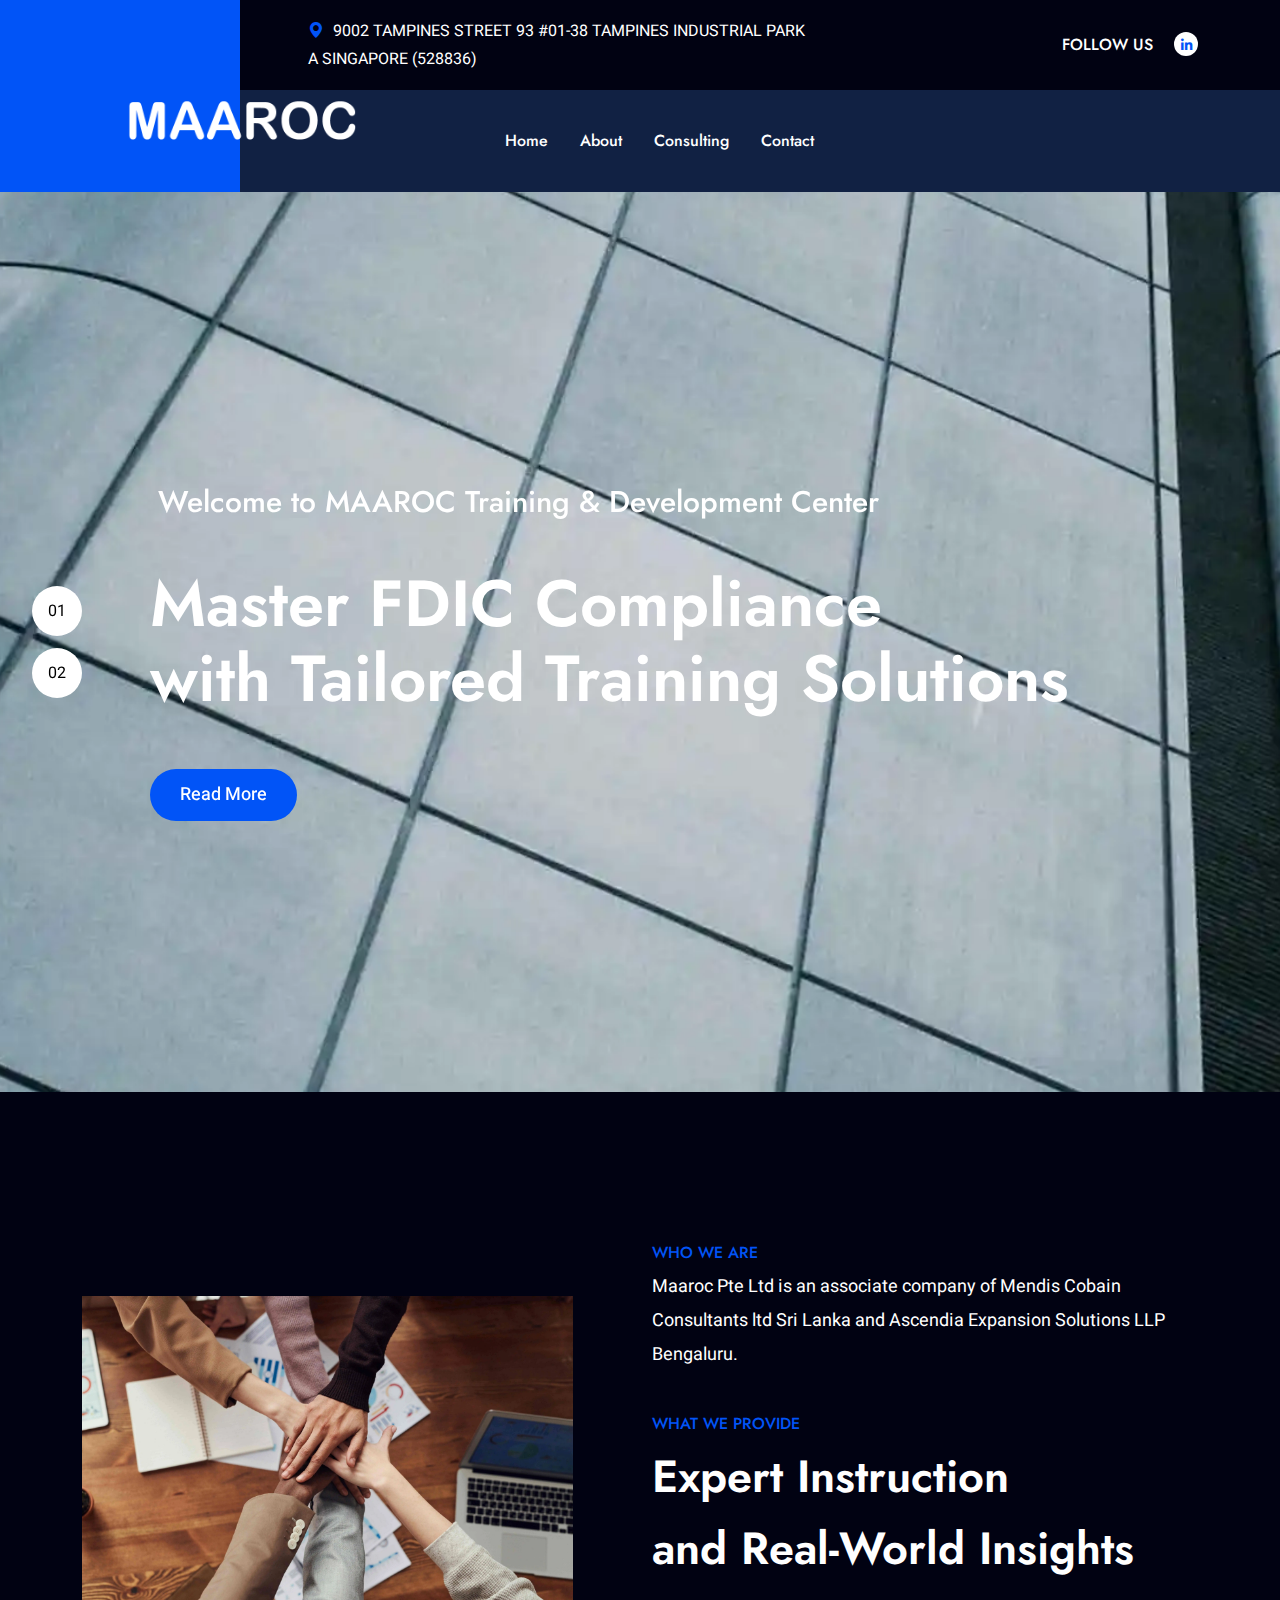
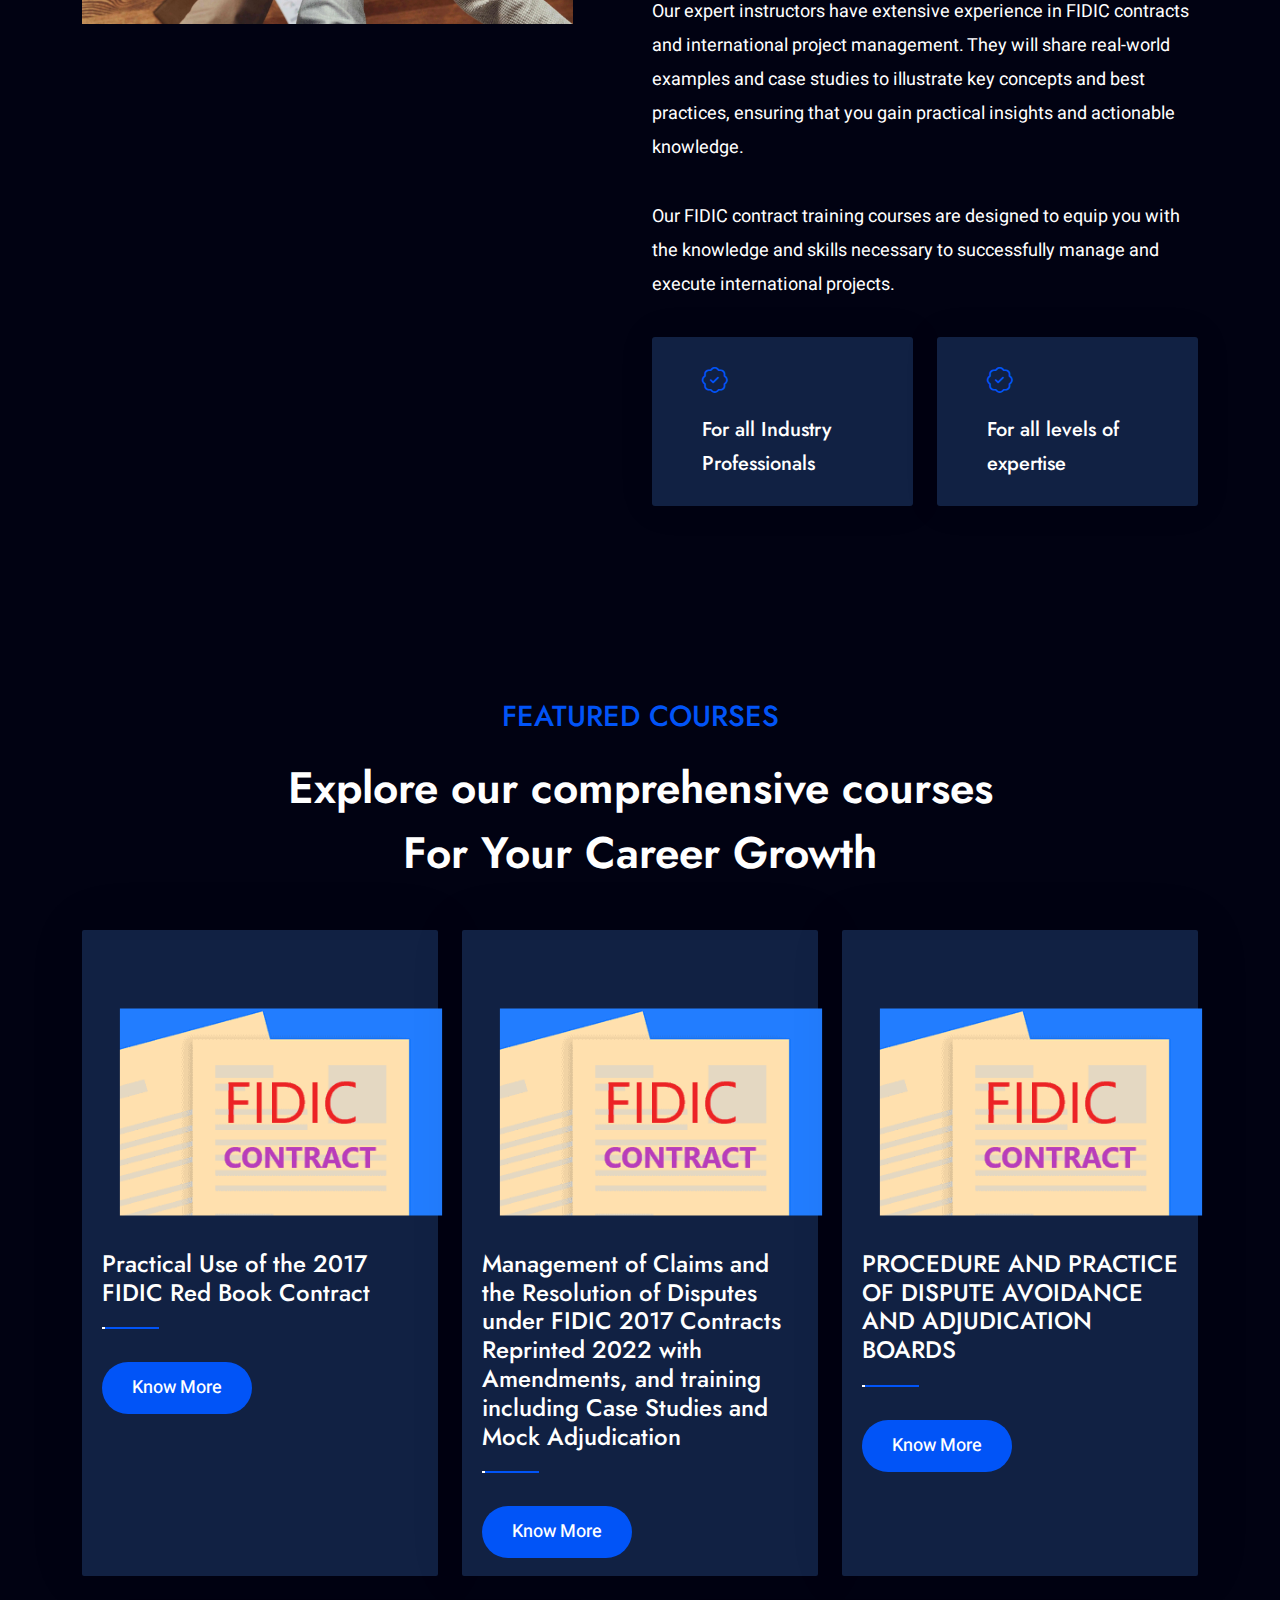
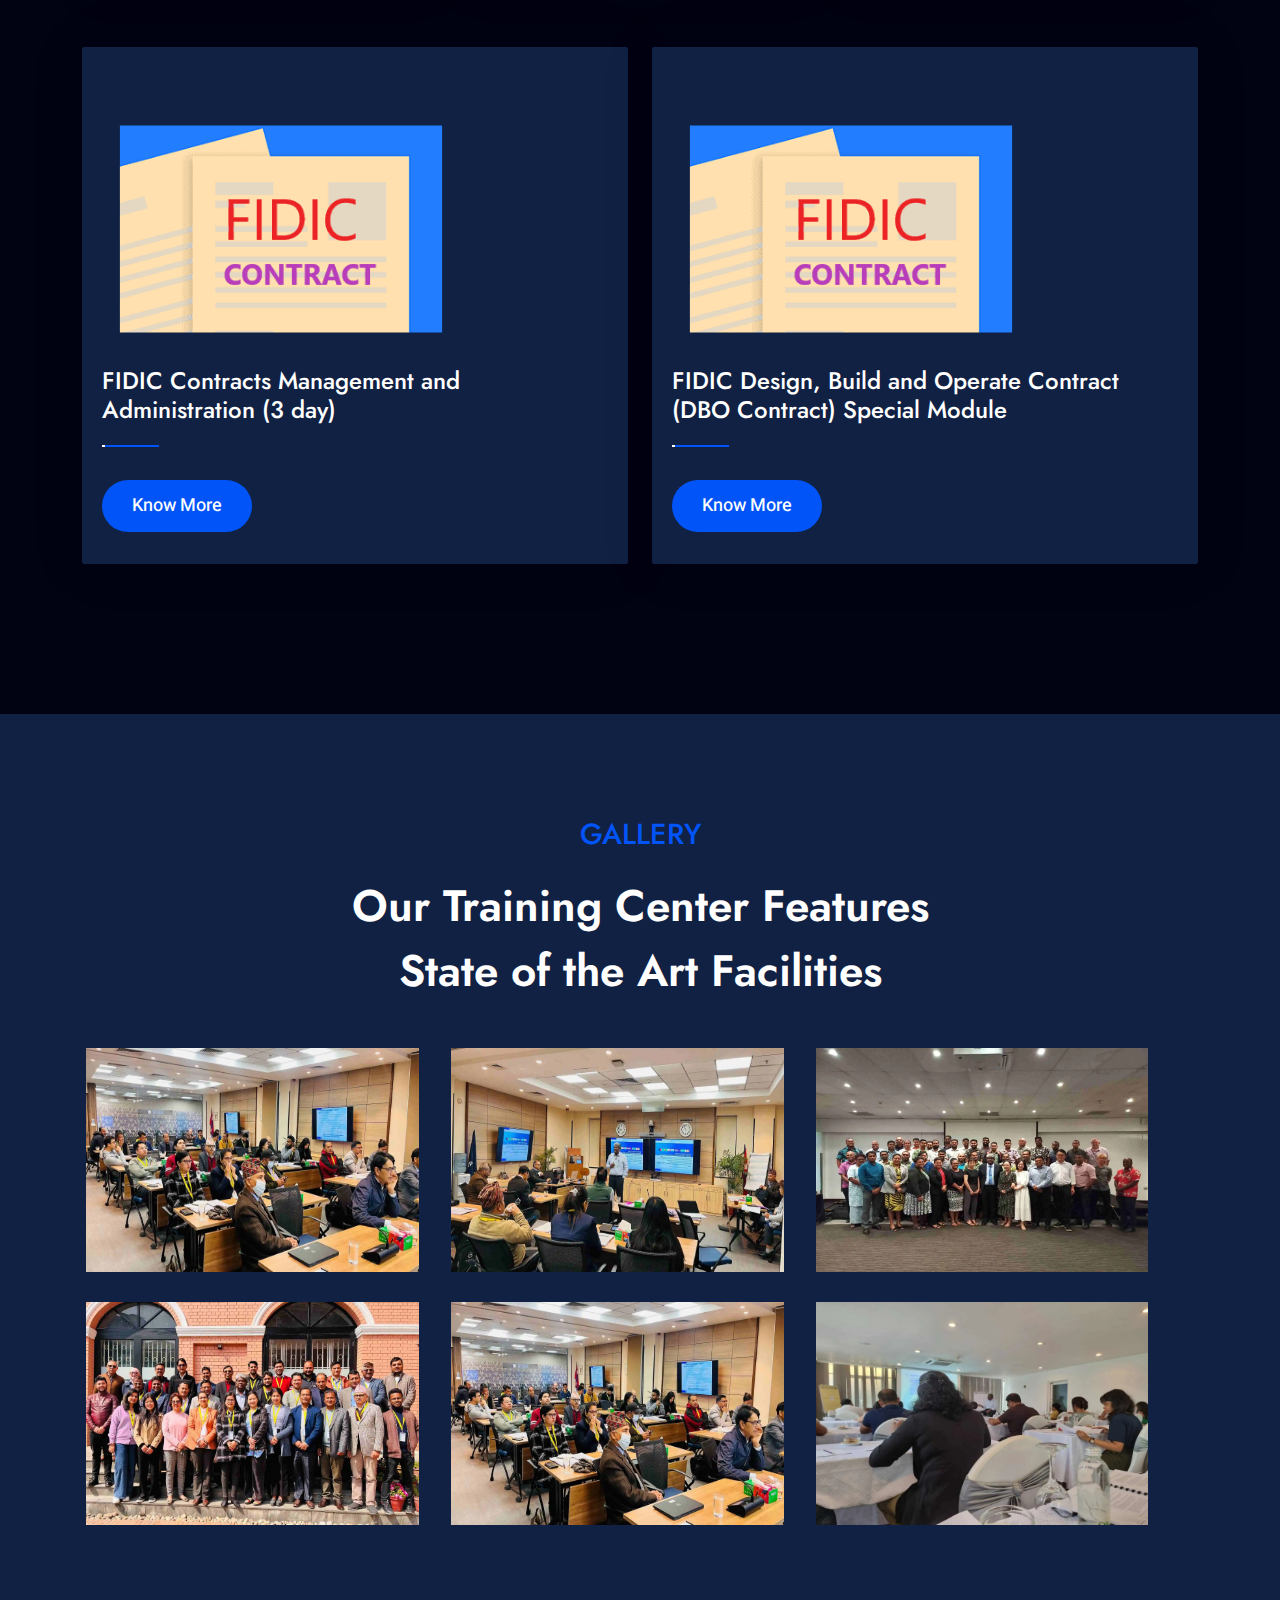
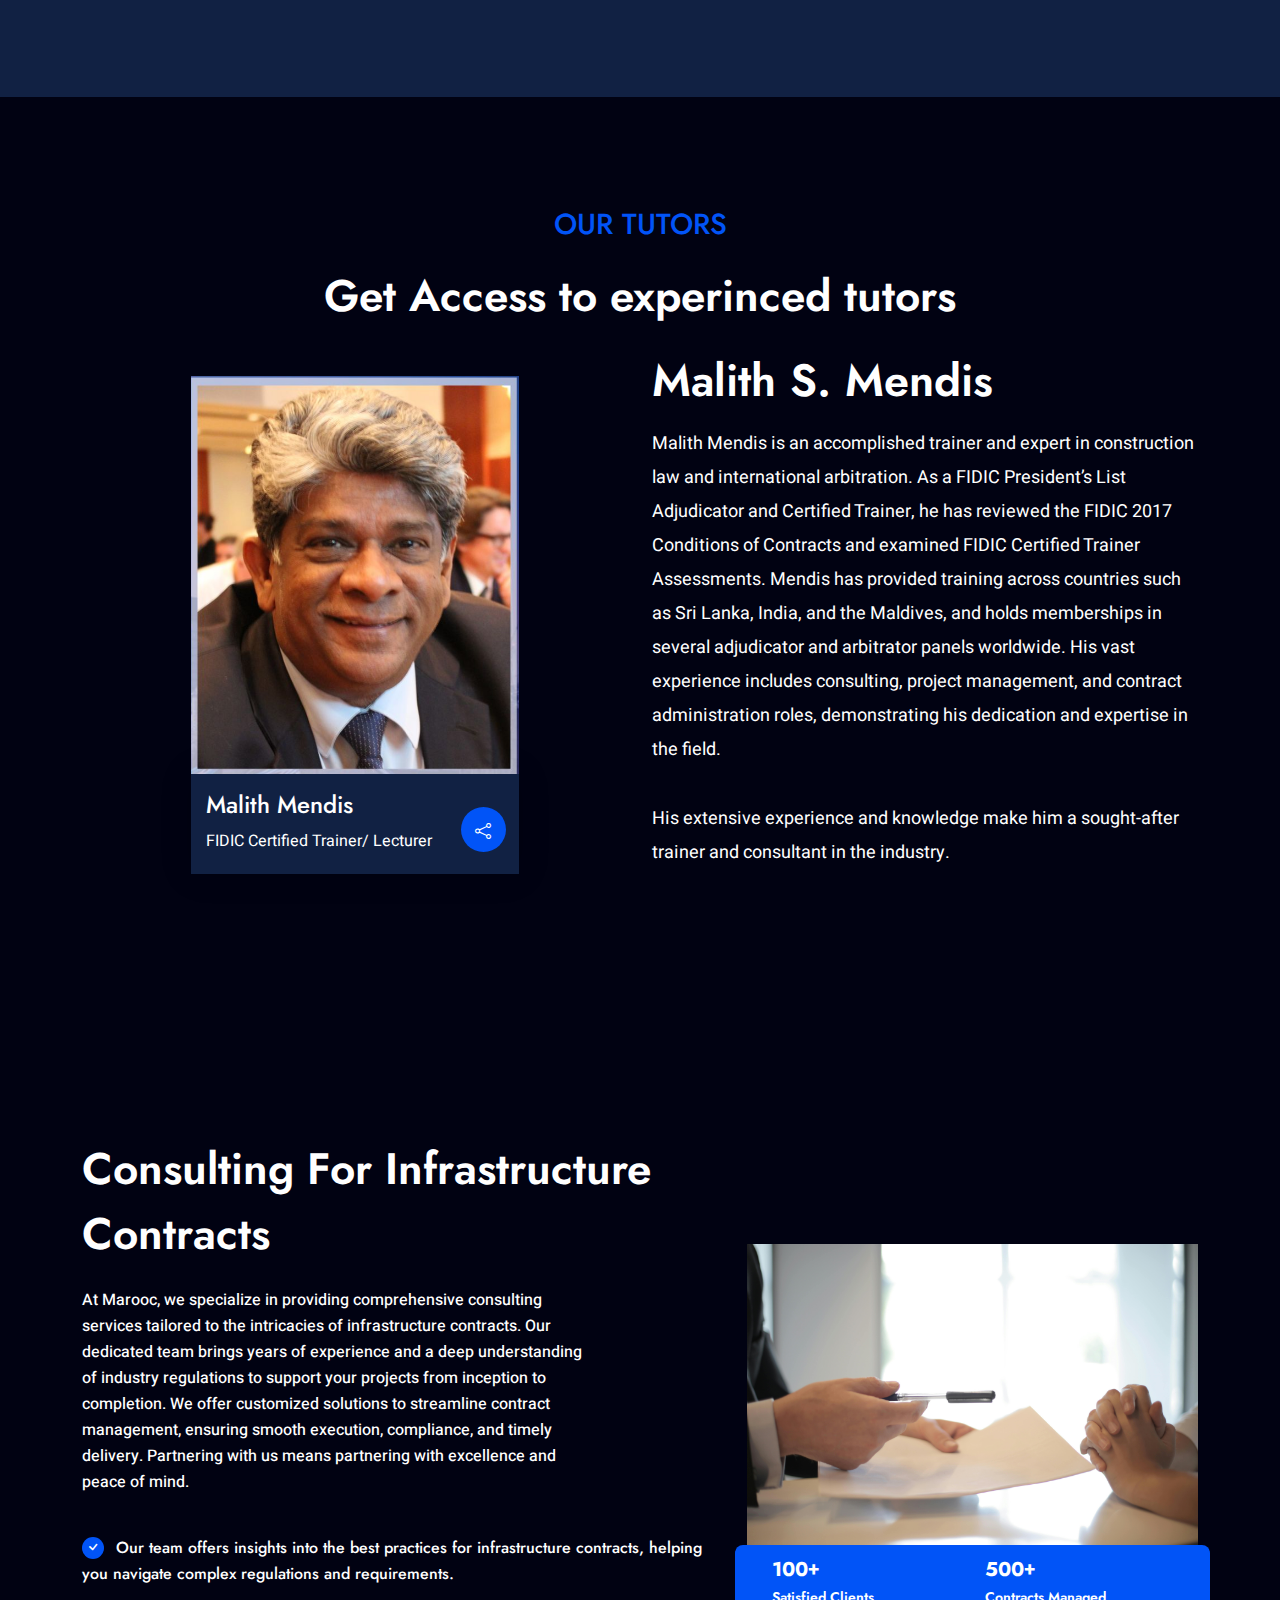
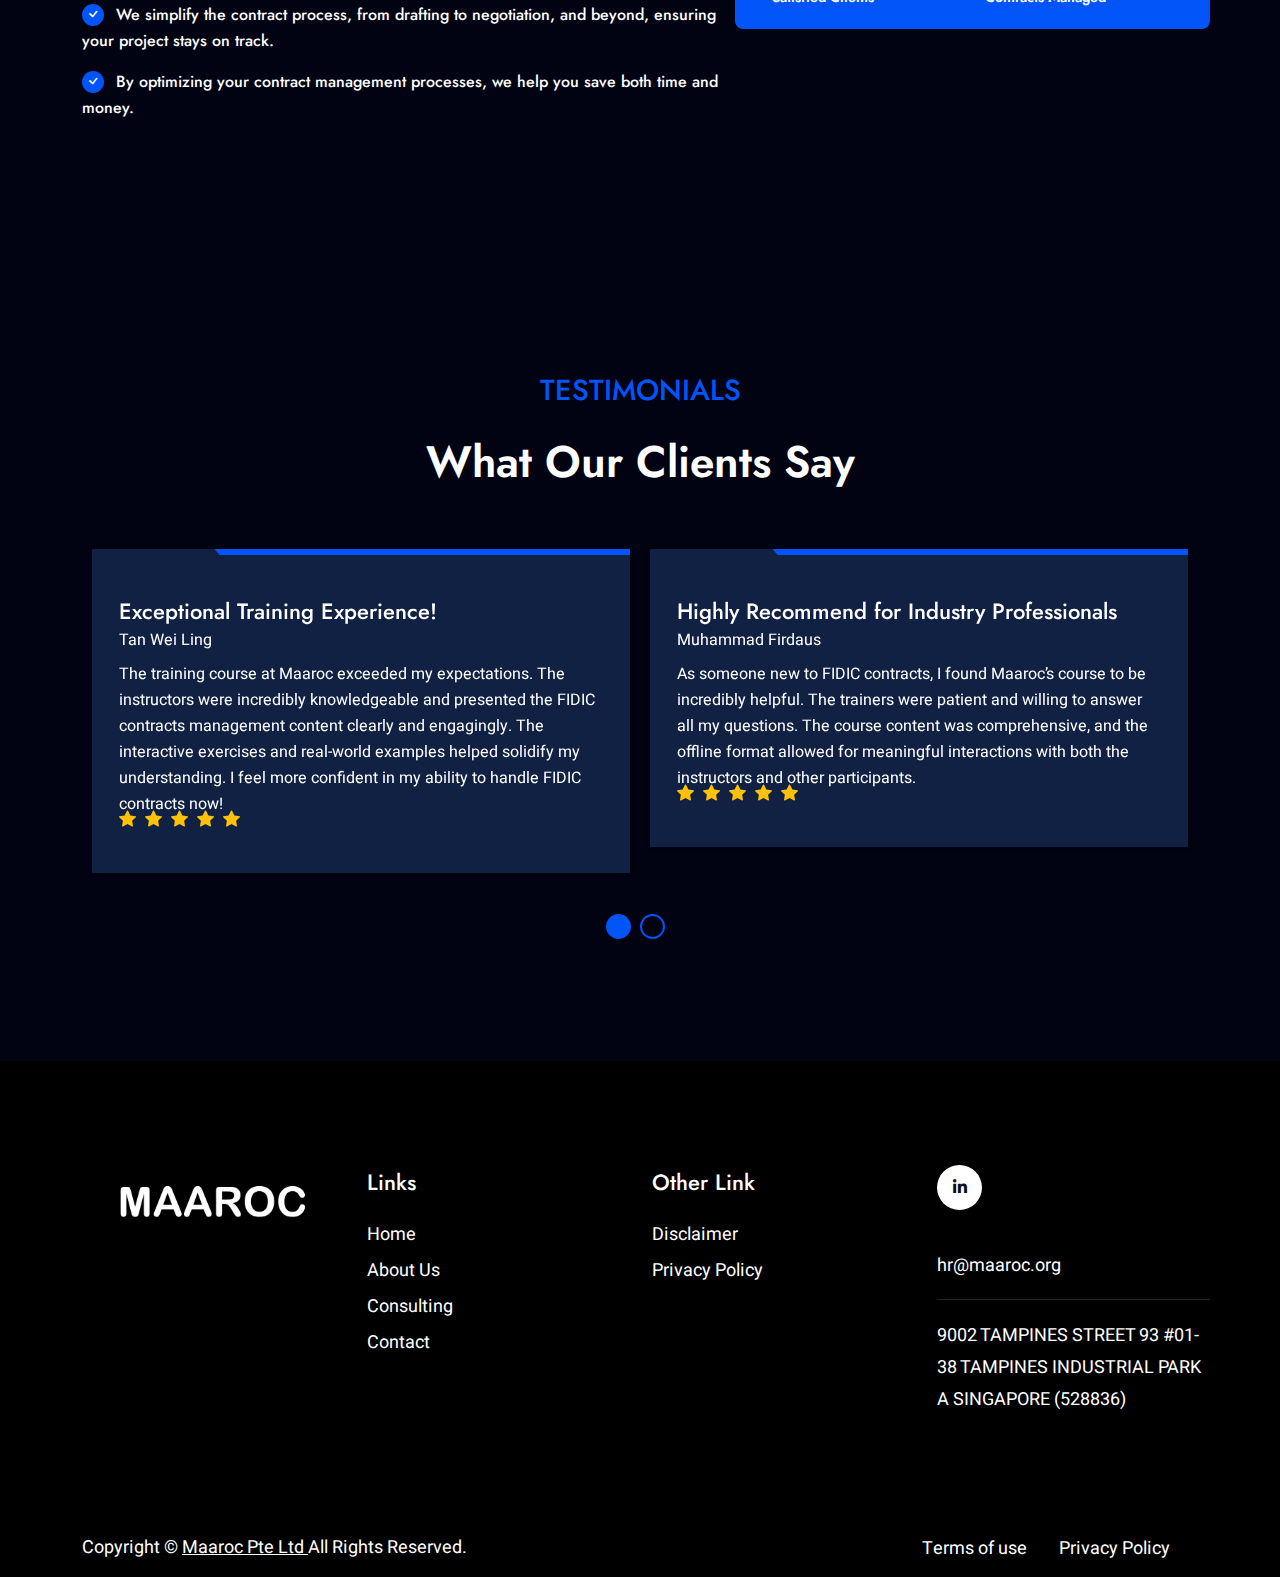
<file: index.html>
<!DOCTYPE html>
<html lang="en-US">
  <head>
    <meta charset="UTF-8" />
    <meta http-equiv="x-ua-compatible" content="ie=edge" />
    <title>Maaroc Pvt Ltd</title>
    <meta name="description" content="" />
    <meta name="viewport" content="width=device-width, initial-scale=1" />
    <!-- Favicon -->
    <link rel="apple-touch-icon" sizes="180x180" href="/apple-touch-icon.png">
    <link rel="icon" type="image/png" sizes="32x32" href="/favicon-32x32.png">
    <link rel="icon" type="image/png" sizes="16x16" href="/favicon-16x16.png">
    <link rel="manifest" href="/site.webmanifest">
    <link rel="mask-icon" href="/safari-pinned-tab.svg" color="#5bbad5">
    <meta name="msapplication-TileColor" content="#da532c">
    <meta name="theme-color" content="#ffffff">
    <!-- bootstrap CSS -->
    <link
      rel="stylesheet"
      href="assets/css/bootstrap.min.css"
      type="text/css"
      media="all"
    />
    <!-- carousel CSS -->
    <link
      rel="stylesheet"
      href="assets/css/owl.carousel.min.css"
      type="text/css"
      media="all"
    />
    <!-- animate CSS -->
    <link
      rel="stylesheet"
      href="assets/css/animate.css"
      type="text/css"
      media="all"
    />
    <!-- animate CSS -->
    <link
      rel="stylesheet"
      href="assets/css/animate.min.css"
      type="text/css"
      media="all"
    />
    <!-- animated-text CSS -->
    <link
      rel="stylesheet"
      href="assets/css/animated-text.css"
      type="text/css"
      media="all"
    />
    <!-- font-awesome CSS -->
    <link
      rel="stylesheet"
      href="assets/css/all.min.css"
      type="text/css"
      media="all"
    />
    <!-- font-flaticon CSS -->
    <link
      rel="stylesheet"
      href="assets/css/flaticon.css"
      type="text/css"
      media="all"
    />
    <!-- theme-default CSS -->
    <link
      rel="stylesheet"
      href="assets/css/theme-default.css"
      type="text/css"
      media="all"
    />
    <!-- meanmenu CSS -->
    <link
      rel="stylesheet"
      href="assets/css/meanmenu.min.css"
      type="text/css"
      media="all"
    />
    <!-- transitions CSS -->
    <link
      rel="stylesheet"
      href="assets/css/owl.transitions.css"
      type="text/css"
      media="all"
    />
    <!-- venobox CSS -->
    <link
      rel="stylesheet"
      href="venobox/venobox.css"
      type="text/css"
      media="all"
    />
    <!-- bootstrap icons -->
    <link
      rel="stylesheet"
      href="assets/css/bootstrap-icons.css"
      type="text/css"
      media="all"
    />
    <!-- Main Style CSS -->
    <link
      rel="stylesheet"
      href="assets/css/style.css"
      type="text/css"
      media="all"
    />
    <!-- Dropdown CSS -->
    <link
      rel="stylesheet"
      href="assets/css/dropdown.css"
      type="text/css"
      media="all"
    />
    <!-- responsive CSS -->
    <link
      rel="stylesheet"
      href="assets/css/responsive.css"
      type="text/css"
      media="all"
    />

    <!-- modernizr js -->
    <script src="assets/js/vendor/modernizr-3.5.0.min.js"></script>
  </head>

  <body>
    <!-- loder -->

    <!-- <div class="loader_bg">
		<div class="loader"></div>
		<h4 class="loading-title">LOADING...</h4>
	</div> -->

    <!--==================================================-->
    <!-- Start Thrown Top Bar Area -->
    <!--==================================================-->
    <div class="thrown-topbar-area">
      <div class="container">
        <div class="row align-items-center">
          <div class="col-lg-2"></div>
          <div class="col-lg-6">
            <div class="topbar-info">
              <span
                ><i class="bi bi-geo-alt-fill"></i>  9002 TAMPINES STREET 93 #01-38
				TAMPINES INDUSTRIAL PARK A
				SINGAPORE (528836)</span
              >
            </div>
          </div>
          <div class="col-lg-4">
            <div class="topbar-social-item">
              <h4>FOLLOW US</h4>
              <ul>
                <li>
                  <a href="https://www.linkedin.com/company/maaroc-pte-ltd/?originalSubdomain=sg"><i class="fab fa-linkedin-in"></i></a>
                </li>
              </ul>
            </div>
          </div>
        </div>
      </div>
    </div>
    <!--==================================================-->
    <!-- End Thrown Top Bar Area -->
    <!--==================================================-->

    <!--==================================================-->
    <!-- Start Thrown Header Area -->
    <!--==================================================-->
    <div class="thrown-header-area dark" id="navbar">
      <div class="container">
        <div class="row align-items-center">
          <div class="col-lg-2">
            <div class="header-logo dark">
              <a href="index.html"
                ><img src="assets/images/maaroc-logo.png" alt=""
              /></a>
            </div>
          </div>
          <div class="col-lg-6">
            <div class="thrown-menu dark">
              <ul>
                <li><a href="index.html">Home </a></li>
                <li><a href="about.html">About</a></li>
                <li><a href="consult.html">Consulting</a></li>
                <li><a href="contact-us.html">Contact</a></li>
              </ul>
            </div>
          </div>
        </div>
        <div class="side-menu-info">
          <div class="sidebar-menu">
            <a class="navSidebar-button" href="#"
              ><i class="bi bi-justify-right"></i
            ></a>
          </div>
        </div>
      </div>
    </div>
    <!-- Thrown Mobile Menu Area -->
    <div class="mobile-menu-area sticky-menu" id="sticky-mobile-menu">
      <div class="mobile-menu">
        <div class="mobile-logo">
          <a href="index.html"
            ><img src="assets/images/maaroc-logo.png" alt=""
          /></a>
        </div>
        <div class="side-menu-info">
          <div class="sidebar-menu">
            <a class="navSidebar-button" href="#"
              ><i class="bi bi-justify-right"></i
            ></a>
          </div>
        </div>
      </div>
    </div>
    <!--==================================================-->
    <!-- End Thrown Header Area -->
    <!--==================================================-->

    <!--==================================================-->
    <!-- Start Thrown Slider Area -->
    <!--==================================================-->
    <section class="banner-section">
      <div class="banner-carousel owl-carousel">
        <div class="slide-item one">
          <div
            class="image-layer"
            style="background-image: url('assets/images/slider/dark-1.webp')"
          ></div>
          <div class="container">
            <div class="slider-content">
              <div class="slider-sub-title style-two">
                <h4>Welcome to MAAROC Training & Development Center</h4>
              </div>
              <div class="slider-main-title">
                <h1>Master FDIC Compliance</h1>
                <h1>with Tailored Training Solutions</h1>
              </div>
              <div class="thrown-btn slider2">
                <a class="header-button" href="index.html"
                  >Read More<span></span
                ></a>
              </div>
            </div>
          </div>
        </div>
        <div class="slide-item two">
          <div
            class="image-layer"
            style="background-image: url('assets/images/s3.webp')"
          ></div>
          <div class="container">
            <div class="slider-content two">
              <div class="slider-sub-title style-two">
                <h4>Infrastructure Consulting</h4>
              </div>
              <div class="slider-main-title">
                <h1>Crafting Solutions for</h1>
                <h1>Tomorrow's Infrastructure Challenges</h1>
              </div>
              <div class="thrown-btn slider2">
                <a class="header-button" href="consult.html"
                  >Read More<span></span
                ></a>
              </div>
            </div>
          </div>
        </div>
      </div>
    </section>
    <!--==================================================-->
    <!-- End Thrown Slider Area -->
    <!--==================================================-->

    <!--==================================================-->
    <!-- Start Thrown About Area -->
    <!--==================================================-->
	<div class="about-area dark">
		<div class="container">
		  <div class="row">
			<div class="col-lg-6 col-md-12">
			  <div class="about-thumb">
				<img src="assets/images/t1.webp" alt="" />
				<!-- <div class="about-shape bounce-animate">
				  <img src="assets/images/about/about-shape.png" alt="" />
				</div> -->
			  </div>
			</div>
			<div class="col-lg-6 col-md-12">
			  <div class="section-title">
				<div class="about-sub-title">
				  <h4>Who we are</h4>
				</div>
        <div class="about-discribtion dark">
				  <p>
            Maaroc Pte Ltd is an associate company of Mendis Cobain Consultants ltd Sri Lanka and Ascendia Expansion Solutions LLP Bengaluru. 
				  </p>
				</div>
        <div class="about-sub-title">
				  <h4>What we provide</h4>
				</div>
				<div class="about-main-title dark">
				  <h2>Expert Instruction</h2>
				  <h2>and Real-World Insights</h2>
				</div>
			  </div>
			  <div class="about-content">
				<div class="about-discribtion dark">
				  <p>
					Our expert instructors have extensive experience in FIDIC
					contracts and international project management. They will
					share real-world examples and case studies to illustrate key
					concepts and best practices, ensuring that you gain practical
					insights and actionable knowledge.
				  </p>
				</div>
				<!-- <div class="about-title dark">
				  <h4>We Design & Build Powerful Websites</h4>
				</div> -->
				<div class="about-discribtion dark">
				  <p>
					Our FIDIC contract training courses are designed to equip you
					with the knowledge and skills necessary to successfully manage
					and execute international projects.
				  </p>
				</div>
				<div class="row">
				  <div class="col-lg-6 col-md-6">
					<!--start about single box -->
					<div class="about-single-box dark">
					  <div class="about-icon">
						<i class="bi bi-patch-check"></i>
					  </div>
					  <div class="about-text dark">
						<h4>For all Industry Professionals</h4>
					  </div>
					</div>
					<!--end about single box -->
				  </div>
				  <div class="col-lg-6 col-md-6">
					<!--start about single box -->
					<div class="about-single-box dark">
					  <div class="about-icon">
						<i class="bi bi-patch-check"></i>
					  </div>
					  <div class="about-text dark">
						<h4>For all levels of expertise</h4>
					  </div>
					</div>
					<!--end about single box -->
				  </div>
				</div>
			  </div>
			</div>
		  </div>
		</div>
	  </div>
    <!--==================================================-->
    <!-- End Thrown About Area -->
    <!--==================================================-->

    <!--==================================================-->
    <!-- Start Thrown Service Area -->
    <!--==================================================-->
    <div class="service-area dark">
      <div class="container">
        <div class="row">
          <div class="col-lg-12">
            <div class="section-title text-center">
              <div class="section-sub-title">
                <h4>Featured Courses</h4>
              </div>
              <div class="section-main-title dark">
                <h2>Explore our comprehensive courses</h2>
                <h2>For Your Career Growth</h2>
              </div>
            </div>
          </div>
        </div>
        <div class="row">
          <div class="col-md-6 col-xl-4">
            <div class="service-single-box dark">
              <div class="service-icon">
                <img src="assets/images/course.png" alt="" />
              </div>
              <div class="service-content">
                <div class="service-title dark">
                  <h4>
                    <a href="c1.html"
                      >Practical Use of the 2017 FIDIC Red Book Contract</a
                    >
                  </h4>
                </div>
                <div class="underline">
                  <div class="br-line"></div>
                </div>
                <div class="thrown-btn slider2">
                  <a class="header-button" href="c1.html"
                    >Know More<span></span
                  ></a>
                </div>
              </div>
            </div>
          </div>
          <div class="col-md-6 col-xl-4">
            <div class="service-single-box dark">
              <div class="service-icon">
                <img src="assets/images/course.png" alt="" />
              </div>
              <div class="service-content">
                <div class="service-title dark">
                  <h4>
                    <a href="c2.html"
                      >Management of Claims and the Resolution of Disputes under
                      FIDIC 2017 Contracts Reprinted 2022 with Amendments, and
                      training including Case Studies and Mock Adjudication</a
                    >
                  </h4>
                </div>
                <div class="underline">
                  <div class="br-line"></div>
                </div>
                <div class="thrown-btn slider2">
                  <a class="header-button" href="c2.html"
                    >Know More<span></span
                  ></a>
                </div>
              </div>
            </div>
          </div>
          <div class="col-md-6 col-xl-4">
            <div class="service-single-box dark">
              <div class="service-icon">
                <img src="assets/images/course.png" alt="" />
              </div>
              <div class="service-content">
                <div class="service-title dark">
                  <h4>
                    <a href="c3.html"
                      >PROCEDURE AND PRACTICE OF DISPUTE AVOIDANCE AND
                      ADJUDICATION BOARDS</a
                    >
                  </h4>
                </div>
                <div class="underline">
                  <div class="br-line"></div>
                </div>
                <div class="thrown-btn slider2">
                  <a class="header-button" href="c3.html"
                    >Know More<span></span
                  ></a>
                </div>
              </div>
            </div>
          </div>
          <div class="col-md-6 col-xl-6">
            <div class="service-single-box dark">
              <div class="service-icon">
                <img src="assets/images/course.png" alt="" />
              </div>
              <div class="service-content">
                <div class="service-title dark">
                  <h4>
                    <a href="c4.html"
                      >FIDIC Contracts Management and Administration (3 day)</a
                    >
                  </h4>
                </div>
                <div class="underline">
                  <div class="br-line"></div>
                </div>
                <div class="thrown-btn slider2">
                  <a class="header-button" href="c4.html"
                    >Know More<span></span
                  ></a>
                </div>
              </div>
            </div>
          </div>
          <div class="col-md-6 col-xl-6">
            <div class="service-single-box dark">
              <div class="service-icon">
                <img src="assets/images/course.png" alt="" />
              </div>
              <div class="service-content">
                <div class="service-title dark">
                  <h4>
                    <a href="c5.html"
                      >FIDIC Design, Build and Operate Contract (DBO Contract)
                      Special Module</a
                    >
                  </h4>
                </div>
                <div class="underline">
                  <div class="br-line"></div>
                </div>
                <div class="thrown-btn slider2">
                  <a class="header-button" href="c5.html"
                    >Know More<span></span
                  ></a>
                </div>
              </div>
            </div>
          </div>
        </div>
      </div>
    </div>
    <!--==================================================-->
    <!-- End Thrown Service Area -->
    <!--==================================================-->

    <!--==================================================-->
    <!-- Start Thrown Project Area -->
    <!--==================================================-->
    <div class="project-area dark">
      <div class="container">
        <div class="row">
          <div class="col-lg-12">
            <div class="section-title text-center">
              <div class="section-sub-title">
                <h4>Gallery</h4>
              </div>
              <div class="section-main-title dark">
                <h2>Our Training Center Features</h2>
                <h2>State of the Art Facilities</h2>
              </div>
            </div>
          </div>
        </div>
        <!-- Photo Grid -->
        <div class="row">
          <div class="column">
            <div class="project-thumb">
              <img src="assets/images/gallery/g1.webp" alt="" style="width:100%">
              
            </div>
            <div class="project-thumb">
              <img src="assets/images/gallery/g4.webp" alt="" style="width:100%">
              
            </div>
          </div>
          <div class="column">
            <div class="project-thumb">
              <img src="assets/images/gallery/g2.webp" alt="" style="width:100%">
              
            </div>
            <div class="project-thumb">
              <img src="assets/images/gallery/g3.webp" alt="" style="width:100%">
            
            </div>
          </div>
          <div class="column">
            <div class="project-thumb">
              <img src="assets/images/gallery/g5.webp" alt="" style="width:100%">
              
            </div>
            <div class="project-thumb">
              <img src="assets/images/gallery/g6.webp" alt="" style="width:100%">
              
            </div>
          </div>
        </div>
      </div>
    </div>
    <!--==================================================-->
    <!-- End Thrown Project Area -->
    <!--==================================================-->

    <!--==================================================-->
    <!-- Start Thrown Team Area -->
    <!--==================================================-->
    <div class="team-area dark">
      <div class="container">
        <div class="row ">
          <div class="col-lg-12">
            <div class="section-title text-center">
              <div class="section-sub-title">
                <h4>OUR TUTORS</h4>
              </div>
              <div class="section-main-title team dark">
                <h2>Get Access to experinced tutors</h2>
                <h2 style="padding-bottom: 3rem"></h2>
              </div>
            </div>
          </div>
        </div>
        <div class="row">
          <div class="col-lg-6 col-md-12 tut-center-align">
            <div class="team-single-box">
              <div class="team-thumb">
                <img src="assets/images/Tut1.png" alt="" />
                <div class="team-share-social">
                  <div class="team-socail-icon">
                    
                    <a href="https://www.linkedin.com/in/malith-mendis-69751331/?originalSubdomain=sg"><i class="fab fa-linkedin-in"></i></a>
                  </div>
                  <div class="team-btn">
                    <div class="team-icon">
                      <span><i class="bi bi-share"></i></span>
                    </div>
                  </div>
                </div>
              </div>
              <div class="team-content dark">
                <div class="team-title dark">
                  <h4><a href="#">Malith Mendis</a></h4>
                  <span>FIDIC Certified Trainer/ Lecturer</span>
                </div>
              </div>
            </div>
          </div>
          <div class="col-lg-6 col-md-12 tut-center-align">
            <div>
              <div class="section-title">
                <div class="about-main-title dark">
                  <h2>Malith S. Mendis</h2>
                </div>
                </div>
                <div class="about-content">
                <div class="about-discribtion dark">
                  <p>
                    Malith Mendis is an accomplished trainer and expert in construction law and international arbitration. As a FIDIC President’s List Adjudicator and Certified Trainer, he has reviewed the FIDIC 2017 Conditions of Contracts and examined FIDIC Certified Trainer Assessments. Mendis has provided training across countries such as Sri Lanka, India, and the Maldives, and holds memberships in several adjudicator and arbitrator panels worldwide. His vast experience includes consulting, project management, and contract administration roles, demonstrating his dedication and expertise in the field.
                  </p>
                </div>
                <!-- <div class="about-title dark">
                  <h4>We Design & Build Powerful Websites</h4>
                </div> -->
                <div class="about-discribtion dark">
                  <p>
                    His extensive experience and knowledge make him a sought-after trainer and consultant in the industry.
                  </p>
                </div>
                
                </div>
            </div>
          </div>
        </div>
        <div class="team-shape1 bounce-animate">
          <img src="assets/images/team/team-shape1.png" alt="" />
        </div>
        <div class="team-shape2 bounce-animate">
          <img src="assets/images/team/team-shape2.png" alt="" />
        </div>
      </div>
    </div>
    <!--==================================================-->
    <!-- End Thrown Team Area -->
    <!--==================================================-->

    <!--==================================================-->
    <!-- Start Thrown Faq Area -->
    <!--==================================================-->
  
    <!--==================================================-->
    <!-- End Thrown Faq Area -->
    <!--==================================================-->

    <!--==================================================-->
    <!-- Start Thrown Sales Report Area -->
    <!--==================================================-->
    <div class="sales-report-area dark">
      <div class="container">
        <div class="row align-items-center">
          <div class="col-lg-7 col-md-6">
            <div class="section-title">
              <div class="section-main-title sales dark">
                <h2>Consulting For Infrastructure Contracts</h2>
              </div>
            </div>
            <div class="sales-content">
              <div class="sales-discription dark">
                <p>
                  At Marooc, we specialize in providing comprehensive consulting services tailored to the intricacies of infrastructure contracts. Our dedicated team brings years of experience and a deep understanding of industry regulations to support your projects from inception to completion. We offer customized solutions to streamline contract management, ensuring smooth execution, compliance, and timely delivery. Partnering with us means partnering with excellence and peace of mind.
                </p>
              </div>
              <div class="sales-list dark">
                <span
                  ><i class="bi bi-check"></i> Our team offers insights into the best practices for infrastructure contracts, helping you navigate complex regulations and requirements.</span
                >
                <span
                  ><i class="bi bi-check"></i> We simplify the contract process, from drafting to negotiation, and beyond, ensuring your project stays on track.</span
                >
                <span
                  ><i class="bi bi-check"></i> By optimizing your contract management processes, we help you save both time and money.</span
                >
              </div>
            </div>
          </div>
          <div class="col-lg-5 col-md-6">
            <div class="sales-thumb">
              <img src="assets/images/con.jpeg" alt="" />
            </div>
            <div class="row sales">
              <div class="col-lg-6 col-md-6">
                <div class="sales-single-box">
                  <div class="sales-item-content">
                    <div class="sales-price">
                      <h2 class="counter">100</h2>
                      <span>+</span>
                    </div>
                    <div class="sales-title">
                      <h5>Satisfied Clients</h5>
                    </div>
                  </div>
                </div>
              </div>
              <div class="col-lg-6 col-md-6">
                <div class="sales-single-box">
                  <div class="sales-item-content">
                    <div class="sales-price">
                      <h2 class="counter">500</h2>
                      <span>+</span>
                    </div>
                    <div class="sales-title">
                      <h5>Contracts Managed</h5>
                    </div>
                  </div>
                </div>
              </div>
            </div>
            </div>
          </div>
        </div>
      </div>
    </div>
    <!--==================================================-->
    <!-- End Thrown Sales Report Area -->
    <!--==================================================-->

    <!--==================================================-->
    <!-- Start Thrown counter Area -->
    <!--==================================================-->

    <!--==================================================-->
    <!-- End Thrown counter Area -->
    <!--==================================================-->

    <!--==================================================-->
    <!-- Start Thrown Testimonial Area -->
    <!--==================================================-->
    <div class="testimonial-area dark">
      <div class="container">
        <div class="row">
          <div class="col-lg-12">
            <div class="section-title text-center">
              <div class="section-sub-title">
                <h4>Testimonials</h4>
              </div>
              <div class="section-main-title dark">
                <h2>What Our Clients Say</h2>
              </div>
            </div>
          </div>
        </div>
        <div class="row">
          <div class="testi_list owl-carousel">
            <div class="">
              <div class="testi-single-box dark">
               
                <div class="testi-content">
                  <div class="testi-title dark">
                    <h4>Exceptional Training Experience!</h4>
                    <span>Tan Wei Ling</span>
                  </div>
                  <div class="testi-discription dark">
                    <p>
                      The training course at Maaroc exceeded my expectations. The instructors were incredibly knowledgeable and presented the FIDIC contracts management content clearly and engagingly. The interactive exercises and real-world examples helped solidify my understanding. I feel more confident in my ability to handle FIDIC contracts now!
                    </p>
                  </div>
                </div>
                
                <div class="testi-rating">
                  <i class="bi bi-star-fill"></i>
                  <i class="bi bi-star-fill"></i>
                  <i class="bi bi-star-fill"></i>
                  <i class="bi bi-star-fill"></i>
                  <i class="bi bi-star-fill"></i>
                </div>
              </div>
            </div>
            <div class="">
              <div class="testi-single-box dark">
                <div class="testi-content">
                  <div class="testi-title dark">
                    <h4>Highly Recommend for Industry Professionals</h4>
                    <span>Muhammad Firdaus</span>
                  </div>
                  <div class="testi-discription dark">
                    <p>
                      As someone new to FIDIC contracts, I found Maaroc’s course to be incredibly helpful. The trainers were patient and willing to answer all my questions. The course content was comprehensive, and the offline format allowed for meaningful interactions with both the instructors and other participants.
                    </p>
                  </div>
                </div>
                
                <div class="testi-rating">
                  <i class="bi bi-star-fill"></i>
                  <i class="bi bi-star-fill"></i>
                  <i class="bi bi-star-fill"></i>
                  <i class="bi bi-star-fill"></i>
                  <i class="bi bi-star-fill"></i>
                </div>
              </div>
            </div>
            <div class="">
              <div class="testi-single-box dark">
                <div class="testi-content">
                  <div class="testi-title dark">
                    <h4>Practical and Insightful Training</h4>
                    <span>Lee Hui Min</span>
                  </div>
                  <div class="testi-discription dark">
                    <p>
                      Maaroc’s training center provided me with the skills and knowledge I needed to effectively manage FIDIC contracts in my job. The hands-on approach and expert guidance made a huge difference. The course material was current and relevant, and the overall experience was both practical and insightful.

                    </p>
                  </div>
                </div>
                
                <div class="testi-rating">
                  <i class="bi bi-star-fill"></i>
                  <i class="bi bi-star-fill"></i>
                  <i class="bi bi-star-fill"></i>
                  <i class="bi bi-star-fill"></i>
                  <i class="bi bi-star-fill"></i>
                </div>
              </div>
            </div>
            <div class="">
              <div class="testi-single-box dark">
                <div class="testi-content">
                  <div class="testi-title dark">
                    <h4>Great Learning Environment</h4>
                    <span>Kavitha Narayanan</span>
                  </div>
                  <div class="testi-discription dark">
                    <p>
                      Maaroc’s training center offers a professional and supportive learning environment. The trainers were industry experts who shared valuable insights and real-world experiences. The course structure was well-organized and allowed for interactive discussions. I would definitely recommend Maaroc to anyone looking to upskill in FIDIC contracts management.
                    </p>
                  </div>
                </div>
              
                <div class="testi-rating">
                  <i class="bi bi-star-fill"></i>
                  <i class="bi bi-star-fill"></i>
                  <i class="bi bi-star-fill"></i>
                  <i class="bi bi-star-fill"></i>
                  <i class="bi bi-star-fill"></i>
                </div>
              </div>
            </div>
          </div>
        </div>
      </div>
    </div>
    <!--==================================================-->
    <!-- End Thrown Testimonial Area -->
    <!--==================================================-->

    <!--==================================================-->
    <!-- Start Thrown Blog Area -->
    <!--==================================================-->

    <!--==================================================-->
    <!-- End Thrown Blog Area -->
    <!--==================================================-->

    <!--==================================================-->
    <!-- Start Thrown Sidebar Area -->
    <!--==================================================-->
    <div class="sidebar-group info-group">
      <div class="sidebar-widget">
        <div class="sidebar-widget-container">
          <div class="widget-heading">
            <a href="#" class="close-side-widget">
              <i class="bi bi-x-lg"></i>
            </a>
          </div>
          <div class="sidebar-textwidget">
            <div class="sidebar-info-contents">
              <div class="content-inner">
                <div class="sidebar-logo">
                  <a href="index.html"
                    ><img src="assets/images/maaroc-logo.png" alt="logo"
                  /></a>
                </div>
                <div class="sidebar-widget-menu">
                  <ul>
                    <li class="dropdown">
                      <a href="index.html" data-toggle="dropdown"
                        >Home</a>
                    </li>
                    <li class="dropdown">
                      <a href="about.html" data-toggle="dropdown">About</a>
                    </li>
                    <li class="dropdown">
                      <a href="consult.html" data-toggle="dropdown"
                        >Consulting</a>
                    </li>
                    <li class="dropdown">
                      <a href="contact-us.html" data-toggle="dropdown"
                        >Contact</a>
                    </li>
                  </ul>
                </div>
                <div class="contact-info">
                  <h2>Contact Info</h2>
                  <ul class="list-style-one">
                    <li>
                      <i class="bi bi-geo-alt-fill"></i>9002 TAMPINES STREET 93 #01-38
                      TAMPINES INDUSTRIAL PARK A
                      SINGAPORE (528836)
                    </li>
                    <li><i class="bi bi-envelope"></i> mm@maaroc.org</li>
                    <li><i class="bi bi-envelope"></i> hr@maaroc.org</li>
                    <li><i class="bi bi-envelope"></i> shivom@ascendia.co.in</li>
                  </ul>
                </div>
                <ul class="social-box">
                  
                  <li class="linkedin">
                    <a href="https://www.linkedin.com/company/maaroc-pte-ltd/?originalSubdomain=sg" class="fab fa-linkedin-in"></a>
                  </li>
                </ul>
              </div>
            </div>
          </div>
        </div>
      </div>
    </div>
    <!--==================================================-->
    <!-- End Thrown Sidebar Area -->
    <!--==================================================-->

    <!--==================================================-->
    <!-- Start Thrown Footer Area -->
    <!--==================================================-->
    <div class="footer-area">
      <div class="container">
        <div class="row gx-6">
          <div class="col-lg-3 col-md-6">
            <div class="footer-wiget">
              <div class="footer-wiget-log">
                <a href="index.html"
                  ><img src="./assets/images/maaroc-logo.png" alt=""
                /></a>
              </div>
            </div>
          </div>
          <div class="col-lg-3 col-md-6">
            <div class="footer-wiget">
              <div class="footer-wiget-title">
                <h4>Links</h4>
              </div>
              <div class="footer-wiget-menu">
                <ul>
                  <li><a href="index.html"> Home</a></li>
                  <li><a href="about.html"> About Us</a></li>
                  <li><a href="consult.html"> Consulting</a></li>
                  <li><a href="contact-us.html"> Contact</a></li>
                </ul>
              </div>
            </div>
          </div>
          <div class="col-lg-3 col-md-6">
            <div class="footer-wiget">
              <div class="footer-wiget-title">
                <h4>Other Link</h4>
              </div>
              <div class="footer-wiget-menu">
                <ul>
                  <li><a href="#"> Disclaimer</a></li>
                  <li><a href="#"> Privacy Policy</a></li>
                </ul>
              </div>
            </div>
          </div>
          <div class="col-lg-3 col-md-6 pr-0">
            <div class="foter-box">
              <div class="footer-wiget-icon">
                <ul>
                  <li>
                    <a href="https://www.linkedin.com/company/maaroc-pte-ltd/?originalSubdomain=sg"><i class="fab fa-linkedin-in"></i></a>
                  </li>
                </ul>
              </div>
              <div class="footer-widget-contct-menu">
                <ul>
                  <li class="line"><a href="#"> hr@maaroc.org</a></li>
                  <li>
                    <a href="#">9002 TAMPINES STREET 93 #01-38
						TAMPINES INDUSTRIAL PARK A
						SINGAPORE (528836)</a>
                  </li>
                </ul>
              </div>
            </div>
          </div>
        </div>
        <div class="row align-items-center mt-100">
          <div class="col-lg-6 col-md-12">
            <div class="copyright-text">
              <p>
                Copyright © <a href="#">Maaroc Pte Ltd </a> All Rights Reserved.
              </p>
            </div>
          </div>
          <div class="col-lg-6 col-md-12">
            <div class="footer-condition">
              <ul>
                <li><a href="#">Terms of use</a></li>
                <li><a href="#">Privacy Policy</a></li>
              </ul>
            </div>
          </div>
        </div>
      </div>
    </div>
    <!--==================================================-->
    <!-- End Thrown Footer Area -->
    <!--==================================================-->

    <!--==================================================-->
    <!-- Start Search Popup Area -->
    <!--==================================================-->
    <div class="search-popup">
      <button class="close-search style-two">
        <span class="flaticon-multiply"
          ><i class="far fa-times-circle"></i
        ></span>
      </button>
      <button class="close-search"><i class="fas fa-arrow-up"></i></button>
      <form method="post" action="#">
        <div class="form-group">
          <input
            type="search"
            name="search-field"
            value=""
            placeholder="Search Here"
            required=""
          />
          <button type="submit"><i class="fa fa-search"></i></button>
        </div>
      </form>
    </div>
    <!--==================================================-->
    <!-- End Search Popup Area -->
    <!--==================================================-->

    <!--==================================================-->
    <!-- Start scrollup section Area -->
    <!--==================================================-->
    <!-- scrollup section -->
    <div class="scroll-area">
      <div class="top-wrap">
        <div class="go-top-btn-wraper">
          <div class="go-top go-top-button">
            <i class="fas fa-arrow-up"></i>
            <i class="fas fa-arrow-up"></i>
          </div>
        </div>
      </div>
    </div>

    <!--==================================================-->
    <!-- End scrollup section Area -->
    <!--==================================================-->

    <!-- jquery js -->
    <script src="assets/js/vendor/jquery-3.6.2.min.js"></script>

    <script src="assets/js/popper.min.js"></script>

    <!-- bootstrap js -->
    <script src="assets/js/bootstrap.min.js"></script>

    <!-- carousel js -->
    <script src="assets/js/owl.carousel.min.js"></script>

    <!-- counterup js -->
    <script src="assets/js/jquery.counterup.min.js"></script>

    <!-- waypoints js -->
    <script src="assets/js/waypoints.min.js"></script>

    <!-- wow js -->
    <script src="assets/js/wow.min.js"></script>

    <!-- imagesloaded js -->
    <script src="assets/js/imagesloaded.pkgd.min.js"></script>

    <!-- venobox js -->
    <script src="venobox/venobox.js"></script>

    <!--  animated-text js -->
    <script src="assets/js/animated-text.js"></script>

    <!-- venobox min js -->
    <script src="venobox/venobox.min.js"></script>

    <!-- isotope js -->
    <script src="assets/js/isotope.pkgd.min.js"></script>

    <!-- jquery meanmenu js -->
    <script src="assets/js/jquery.meanmenu.js"></script>

    <!-- jquery scrollup js -->
    <script src="assets/js/jquery.scrollUp.js"></script>

    <script src="assets/js/jquery.barfiller.js"></script>
    <!-- jquery js -->

    <!-- theme js -->
    <script src="assets/js/theme.js"></script>
  </body>
</html>
</file>
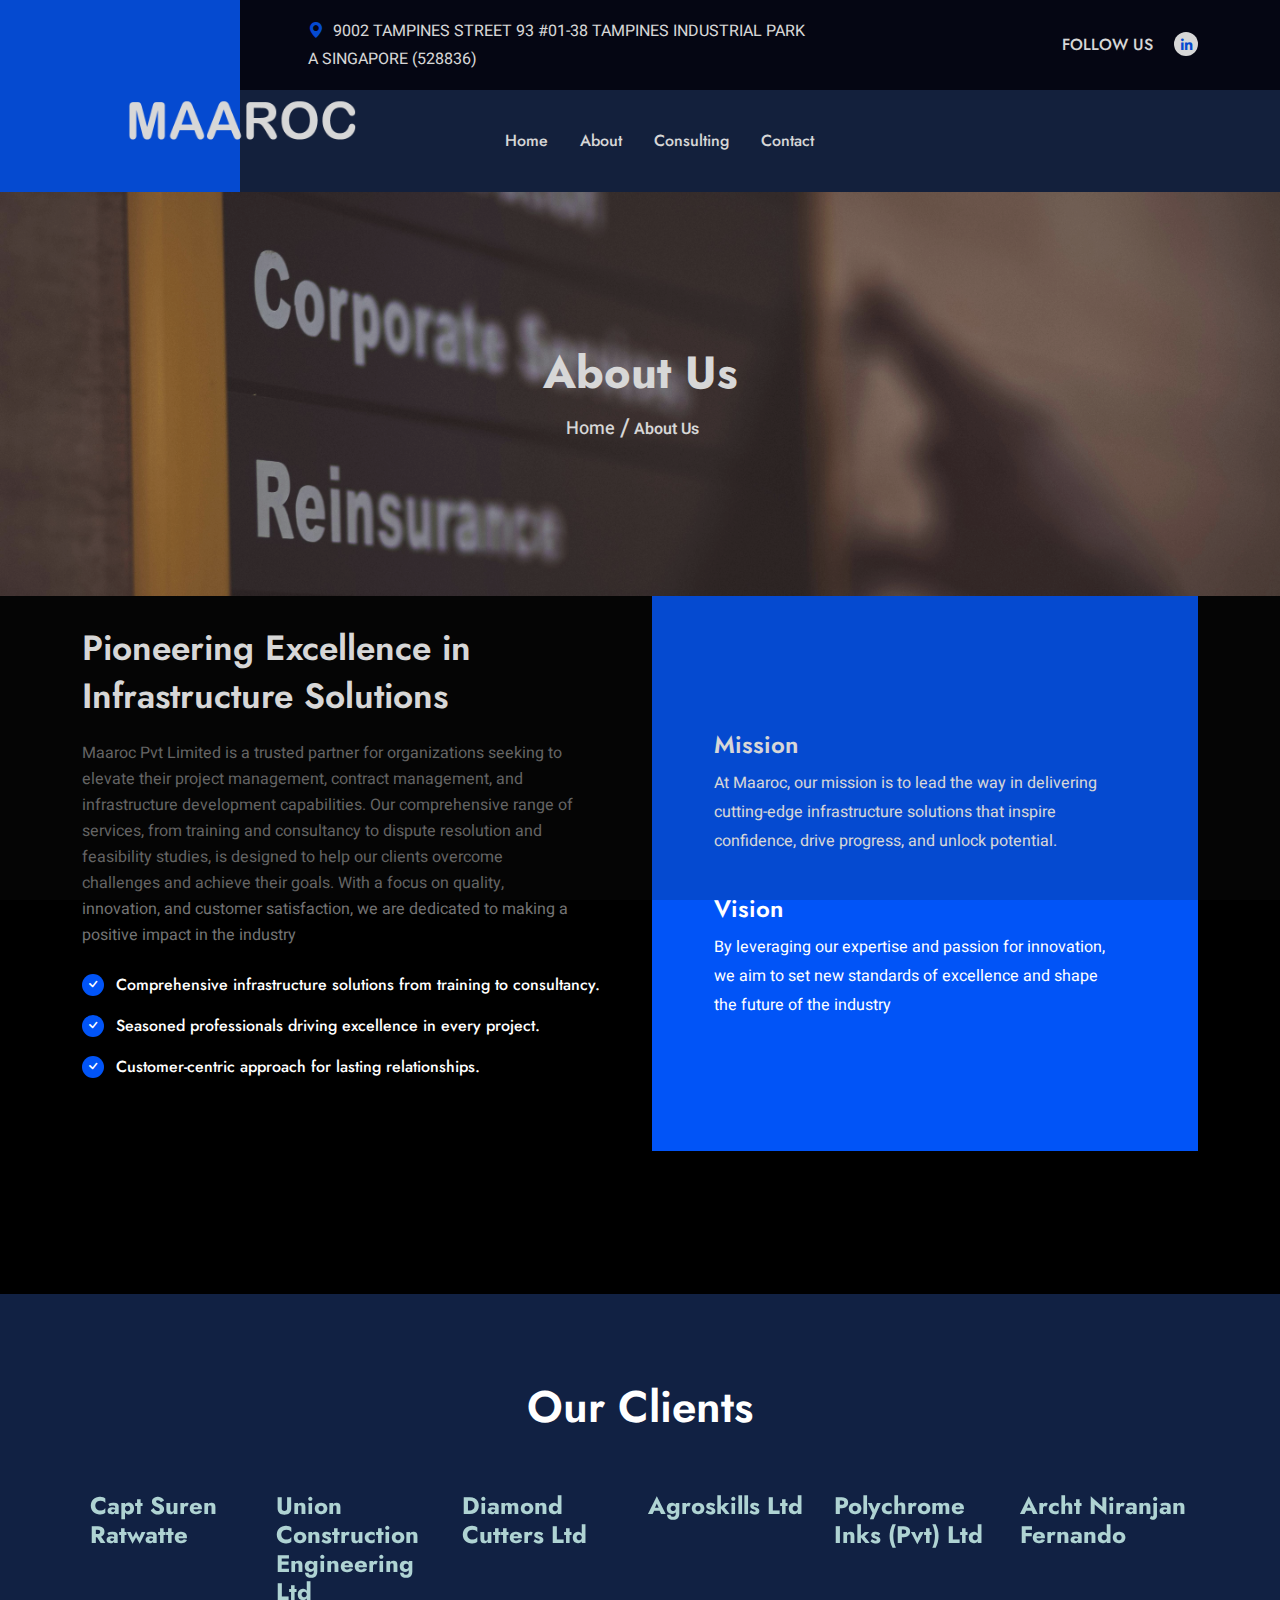
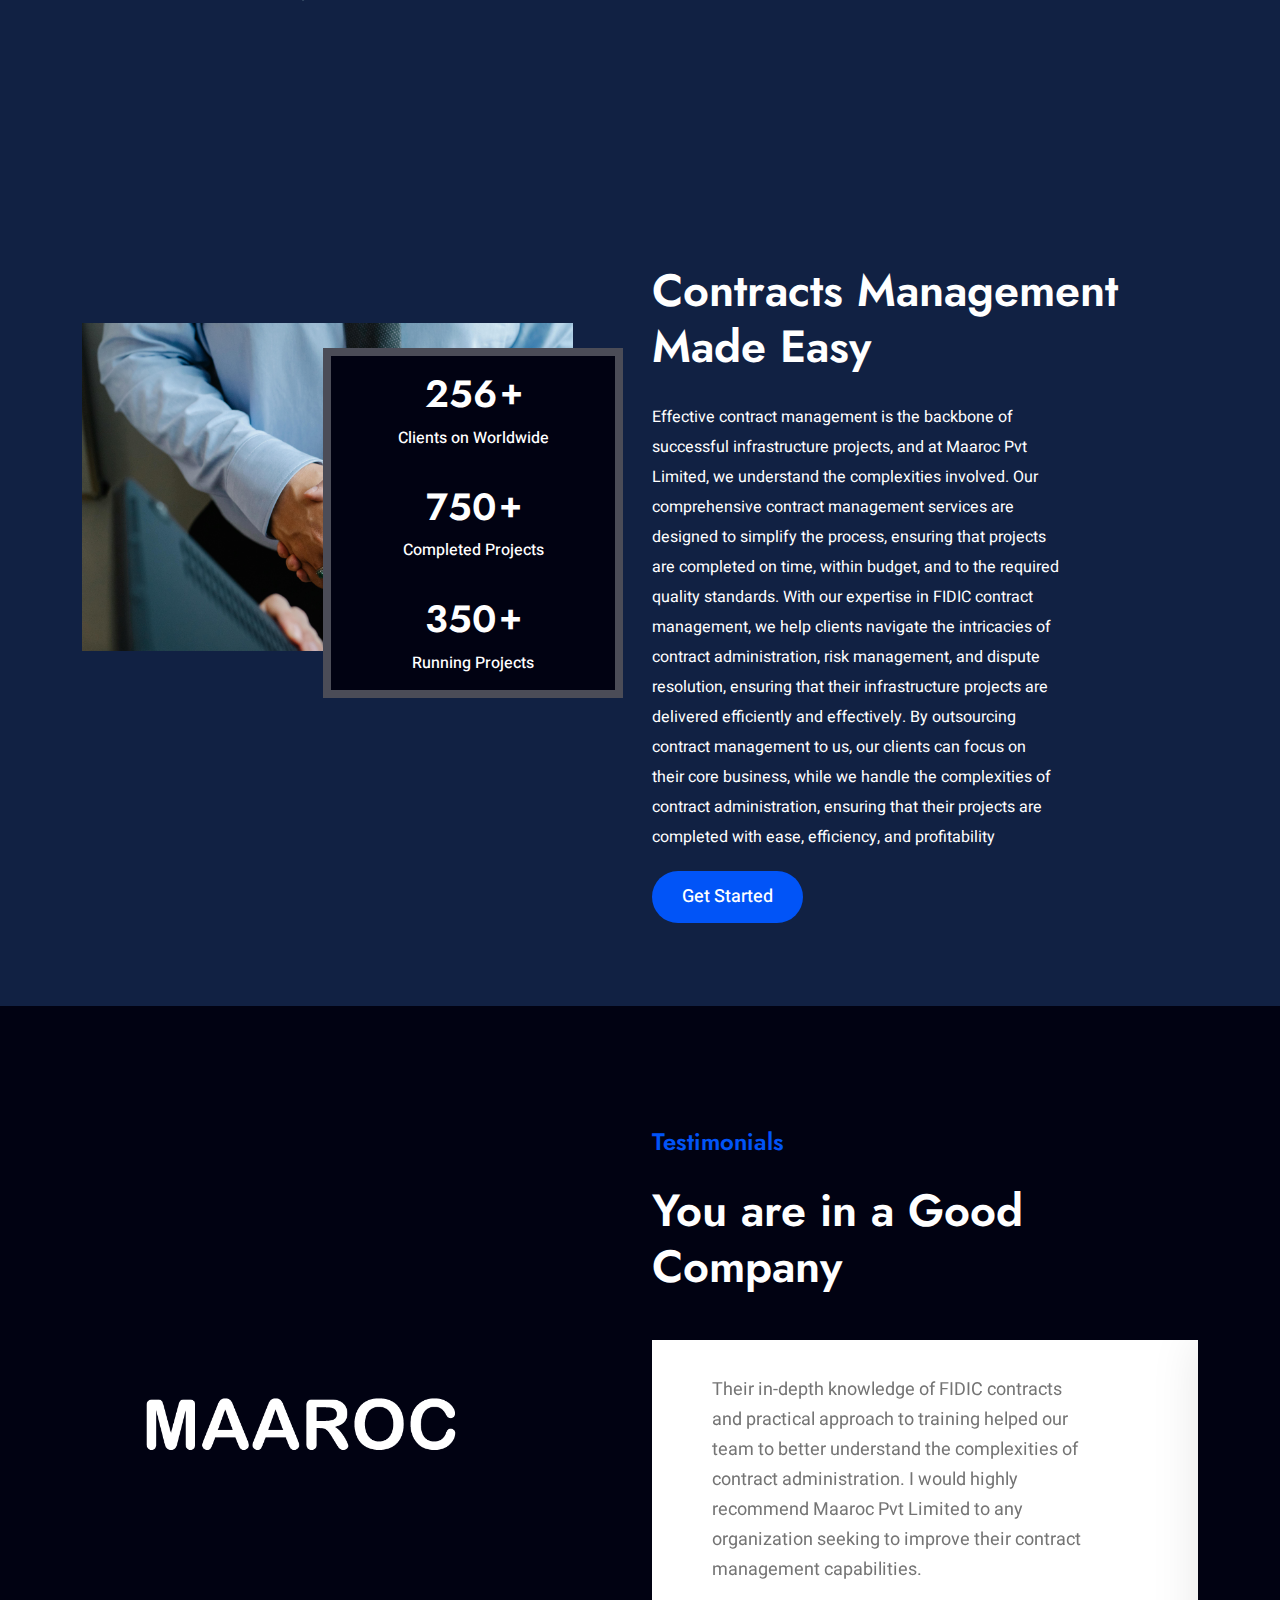
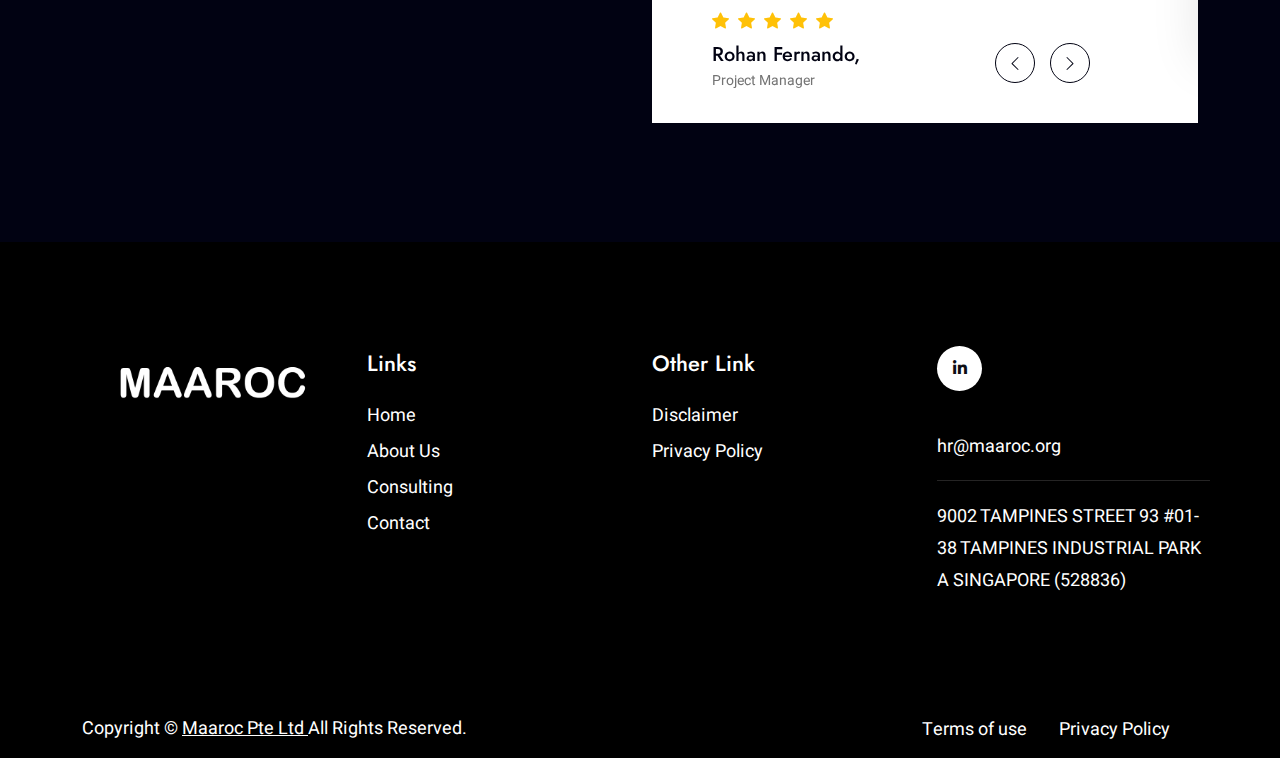
<file: about.html>
<!DOCTYPE html>
<html lang="en-US">
  <head>
    <meta charset="UTF-8" />
    <meta http-equiv="x-ua-compatible" content="ie=edge" />
    <title>Maaroc Pvt Ltd</title>
    <meta name="description" content="" />
    <meta name="viewport" content="width=device-width, initial-scale=1" />
    <!-- Favicon -->

    <link rel="apple-touch-icon" sizes="180x180" href="/apple-touch-icon.png" />
    <link rel="icon" type="image/png" sizes="32x32" href="/favicon-32x32.png" />
    <link rel="icon" type="image/png" sizes="16x16" href="/favicon-16x16.png" />
    <link rel="manifest" href="/site.webmanifest" />
    <link rel="mask-icon" href="/safari-pinned-tab.svg" color="#5bbad5" />
    <meta name="msapplication-TileColor" content="#da532c" />
    <meta name="theme-color" content="#ffffff" />
    <!-- bootstrap CSS -->
    <link
      rel="stylesheet"
      href="assets/css/bootstrap.min.css"
      type="text/css"
      media="all"
    />
    <!-- carousel CSS -->
    <link
      rel="stylesheet"
      href="assets/css/owl.carousel.min.css"
      type="text/css"
      media="all"
    />
    <!-- animate CSS -->
    <link
      rel="stylesheet"
      href="assets/css/animate.css"
      type="text/css"
      media="all"
    />
    <!-- animate CSS -->
    <link
      rel="stylesheet"
      href="assets/css/animate.min.css"
      type="text/css"
      media="all"
    />
    <!-- animated-text CSS -->
    <link
      rel="stylesheet"
      href="assets/css/animated-text.css"
      type="text/css"
      media="all"
    />
    <!-- font-awesome CSS -->
    <link
      rel="stylesheet"
      href="assets/css/all.min.css"
      type="text/css"
      media="all"
    />
    <!-- font-flaticon CSS -->
    <link
      rel="stylesheet"
      href="assets/css/flaticon.css"
      type="text/css"
      media="all"
    />
    <!-- theme-default CSS -->
    <link
      rel="stylesheet"
      href="assets/css/theme-default.css"
      type="text/css"
      media="all"
    />
    <!-- meanmenu CSS -->
    <link
      rel="stylesheet"
      href="assets/css/meanmenu.min.css"
      type="text/css"
      media="all"
    />
    <!-- transitions CSS -->
    <link
      rel="stylesheet"
      href="assets/css/owl.transitions.css"
      type="text/css"
      media="all"
    />
    <!-- venobox CSS -->
    <link
      rel="stylesheet"
      href="venobox/venobox.css"
      type="text/css"
      media="all"
    />
    <!-- bootstrap icons -->
    <link
      rel="stylesheet"
      href="assets/css/bootstrap-icons.css"
      type="text/css"
      media="all"
    />
    <!-- Main Style CSS -->
    <link
      rel="stylesheet"
      href="assets/css/style.css"
      type="text/css"
      media="all"
    />
    <!-- Dropdown CSS -->
    <link
      rel="stylesheet"
      href="assets/css/dropdown.css"
      type="text/css"
      media="all"
    />
    <!-- responsive CSS -->
    <link
      rel="stylesheet"
      href="assets/css/responsive.css"
      type="text/css"
      media="all"
    />

    <!-- modernizr js -->
    <script src="assets/js/vendor/modernizr-3.5.0.min.js"></script>
  </head>

  <body>
    <!-- loder -->
    <div class="loader_bg">
      <div class="loader"></div>
    </div>
    <!--==================================================-->
    <!-- Start Thrown Top Bar Area -->
    <!--==================================================-->
    <div class="thrown-topbar-area">
      <div class="container">
        <div class="row align-items-center">
          <div class="col-lg-2"></div>
          <div class="col-lg-6">
            <div class="topbar-info">
              <span
                ><i class="bi bi-geo-alt-fill"></i> 9002 TAMPINES STREET 93
                #01-38 TAMPINES INDUSTRIAL PARK A SINGAPORE (528836)</span
              >
            </div>
          </div>
          <div class="col-lg-4">
            <div class="topbar-social-item">
              <h4>FOLLOW US</h4>
              <ul>
                <li>
                  <a
                    href="https://www.linkedin.com/company/maaroc-pte-ltd/?originalSubdomain=sg"
                    ><i class="fab fa-linkedin-in"></i
                  ></a>
                </li>
              </ul>
            </div>
          </div>
        </div>
      </div>
    </div>
    <!--==================================================-->
    <!-- End Thrown Top Bar Area -->
    <!--==================================================-->

    <!--==================================================-->
    <!-- Start Thrown Header Area -->
    <!--==================================================-->
    <div class="thrown-header-area dark" id="navbar">
      <div class="container">
        <div class="row align-items-center">
          <div class="col-lg-2">
            <div class="header-logo dark">
              <a href="index.html"
                ><img src="assets/images/maaroc-logo.png" alt=""
              /></a>
            </div>
          </div>
          <div class="col-lg-6">
            <div class="thrown-menu dark">
              <ul>
                <li><a href="index.html">Home </a></li>
                <li><a href="about.html">About</a></li>
                <li><a href="consult.html">Consulting</a></li>
                <li><a href="contact-us.html">Contact</a></li>
              </ul>
            </div>
          </div>
        </div>
        <div class="side-menu-info">
          <div class="sidebar-menu">
            <a class="navSidebar-button" href="#"
              ><i class="bi bi-justify-right"></i
            ></a>
          </div>
        </div>
      </div>
    </div>
    <!-- Thrown Mobile Menu Area -->
    <div class="mobile-menu-area sticky-menu" id="sticky-mobile-menu">
      <div class="mobile-menu">
        <div class="mobile-logo">
          <a href="index.html"
            ><img src="assets/images/maaroc-logo.png" alt=""
          /></a>
        </div>
        <div class="side-menu-info">
          <div class="sidebar-menu">
            <a class="navSidebar-button" href="#"
              ><i class="bi bi-justify-right"></i
            ></a>
          </div>
        </div>
      </div>
    </div>
    <!--==================================================-->
    <!-- End Thrown Header Area -->
    <!--==================================================-->

    <!--==================================================-->
    <!-- Start Thrown Slider Area -->
    <!--==================================================-->
    <div class="breatcome-area1">
      <div class="container">
        <div class="row">
          <div class="col-lg-12 col-md-12">
            <div class="breatcome-content">
              <div class="breatcome-title">
                <h1>About Us</h1>
              </div>
              <div class="bratcome-text">
                <ul>
                  <li><a href="index.html">Home</a></li>
                  <li>About Us</li>
                </ul>
              </div>
            </div>
          </div>
        </div>
      </div>
    </div>
    <!--==================================================-->
    <!-- End Thrown Slider Area -->
    <!--==================================================-->

    <!--==================================================-->
    <!-- Start Thrown Service Style Two Area -->
    <!--==================================================-->
    <!--==================================================-->
    <!-- End Thrown Service Style Two Area -->
    <!--==================================================-->

    <!--==================================================-->
    <!-- Start Thrown Conversion Area -->
    <!--==================================================-->
    <div class="conversion-area dark">
      <div class="container">
        <div class="row align-items-center">
          <div class="col-lg-6 col-md-12">
            <div class="conversion-content">
              <div class="conversion-main-title">
                <h2>Pioneering Excellence in</h2>
                <h2>Infrastructure Solutions</h2>
              </div>
              <div class="conversion-discription">
                <p>
                  Maaroc Pvt Limited is a trusted partner for organizations
                  seeking to elevate their project management, contract
                  management, and infrastructure development capabilities. Our
                  comprehensive range of services, from training and consultancy
                  to dispute resolution and feasibility studies, is designed to
                  help our clients overcome challenges and achieve their goals.
                  With a focus on quality, innovation, and customer
                  satisfaction, we are dedicated to making a positive impact in
                  the industry
                </p>
              </div>
              <div class="conversion-list">
                <span
                  ><i class="bi bi-check"></i> Comprehensive infrastructure
                  solutions from training to consultancy.</span
                >
                <span
                  ><i class="bi bi-check"></i> Seasoned professionals driving
                  excellence in every project.</span
                >
                <span
                  ><i class="bi bi-check"></i> Customer-centric approach for
                  lasting relationships.</span
                >
              </div>
            </div>
          </div>
          <div class="col-lg-6 col-md-12">
            <div class="conversion-text dark">
              <div class="choose-single-box dark">
                <div class="choose-content style-five dark">
                  <h4>Mission</h4>
                  <p>
                    At Maaroc, our mission is to lead the way in delivering
                    cutting-edge infrastructure solutions that inspire
                    confidence, drive progress, and unlock potential.
                  </p>
                </div>
              </div>
              <div class="choose-single-box dark">
                <div class="choose-content style-five dark">
                  <h4>Vision</h4>
                  <p>
                    By leveraging our expertise and passion for innovation, we
                    aim to set new standards of excellence and shape the future
                    of the industry
                  </p>
                </div>
              </div>
            </div>
          </div>
        </div>
      </div>
    </div>

    <!--==================================================-->
    <!-- End Thrown Conversion Area -->
    <!--==================================================-->
    <div class="brand-area style-five dark">
      <div class="section-main-title dark text-center">
        <h2>Our Clients</h2>
      </div>
      <div class="container">
        <div class="row">
          <div class="brand_list owl-carousel">
            <div class="col-lg-12">
              <div class="brand-thumb">
                <h4 class="carousel-color">Capt Suren Ratwatte</h4>
              </div>
            </div>
            <div class="col-lg-12">
              <div class="brand-thumb">
                <h4 class="carousel-color">
                  Union Construction Engineering Ltd
                </h4>
              </div>
            </div>
            <div class="col-lg-12">
              <div class="brand-thumb">
                <h4 class="carousel-color">Diamond Cutters Ltd</h4>
              </div>
            </div>
            <div class="col-lg-12">
              <div class="brand-thumb">
                <h4 class="carousel-color">Agroskills Ltd</h4>
              </div>
            </div>
            <div class="col-lg-12">
              <div class="brand-thumb">
                <h4 class="carousel-color">Polychrome Inks (Pvt) Ltd</h4>
              </div>
            </div>
            <div class="col-lg-12">
              <div class="brand-thumb">
                <h4 class="carousel-color">Archt Niranjan Fernando</h4>
              </div>
            </div>
            <div class="col-lg-12">
              <div class="brand-thumb">
                <h4 class="carousel-color">Hydraulic Institute Ltd</h4>
              </div>
            </div>
          </div>
        </div>
      </div>
    </div>
    <!--==================================================-->
    <!-- Start Thrown Call Do Action Style Five Area -->
    <!--==================================================-->

    <!--==================================================-->
    <!-- End Thrown Call Do Action Style Five Area -->
    <!--==================================================-->

    <!--==================================================-->
    <!-- Start Thrown About Style Five Area -->
    <!--==================================================-->
    <div class="about-area style-five dark">
      <div class="container">
        <div class="row">
          <div class="col-lg-6 col-md-12">
            <div class="about-thumb">
              <img src="assets/images/about2.jpeg" alt="" />
              <div class="about-counter-five dark">
                <div class="counter-five-content">
                  <div class="counter-five-numbar dark">
                    <h4 class="counter">256</h4>
                    <span>+</span>
                  </div>
                  <div class="counter-five-discription dark">
                    <p>Clients on Worldwide</p>
                  </div>
                </div>
                <div class="counter-five-content dark">
                  <div class="counter-five-numbar dark">
                    <h4 class="counter">750</h4>
                    <span>+</span>
                  </div>
                  <div class="counter-five-discription dark">
                    <p>Completed Projects</p>
                  </div>
                </div>
                <div class="counter-five-content dark">
                  <div class="counter-five-numbar dark">
                    <h4 class="counter">350</h4>
                    <span>+</span>
                  </div>
                  <div class="counter-five-discription dark">
                    <p>Running Projects</p>
                  </div>
                </div>
              </div>
            </div>
          </div>
          <div class="col-lg-6 col-md-12">
            <div class="about-main-title style-two dark">
              <h2>Contracts Management</h2>
              <h2>Made Easy</h2>
            </div>
            <div class="about-content dark">
              <div class="about-discribtion style-two dark">
                <p>
                  Effective contract management is the backbone of successful
                  infrastructure projects, and at Maaroc Pvt Limited, we
                  understand the complexities involved. Our comprehensive
                  contract management services are designed to simplify the
                  process, ensuring that projects are completed on time, within
                  budget, and to the required quality standards. With our
                  expertise in FIDIC contract management, we help clients
                  navigate the intricacies of contract administration, risk
                  management, and dispute resolution, ensuring that their
                  infrastructure projects are delivered efficiently and
                  effectively. By outsourcing contract management to us, our
                  clients can focus on their core business, while we handle the
                  complexities of contract administration, ensuring that their
                  projects are completed with ease, efficiency, and
                  profitability
                </p>
              </div>

              <div class="thrown-btn about5">
                <a class="header-button" href="contact-us.html"
                  >Get Started<span></span
                ></a>
              </div>
            </div>
          </div>
        </div>
      </div>
    </div>
    <!--==================================================-->
    <!-- End Thrown About Style Five Area -->
    <!--==================================================-->

    <!--==================================================-->
    <!-- Start Thrown Team Style Five Area -->
    <!--==================================================-->
    <!--==================================================-->
    <!-- End Thrown Team Style Five Area -->
    <!--==================================================-->

    <!--==================================================-->
    <!-- Start Thrown Brand Style Five Area -->
    <!--==================================================-->
    <!--==================================================-->
    <!-- End Thrown Brand Style Five Area -->
    <!--==================================================-->

    <!--==================================================-->
    <!-- Start Thrown Working Project Area -->
    <!--==================================================-->
    <!--==================================================-->
    <!-- End Thrown Working Project Area -->
    <!--==================================================-->

    <!--==================================================-->
    <!-- Start Thrown Testimonial Area -->
    <!--==================================================-->
    <div class="testimonial-area style-five dark">
      <div class="container">
        <div class="row align-items-center">
          <div class="col-lg-6 col-md-12">
            <div class="testi-item-five">
              <img src="assets/images/maaroc-logo.png" alt="" />
            </div>
          </div>
          <div class="col-lg-6 col-md-12">
            <div class="testi-title">
              <div class="testi-sub-title">
                <h4>Testimonials</h4>
              </div>
              <div class="testi-main-title dark">
                <h2>You are in a Good Company</h2>
              </div>
            </div>
            <div class="row">
              <div class="testi_list4 owl-carousel">
                <div class="col-lg-12">
                  <div class="testi-five-box dark">
                    <div class="testi-five-content">
                      <div class="testi-five-discription dark">
                        <p>
                          Their in-depth knowledge of FIDIC contracts and
                          practical approach to training helped our team to
                          better understand the complexities of contract
                          administration. I would highly recommend Maaroc Pvt
                          Limited to any organization seeking to improve their
                          contract management capabilities.
                        </p>
                      </div>
                      <div class="testi-five-rating">
                        <i class="bi bi-star-fill"></i>
                        <i class="bi bi-star-fill"></i>
                        <i class="bi bi-star-fill"></i>
                        <i class="bi bi-star-fill"></i>
                        <i class="bi bi-star-fill"></i>
                      </div>
                      <div class="testi-five-title dark">
                        <h4>Rohan Fernando,</h4>
                        <span>Project Manager</span>
                      </div>
                    </div>
                  </div>
                </div>
                <div class="col-lg-12">
                  <div class="testi-five-box dark">
                    <div class="testi-five-content">
                      <div class="testi-five-discription dark">
                        <p>
                          We engaged Maaroc Pvt Limited to provide consultancy
                          services for our highway project in Brazil. Their team
                          of experts provided valuable insights and guidance on
                          project management, quality control, and dispute
                          resolution.
                        </p>
                      </div>
                      <div class="testi-five-rating">
                        <i class="bi bi-star-fill"></i>
                        <i class="bi bi-star-fill"></i>
                        <i class="bi bi-star-fill"></i>
                        <i class="bi bi-star-fill"></i>
                        <i class="bi bi-star-fill"></i>
                      </div>
                      <div class="testi-five-title dark">
                        <h4>LDilan Perera</h4>
                        <span>Project Director</span>
                      </div>
                    </div>
                  </div>
                </div>
              </div>
            </div>
          </div>
        </div>
      </div>
    </div>
    <!--==================================================-->
    <!-- End Thrown Testimonial Area -->
    <!--==================================================-->

    <!--==================================================-->
    <!-- Start Thrown Blog Area -->
    <!--==================================================-->

    <!--==================================================-->
    <!-- End Thrown Blog Area -->
    <!--==================================================-->

    <!--==================================================-->
    <!-- Start Thrown Sidebar Area -->
    <!--==================================================-->
    <div class="sidebar-group info-group">
      <div class="sidebar-widget">
        <div class="sidebar-widget-container">
          <div class="widget-heading">
            <a href="#" class="close-side-widget">
              <i class="bi bi-x-lg"></i>
            </a>
          </div>
          <div class="sidebar-textwidget">
            <div class="sidebar-info-contents">
              <div class="content-inner">
                <div class="sidebar-logo">
                  <a href="index.html"
                    ><img src="assets/images/maaroc-logo.png" alt="logo"
                  /></a>
                </div>
                <div class="sidebar-widget-menu">
                  <ul>
                    <li class="dropdown">
                      <a href="index.html" data-toggle="dropdown">Home</a>
                    </li>
                    <li class="dropdown">
                      <a href="about.html" data-toggle="dropdown">About</a>
                    </li>
                    <li class="dropdown">
                      <a href="consult.html" data-toggle="dropdown"
                        >Consulting</a
                      >
                    </li>
                    <li class="dropdown">
                      <a href="contact-us.html" data-toggle="dropdown"
                        >Contact</a
                      >
                    </li>
                  </ul>
                </div>
                <div class="contact-info">
                  <h2>Contact Info</h2>
                  <ul class="list-style-one">
                    <li>
                      <i class="bi bi-geo-alt-fill"></i>9002 TAMPINES STREET 93
                      #01-38 TAMPINES INDUSTRIAL PARK A SINGAPORE (528836)
                    </li>
                    <li><i class="bi bi-envelope"></i> mm@maaroc.org</li>
                    <li><i class="bi bi-envelope"></i> hr@maaroc.org</li>
                    <li>
                      <i class="bi bi-envelope"></i> shivom@ascendia.co.in
                    </li>
                  </ul>
                </div>
                <ul class="social-box">
                  <li class="linkedin">
                    <a
                      href="https://www.linkedin.com/company/maaroc-pte-ltd/?originalSubdomain=sg"
                      class="fab fa-linkedin-in"
                    ></a>
                  </li>
                </ul>
              </div>
            </div>
          </div>
        </div>
      </div>
    </div>
    <!--==================================================-->
    <!-- End Thrown Sidebar Area -->
    <!--==================================================-->

    <!--==================================================-->
    <!-- Start Thrown Footer Area -->
    <!--==================================================-->
    <div class="footer-area">
      <div class="container">
        <div class="row gx-6">
          <div class="col-lg-3 col-md-6">
            <div class="footer-wiget">
              <div class="footer-wiget-log">
                <a href="index.html"
                  ><img src="./assets/images/maaroc-logo.png" alt=""
                /></a>
              </div>
            </div>
          </div>
          <div class="col-lg-3 col-md-6">
            <div class="footer-wiget">
              <div class="footer-wiget-title">
                <h4>Links</h4>
              </div>
              <div class="footer-wiget-menu">
                <ul>
                  <li><a href="index.html"> Home</a></li>
                  <li><a href="about.html"> About Us</a></li>
                  <li><a href="consult.html"> Consulting</a></li>
                  <li><a href="contact-us.html"> Contact</a></li>
                </ul>
              </div>
            </div>
          </div>
          <div class="col-lg-3 col-md-6">
            <div class="footer-wiget">
              <div class="footer-wiget-title">
                <h4>Other Link</h4>
              </div>
              <div class="footer-wiget-menu">
                <ul>
                  <li><a href="#"> Disclaimer</a></li>
                  <li><a href="#"> Privacy Policy</a></li>
                </ul>
              </div>
            </div>
          </div>
          <div class="col-lg-3 col-md-6 pr-0">
            <div class="foter-box">
              <div class="footer-wiget-icon">
                <ul>
                  <li>
                    <a
                      href="https://www.linkedin.com/company/maaroc-pte-ltd/?originalSubdomain=sg"
                      ><i class="fab fa-linkedin-in"></i
                    ></a>
                  </li>
                </ul>
              </div>
              <div class="footer-widget-contct-menu">
                <ul>
                  <li class="line"><a href="#"> hr@maaroc.org</a></li>
                  <li>
                    <a href="#"
                      >9002 TAMPINES STREET 93 #01-38 TAMPINES INDUSTRIAL PARK A
                      SINGAPORE (528836)</a
                    >
                  </li>
                </ul>
              </div>
            </div>
          </div>
        </div>
        <div class="row align-items-center mt-100">
          <div class="col-lg-6 col-md-12">
            <div class="copyright-text">
              <p>
                Copyright © <a href="#">Maaroc Pte Ltd </a> All Rights Reserved.
              </p>
            </div>
          </div>
          <div class="col-lg-6 col-md-12">
            <div class="footer-condition">
              <ul>
                <li><a href="#">Terms of use</a></li>
                <li><a href="#">Privacy Policy</a></li>
              </ul>
            </div>
          </div>
        </div>
      </div>
    </div>
    <!--==================================================-->
    <!-- End Thrown Footer Area -->
    <!--==================================================-->

    <!--==================================================-->
    <!-- Start Search Popup Area -->
    <!--==================================================-->
    <div class="search-popup">
      <button class="close-search style-two">
        <span class="flaticon-multiply"
          ><i class="far fa-times-circle"></i
        ></span>
      </button>
      <button class="close-search"><i class="fas fa-arrow-up"></i></button>
      <form method="post" action="#">
        <div class="form-group">
          <input
            type="search"
            name="search-field"
            value=""
            placeholder="Search Here"
            required=""
          />
          <button type="submit"><i class="fa fa-search"></i></button>
        </div>
      </form>
    </div>
    <!--==================================================-->
    <!-- End Search Popup Area -->
    <!--==================================================-->

    <!--==================================================-->
    <!-- Start scrollup section Area -->
    <!--==================================================-->
    <!-- scrollup section -->
    <div class="scroll-area">
      <div class="top-wrap">
        <div class="go-top-btn-wraper">
          <div class="go-top go-top-button">
            <i class="fas fa-arrow-up"></i>
            <i class="fas fa-arrow-up"></i>
          </div>
        </div>
      </div>
    </div>

    <!--==================================================-->
    <!-- End scrollup section Area -->
    <!--==================================================-->

    <!-- jquery js -->
    <script src="assets/js/vendor/jquery-3.6.2.min.js"></script>

    <script src="assets/js/popper.min.js"></script>

    <!-- bootstrap js -->
    <script src="assets/js/bootstrap.min.js"></script>

    <!-- carousel js -->
    <script src="assets/js/owl.carousel.min.js"></script>

    <!-- counterup js -->
    <script src="assets/js/jquery.counterup.min.js"></script>

    <!-- waypoints js -->
    <script src="assets/js/waypoints.min.js"></script>

    <!-- wow js -->
    <script src="assets/js/wow.min.js"></script>

    <!-- imagesloaded js -->
    <script src="assets/js/imagesloaded.pkgd.min.js"></script>

    <!-- venobox js -->
    <script src="venobox/venobox.js"></script>

    <!--  animated-text js -->
    <script src="assets/js/animated-text.js"></script>

    <!-- venobox min js -->
    <script src="venobox/venobox.min.js"></script>

    <!-- isotope js -->
    <script src="assets/js/isotope.pkgd.min.js"></script>

    <!-- jquery meanmenu js -->
    <script src="assets/js/jquery.meanmenu.js"></script>

    <!-- jquery scrollup js -->
    <script src="assets/js/jquery.scrollUp.js"></script>

    <script src="assets/js/jquery.barfiller.js"></script>
    <!-- jquery js -->

    <!-- theme js -->
    <script src="assets/js/theme.js"></script>
  </body>
</html>
</file>
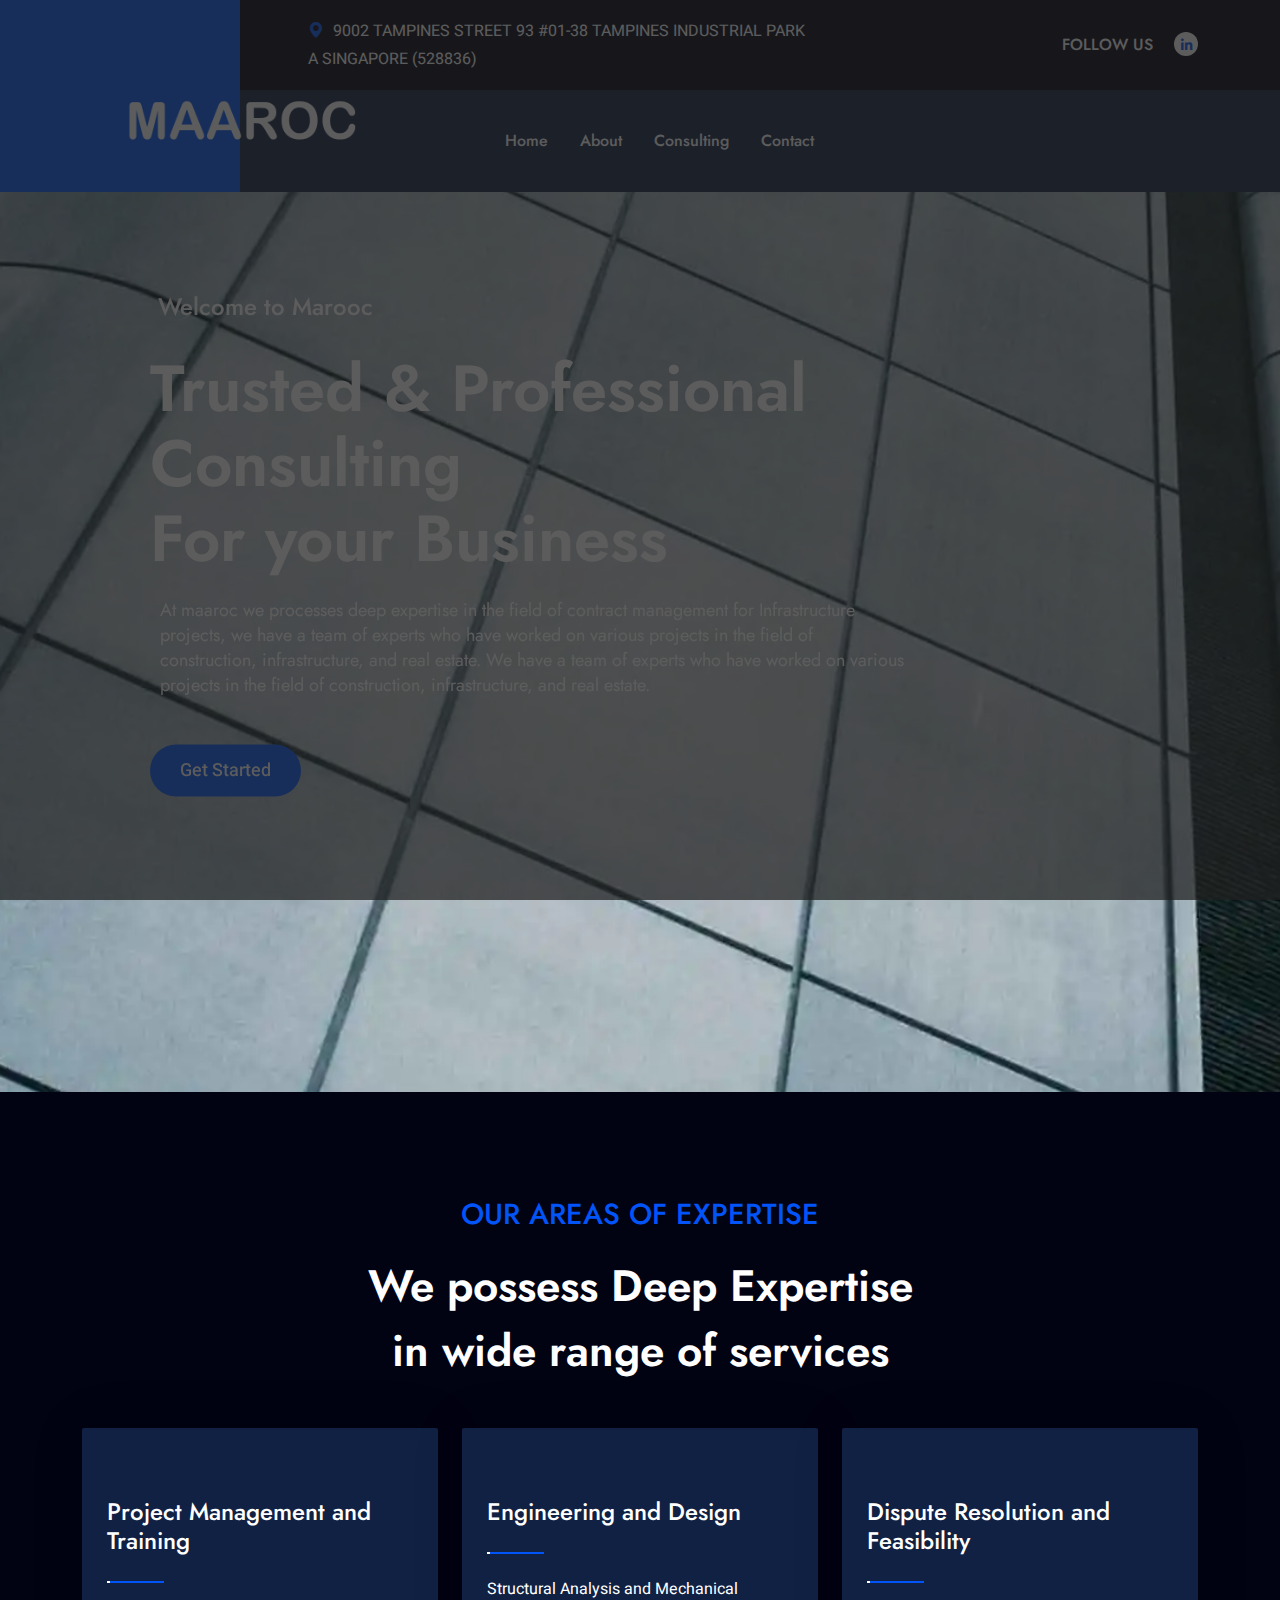
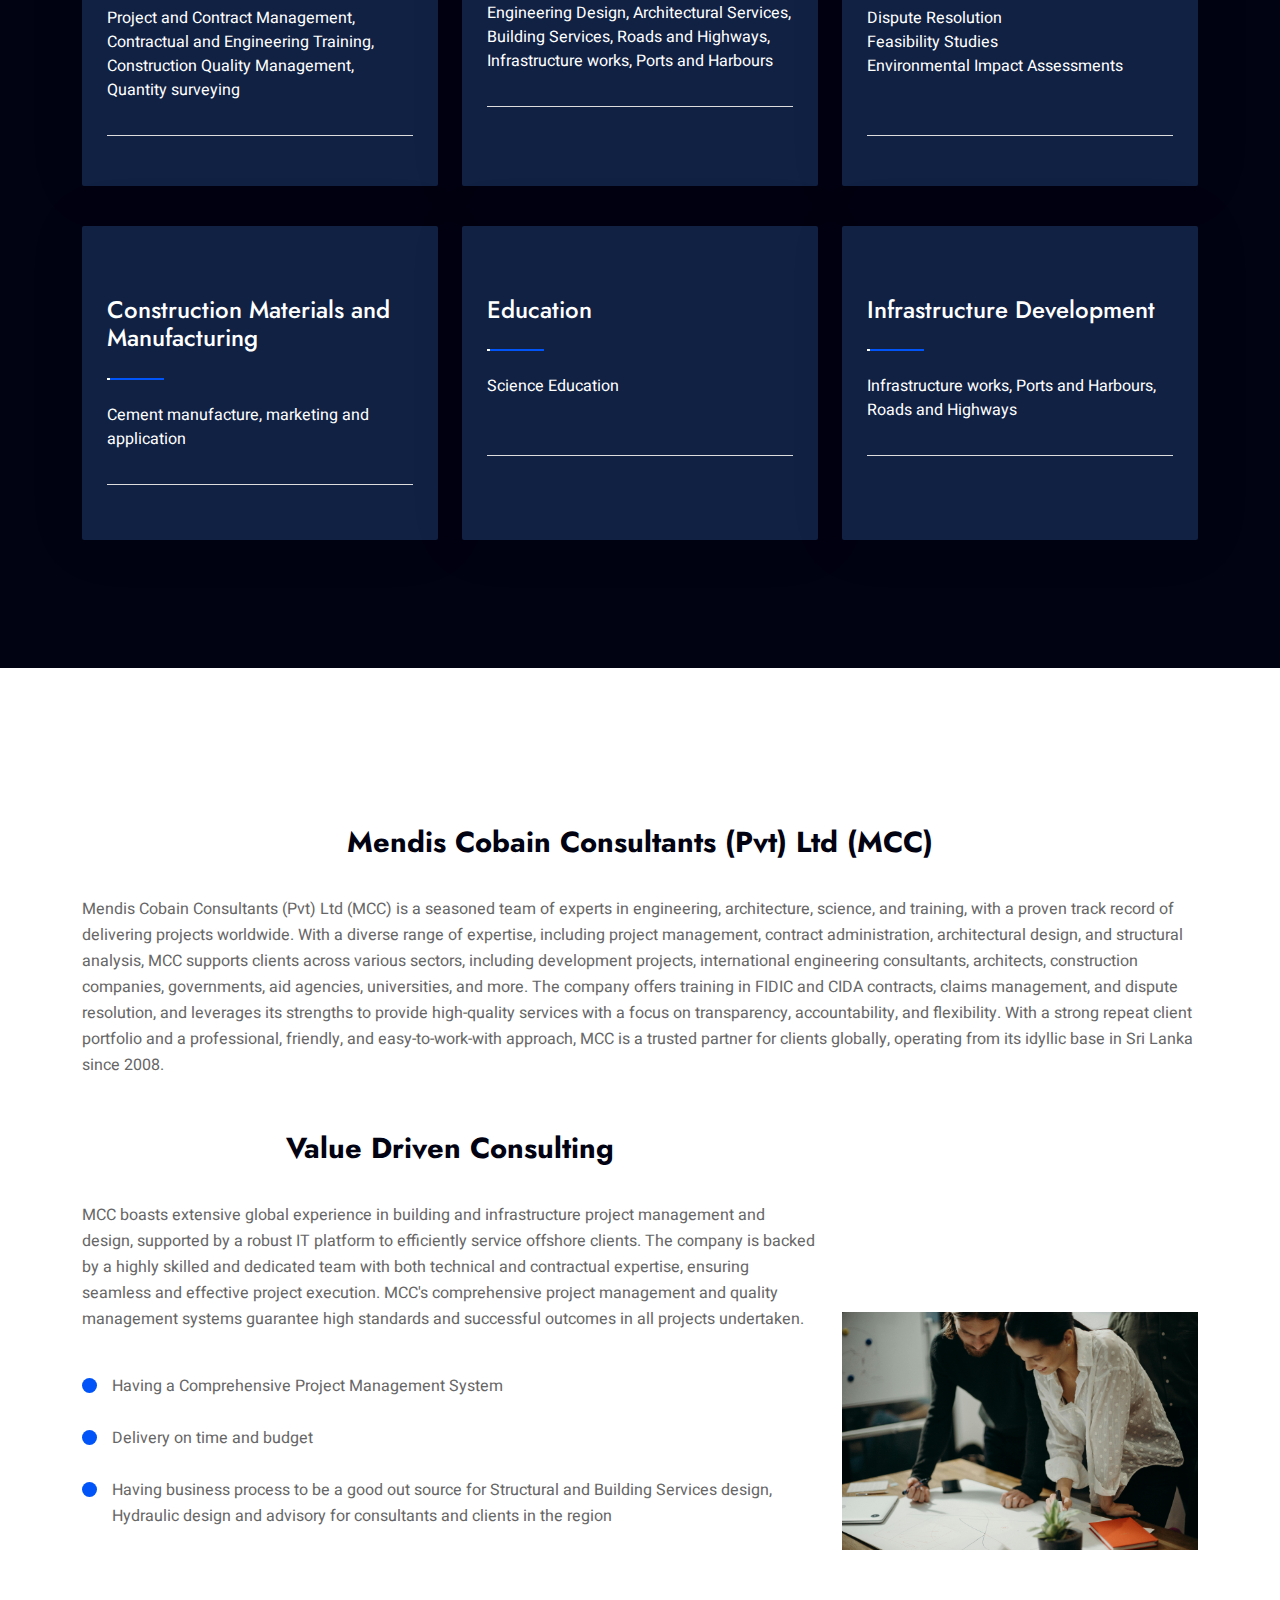
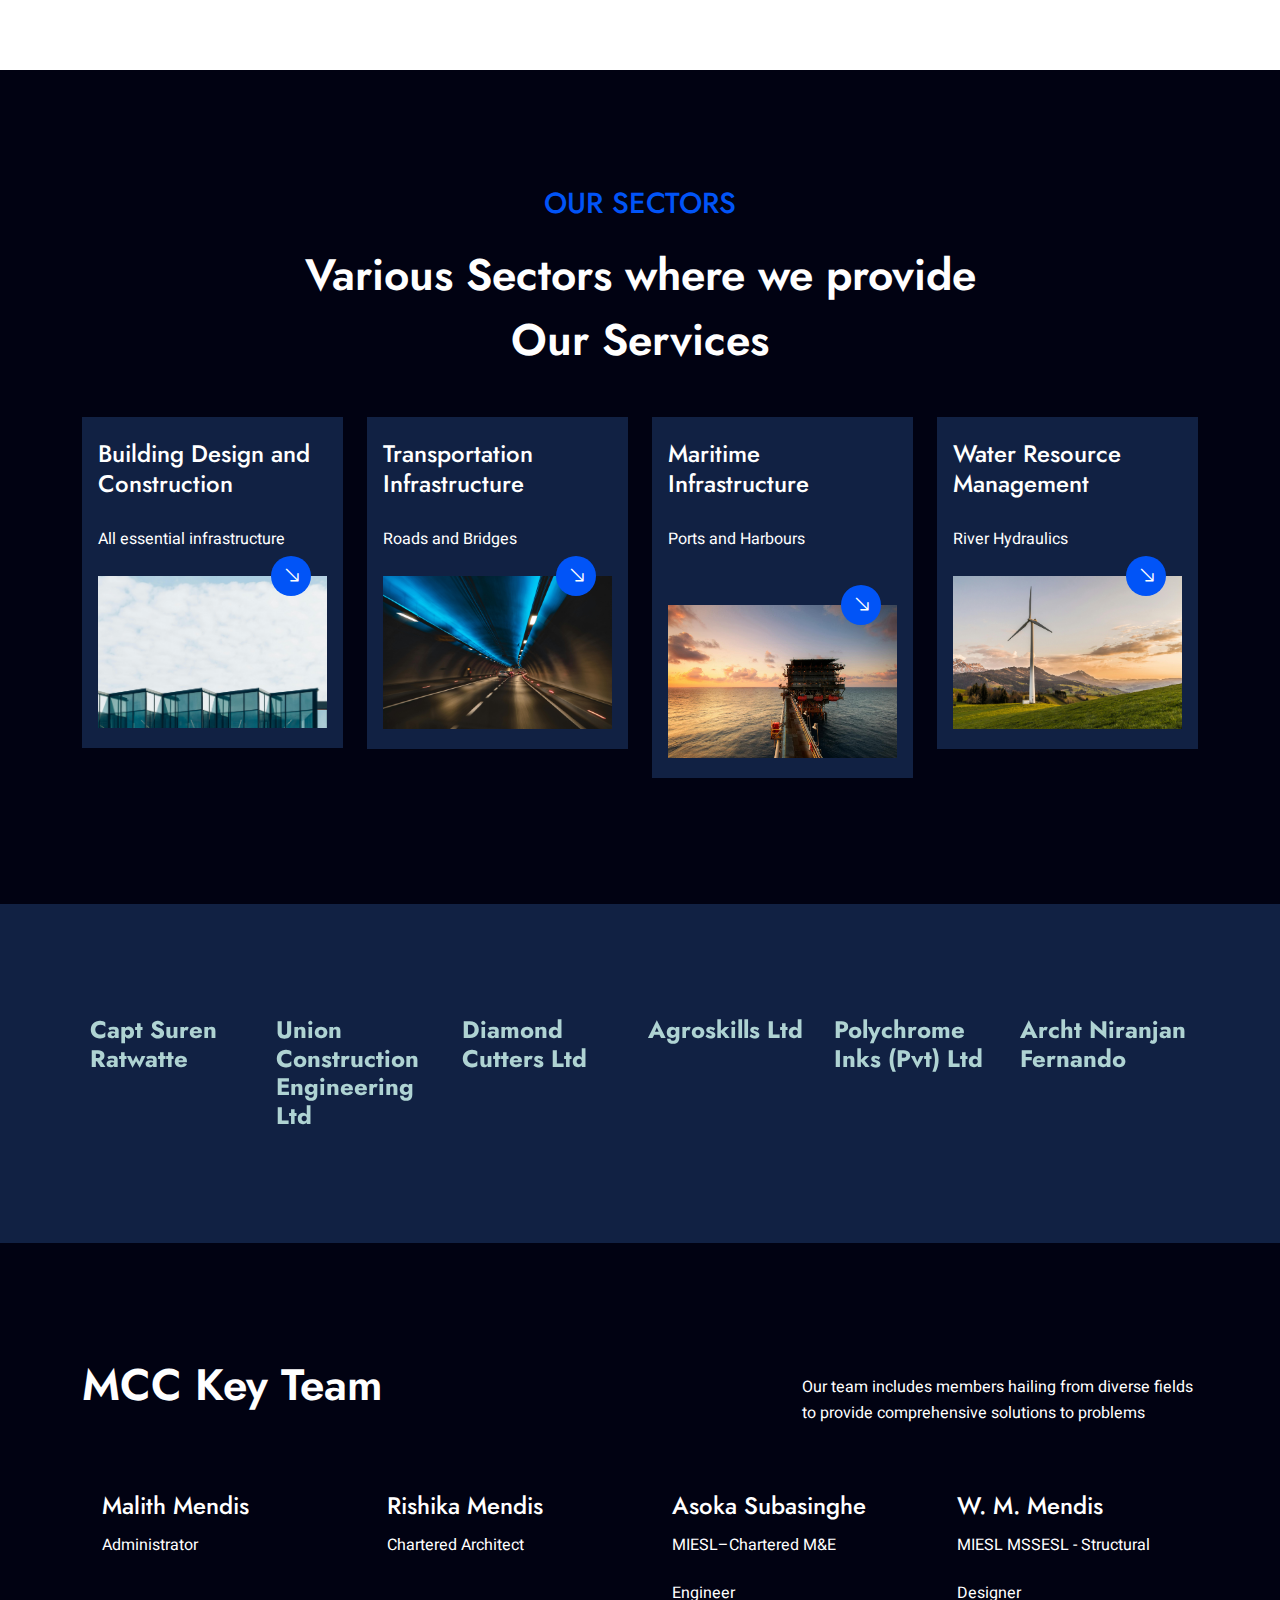
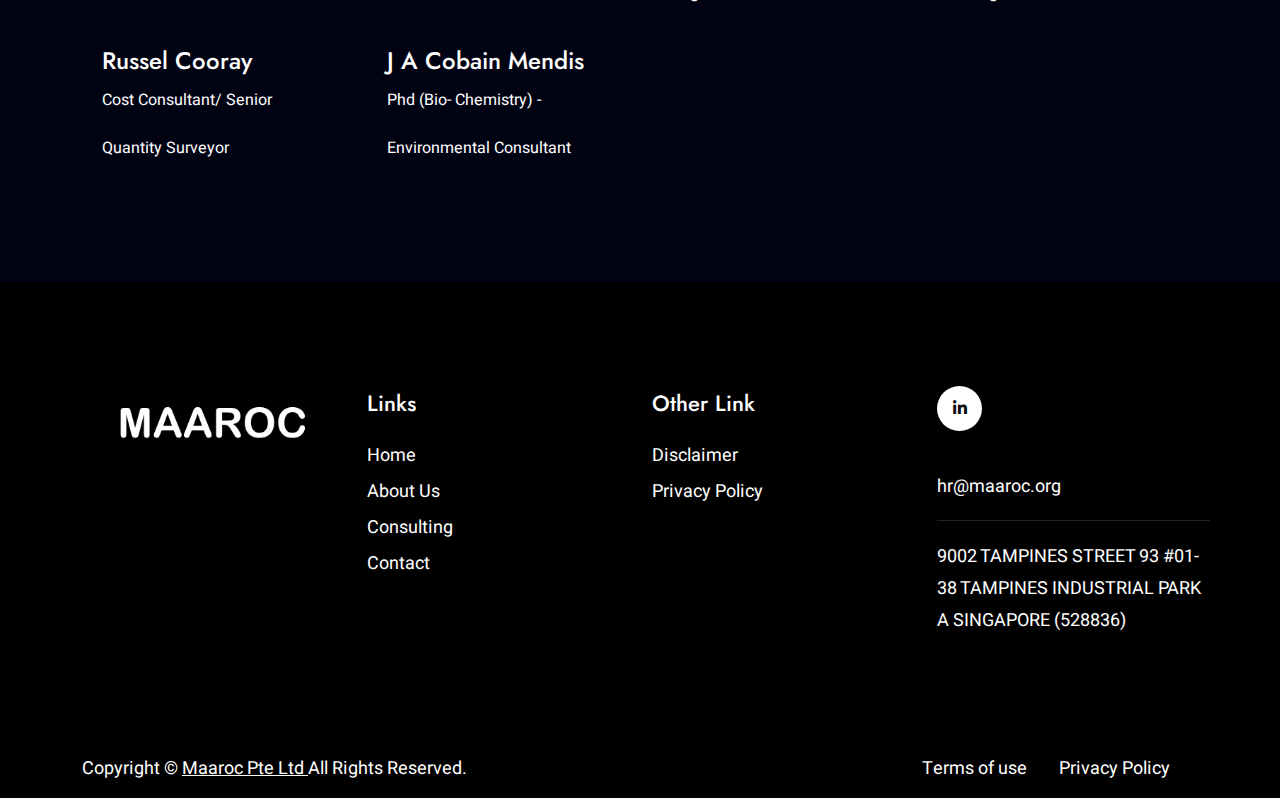
<file: consult.html>
<!DOCTYPE html>
<html lang="en-US">
  <head>
    <meta charset="UTF-8" />
    <meta http-equiv="x-ua-compatible" content="ie=edge" />
    <title>Maaroc Pvt Ltd</title>
    <meta name="description" content="" />
    <meta name="viewport" content="width=device-width, initial-scale=1" />
    <!-- Favicon -->
    <link rel="apple-touch-icon" sizes="180x180" href="/apple-touch-icon.png" />
    <link rel="icon" type="image/png" sizes="32x32" href="/favicon-32x32.png" />
    <link rel="icon" type="image/png" sizes="16x16" href="/favicon-16x16.png" />
    <link rel="manifest" href="/site.webmanifest" />
    <link rel="mask-icon" href="/safari-pinned-tab.svg" color="#5bbad5" />
    <meta name="msapplication-TileColor" content="#da532c" />
    <meta name="theme-color" content="#ffffff" />
    <!-- bootstrap CSS -->
    <link
      rel="stylesheet"
      href="assets/css/bootstrap.min.css"
      type="text/css"
      media="all"
    />
    <!-- carousel CSS -->
    <link
      rel="stylesheet"
      href="assets/css/owl.carousel.min.css"
      type="text/css"
      media="all"
    />
    <!-- animate CSS -->
    <link
      rel="stylesheet"
      href="assets/css/animate.css"
      type="text/css"
      media="all"
    />
    <!-- animate CSS -->
    <link
      rel="stylesheet"
      href="assets/css/animate.min.css"
      type="text/css"
      media="all"
    />
    <!-- animated-text CSS -->
    <link
      rel="stylesheet"
      href="assets/css/animated-text.css"
      type="text/css"
      media="all"
    />
    <!-- font-awesome CSS -->
    <link
      rel="stylesheet"
      href="assets/css/all.min.css"
      type="text/css"
      media="all"
    />
    <!-- font-flaticon CSS -->
    <link
      rel="stylesheet"
      href="assets/css/flaticon.css"
      type="text/css"
      media="all"
    />
    <!-- theme-default CSS -->
    <link
      rel="stylesheet"
      href="assets/css/theme-default.css"
      type="text/css"
      media="all"
    />
    <!-- meanmenu CSS -->
    <link
      rel="stylesheet"
      href="assets/css/meanmenu.min.css"
      type="text/css"
      media="all"
    />
    <!-- transitions CSS -->
    <link
      rel="stylesheet"
      href="assets/css/owl.transitions.css"
      type="text/css"
      media="all"
    />
    <!-- venobox CSS -->
    <link
      rel="stylesheet"
      href="venobox/venobox.css"
      type="text/css"
      media="all"
    />

    <!-- bootstrap icons -->
    <link
      rel="stylesheet"
      href="assets/css/bootstrap-icons.css"
      type="text/css"
      media="all"
    />

    <!-- Main Style CSS -->
    <link
      rel="stylesheet"
      href="assets/css/style.css"
      type="text/css"
      media="all"
    />

    <!-- Dropdown CSS -->
    <link
      rel="stylesheet"
      href="assets/css/dropdown.css"
      type="text/css"
      media="all"
    />
    <!-- responsive CSS -->
    <link
      rel="stylesheet"
      href="assets/css/responsive.css"
      type="text/css"
      media="all"
    />

    <!-- modernizr js -->
    <script src="assets/js/vendor/modernizr-3.5.0.min.js"></script>
  </head>

  <body>
    <!-- loder -->
    <div class="loader_bg">
      <div class="loader"></div>
      <h4 class="loading-title"></h4>
    </div>

    <!--==================================================-->
    <!-- Start Thrown Top Bar Area -->
    <!--==================================================-->

    <!--==================================================-->
    <!-- End Thrown Top Bar Area -->
    <!--==================================================-->

    <!--==================================================-->
    <!-- Start Thrown Header Area -->
    <!--==================================================-->
    <div class="thrown-topbar-area">
      <div class="container">
        <div class="row align-items-center">
          <div class="col-lg-2"></div>
          <div class="col-lg-6">
            <div class="topbar-info">
              <span
                ><i class="bi bi-geo-alt-fill"></i> 9002 TAMPINES STREET 93
                #01-38 TAMPINES INDUSTRIAL PARK A SINGAPORE (528836)</span
              >
            </div>
          </div>
          <div class="col-lg-4">
            <div class="topbar-social-item">
              <h4>FOLLOW US</h4>
              <ul>
                <li>
                  <a
                    href="https://www.linkedin.com/company/maaroc-pte-ltd/?originalSubdomain=sg"
                    ><i class="fab fa-linkedin-in"></i
                  ></a>
                </li>
              </ul>
            </div>
          </div>
        </div>
      </div>
    </div>
    <!--==================================================-->
    <!-- End Thrown Top Bar Area -->
    <!--==================================================-->

    <!--==================================================-->
    <!-- Start Thrown Header Area -->
    <!--==================================================-->
    <div class="thrown-header-area dark" id="navbar">
      <div class="container">
        <div class="row align-items-center">
          <div class="col-lg-2">
            <div class="header-logo dark">
              <a href="index.html"
                ><img src="assets/images/maaroc-logo.png" alt=""
              /></a>
            </div>
          </div>
          <div class="col-lg-6">
            <div class="thrown-menu dark">
              <ul>
                <li><a href="index.html">Home </a></li>
                <li><a href="about.html">About</a></li>
                <li><a href="consult.html">Consulting</a></li>
                <li><a href="contact-us.html">Contact</a></li>
              </ul>
            </div>
          </div>
        </div>
        <div class="side-menu-info">
          <div class="sidebar-menu">
            <a class="navSidebar-button" href="#"
              ><i class="bi bi-justify-right"></i
            ></a>
          </div>
        </div>
      </div>
    </div>
    <div class="mobile-menu-area sticky-menu" id="sticky-mobile-menu">
      <div class="mobile-menu">
        <div class="mobile-logo">
          <a href="index.html"
            ><img src="assets/images/maaroc-logo.png" alt=""
          /></a>
        </div>
        <div class="side-menu-info">
          <div class="sidebar-menu">
            <a class="navSidebar-button" href="#"
              ><i class="bi bi-justify-right"></i
            ></a>
          </div>
        </div>
      </div>
    </div>
    <!--==================================================-->
    <!-- End Thrown Header Area -->
    <!--==================================================-->

    <!--==================================================-->
    <!-- Start Thrown Slider Area -->
    <!--==================================================-->
    <section class="banner-section style-five">
      <div class="banner-carousel owl-carousel">
        <div class="slide-item one">
          <div
            class="image-layer"
            style="background-image: url('assets/images/slider/dark-1.webp')"
          ></div>
          <div class="container">
            <div class="slider-content style-five">
              <div class="slider-sub-title style-five">
                <h4>Welcome to Marooc</h4>
              </div>
              <div class="slider-main-title">
                <h1>Trusted & Professional Consulting</h1>
                <h1>For your Business</h1>
              </div>
              <div class="slider-discripton">
                <p>
                  At maaroc we processes deep expertise in the field of contract
                  management for Infrastructure projects, we have a team of
                  experts who have worked on various projects in the field of
                  construction, infrastructure, and real estate. We have a team
                  of experts who have worked on various projects in the field of
                  construction, infrastructure, and real estate.
                </p>
              </div>
              <div class="thrown-btn slider">
                <a class="header-button" href="contact-us.html"
                  >Get Started <span></span
                ></a>
              </div>
            </div>
          </div>
        </div>
        <div class="slide-item two">
          <div
            class="image-layer"
            style="background-image: url('assets/images/s3.webp')"
          ></div>
          <div class="container">
            <div class="slider-content style-five inner">
              <div class="slider-sub-title style-five">
                <h4>Welcome to Marooc</h4>
              </div>
              <div class="slider-main-title">
                <h1>Trusted & Professional Consulting</h1>
                <h1>For your Business</h1>
              </div>
              <div class="slider-discripton inner">
                <p>
                  At maaroc we processes deep expertise in the field of contract
                  management for Infrastructure projects, we have a team of
                  experts who have worked on various projects in the field of
                  construction, infrastructure, and real estate. We have a team
                  of experts who have worked on various projects in the field of
                  construction, infrastructure, and real estate.
                </p>
              </div>
              <div class="thrown-btn slider">
                <a class="header-button" href="contact-us.html"
                  >Get Started <span></span
                ></a>
              </div>
            </div>
          </div>
        </div>
      </div>
    </section>
    <!--==================================================-->
    <!-- End Thrown Slider Area -->
    <!--==================================================-->
    <div class="service-area style-three dark">
      <div class="container">
        <div class="row">
          <div class="col-lg-12">
            <div class="section-title text-center">
              <div class="section-sub-title">
                <h4>Our Areas of expertise</h4>
              </div>
              <div class="section-main-title dark">
                <h2>We possess Deep Expertise</h2>
                <h2>in wide range of services</h2>
              </div>
            </div>
          </div>
        </div>
        <div class="row">
          <div class="col-md-6 col-xl-4">
            <div class="service-single-box style-three dark">
              <div class="service-conten style-three">
                <div class="service-title style-three dark">
                  <h4><a href="#">Project Management and Training</a></h4>
                </div>
                <div class="underline">
                  <div class="br-line"></div>
                </div>
                <div class="serivice-discription style-three dark">
                  <p>
                    Project and Contract Management, <br />
                    Contractual and Engineering Training,<br />
                    Construction Quality Management, Quantity surveying
                  </p>
                </div>
              </div>
            </div>
          </div>
          <div class="col-md-6 col-xl-4">
            <div class="service-single-box style-three dark">
              <div class="service-conten style-three">
                <div class="service-title style-three dark">
                  <h4><a href="#">Engineering and Design</a></h4>
                </div>
                <div class="underline">
                  <div class="br-line"></div>
                </div>
                <div class="serivice-discription style-three dark">
                  <p>
                    Structural Analysis and Mechanical Engineering Design,
                    Architectural Services, Building Services, Roads and
                    Highways, Infrastructure works, Ports and Harbours
                  </p>
                </div>
              </div>
            </div>
          </div>
          <div class="col-md-6 col-xl-4">
            <div class="service-single-box style-three dark">
              <div class="service-conten style-three">
                <div class="service-title style-three dark">
                  <h4><a href="#">Dispute Resolution and Feasibility</a></h4>
                </div>
                <div class="underline">
                  <div class="br-line"></div>
                </div>
                <div class="serivice-discription style-three dark">
                  <p>
                    Dispute Resolution <br />
                    Feasibility Studies <br />
                    Environmental Impact Assessments <br />
                    <br />
                  </p>
                </div>
              </div>
            </div>
          </div>
          <div class="col-md-6 col-xl-4">
            <div class="service-single-box style-three dark">
              <div class="service-conten style-three">
                <div class="service-title style-three dark">
                  <h4>
                    <a href="#">Construction Materials and Manufacturing</a>
                  </h4>
                </div>
                <div class="underline">
                  <div class="br-line"></div>
                </div>
                <div class="serivice-discription style-three dark">
                  <p>Cement manufacture, marketing and application</p>
                </div>
              </div>
            </div>
          </div>
          <div class="col-md-6 col-xl-4">
            <div class="service-single-box style-three dark">
              <div class="service-conten style-three">
                <div class="service-title style-three dark">
                  <h4><a href="#">Education</a></h4>
                </div>
                <div class="underline">
                  <div class="br-line"></div>
                </div>
                <div class="serivice-discription style-three dark">
                  <p>
                    Science Education <br />
                    <br />
                  </p>
                </div>
              </div>
            </div>
          </div>
          <div class="col-md-6 col-xl-4">
            <div class="service-single-box style-three dark">
              <div class="service-conten style-three">
                <div class="service-title style-three dark">
                  <h4><a href="#">Infrastructure Development</a></h4>
                </div>
                <div class="underline">
                  <div class="br-line"></div>
                </div>
                <div class="serivice-discription style-three dark">
                  <p>
                    Infrastructure works, Ports and Harbours, Roads and Highways
                  </p>
                </div>
              </div>
            </div>
          </div>
        </div>
      </div>
    </div>

    <!--==================================================-->
    <!-- Start Thrown Service Style Two Area -->
    <div class="project-details-area">
      <div class="container">
        <div class="row">
          <div class="col-lg-12">
            <div class="title">
              <h4>Mendis Cobain Consultants (Pvt) Ltd (MCC)</h4>
            </div>
            <p class="discription">
              Mendis Cobain Consultants (Pvt) Ltd (MCC) is a seasoned team of
              experts in engineering, architecture, science, and training, with
              a proven track record of delivering projects worldwide. With a
              diverse range of expertise, including project management, contract
              administration, architectural design, and structural analysis, MCC
              supports clients across various sectors, including development
              projects, international engineering consultants, architects,
              construction companies, governments, aid agencies, universities,
              and more. The company offers training in FIDIC and CIDA contracts,
              claims management, and dispute resolution, and leverages its
              strengths to provide high-quality services with a focus on
              transparency, accountability, and flexibility. With a strong
              repeat client portfolio and a professional, friendly, and
              easy-to-work-with approach, MCC is a trusted partner for clients
              globally, operating from its idyllic base in Sri Lanka since 2008.
            </p>
          </div>
          <div class="col-lg-12 list-part">
            <div class="row align-items-end">
              <div class="col-lg-8 col-md-12">
                <div class="title">
                  <h4>Value Driven Consulting</h4>
                </div>
                <p class="discription">
                  MCC boasts extensive global experience in building and
                  infrastructure project management and design, supported by a
                  robust IT platform to efficiently service offshore clients.
                  The company is backed by a highly skilled and dedicated team
                  with both technical and contractual expertise, ensuring
                  seamless and effective project execution. MCC's comprehensive
                  project management and quality management systems guarantee
                  high standards and successful outcomes in all projects
                  undertaken.
                </p>
                <ul class="desc-list">
                  <li>
                    <p>Having a Comprehensive Project Management System</p>
                  </li>
                  <li>
                    <p>Delivery on time and budget</p>
                  </li>
                  <li>
                    <p>
                      Having business process to be a good out source for
                      Structural and Building Services design, Hydraulic design
                      and advisory for consultants and clients in the region
                    </p>
                  </li>
                </ul>
              </div>
              <div class="col-lg-4 col-md-12">
                <div class="team-details-author-img">
                  <img src="assets/images/consult1.jpeg" alt="Service" />
                </div>
              </div>
            </div>
          </div>
        </div>
      </div>
    </div>
    <!--==================================================-->
    <div class="service-area style-five dark">
      <div class="container">
        <div class="row">
          <div class="col-lg-12">
            <div class="section-title text-center">
              <div class="section-sub-title">
                <h4>Our Sectors</h4>
              </div>
              <div class="section-main-title dark">
                <h2>Various Sectors where we provide</h2>
                <h2>Our Services</h2>
              </div>
            </div>
          </div>
        </div>
        <div class="row">
          <div class="col-md-6 col-xl-3">
            <!-- start service items box -->
            <div class="service-items-box-two dark">
              <div class="service-items-title dark">
                <h4>
                  <a href="service-details.html"
                    >Building Design and Construction</a
                  >
                </h4>
              </div>
              <div class="service-items-content-two dark">
                <p>All essential infrastructure</p>
              </div>
              <div class="service-items-thumb-two">
                <img src="assets/images/service3.jpeg" alt="" />
                <div class="service-items-icon-two dark">
                  <i class="bi bi-arrow-right"></i>
                </div>
              </div>
            </div>
            <!-- End service items box -->
          </div>
          <div class="col-md-6 col-xl-3">
            <!-- start service items box -->
            <div class="service-items-box-two dark">
              <div class="service-items-title dark">
                <h4>
                  <a href="service-details.html"
                    >Transportation Infrastructure</a
                  >
                </h4>
              </div>
              <div class="service-items-content-two dark">
                <p>Roads and Bridges</p>
              </div>
              <div class="service-items-thumb-two">
                <img
                  src="assets/images/pexels-weekendplayer-1253049.jpg"
                  alt=""
                />
                <div class="service-items-icon-two dark">
                  <i class="bi bi-arrow-right"></i>
                </div>
              </div>
            </div>
            <!-- End service items box -->
          </div>
          <div class="col-md-6 col-xl-3">
            <!-- start service items box -->
            <div class="service-items-box-two dark">
              <div class="service-items-title dark">
                <h4>
                  <a href="service-details.html">Maritime Infrastructure</a>
                </h4>
              </div>
              <div class="service-items-content-two dark">
                <p>
                  Ports and Harbours <br />
                  <br />
                </p>
              </div>
              <div class="service-items-thumb-two">
                <img src="assets/images/service4.jpeg" alt="" />
                <div class="service-items-icon-two dark">
                  <i class="bi bi-arrow-right"></i>
                </div>
              </div>
            </div>
            <!-- End service items box -->
          </div>
          <div class="col-md-6 col-xl-3">
            <!-- start service items box -->
            <div class="service-items-box-two dark">
              <div class="service-items-title dark">
                <h4>
                  <a href="service-details.html">Water Resource Management</a>
                </h4>
              </div>
              <div class="service-items-content-two dark">
                <p>River Hydraulics</p>
              </div>
              <div class="service-items-thumb-two dark">
                <img src="assets/images/service2.jpeg" alt="" />
                <div class="service-items-icon-two">
                  <i class="bi bi-arrow-right"></i>
                </div>
              </div>
            </div>
            <!-- End service items box -->
          </div>
        </div>
      </div>
    </div>
    <!--==================================================-->
    <!-- End Thrown Service Style Two Area -->
    <!--==================================================-->

    <!--==================================================-->
    <!-- Start Thrown Conversion Area -->
    <!--==================================================-->

    <!--==================================================-->
    <!-- End Thrown Conversion Area -->
    <!--==================================================-->

    <!--==================================================-->
    <!-- Start Thrown Call Do Action Style Five Area -->
    <!--==================================================-->

    <!--==================================================-->
    <!-- End Thrown Call Do Action Style Five Area -->
    <!--==================================================-->

    <!--==================================================-->
    <!-- Start Thrown About Style Five Area -->
    <!--==================================================-->

    <!--==================================================-->
    <!-- End Thrown About Style Five Area -->
    <!--==================================================-->

    <!--==================================================-->
    <!-- Start Thrown Team Style Five Area -->
    <!--==================================================-->

    <!--==================================================-->
    <!-- End Thrown Team Style Five Area -->
    <!--==================================================-->

    <!--==================================================-->
    <!-- Start Thrown Brand Style Five Area -->
    <!--==================================================-->
    <div class="brand-area style-five dark">
      <div class="container">
        <div class="row">
          <div class="brand_list owl-carousel">
            <div class="col-lg-12">
              <div class="brand-thumb">
                <h4 class="carousel-color">Capt Suren Ratwatte</h4>
              </div>
            </div>
            <div class="col-lg-12">
              <div class="brand-thumb">
                <h4 class="carousel-color">
                  Union Construction Engineering Ltd
                </h4>
              </div>
            </div>
            <div class="col-lg-12">
              <div class="brand-thumb">
                <h4 class="carousel-color">Diamond Cutters Ltd</h4>
              </div>
            </div>
            <div class="col-lg-12">
              <div class="brand-thumb">
                <h4 class="carousel-color">Agroskills Ltd</h4>
              </div>
            </div>
            <div class="col-lg-12">
              <div class="brand-thumb">
                <h4 class="carousel-color">Polychrome Inks (Pvt) Ltd</h4>
              </div>
            </div>
            <div class="col-lg-12">
              <div class="brand-thumb">
                <h4 class="carousel-color">Archt Niranjan Fernando</h4>
              </div>
            </div>
            <div class="col-lg-12">
              <div class="brand-thumb">
                <h4 class="carousel-color">Hydraulic Institute Ltd</h4>
              </div>
            </div>
          </div>
        </div>
      </div>
    </div>
    <!--==================================================-->
    <!-- End Thrown Brand Style Five Area -->
    <!--==================================================-->
    <div class="team-area style-two dark">
      <div class="container">
        <div class="row align-items-center">
          <div class="col-lg-6 col-md-12">
            <div class="section-main-title dark team2">
              <h2>MCC Key Team</h2>
            </div>
          </div>
          <div class="col-lg-6 col-md-12">
            <div class="team-discription dark">
              <p>
                Our team includes members hailing from diverse fields to provide
                comprehensive solutions to problems
              </p>
            </div>
          </div>
        </div>
        <div class="row">
          <div class="col-md-6 col-xl-3">
            <div class="team-items-box dark">
              <div class="team-item-content dark">
                <h4><a href="#">Malith Mendis </a></h4>
                <span>Administrator</span>
              </div>
            </div>
          </div>
          <div class="col-md-6 col-xl-3">
            <div class="team-items-box dark">
              <div class="team-item-content dark">
                <h4><a href="#">Rishika Mendis</a></h4>
                <span>Chartered Architect</span>
              </div>
            </div>
          </div>
          <div class="col-md-6 col-xl-3">
            <div class="team-items-box dark">
              <div class="team-item-content dark">
                <h4><a href="#">Asoka Subasinghe</a></h4>
                <span> MIESL–Chartered M&E Engineer</span>
              </div>
            </div>
          </div>
          <div class="col-md-6 col-xl-3">
            <div class="team-items-box dark">
              <div class="team-item-content dark">
                <h4><a href="#">W. M. Mendis</a></h4>
                <span>MIESL MSSESL - Structural Designer</span>
              </div>
            </div>
          </div>
          <div class="col-md-6 col-xl-3">
            <div class="team-items-box dark">
              <div class="team-item-content dark">
                <h4><a href="#">Russel Cooray </a></h4>
                <span>Cost Consultant/ Senior Quantity Surveyor</span>
              </div>
            </div>
          </div>
          <div class="col-md-6 col-xl-3">
            <div class="team-items-box dark">
              <div class="team-item-content dark">
                <h4><a href="#">J A Cobain Mendis</a></h4>
                <span>Phd (Bio- Chemistry) -Environmental Consultant</span>
              </div>
            </div>
          </div>
        </div>
      </div>
    </div>

    <!--==================================================-->
    <!-- Start Thrown Working Project Area -->
    <!--==================================================-->

    <!--==================================================-->
    <!-- End Thrown Working Project Area -->
    <!--==================================================-->

    <!--==================================================-->
    <!-- Start Thrown Testimonial Area -->
    <!--==================================================-->
    <!--==================================================-->
    <!-- End Thrown Testimonial Area -->
    <!--==================================================-->

    <!--==================================================-->
    <!-- Start Thrown Blog Area -->
    <!--==================================================-->
    <!--==================================================-->
    <!-- End Thrown Blog Area -->
    <!--==================================================-->

    <!--==================================================-->
    <!-- Start Thrown Sidebar Area -->
    <!--==================================================-->
    <div class="sidebar-group info-group">
      <div class="sidebar-widget">
        <div class="sidebar-widget-container">
          <div class="widget-heading">
            <a href="#" class="close-side-widget">
              <i class="bi bi-x-lg"></i>
            </a>
          </div>
          <div class="sidebar-textwidget">
            <div class="sidebar-info-contents">
              <div class="content-inner">
                <div class="sidebar-logo">
                  <a href="index.html"
                    ><img src="assets/images/maaroc-logo.png" alt="logo"
                  /></a>
                </div>
                <div class="sidebar-widget-menu">
                  <ul>
                    <li class="dropdown">
                      <a href="index.html" data-toggle="dropdown">Home</a>
                    </li>
                    <li class="dropdown">
                      <a href="about.html" data-toggle="dropdown">About</a>
                    </li>
                    <li class="dropdown">
                      <a href="consult.html" data-toggle="dropdown"
                        >Consulting</a
                      >
                    </li>
                    <li class="dropdown">
                      <a href="contact-us.html" data-toggle="dropdown"
                        >Contact</a
                      >
                    </li>
                  </ul>
                </div>
                <div class="contact-info">
                  <h2>Contact Info</h2>
                  <ul class="list-style-one">
                    <li>
                      <i class="bi bi-geo-alt-fill"></i>9002 TAMPINES STREET 93
                      #01-38 TAMPINES INDUSTRIAL PARK A SINGAPORE (528836)
                    </li>
                    <li><i class="bi bi-envelope"></i> mm@maaroc.org</li>
                    <li><i class="bi bi-envelope"></i> hr@maaroc.org</li>
                    <li>
                      <i class="bi bi-envelope"></i> shivom@ascendia.co.in
                    </li>
                  </ul>
                </div>
                <ul class="social-box">
                  <li class="linkedin">
                    <a
                      href="https://www.linkedin.com/company/maaroc-pte-ltd/?originalSubdomain=sg"
                      class="fab fa-linkedin-in"
                    ></a>
                  </li>
                </ul>
              </div>
            </div>
          </div>
        </div>
      </div>
    </div>
    <!--==================================================-->
    <!-- End Thrown Sidebar Area -->
    <!--==================================================-->

    <!--==================================================-->
    <!-- Start Thrown Footer Area -->
    <!--==================================================-->
    <div class="footer-area">
      <div class="container">
        <div class="row gx-6">
          <div class="col-lg-3 col-md-6">
            <div class="footer-wiget">
              <div class="footer-wiget-log">
                <a href="index.html"
                  ><img src="./assets/images/maaroc-logo.png" alt=""
                /></a>
              </div>
            </div>
          </div>
          <div class="col-lg-3 col-md-6">
            <div class="footer-wiget">
              <div class="footer-wiget-title">
                <h4>Links</h4>
              </div>
              <div class="footer-wiget-menu">
                <ul>
                  <li><a href="index.html"> Home</a></li>
                  <li><a href="about.html"> About Us</a></li>
                  <li><a href="consult.html"> Consulting</a></li>
                  <li><a href="contact-us.html"> Contact</a></li>
                </ul>
              </div>
            </div>
          </div>
          <div class="col-lg-3 col-md-6">
            <div class="footer-wiget">
              <div class="footer-wiget-title">
                <h4>Other Link</h4>
              </div>
              <div class="footer-wiget-menu">
                <ul>
                  <li><a href="#"> Disclaimer</a></li>
                  <li><a href="#"> Privacy Policy</a></li>
                </ul>
              </div>
            </div>
          </div>
          <div class="col-lg-3 col-md-6 pr-0">
            <div class="foter-box">
              <div class="footer-wiget-icon">
                <ul>
                  <li>
                    <a
                      href="https://www.linkedin.com/company/maaroc-pte-ltd/?originalSubdomain=sg"
                      ><i class="fab fa-linkedin-in"></i
                    ></a>
                  </li>
                </ul>
              </div>
              <div class="footer-widget-contct-menu">
                <ul>
                  <li class="line"><a href="#"> hr@maaroc.org</a></li>
                  <li>
                    <a href="#"
                      >9002 TAMPINES STREET 93 #01-38 TAMPINES INDUSTRIAL PARK A
                      SINGAPORE (528836)</a
                    >
                  </li>
                </ul>
              </div>
            </div>
          </div>
        </div>
        <div class="row align-items-center mt-100">
          <div class="col-lg-6 col-md-12">
            <div class="copyright-text">
              <p>
                Copyright © <a href="#">Maaroc Pte Ltd </a> All Rights Reserved.
              </p>
            </div>
          </div>
          <div class="col-lg-6 col-md-12">
            <div class="footer-condition">
              <ul>
                <li><a href="#">Terms of use</a></li>
                <li><a href="#">Privacy Policy</a></li>
              </ul>
            </div>
          </div>
        </div>
      </div>
    </div>
    <!--==================================================-->
    <!-- End Thrown Footer Area -->
    <!--==================================================-->

    <!--==================================================-->
    <!-- Start Search Popup Area -->
    <!--==================================================-->
    <div class="search-popup">
      <button class="close-search style-two">
        <span class="flaticon-multiply"
          ><i class="far fa-times-circle"></i
        ></span>
      </button>
      <button class="close-search"><i class="fas fa-arrow-up"></i></button>
      <form method="post" action="#">
        <div class="form-group">
          <input
            type="search"
            name="search-field"
            value=""
            placeholder="Search Here"
            required=""
          />
          <button type="submit"><i class="fa fa-search"></i></button>
        </div>
      </form>
    </div>
    <!--==================================================-->
    <!-- End Search Popup Area -->
    <!--==================================================-->

    <!--==================================================-->
    <!-- Start scrollup section Area -->
    <!--==================================================-->
    <!-- scrollup section -->
    <div class="scroll-area">
      <div class="top-wrap">
        <div class="go-top-btn-wraper">
          <div class="go-top go-top-button">
            <i class="fas fa-arrow-up"></i>
            <i class="fas fa-arrow-up"></i>
          </div>
        </div>
      </div>
    </div>

    <!--==================================================-->
    <!-- End scrollup section Area -->
    <!--==================================================-->

    <!-- jquery js -->
    <script src="assets/js/vendor/jquery-3.6.2.min.js"></script>

    <script src="assets/js/popper.min.js"></script>

    <!-- bootstrap js -->
    <script src="assets/js/bootstrap.min.js"></script>

    <!-- carousel js -->
    <script src="assets/js/owl.carousel.min.js"></script>

    <!-- counterup js -->
    <script src="assets/js/jquery.counterup.min.js"></script>

    <!-- waypoints js -->
    <script src="assets/js/waypoints.min.js"></script>

    <!-- wow js -->
    <script src="assets/js/wow.min.js"></script>

    <!-- imagesloaded js -->
    <script src="assets/js/imagesloaded.pkgd.min.js"></script>

    <!-- venobox js -->
    <script src="venobox/venobox.js"></script>

    <!--  animated-text js -->
    <script src="assets/js/animated-text.js"></script>

    <!-- venobox min js -->
    <script src="venobox/venobox.min.js"></script>

    <!-- isotope js -->
    <script src="assets/js/isotope.pkgd.min.js"></script>

    <!-- jquery meanmenu js -->
    <script src="assets/js/jquery.meanmenu.js"></script>

    <!-- jquery scrollup js -->
    <script src="assets/js/jquery.scrollUp.js"></script>

    <script src="assets/js/jquery.barfiller.js"></script>
    <!-- jquery js -->

    <!-- theme js -->
    <script src="assets/js/theme.js"></script>
  </body>
</html>
</file>
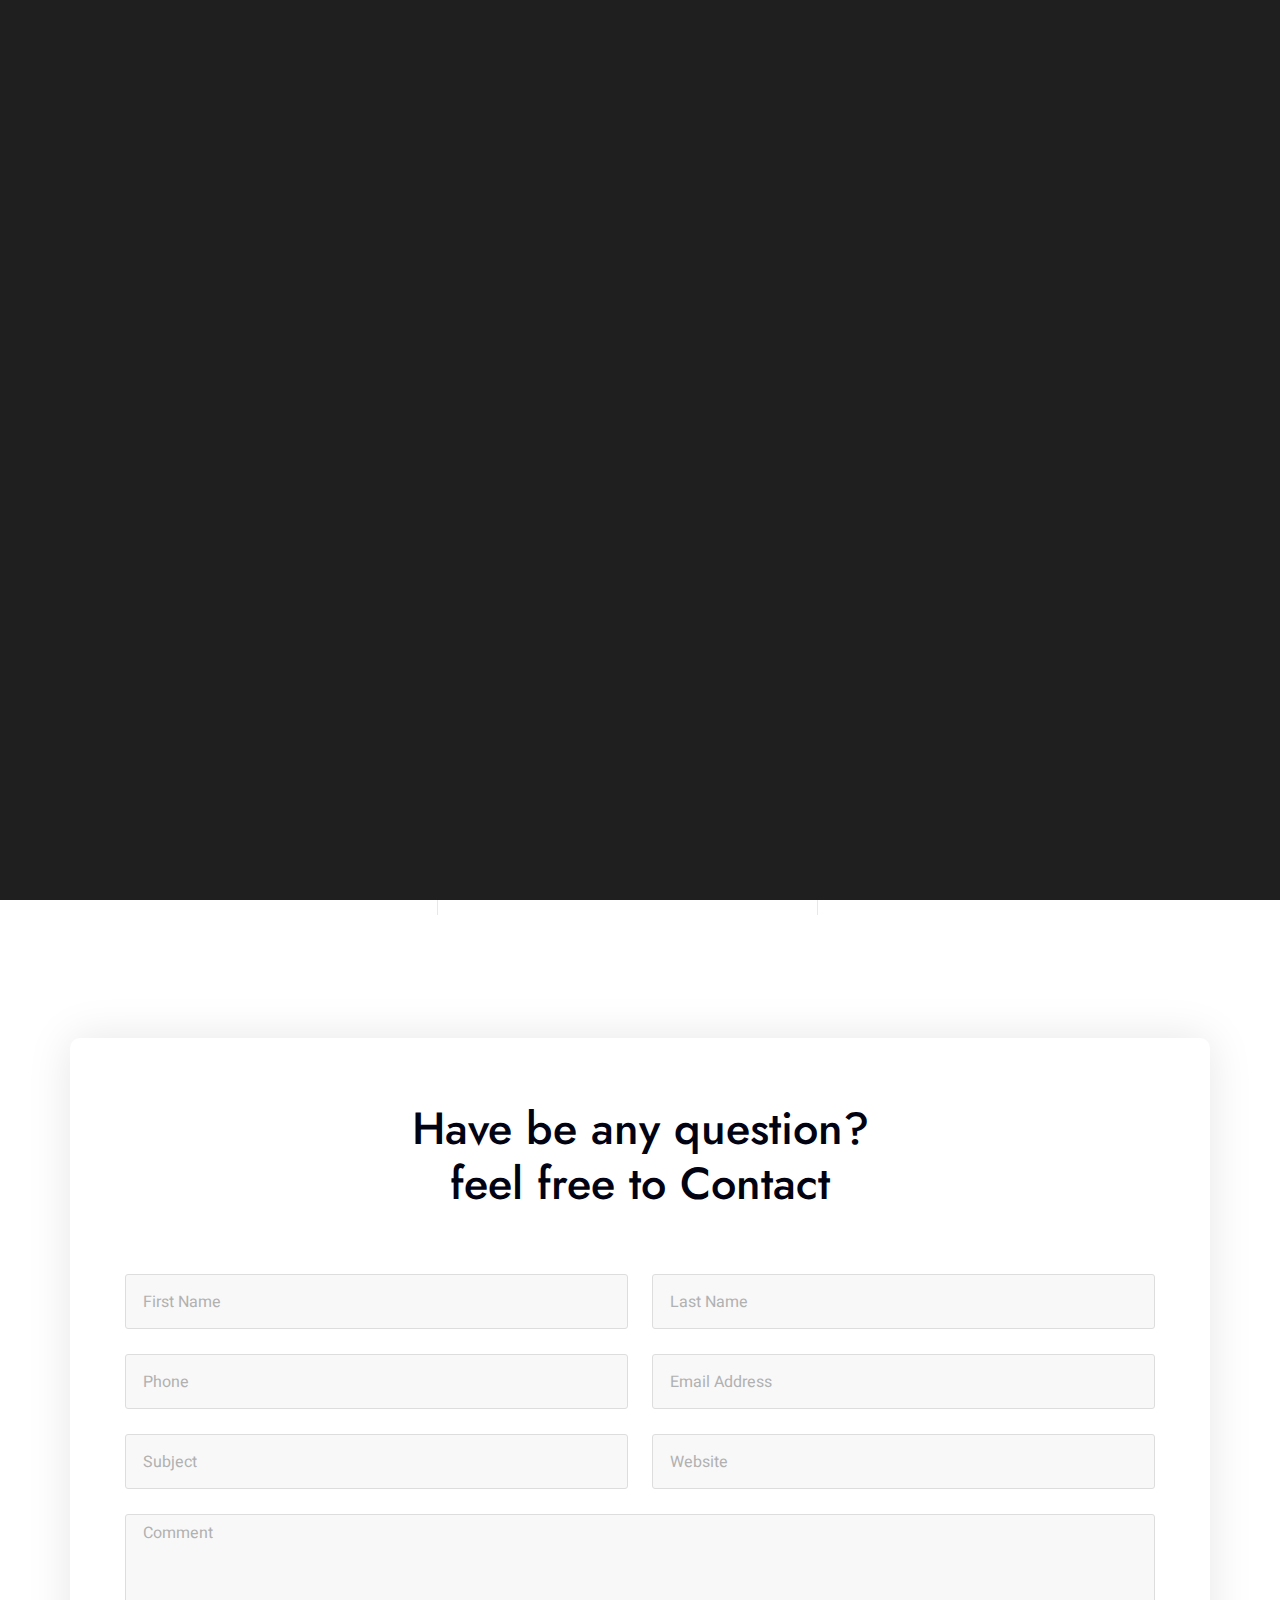
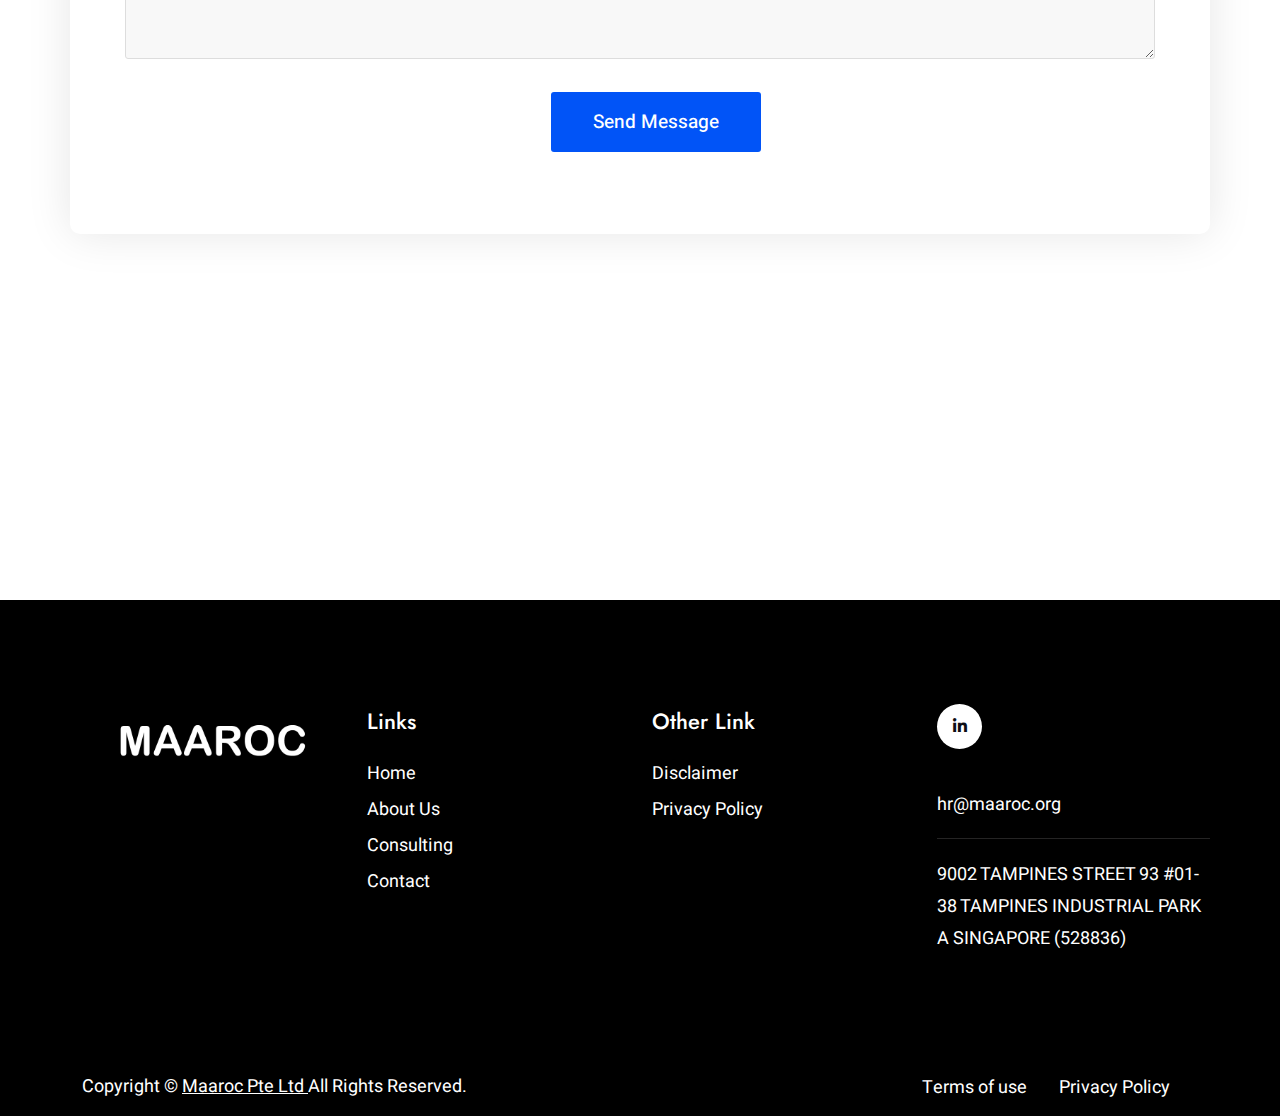
<file: contact-us.html>
<!DOCTYPE html>
<html lang="en-US">
  <head>
    <meta charset="UTF-8" />
    <meta http-equiv="x-ua-compatible" content="ie=edge" />
    <title>Contact us</title>
    <meta name="description" content="" />
    <meta name="viewport" content="width=device-width, initial-scale=1" />
    <!-- Favicon -->
    <link rel="apple-touch-icon" sizes="180x180" href="/apple-touch-icon.png" />
    <link rel="icon" type="image/png" sizes="32x32" href="/favicon-32x32.png" />
    <link rel="icon" type="image/png" sizes="16x16" href="/favicon-16x16.png" />
    <link rel="manifest" href="/site.webmanifest" />
    <link rel="mask-icon" href="/safari-pinned-tab.svg" color="#5bbad5" />
    <meta name="msapplication-TileColor" content="#da532c" />
    <meta name="theme-color" content="#ffffff" />
    <!-- bootstrap CSS -->
    <link
      rel="stylesheet"
      href="assets/css/bootstrap.min.css"
      type="text/css"
      media="all"
    />
    <!-- carousel CSS -->
    <link
      rel="stylesheet"
      href="assets/css/owl.carousel.min.css"
      type="text/css"
      media="all"
    />
    <!-- animate CSS -->
    <link
      rel="stylesheet"
      href="assets/css/animate.css"
      type="text/css"
      media="all"
    />
    <!-- animate CSS -->
    <link
      rel="stylesheet"
      href="assets/css/animate.min.css"
      type="text/css"
      media="all"
    />
    <!-- animated-text CSS -->
    <link
      rel="stylesheet"
      href="assets/css/animated-text.css"
      type="text/css"
      media="all"
    />
    <!-- font-awesome CSS -->
    <link
      rel="stylesheet"
      href="assets/css/all.min.css"
      type="text/css"
      media="all"
    />
    <!-- font-flaticon CSS -->
    <link
      rel="stylesheet"
      href="assets/css/flaticon.css"
      type="text/css"
      media="all"
    />
    <!-- theme-default CSS -->
    <link
      rel="stylesheet"
      href="assets/css/theme-default.css"
      type="text/css"
      media="all"
    />
    <!-- meanmenu CSS -->
    <link
      rel="stylesheet"
      href="assets/css/meanmenu.min.css"
      type="text/css"
      media="all"
    />
    <!-- transitions CSS -->
    <link
      rel="stylesheet"
      href="assets/css/owl.transitions.css"
      type="text/css"
      media="all"
    />
    <!-- venobox CSS -->
    <link
      rel="stylesheet"
      href="venobox/venobox.css"
      type="text/css"
      media="all"
    />

    <!-- bootstrap icons -->
    <link
      rel="stylesheet"
      href="assets/css/bootstrap-icons.css"
      type="text/css"
      media="all"
    />

    <!-- Main Style CSS -->
    <link
      rel="stylesheet"
      href="assets/css/style.css"
      type="text/css"
      media="all"
    />
    <!-- Dropdown CSS -->
    <link
      rel="stylesheet"
      href="assets/css/dropdown.css"
      type="text/css"
      media="all"
    />
    <!-- responsive CSS -->
    <link
      rel="stylesheet"
      href="assets/css/responsive.css"
      type="text/css"
      media="all"
    />

    <!-- modernizr js -->
    <script src="assets/js/vendor/modernizr-3.5.0.min.js"></script>
  </head>

  <body>
    <!-- loder -->
    <div class="loader_bg">
      <div class="loader"></div>
      <h4 class="loading-title"></h4>
    </div>
    <!--==================================================-->
    <!-- Start Thrown Top Bar Area -->
    <!--==================================================-->
    <!--==================================================-->
    <!-- End Thrown Top Bar Area -->
    <!--==================================================-->
    <div class="thrown-topbar-area">
      <div class="container">
        <div class="row align-items-center">
          <div class="col-lg-2"></div>
          <div class="col-lg-6">
            <div class="topbar-info">
              <span
                ><i class="bi bi-geo-alt-fill"></i> 9002 TAMPINES STREET 93
                #01-38 TAMPINES INDUSTRIAL PARK A SINGAPORE (528836)</span
              >
            </div>
          </div>
          <div class="col-lg-4">
            <div class="topbar-social-item">
              <h4>FOLLOW US</h4>
              <ul>
                <li>
                  <a
                    href="https://www.linkedin.com/company/maaroc-pte-ltd/?originalSubdomain=sg"
                    ><i class="fab fa-linkedin-in"></i
                  ></a>
                </li>
              </ul>
            </div>
          </div>
        </div>
      </div>
    </div>
    <!--==================================================-->
    <!-- End Thrown Top Bar Area -->
    <!--==================================================-->

    <!--==================================================-->
    <!-- Start Thrown Header Area -->
    <!--==================================================-->
    <div class="thrown-header-area dark" id="navbar">
      <div class="container">
        <div class="row align-items-center">
          <div class="col-lg-2">
            <div class="header-logo dark">
              <a href="index.html"
                ><img src="assets/images/maaroc-logo.png" alt=""
              /></a>
            </div>
          </div>
          <div class="col-lg-6">
            <div class="thrown-menu dark">
              <ul>
                <li><a href="index.html">Home </a></li>
                <li><a href="about.html">About</a></li>
                <li><a href="consult.html">Consulting</a></li>
                <li><a href="contact-us.html">Contact</a></li>
              </ul>
            </div>
          </div>
        </div>
        <div class="side-menu-info">
          <div class="sidebar-menu">
            <a class="navSidebar-button" href="#"
              ><i class="bi bi-justify-right"></i
            ></a>
          </div>
        </div>
      </div>
    </div>
    <!-- Thrown Mobile Menu Area -->
    <div class="mobile-menu-area sticky-menu" id="navbar">
      <div class="mobile-menu">
        <div class="mobile-logo">
          <a href="index.html"
            ><img src="assets/images/maaroc-logo.png" alt=""
          /></a>
        </div>
        <div class="side-menu-info">
          <div class="sidebar-menu">
            <a class="navSidebar-button" href="#"
              ><i class="bi bi-justify-right"></i
            ></a>
          </div>
        </div>
      </div>
    </div>
    <!--==================================================-->
    <!-- End Thrown Header Area -->
    <!--==================================================-->

    <!--==================================================-->
    <!-- Start Thrown Bratcome Area -->
    <!--==================================================-->
    <div class="breatcome-area2">
      <div class="container">
        <div class="row">
          <div class="col-lg-12 col-md-12">
            <div class="breatcome-content">
              <div class="breatcome-title">
                <h1>Contact</h1>
              </div>
              <div class="bratcome-text">
                <ul>
                  <li><a href="index.html">Home</a></li>
                  <li>Contact</li>
                </ul>
              </div>
            </div>
          </div>
        </div>
      </div>
    </div>
    <!--==================================================-->
    <!-- End Thrown Bratcome Area -->
    <!--==================================================-->

    <!--==================================================-->
    <!-- Start Thrown Pricing Area -->
    <!--==================================================-->
    <div class="contact-inner-page">
      <div class="container">
        <div class="row inner mb-150">
          <div class="col-lg-4 col-md-6">
            <div class="contact-inner-box">
              <div class="contact-inner-icon">
                <i class="bi bi-telephone-x"></i>
              </div>
              <div class="contact-content">
                <h4>Phone Number</h4>
                <span>012-345-6789</span>
              </div>
            </div>
          </div>
          <div class="col-lg-4 col-md-6">
            <div class="contact-inner-box">
              <div class="contact-inner-icon">
                <i class="bi bi-envelope-open"></i>
              </div>
              <div class="contact-content">
                <h4>E-mail</h4>
                <span>mm@maaroc.org</span>
                <span>  hr@maaroc.org</span>
                <span>shivom@ascendia.co.in</span>
              </div>
            </div>
          </div>
          <div class="col-lg-4 col-md-6">
            <div class="contact-inner-box two">
              <div class="contact-inner-icon">
                <i class="bi bi-geo-alt"></i>
              </div>
              <div class="contact-content">
                <h4>Address</h4>
                <span
                  >9002 TAMPINES STREET 93 #01-38 TAMPINES INDUSTRIAL PARK A
                </span>
                <span>SINGAPORE</span>
              </div>
            </div>
          </div>
        </div>
        <div class="row">
          <div class="contact-box inner">
            <div class="contact-title">
              <h2>Have be any question?</h2>
              <h2>feel free to Contact</h2>
            </div>
            <form
              action="https://formspree.io/f/myyleorq"
              method="POST"
              id="it-form"
            >
              <div class="row">
                <div class="col-lg-6 col-md-6">
                  <div class="form-box">
                    <input type="text" name="name" placeholder="First Name" />
                  </div>
                </div>
                <div class="col-lg-6 col-md-6">
                  <div class="form-box">
                    <input type="text" name="name" placeholder="Last Name" />
                  </div>
                </div>
                <div class="col-lg-6 col-md-6">
                  <div class="form-box">
                    <input type="text" name="phone" placeholder="Phone" />
                  </div>
                </div>
                <div class="col-lg-6 col-md-6">
                  <div class="form-box">
                    <input
                      type="text"
                      name="email"
                      placeholder="Email Address"
                    />
                  </div>
                </div>
                <div class="col-lg-6 col-md-6">
                  <div class="form-box">
                    <input type="text" name="subject" placeholder="Subject" />
                  </div>
                </div>
                <div class="col-lg-6 col-md-6">
                  <div class="form-box">
                    <input type="text" name="website" placeholder="Website" />
                  </div>
                </div>
                <div class="col-lg-12 col-md-12">
                  <div class="form-box">
                    <textarea
                      name="massage"
                      id="massage"
                      cols="30"
                      rows="10"
                      placeholder="Comment"
                    ></textarea>
                  </div>
                </div>
                <div class="col-lg-12 col-md-12">
                  <div class="form-box-button inner">
                    <button type="Submit">Send Message</button>
                  </div>
                </div>
              </div>
            </form>
            <div id="status"></div>
          </div>
        </div>
      </div>
    </div>
    <!--==================================================-->
    <!-- End Thrown Pricing Area -->
    <!--==================================================-->

    <!--==================================================-->
    <!-- Start Thrown Map Area -->
    <!--==================================================-->
    <div class="map-area">
      <div class="container-fluid p-0">
        <div class="row">
          <div class="col-lg-12 col-md-12">
            <iframe
              src="https://www.google.com/maps/embed?pb=!1m18!1m12!1m3!1d3988.7258325502403!2d103.93892367524678!3d1.3408471616041417!2m3!1f0!2f0!3f0!3m2!1i1024!2i768!4f13.1!3m3!1m2!1s0x31da3d3eaf1d6409%3A0x4e0f7f0bb8b1c871!2sTampines%20Industrial%20Park%20A!5e0!3m2!1sen!2sin!4v1715439911120!5m2!1sen!2sin"
              width="1920"
              height="608"
              style="border: 0"
              allowfullscreen=""
              loading="lazy"
            ></iframe>
          </div>
        </div>
      </div>
    </div>
    <!--==================================================-->
    <!-- End Thrown Map Area -->
    <!--==================================================-->

    <!--==================================================-->
    <!-- Start Thrown Sidebar Area -->
    <!--==================================================-->
    <div class="sidebar-group info-group">
      <div class="sidebar-widget">
        <div class="sidebar-widget-container">
          <div class="widget-heading">
            <a href="#" class="close-side-widget">
              <i class="bi bi-x-lg"></i>
            </a>
          </div>
          <div class="sidebar-textwidget">
            <div class="sidebar-info-contents">
              <div class="content-inner">
                <div class="sidebar-logo">
                  <a href="index.html"
                    ><img src="assets/images/maaroc-logo.png" alt="logo"
                  /></a>
                </div>
                <div class="sidebar-widget-menu">
                  <ul>
                    <li class="dropdown">
                      <a href="index.html" data-toggle="dropdown">Home</a>
                    </li>
                    <li class="dropdown">
                      <a href="about.html" data-toggle="dropdown">About</a>
                    </li>
                    <li class="dropdown">
                      <a href="consult.html" data-toggle="dropdown"
                        >Consulting</a
                      >
                    </li>
                    <li class="dropdown">
                      <a href="contact-us.html" data-toggle="dropdown"
                        >Contact</a
                      >
                    </li>
                  </ul>
                </div>
                <div class="contact-info">
                  <h2>Contact Info</h2>
                  <ul class="list-style-one">
                    <li>
                      <i class="bi bi-geo-alt-fill"></i>9002 TAMPINES STREET 93
                      #01-38 TAMPINES INDUSTRIAL PARK A SINGAPORE (528836)
                    </li>
                    <li><i class="bi bi-envelope"></i> mm@maaroc.org</li>
                    <li><i class="bi bi-envelope"></i> hr@maaroc.org</li>
                    <li>
                      <i class="bi bi-envelope"></i> shivom@ascendia.co.in
                    </li>
                  </ul>
                </div>
                <ul class="social-box">
                  <li class="linkedin">
                    <a
                      href="https://www.linkedin.com/company/maaroc-pte-ltd/?originalSubdomain=sg"
                      class="fab fa-linkedin-in"
                    ></a>
                  </li>
                </ul>
              </div>
            </div>
          </div>
        </div>
      </div>
    </div>
    <!--==================================================-->
    <!-- End Thrown Sidebar Area -->
    <!--==================================================-->

    <!--==================================================-->
    <!-- Start Thrown Footer Area -->
    <!--==================================================-->
    <div class="footer-area">
      <div class="container">
        <div class="row gx-6">
          <div class="col-lg-3 col-md-6">
            <div class="footer-wiget">
              <div class="footer-wiget-log">
                <a href="index.html"
                  ><img src="./assets/images/maaroc-logo.png" alt=""
                /></a>
              </div>
            </div>
          </div>
          <div class="col-lg-3 col-md-6">
            <div class="footer-wiget">
              <div class="footer-wiget-title">
                <h4>Links</h4>
              </div>
              <div class="footer-wiget-menu">
                <ul>
                  <li><a href="index.html"> Home</a></li>
                  <li><a href="about.html"> About Us</a></li>
                  <li><a href="consult.html"> Consulting</a></li>
                  <li><a href="contact-us.html"> Contact</a></li>
                </ul>
              </div>
            </div>
          </div>
          <div class="col-lg-3 col-md-6">
            <div class="footer-wiget">
              <div class="footer-wiget-title">
                <h4>Other Link</h4>
              </div>
              <div class="footer-wiget-menu">
                <ul>
                  <li><a href="#"> Disclaimer</a></li>
                  <li><a href="#"> Privacy Policy</a></li>
                </ul>
              </div>
            </div>
          </div>
          <div class="col-lg-3 col-md-6 pr-0">
            <div class="foter-box">
              <div class="footer-wiget-icon">
                <ul>
                  <li>
                    <a
                      href="https://www.linkedin.com/company/maaroc-pte-ltd/?originalSubdomain=sg"
                      ><i class="fab fa-linkedin-in"></i
                    ></a>
                  </li>
                </ul>
              </div>
              <div class="footer-widget-contct-menu">
                <ul>
                  <li class="line"><a href="#"> hr@maaroc.org</a></li>
                  <li>
                    <a href="#"
                      >9002 TAMPINES STREET 93 #01-38 TAMPINES INDUSTRIAL PARK A
                      SINGAPORE (528836)</a
                    >
                  </li>
                </ul>
              </div>
            </div>
          </div>
        </div>
        <div class="row align-items-center mt-100">
          <div class="col-lg-6 col-md-12">
            <div class="copyright-text">
              <p>
                Copyright © <a href="#">Maaroc Pte Ltd </a> All Rights Reserved.
              </p>
            </div>
          </div>
          <div class="col-lg-6 col-md-12">
            <div class="footer-condition">
              <ul>
                <li><a href="#">Terms of use</a></li>
                <li><a href="#">Privacy Policy</a></li>
              </ul>
            </div>
          </div>
        </div>
      </div>
    </div>
    <!--==================================================-->
    <!-- End Thrown Footer Area -->
    <!--==================================================-->

    <!--==================================================-->
    <!-- Start Search Popup Area -->
    <!--==================================================-->
    <div class="search-popup">
      <button class="close-search style-two">
        <span class="flaticon-multiply"
          ><i class="far fa-times-circle"></i
        ></span>
      </button>
      <button class="close-search"><i class="fas fa-arrow-up"></i></button>
      <form method="post" action="#">
        <div class="form-group">
          <input
            type="search"
            name="search-field"
            value=""
            placeholder="Search Here"
            required=""
          />
          <button type="submit"><i class="fa fa-search"></i></button>
        </div>
      </form>
    </div>
    <!--==================================================-->
    <!-- End Search Popup Area -->
    <!--==================================================-->

    <!--==================================================-->
    <!-- Start scrollup section Area -->
    <!--==================================================-->
    <!-- scrollup section -->
    <div class="scroll-area">
      <div class="top-wrap">
        <div class="go-top-btn-wraper">
          <div class="go-top go-top-button">
            <i class="fas fa-arrow-up"></i>
            <i class="fas fa-arrow-up"></i>
          </div>
        </div>
      </div>
    </div>

    <!--==================================================-->
    <!-- End scrollup section Area -->
    <!--==================================================-->

    <!-- jquery js -->
    <script src="assets/js/vendor/jquery-3.6.2.min.js"></script>

    <script src="assets/js/popper.min.js"></script>

    <!-- bootstrap js -->
    <script src="assets/js/bootstrap.min.js"></script>

    <!-- carousel js -->
    <script src="assets/js/owl.carousel.min.js"></script>

    <!-- counterup js -->
    <script src="assets/js/jquery.counterup.min.js"></script>

    <!-- waypoints js -->
    <script src="assets/js/waypoints.min.js"></script>

    <!-- wow js -->
    <script src="assets/js/wow.min.js"></script>

    <!-- imagesloaded js -->
    <script src="assets/js/imagesloaded.pkgd.min.js"></script>

    <!-- venobox js -->
    <script src="venobox/venobox.js"></script>

    <!--  animated-text js -->
    <script src="assets/js/animated-text.js"></script>

    <!-- venobox min js -->
    <script src="venobox/venobox.min.js"></script>

    <!-- isotope js -->
    <script src="assets/js/isotope.pkgd.min.js"></script>

    <!-- jquery meanmenu js -->
    <script src="assets/js/jquery.meanmenu.js"></script>

    <!-- jquery scrollup js -->
    <script src="assets/js/jquery.scrollUp.js"></script>

    <script src="assets/js/jquery.barfiller.js"></script>
    <!-- jquery js -->

    <!-- theme js -->
    <script src="assets/js/theme.js"></script>
  </body>
</html>
</file>
<file: assets/css/flaticon.css>
/*
  	Flaticon icon font: Flaticon
  	Creation date: 01/08/2019 09:08
  	*/

@font-face {
  font-family: "Flaticon";
  src: url("../fonts/Flaticon.eot");
  src: url("../fonts/Flaticond41d.eot?#iefix") format("embedded-opentype"),
       url("../fonts/Flaticon.woff2") format("woff2"),
       url("../fonts/Flaticon.woff") format("woff"),
       url("../fonts/Flaticon.ttf") format("truetype"),
       url("../fonts/Flaticon.svg#Flaticon") format("svg");
  font-weight: normal;
  font-style: normal;
}

@media screen and (-webkit-min-device-pixel-ratio:0) {
  @font-face {
    font-family: "Flaticon";
    src: url("../fonts/Flaticon.svg#Flaticon") format("svg");
  }
}

[class^="flaticon-"]:before, [class*=" flaticon-"]:before,
[class^="flaticon-"]:after, [class*=" flaticon-"]:after {   
  font-family: Flaticon;
  font-size: inherit;
  font-style: normal;
}

.flaticon-report:before { content: "\f100"; }
.flaticon-clock:before { content: "\f101"; }
.flaticon-call:before { content: "\f102"; }
.flaticon-tourism:before { content: "\f103"; }
.flaticon-process:before { content: "\f104"; }
.flaticon-data:before { content: "\f105"; }
.flaticon-global:before { content: "\f106"; }
.flaticon-system:before { content: "\f107"; }
.flaticon-padlock:before { content: "\f108"; }
.flaticon-process-1:before { content: "\f109"; }
.flaticon-data-1:before { content: "\f10a"; }
.flaticon-work:before { content: "\f10b"; }
.flaticon-data-analytics:before { content: "\f10c"; }
.flaticon-chart:before { content: "\f10d"; }
.flaticon-algorithm:before { content: "\f10e"; }
.flaticon-data-2:before { content: "\f10f"; }
.flaticon-clock-1:before { content: "\f110"; }
.flaticon-microchip:before { content: "\f111"; }
.flaticon-server:before { content: "\f112"; }
.flaticon-24h:before { content: "\f113"; }
.flaticon-global-1:before { content: "\f114"; }
.flaticon-business-and-finance:before { content: "\f115"; }
.flaticon-space:before { content: "\f116"; }
.flaticon-information:before { content: "\f117"; }
.flaticon-privacy:before { content: "\f118"; }
.flaticon-alert:before { content: "\f119"; }
.flaticon-online-library:before { content: "\f11a"; }
.flaticon-info:before { content: "\f11b"; }
.flaticon-interaction:before { content: "\f11c"; }
.flaticon-mobile-app:before { content: "\f11d"; }
.flaticon-code:before { content: "\f11e"; }
.flaticon-developer:before { content: "\f11f"; }
.flaticon-intelligent:before { content: "\f120"; }
.flaticon-content:before { content: "\f121"; }
.flaticon-laptop:before { content: "\f122"; }
.flaticon-web:before { content: "\f123"; }
.flaticon-content-writing:before { content: "\f124"; }
.flaticon-computer:before { content: "\f125"; }
.flaticon-computer-1:before { content: "\f126"; }
.flaticon-graphic-design:before { content: "\f127"; }
.flaticon-analysis:before { content: "\f128"; }
.flaticon-bar-chart:before { content: "\f129"; }
.flaticon-analytics:before { content: "\f12a"; }
.flaticon-ui:before { content: "\f12b"; }
.flaticon-resume:before { content: "\f12c"; }
.flaticon-taxi:before { content: "\f12d"; }
.flaticon-online-shop:before { content: "\f12e"; }
.flaticon-smartphone:before { content: "\f12f"; }

.flaticon-next-1:before { content: "\f100"; }
.flaticon-back:before { content: "\f101"; }
.flaticon-next:before { content: "\f102"; }
.flaticon-back-1:before { content: "\f103"; }
.flaticon-respect:before { content: "\f104"; }
.flaticon-briefcase:before { content: "\f105"; }
.flaticon-graduation-hat:before { content: "\f106"; }
.flaticon-left-quote:before { content: "\f107"; }
.flaticon-aeroplane:before { content: "\f108"; }
.flaticon-jet:before { content: "\f109"; }
.flaticon-phone-call-1:before { content: "\f10a"; }
.flaticon-phone-call:before { content: "\f10b"; }
.flaticon-customer-service:before { content: "\f10c"; }
.flaticon-speech-bubble:before { content: "\f10d"; }
.flaticon-shopping-basket:before { content: "\f10e"; }
.flaticon-mail:before { content: "\f10f"; }
.flaticon-graph:before { content: "\f110"; }
.flaticon-compass:before { content: "\f111"; }
.flaticon-home:before { content: "\f112"; }
.flaticon-lifebuoy:before { content: "\f113"; }
.flaticon-time:before { content: "\f114"; }


.flaticon-artificial-intelligence:before { content: "\f100"; }
.flaticon-robotic-arm:before { content: "\f101"; }
.flaticon-ai:before { content: "\f102"; }
.flaticon-play-button:before { content: "\f103"; }
.flaticon-artificial-intelligence-1:before { content: "\f104"; }
.flaticon-automaton:before { content: "\f105"; }
.flaticon-brain:before { content: "\f106"; }
.flaticon-ai-1:before { content: "\f107"; }
.flaticon-artificial-intelligence-2:before { content: "\f108"; }
.flaticon-artificial-intelligence-3:before { content: "\f109"; }
.flaticon-mail:before { content: "\f10a"; }
.flaticon-machine-learning:before { content: "\f10b"; }
.flaticon-machine-learning-1:before { content: "\f10c"; }
.flaticon-code:before { content: "\f10d"; }
.flaticon-gps:before { content: "\f10e"; }
.flaticon-place:before { content: "\f10f"; }
.flaticon-phone:before { content: "\f110"; }
.flaticon-mail-1:before { content: "\f111"; }
.flaticon-artificial-intelligence-4:before { content: "\f112"; }
.flaticon-abc:before { content: "\f113"; }
.flaticon-contract:before { content: "\f114"; }
.flaticon-quote:before { content: "\f115"; }
.flaticon-business-and-finance:before { content: "\f116"; }
.flaticon-binary-code:before { content: "\f117"; }
.flaticon-database:before { content: "\f118"; }
.flaticon-font:before { content: "\f119"; }
.flaticon-speech-bubble:before { content: "\f11a"; }
.flaticon-face:before { content: "\f11b"; }
.flaticon-facial:before { content: "\f11c"; }
.flaticon-data:before { content: "\f11d"; }
.flaticon-facial-recognition:before { content: "\f11e"; }
.flaticon-right-arrow:before { content: "\f11f"; }
.flaticon-seo-and-web:before { content: "\f120"; }
.flaticon-encrypt:before { content: "\f121"; }
.flaticon-encrypt-1:before { content: "\f122"; }
.flaticon-data-encryption:before { content: "\f123"; }
.flaticon-tick:before { content: "\f124"; }
.flaticon-success:before { content: "\f125"; }
.flaticon-send:before { content: "\f126"; }
.flaticon-left-arrow:before { content: "\f127"; }
.flaticon-up-arrow:before { content: "\f128"; }
.flaticon-download-arrow:before { content: "\f129"; }
.flaticon-basket:before { content: "\f12a"; }
.flaticon-stylish-bag:before { content: "\f12b"; }
.flaticon-shopping-bag:before { content: "\f12c"; }
.flaticon-bag:before { content: "\f12d"; }
.flaticon-chat:before { content: "\f12e"; }
.flaticon-robotics:before { content: "\f12f"; }
.flaticon-qr:before { content: "\f130"; }
.flaticon-production:before { content: "\f131"; }
.flaticon-inclusion:before { content: "\f132"; }
.flaticon-feature:before { content: "\f133"; }
.flaticon-art-and-design:before { content: "\f134"; }
.flaticon-search:before { content: "\f135"; }
.flaticon-seo-and-web-1:before { content: "\f136"; }
.flaticon-phone-1:before { content: "\f137"; }
.flaticon-email:before { content: "\f138"; }
.flaticon-error:before { content: "\f139"; }
.flaticon-close:before { content: "\f13a"; }
.flaticon-gps-1:before { content: "\f13b"; }
.flaticon-cross-out:before { content: "\f13c"; }
.flaticon-woman-bag:before { content: "\f13d"; }
</file>
<file: assets/css/theme-default.css>
/*

font-family: 'Heebo', sans-serif;
font-family: 'Jost', sans-serif;

*/
@import url('https://fonts.googleapis.com/css2?family=Heebo:wght@100;200;300;400;500;600;700;800;900&family=Jost:ital,wght@0,100;0,200;0,300;0,400;0,500;0,600;0,700;0,800;0,900;1,100;1,200;1,300;1,400;1,500;1,600;1,700;1,800;1,900&display=swap');
html,
body {
    overflow-x: hidden;
}

html {
    scroll-behavior: smooth;
}

*{
    margin: 0;
    padding: 0;
}

body {
    color: #666;
    font-size: 16px;
    font-weight: 400;
    line-height: 26px;
    text-align: left;
    font-family: 'Heebo', sans-serif;
}

p {

    font-weight: 400;
    font-style: normal;
}

h1,
h2,
h3,
h4,
h5,
h6 {
    color: #010212;
    font-family: 'Jost', sans-serif;
    font-style: normal;
    margin-bottom: 0;
    line-height: 1.2;
    font-weight: 700;
    -webkit-transition: .5s;
    transition: .5s;
    font-size: 36px;
}

a {
    -webkit-transition: all 0.3s ease-out 0s;
    transition: all 0.3s ease-out 0s;
}

a {
    color: #0D0E14;
}

a:focus,
.btn:focus {
    text-decoration: none;
    outline: none;
}

a:focus,
a:hover {
    text-decoration: none;
    text-decoration: none;
}

.uppercase {
    text-transform: uppercase;
}

.capitalize {
    text-transform: capitalize;
}

h1 a,
h2 a,
h3 a,
h4 a,
h5 a,
h6 a {
    color: inherit;
    -webkit-transition: .5s;
    transition: .5s;
}

h1 {
    font-size: 50px;
}

h2 {
    font-size: 35px;

}

h3 {
    font-size: 30px;
}

h4 {
    font-size: 24px;
}

h5 {
    font-size: 20px;
}

h6 {
    font-size: 18px;
}

.white h1,
.white h2,
.white h3,
.white h4,
.white h5,
.white h6 {
    color: #fff;
}

.white p {
    color: #fff;
}

.white i {
    color: #fff;
}

ul {
    margin: 0px;
    padding: 0px;
}



ul {
    margin: 0;

    padding: 0;
}



input:focus,
button:focus {
    border-color: #0154F7;
    outline-color: #0154F7;
    border: 1px solid #0154F7;
}

textarea:focus {
    border-color: #0154F7;
    outline-color: #F602;
}

hr {
    margin: 60px 0;
    padding: 0px;
    border-bottom: 1px solid #eceff8;
    border-top: 0px;
}

hr.style-2 {
    border-bottom: 1px dashed #0154F7;
}

hr.mp-0 {
    margin: 0;
    border-bottom: 1px solid #eceff8;
}

hr.mtb-40 {
    margin: 40px 0;
    border-bottom: 1px solid #eceff8;
    border-top: 0px;
}

label {
    color: #fff;
    cursor: pointer;
    font-size: 14px;
    font-weight: 400;
}

a,
i,
cite,
em,
var,
address,
dfn,
ol,
li,
ul {
    font-style: normal;
    font-weight: 400;
}

/* Default Background */
.bg_color {
    background: #0154F7;
}

.bg_color2 {
    background: #211e3b !important;
}

.white_bg {
    background: #fff;
}

.bg_fixed {
    background-attachment: fixed;
}

.bg_before {
    position: relative;
}

.bg_before:before {
    position: absolute;
    content: "";
    left: 0;
    top: 0;
    height: 100%;
    width: 100%;
    background: rgba(12, 90, 219, 0.3);
}

.nagative_mb {
    position: relative;
    margin-bottom: -180px;
    z-index: 1;
}


*::-moz-selection {
    background: #0154F7;
    color: #454545;
    text-shadow: none;
}

::-moz-selection {
    background: #0154F7;
    color: #454545;
    text-shadow: none;
}

::selection {
    background: #0154F7;
    color: #454545;
    text-shadow: none;
}

::placeholder {
    color: #454545;
    font-size: 16px;
}

::-webkit-input-placeholder {
    /* Chrome/Opera/Safari */

    color: #454545;
}

::-moz-placeholder {
    /* Firefox 19+ */
    color: #454545;
}

:-ms-input-placeholder {
    /* IE 10+ */

    color: #454545;
}

:-moz-placeholder {
    /* Firefox 18- */

    color: #454545;
}

/* Contact Area */
.counter_area ::-moz-selection {
    color: #001d23;
    text-shadow: none;
}

.contact_area ::-moz-selection {
    color: #001d23;
    text-shadow: none;
}

.contact_area ::selection {
    color: #001d23;
    text-shadow: none;
}

.contact_area ::placeholder {
    color: #001d23;
    font-size: 16px;
}

.contact_area ::-webkit-input-placeholder {
    /* Chrome/Opera/Safari */
    color: #001d23;
}

.contact_area ::-moz-placeholder {
    /* Firefox 19+ */
    color: #001d23;
}

.contact_area :-ms-input-placeholder {
    /* IE 10+ */
    color: #001d23;
}

.contact_area :-moz-placeholder {
    /* Firefox 18- */
    color: #001d23;
}

.blog_reply ::-moz-selection {
    color: #151948;
}

.blog_reply ::-moz-selection {
    color: #151948;
}

.blog_reply ::selection {
    color: #151948;
}

.blog_reply::placeholder {
    color: #151948;
}

.blog_reply ::-webkit-input-placeholder {
    /* Chrome/Opera/Safari */
    color: #151948;
}

.blog_reply ::-moz-placeholder {
    /* Firefox 19+ */
    color: #151948;
}

.blog_reply :-ms-input-placeholder {
    /* IE 10+ */
    color: #151948;
}

.blog_reply :-moz-placeholder {
    /* Firefox 18- */
    color: #151948;
}

/* Padding Css */

.p-90 {
    padding: 0 90px;
}

/* Padding Top Css */
.pt-350 {
    padding-top: 350px;
}

.pt-300 {
    padding-top: 300px;
}

.pt-280 {
    padding-top: 280px;
}

.pt-250 {
    padding-top: 250px;
}

.pt-200 {
    padding-top: 200px;
}

.pt-190 {
    padding-top: 190px;
}

.pt-180 {
    padding-top: 180px;
}

.pt-170 {
    padding-top: 170px;
}

.pt-160 {
    padding-top: 160px;
}

.pt-150 {
    padding-top: 150px;
}

.pt-140 {
    padding-top: 140px;
}

.pt-130 {
    padding-top: 130px;
}

.pt-120 {
    padding-top: 120px;
}

.pt-115 {
    padding-top: 115px;
}

.pt-110 {
    padding-top: 110px;
}

.pt-100 {
    padding-top: 100px;
}

.pt-95 {
    padding-top: 95px;
}

.pt-90 {
    padding-top: 90px;
}

.pt-85 {
    padding-top: 85px;
}

.pt-80 {
    padding-top: 80px;
}

.pt-75 {
    padding-top: 75px;
}

.pt-70 {
    padding-top: 70px;
}

.pt-65 {
    padding-top: 65px;
}

.pt-60 {
    padding-top: 60px;
}

.pt-55 {
    padding-top: 55px;
}

.pt-50 {
    padding-top: 50px;
}

.pt-45 {
    padding-top: 45px;
}

.pt-40 {
    padding-top: 40px;
}

.pt-35 {
    padding-top: 35px;
}

.pt-30 {
    padding-top: 30px;
}

.pt-25 {
    padding-top: 25px;
}

.pt-20 {
    padding-top: 20px;
}

.pt-15 {
    padding-top: 15px;
}

.pt-10 {
    padding-top: 10px;
}

/* Padding Bottom Css */
.pb-350 {
    padding-bottom: 350px;
}

.pb-250 {
    padding-bottom: 250px;
}

.pb-200 {
    padding-bottom: 200px;
}

.pb-190 {
    padding-bottom: 190px;
}

.pb-180 {
    padding-bottom: 180px;
}

.pb-170 {
    padding-bottom: 170px;
}

.pb-160 {
    padding-bottom: 160px;
}

.pb-150 {
    padding-bottom: 150px;
}

.pb-140 {
    padding-bottom: 140px;
}

.pb-135 {
    padding-bottom: 135px;
}

.pb-130 {
    padding-bottom: 130px;
}

.pb-120 {
    padding-bottom: 120px;
}

.pb-110 {
    padding-bottom: 110px;
}

.pb-100 {
    padding-bottom: 100px;
}

.pb-95 {
    padding-bottom: 95px;
}

.pb-90 {
    padding-bottom: 90px;
}

.pb-85 {
    padding-bottom: 85px;
}

.pb-80 {
    padding-bottom: 80px;
}

.pb-75 {
    padding-bottom: 75px;
}

.pb-70 {
    padding-bottom: 70px;
}

.pb-65 {
    padding-bottom: 65px;
}

.pb-60 {
    padding-bottom: 60px;
}

.pb-55 {
    padding-bottom: 55px;
}

.pb-50 {
    padding-bottom: 50px;
}

.pb-45 {
    padding-bottom: 45px;
}

.pb-40 {
    padding-bottom: 40px;
}

.pb-35 {
    padding-bottom: 35px;
}

.pb-30 {
    padding-bottom: 30px;
}

.pb-25 {
    padding-bottom: 25px;
}

.pb-20 {
    padding-bottom: 20px;
}

.pb-15 {
    padding-bottom: 15px;
}

.pb-10 {
    padding-bottom: 10px;
}

/* Padding Left Css */
.pl-120 {
    padding-left: 120px;
}

.pl-110 {
    padding-left: 110px;
}

.pl-100 {
    padding-left: 100px;
}

.pl-90 {
    padding-left: 90px;
}

.pl-80 {
    padding-left: 80px;
}

.pl-70 {
    padding-left: 70px;
}

.pl-60 {
    padding-left: 60px;
}

.pl-50 {
    padding-left: 50px;
}

.pl-40 {
    padding-left: 40px;
}

.pl-35 {
    padding-left: 35px;
}

.pl-30 {
    padding-left: 30px;
}

.pl-25 {
    padding-left: 25px;
}

.pl-20 {
    padding-left: 20px;
}

.pl-15 {
    padding-left: 15px;
}

.pl-10 {
    padding-left: 10px;
}

.pl-0 {
    padding-left: 0px;
}

/* Padding Right Css */
.pr-120 {
    padding-right: 120px;
}

.pr-110 {
    padding-right: 110px;
}

.pr-100 {
    padding-right: 100px;
}

.pr-90 {
    padding-right: 90px;
}

.pr-80 {
    padding-right: 80px;
}

.pr-70 {
    padding-right: 70px;
}

.pr-60 {
    padding-right: 60px;
}

.pr-50 {
    padding-right: 50px;
}

.pr-40 {
    padding-right: 40px;
}

.pr-35 {
    padding-right: 35px;
}

.pr-30 {
    padding-right: 30px;
}

.pr-25 {
    padding-right: 25px;
}

.pr-20 {
    padding-right: 20px;
}

.pr-15 {
    padding-right: 15px;
}

.pr-10 {
    padding-right: 10px;
}

.pr-0 {
    padding-right:0px;
}

/* Margin Top Css */
.mt-200 {
    margin-top: 200px;
}

.mt-190 {
    margin-top: 190px;
}

.mt-180 {
    margin-top: -180px;
}

.mt-170 {
    margin-top: 170px;
}

.mt-160 {
    margin-top: 160px;
}

.mt-150 {
    margin-top: 150px;
}

.mt-140 {
    margin-top: 140px;
}

.mt-130 {
    margin-top: 130px;
}

.mt-120 {
    margin-top: 120px;
}

.mt-110 {
    margin-top: 110px;
}

.mt-100 {
    margin-top: 100px;
}

.mt-95 {
    margin-top: 95px;
}

.mt-90 {
    margin-top: 90px;
}

.mt-80 {
    margin-top: 80px;
}

.mt-75 {
    margin-top: 75px;
}

.mt-70 {
    margin-top: 70px;
}

.mt-65 {
    margin-top: 65px;
}

.mt-60 {
    margin-top: 60px;
}

.mt-55 {
    margin-top: 55px;
}

.mt-50 {
    margin-top: 50px;
}

.mt-45 {
    margin-top: 45px;
}

.mt-40 {
    margin-top: 40px;
}

.mt-35 {
    margin-top: 35px;
}

.mt-30 {
    margin-top: 30px;
}

.mt-25 {
    margin-top: 25px;
}

.mt-20 {
    margin-top: 20px;
}

.mt-15 {
    margin-top: 15px;
}

.mt-10 {
    margin-top: 10px;
}

/* Margin Bottom Css */
.mb-200 {
    margin-bottom: 200px;
}

.mb-190 {
    margin-bottom: 190px;
}

.mb-180 {
    margin-bottom: 180px;
}

.mb-170 {
    margin-bottom: 170px;
}

.mb-160 {
    margin-bottom: 160px;
}

.mb-150 {
    margin-bottom: 150px;
}

.mb-140 {
    margin-bottom: 140px;
}

.mb-130 {
    margin-bottom: 130px;
}

.mb-120 {
    margin-bottom: 120px;
}

.mb-110 {
    margin-bottom: 110px;
}

.mb-100 {
    margin-bottom: 100px;
}

.mb-95 {
    margin-bottom: 95px;
}

.mb-90 {
    margin-bottom: 90px;
}

.mb-80 {
    margin-bottom: 80px;
}

.mb-75 {
    margin-bottom: 75px;
}

.mb-70 {
    margin-bottom: 70px;
}

.mb-65 {
    margin-bottom: 65px;
}

.mb-60 {
    margin-bottom: 60px;
}

.mb-55 {
    margin-bottom: 55px;
}

.mb-50 {
    margin-bottom: 50px;
}

.mb-45 {
    margin-bottom: 45px;
}

.mb-40 {
    margin-bottom: 40px;
}

.mb-35 {
    margin-bottom: 35px;
}

.mb-30 {
    margin-bottom: 30px;
}

.mb-25 {
    margin-bottom: 25px;
}

.mb-20 {
    margin-bottom: 20px;
}

.mb-15 {
    margin-bottom: 15px;
}

.mb-10 {
    margin-bottom: 10px;
}

/* Margin Left Css */
.ml-200 {
    margin-left: 200px;
}

.ml-190 {
    margin-left: 190px;
}

.ml-180 {
    margin-left: 180px;
}

.ml-170 {
    margin-left: 170px;
}

.ml-160 {
    margin-left: 160px;
}

.ml-150 {
    margin-left: 150px;
}

.ml-140 {
    margin-left: 140px;
}

.ml-130 {
    margin-left: 130px;
}

.ml-120 {
    margin-left: 120px;
}

.ml-110 {
    margin-left: 110px;
}

.ml-100 {
    margin-left: 100px;
}

.ml-95 {
    margin-left: 95px;
}

.ml-90 {
    margin-left: 90px;
}

.ml-80 {
    margin-left: 80px;
}

.ml-75 {
    margin-left: 75px;
}

.ml-70 {
    margin-left: 70px;
}

.ml-65 {
    margin-left: 65px;
}

.ml-60 {
    margin-left: 60px;
}

.ml-55 {
    margin-left: 55px;
}

.ml-50 {
    margin-left: 50px;
}

.ml-45 {
    margin-left: 45px;
}

.ml-40 {
    margin-left: 40px;
}

.ml-35 {
    margin-left: 35px;
}

.ml-30 {
    margin-left: 30px;
}

.ml-25 {
    margin-left: 25px;
}

.ml-20 {
    margin-left: 20px;
}

.ml-15 {
    margin-left: 15px;
}

.ml-10 {
    margin-left: 10px;
}

.ml-0 {
    margin-left: 0px;
}

/* Margin Right Css */
.mr-200 {
    margin-right: 200px;
}

.mr-190 {
    margin-right: 190px;
}

.mr-180 {
    margin-right: 180px;
}

.mr-170 {
    margin-right: 170px;
}

.mr-160 {
    margin-right: 160px;
}

.mr-155 {
    margin-right: 155px;
}

.mr-150 {
    margin-right: 150px;
}

.mr-140 {
    margin-right: 140px;
}

.mr-130 {
    margin-right: 130px;
}

.mr-120 {
    margin-right: 120px;
}

.mr-110 {
    margin-right: 110px;
}

.mr-100 {
    margin-right: 100px;
}

.mr-95 {
    margin-right: 95px;
}

.mr-90 {
    margin-right: 90px;
}

.mr-80 {
    margin-right: 80px;
}

.mr-75 {
    margin-right: 75px;
}

.mr-70 {
    margin-right: 70px;
}

.mr-65 {
    margin-right: 65px;
}

.mr-60 {
    margin-right: 60px;
}

.mr-55 {
    margin-right: 55px;
}

.mr-50 {
    margin-right: 50px;
}

.mr-45 {
    margin-right: 45px;
}

.mr-40 {
    margin-right: 40px;
}

.mr-35 {
    margin-right: 35px;
}

.mr-30 {
    margin-right: 30px;
}

.mr-25 {
    margin-right: 25px;
}

.mr-20 {
    margin-right: 20px;
}

.mr-15 {
    margin-right: 15px;
}

.mr-10 {
    margin-right: 10px;
}
</file>
<file: venobox/venobox.css>
/* ------ venobox.css --------*/
.vbox-overlay *, .vbox-overlay *:before, .vbox-overlay *:after{
    -webkit-backface-visibility: hidden;
    -webkit-box-sizing:border-box;
    -moz-box-sizing:border-box;
    box-sizing:border-box;
}
/* ------- overlay: change here background color and opacity ----- */
.vbox-overlay{
    background: #fdfdfd;
    background: rgba(0,0,0,0.85); 
    width: 100%;
    height: auto;
    position: fixed;
    top: 0;
    left: 0;
    bottom: 0;
    z-index: 9999;
    opacity: 0;
    overflow-x: hidden;
    overflow-y: auto;

}

/* ----- preloader - choose between CIRCLE, IOS, DOTS, QUADS ----- */

/* circle preloader */
.vbox-preloader{
    position:fixed; 
    width:32px; 
    height:32px;
    left:50%; 
    top:50%; 
    margin-left:-16px; 
    margin-top:-16px;
    background-image: url(preload-circle.png);
    text-indent: -100px;
    overflow: hidden;
    -webkit-animation: playload 1.4s steps(18) infinite;
       -moz-animation: playload 1.4s steps(18) infinite;
        -ms-animation: playload 1.4s steps(18) infinite;
         -o-animation: playload 1.4s steps(18) infinite;
            animation: playload 1.4s steps(18) infinite;
}
@-webkit-keyframes playload {
   from { background-position:    0px; }
     to { background-position: -576px; }
}
@-moz-keyframes playload {
   from { background-position:    0px; }
     to { background-position: -576px; }
}
@-ms-keyframes playload {
   from { background-position:    0px; }
     to { background-position: -576px; }
}
@-o-keyframes playload {
   from { background-position:    0px; }
     to { background-position: -576px; }
}
@keyframes playload {
   from { background-position:    0px; }
     to { background-position: -576px; }
}


/* IOS preloader */

/*.vbox-preloader{
    position:fixed; 
    width:32px; 
    height:32px;
    left:50%; 
    top:50%; 
    margin-left:-16px; 
    margin-top:-16px;
    background-image: url(preload-ios.png);
    text-indent: -100px;
    overflow: hidden;
    -webkit-animation: playload 1.4s steps(12) infinite;
       -moz-animation: playload 1.4s steps(12) infinite;
        -ms-animation: playload 1.4s steps(12) infinite;
         -o-animation: playload 1.4s steps(12) infinite;
            animation: playload 1.4s steps(12) infinite;
}

@-webkit-keyframes playload {
   from { background-position:    0px; }
     to { background-position: -384px; }
}
@-moz-keyframes playload {
   from { background-position:    0px; }
     to { background-position: -384px; }
}
@-ms-keyframes playload {
   from { background-position:    0px; }
     to { background-position: -384px; }
}
@-o-keyframes playload {
   from { background-position:    0px; }
     to { background-position: -384px; }
}
@keyframes playload {
   from { background-position:    0px; }
     to { background-position: -384px; }
}
*/


/* dots preloader */
/*
.vbox-preloader{
    position:fixed; 
    width:32px; 
    height:11px;
    left:50%; 
    top:50%; 
    margin-left:-16px; 
    margin-top:-16px;
    background-image: url(preload-dots.png);
    text-indent: -100px;
    overflow: hidden;
    -webkit-animation: playload 1.4s steps(24) infinite;
       -moz-animation: playload 1.4s steps(24) infinite;
        -ms-animation: playload 1.4s steps(24) infinite;
         -o-animation: playload 1.4s steps(24) infinite;
            animation: playload 1.4s steps(24) infinite;
}

@-webkit-keyframes playload {
   from { background-position:    0px; }
     to { background-position: -768px; }
}
@-moz-keyframes playload {
   from { background-position:    0px; }
     to { background-position: -768px; }
}
@-ms-keyframes playload {
   from { background-position:    0px; }
     to { background-position: -768px; }
}
@-o-keyframes playload {
   from { background-position:    0px; }
     to { background-position: -768px; }
}
@keyframes playload {
   from { background-position:    0px; }
     to { background-position: -768px; }
}
*/


/* quads preloader */
/*
.vbox-preloader{
    position:fixed; 
    width:32px; 
    height:10px;
    left:50%; 
    top:50%; 
    margin-left:-16px; 
    margin-top:-16px;
    background-image: url(preload-quads.png);
    text-indent: -100px;
    overflow: hidden;
    -webkit-animation: playload 1.4s steps(12) infinite;
       -moz-animation: playload 1.4s steps(12) infinite;
        -ms-animation: playload 1.4s steps(12) infinite;
         -o-animation: playload 1.4s steps(12) infinite;
            animation: playload 1.4s steps(12) infinite;
}
@-webkit-keyframes playload {
   from { background-position:    0px; }
     to { background-position: -384px; }
}
@-moz-keyframes playload {
   from { background-position:    0px; }
     to { background-position: -384px; }
}
@-ms-keyframes playload {
   from { background-position:    0px; }
     to { background-position: -384px; }
}
@-o-keyframes playload {
   from { background-position:    0px; }
     to { background-position: -384px; }
}
@keyframes playload {
   from { background-position:    0px; }
     to { background-position: -384px; }
}
*/
/* ----- navigation ----- */
.vbox-close{
    cursor: pointer;
    position: fixed;
    top: -1px;
    right: 0;
    width: 46px;
    height: 40px;
    padding: 10px 20px 10px 0;
    display: block;
    background: url(close.gif) no-repeat #161617;
    background-position:10px center;
    color: #fff;
    text-indent: -100px;
    overflow: hidden;
}
.vbox-next, .vbox-prev{
    box-sizing: content-box;
    cursor: pointer;
    position: fixed;
    top: 50%;
    color: #fff;
    width: 30px;
    height: 170px;
    margin-top: -85px;
    text-indent: -100px;
    border: solid transparent; /* Using border instead of padding to keep bg image in place */
    overflow: hidden;
}
.vbox-prev{
    left: 0;
    border-width: 0 30px 0 10px;
    background: url(prev.gif) center center no-repeat;
}
.vbox-next{
    right: 0;
    border-width: 0 10px 0 30px;
    background: url(next.gif) center center no-repeat;
}

.vbox-title{
    width: 100%;
    height: 40px;
    float: left;
    text-align: center;
    line-height: 28px;
    font-size: 12px;
    color: #fff;
    padding: 6px 40px;
    overflow: hidden;
    background: #161617;
    position: fixed;
    display: none;
    top: -1px;
    left: 0;

}
.vbox-num{
    cursor: pointer;
    position: fixed;
    top: -1px;
    left: 0;
    height: 40px;
    display: block;
    color: #fff;
    overflow: hidden;
    line-height: 28px;
    font-size: 12px;
    padding: 6px 10px;
    background: #161617;
    display: none;
}
/* ------- inline window ------ */
.vbox-inline{
    width: 420px;
    height: 315px;
    padding: 10px;
    background: #fff;
    text-align: left;
    margin: 0 auto;
    overflow: auto;
}

/* ------- Video & iFrames window ------ */
.venoframe{
    border: none;
    width: 960px;
    height: 720px;
}
@media (max-width: 992px) {
    .venoframe{
        width: 640px;
        height: 480px;
    }
}
@media (max-width: 767px) {
    .venoframe{
        width: 420px;
        height: 315px;
    }
}
@media (max-width: 460px) {
    .vbox-inline{
        width: 100%;
    }

    .venoframe{
        width: 100%;
        height: 260px;
    }
}

/* ------- PLease do NOT edit this! (or do it at your own risk) ------ */
.vbox-open{
    overflow: hidden;
}
.vbox-container{
    position: relative;
    background: #000;
    width: 100%;
    max-width: 1200px;
    margin: 0 auto;
    padding: 0 15px;
}
.vbox-content{
    text-align: center;
    float: left;
    width: 100%;
    position: relative;
    overflow: hidden;
}
.vbox-container img{
    max-width: 100%;
    height: auto;
}
</file>
<file: assets/css/style.css>
/*=========================================================

Description: Description
Version: 1.0.0
Text Domain: Thrown
Tags: architect, building company, construction, construction template, construction theme, constructor, contractor, electrician, handyman, industry, painter, plumber, repair, tiler, worker
================================================*/

/*TABLE OF CONTENTS*/
/*=====================
01. Thrown Header Top Menu Area Css
02. Thrown Nav Menu Area Css 
03. Thrown Slider Area Css
04. Thrown Section Title Css
05. Thrown Service Area css
06. Thrown About Area Css
07. Thrown Counter Area Css
08. Thrown Testimonial Area Css
09. Thrown Process Area Css
10. Thrown Team Area Css
11. Thrown Faq Area Css
12. Thrown Call Do Section Css
13. Thrown Form Box Css
14. Thrown Blog Area Css
15. Thrown footer Area Css
16. Thrown Subscribe Area Css
17. Thrown Prossess Ber Css
18. Thrown Scrollup Section
19. Thrown Breadcumb Area Css
20. Thrown abouts_areas Css
21. Thrown Pricing Section Css
22. Thrown Contact  US Css
23. Thrown Blog Sidber Widget CSS
24. Thrown Search Box Css
25. Thrown Loader Css
=======================*/

/*==================================================
 <-- Thrown Header Top Menu Area Css-->
===================================================*/

.thrown-topbar-area {
  background: #010212;
  padding: 17px 0;
  position: relative;
}

.thrown-topbar-area::before {
  position: absolute;
  content: "";
  width: 500px;
  height: 100%;
  left: 0;
  top: 0;
  background: #0154f7;
}

.topbar-info span {
  font-size: 16px;
  font-weight: 400;
  line-height: 28px;
  color: #fff;
}

.topbar-info span i {
  color: #0154f7;
  margin-right: 5px;
}

.topbar-social-item {
  text-align: right;
}

.topbar-social-item h4 {
  color: var(--white-color-white, #fff);
  font-size: 16px;
  font-weight: 500;
  line-height: 28px;
  margin-top: 0;
  display: inline-block;
  margin-right: 12px;
}

.topbar-social-item ul {
  list-style: none;
  display: inline-block;
}

.topbar-social-item ul li {
  display: inline-block;
  margin-left: 5px;
}

.topbar-social-item ul li a i {
  height: 24px;
  width: 24px;
  line-height: 27px;
  display: inline-block;
  background: #fff;
  text-align: center;
  font-size: 13px;
  border-radius: 50%;
  color: #0154f7;
  position: relative;
  transition: 0.5s;
  z-index: 1;
}

.topbar-social-item ul li a:hover i {
  color: #ffffff;
}

.topbar-social-item ul li a i::after {
  position: absolute;
  content: "";
  left: 0;
  right: 0;
  top: 0;
  bottom: 0;
  background: #0154f7;
  border-radius: 50%;
  transform: scale(0);
  transition: 0.5s;
  z-index: -1;
}

.topbar-social-item ul li a i:hover::after {
  transform: scale(1.1);
}

.topbar-social-item ul li.active a i {
  color: #0154f7;
  transition: 0.5s;
}

.topbar-social-item ul li.active a:hover i {
  color: #fff;
}

/*==================================================
 <-- Thrown Header Area Css-->
===================================================*/
.thrown-header-area {
  position: relative;
  z-index: 9;
}

.thrown-header-area::before {
  position: absolute;
  content: "";
  width: 500px;
  height: 100%;
  background: #0154f7;
  left: 0;
  top: 0;
  z-index: -1;
}

.header-logo {
  margin-top: -40px;
}

.header-logo img {
  width: 20rem;
}

.thrown-menu ul {
  list-style: none;
}

.thrown-menu ul li {
  display: inline-block;
  margin-right: 45px;
}

.thrown-menu ul li a {
  display: inline-block;
  color: #141422;
  font-family: Jost;
  font-size: 16px;
  font-weight: 500;
  padding: 38px 0;
  text-decoration: none;
  position: relative;
  transition: 0.5s;
}

.thrown-menu ul li a:hover {
  color: #0154f7;
}

.thrown-menu ul li a::before {
  position: absolute;
  content: "";
  height: 1px;
  width: 0;
  left: 0;
  right: 0;
  top: 70px;
  background: #0154f7;
  margin: auto;
  transition: 0.5s;
}

.thrown-menu ul li a:hover::before {
  width: 100%;
}

.thrown-menu ul li a i {
  font-size: 12px;
  margin-left: 4px;
}

.thrown-search-button {
  text-align: right;
}

.thrown-social-menu {
  display: inline-block;
}

.thrown-social-menu ul li {
  display: inline-block;
  margin-left: 10px;
}

.thrown-social-menu ul li a i {
  font-size: 18px;
  color: #666;
}

a.handbag {
  position: relative;
}

a.handbag:before {
  position: absolute;
  content: "0";
  font-size: 11px;
  color: #fff;
  font-weight: 500;
  background: #0154f7;
  width: 16px;
  height: 16px;
  line-height: 16px;
  text-align: center;
  border-radius: 100%;
  left: 11px;
  top: -8px;
}

/* sticky nav */

.sticky-nav {
  left: 0;
  margin: auto;
  top: 0;
  right: 0;
  width: 100%;
  position: fixed !important;
  box-shadow: 0 0 60px 0 rgba(0, 0, 0, 0.07);
  -webkit-animation: 300ms running fadeInDown;
  animation: 500ms running fadeInUp;
  -webkit-box-shadow: 0 10px 15px rgba(25, 25, 25, 0.1);
  transition: 0.5s !important;
  background: #ffff !important;
  z-index: 9999 !important;
  animation-name: slideInDown;
  padding: 0 30px;
}

.sticky-nav .header-logo {
  margin-top: -8px;
}

/* sticky menu */

/* header style two sticky nav */
.sticky-menu {
  left: 0;
  margin: auto;
  top: 0;
  right: 0;
  width: 100%;
  position: fixed !important;
  box-shadow: 0 0 60px 0 rgba(0, 0, 0, 0.07);
  -webkit-animation: 300ms running fadeInDown;
  animation: 500ms running fadeInUp;
  -webkit-box-shadow: 0 10px 15px rgba(25, 25, 25, 0.1);
  transition: 0.5s !important;
  background: #010212 !important;
  z-index: 9999 !important;
  animation-name: slideInDown;
  padding: 0 30px;
}

/* mobile menu sticky */
.sticky-mobile-menu {
  left: 0;
  margin: auto;
  top: 0;
  right: 0;
  width: 100%;
  position: fixed !important;
  box-shadow: 0 0 60px 0 rgba(0, 0, 0, 0.07);
  -webkit-animation: 300ms running fadeInDown;
  animation: 500ms running fadeInUp;
  -webkit-box-shadow: 0 10px 15px rgba(25, 25, 25, 0.1);
  transition: 0.5s !important;
  background: #010212 !important;
  z-index: 9999 !important;
  animation-name: slideInDown;
  padding: 0 30px;
}

/* sub menu */

.thrown-menu ul .sub-menu {
  background: #fff;
  position: absolute;
  top: 125%;
  border-radius: 5px;
  width: 217px;
  text-align: left;
  margin: 0;
  -webkit-box-shadow: 0px 1px 3px rgb(0 0 0 / 30%);
  transition: 0.5s;
  visibility: hidden;
  border-top: 2px solid #0154f7;
  opacity: 0;
  z-index: 11;
}

.thrown-menu ul .sub-menu ul li {
  display: inline-block;
  margin-left: 0;
  width: 100%;
}

.thrown-menu ul .sub-menu ul li a {
  padding: 5px 12px;
  text-align: left;
  width: 100%;
  display: inline-block;
  visibility: inherit !important;
  color: #141422;
  margin: 0;
  font-size: 16px;
}

.thrown-menu ul .sub-menu ul li a:hover {
  margin-left: 7px !important;
  color: #0154f7;
}

.thrown-menu ul .sub-menu ul li a::before {
  display: none;
}

.thrown-menu ul li:hover .sub-menu {
  visibility: visible;
  opacity: 1;
  top: 99%;
}

/* mobile menu area */

.mobile-menu-area {
  display: none;
}

/* home menu thumb */

.thrown-menu ul .home-menu {
  background: #f9f9f9f9;
  position: absolute;
  top: 125%;
  left: 27%;
  width: 1090px;
  text-align: left;
  margin: 0;
  -webkit-box-shadow: 0px 1px 3px rgb(0 0 0 / 30%);
  transition: 0.5s;
  visibility: hidden;
  border-top: 4px solid #0154f7;
  padding: 38px 20px 0px;
  opacity: 0;
}

.thrown-menu ul li:hover .home-menu {
  visibility: visible;
  opacity: 1;
  top: 99%;
}

.home-items {
  margin-bottom: 30px;
}

.home-menu-thumb {
  position: relative;
}

.home-menu-thumb img {
  width: 100%;
}

.home-btn {
  position: absolute;
  bottom: 0;
  left: 0;
  right: 0;
  text-align: center;
  opacity: 0;
  transition: 0.4s;
  transition: 0.5s;
}

.home-menu-thumb:hover .home-btn {
  bottom: 30%;
  opacity: 1;
}

.home-btn a.menu-btn {
  height: 40px;
  line-height: 40px;
  padding: 0 20px;
  overflow: hidden;
  display: inline-block;
  font-weight: 500;
  font-size: 14px;
  position: relative;
  z-index: 9;
  background: #0154f7;
  color: #fff;
  transition: 0.5s;
}

.home-btn a.menu-btn:hover {
  background: #010212;
}

.thrown-menu ul li .home-menu-title h4 {
  text-align: center;
  margin-top: 10px;
}

.thrown-menu ul li .home-menu-title h4 a {
  font-size: 20px;
  padding: 0px 0;
  font-weight: 500;
  color: #141422;
}

.thrown-menu ul li .home-menu-title h4 a:hover {
  color: #0154f7;
}

.thrown-menu ul li .home-menu-title h4 a::before {
  display: none;
}

/*==================================================
 <-- Thrown All Btn Css-->
===================================================*/

.thrown-btn {
  display: inline-block;
  margin-left: 52px;
  margin-top: -26px;
}

.thrown-btn a {
  background: #0154f7;
  color: #fff;
  font-size: 18px;
  font-weight: 500;
  text-decoration: none;
  padding: 13px 30px;
  border-radius: 35px;
  z-index: 1;
}

.header-button {
  position: relative;
  display: inline-block;
  overflow: hidden;
  max-width: 250px;
  margin: auto;
  bottom: -13px;
}

.header-button :hover {
  color: #fff;
}

.header-button span {
  position: absolute;
  display: block;
  width: 0;
  height: 0;
  border-radius: 50%;
  background-color: #232323;
  transition: width 0.5s ease-in-out, height 0.5s ease-in-out;
  transform: translate(-50%, -50%);
  z-index: -1;
  opacity: 1 !important;
}

.header-button:hover span {
  width: 225%;
  height: 562.5px;
}

.header-button:active {
  background-color: #141422;
}

a.header-button:hover {
  color: #fff;
}

/* slider btn */

.thrown-btn.slider {
  margin-left: 0;
}

/* slider style two */

.thrown-btn.slider2 {
  margin-left: 0;
  margin-top: 40px;
}

/* slider style three */

.thrown-btn.slider.three {
  margin-top: 32px;
}

/* contact us btn */

.thrown-btn.contact-us {
  margin-left: 0;
  margin-top: 0;
}

.thrown-btn.contact-us a {
  padding: 13px 42px;
}

.thrown-btn.contact-us2 {
  margin-top: 0;
  margin-left: 0;
}

.thrown-btn.contact-us2 a {
  background: #fff;
  color: #0154f7;
  padding: 13px 42px;
}

/* contact style two btn */

.thrown-btn.contact {
  margin-left: 0;
}

.thrown-btn.contact a {
  padding: 13px 35px;
}

/* pricing btn */

.thrown-btn.pircing {
  margin-left: 0;
  margin-top: 19px;
}

/* service style three btn */

.thrown-btn.service {
  margin-left: 0;
}

.thrown-btn.service a {
  background: #010212;
  padding: 10px 30px;
}

/* about style five btn */

.thrown-btn.about5 {
  margin-left: 0;
}

/*==================================================
 <-- Thrown Slider Area Css-->
===================================================*/

/* Banner Slider */
.banner-section {
  position: relative;
}

.banner-carousel .slide-item {
  position: relative;
  overflow: hidden;
  min-height: 900px;
}

.banner-carousel .slide-item .image-layer {
  position: absolute;
  left: 0px;
  top: 0px;
  right: 0px;
  width: 100%;
  height: 100%;
  background-repeat: no-repeat;
  background-position: center;
  -webkit-transform: scale(1);
  -ms-transform: scale(1);
  transform: scale(1);
  -webkit-transition: all 6000ms linear;
  -moz-transition: all 6000ms linear;
  -ms-transition: all 6000ms linear;
  -o-transition: all 6000ms linear;
  transition: all 6000ms linear;
}

.banner-carousel .active .slide-item .image-layer {
  -webkit-transform: scale(1.15);
  -ms-transform: scale(1.15);
  transform: scale(1.15);
}

/* slide content */

.slider-content {
  position: absolute;
  top: 50%;
  transform: translateY(-50%);
  width: 45%;
}

.slider-sub-title h4 {
  color: #1a1a1a;
  font-size: 14px;
  font-weight: 700;
  line-height: normal;
  background: #fff;
  display: inline-block;
  padding: 12px 73px 13px 8px;
  border-radius: 40px;
  margin-bottom: 25px;
}

.slider-sub-title span {
  background: #0154f7;
  padding: 5px 8px 5px;
  color: #fff;
  border-radius: 40px;
  margin-right: 14px;
}

.slider-main-title h1 {
  color: #fff;
  font-family: Jost;
  font-size: 65px;
  font-style: normal;
  font-weight: 600;
  line-height: 75px;
}

.slider-discripton p {
  color: #fff;
  font-family: Jost;
  font-size: 18px;
  font-style: normal;
  font-weight: 400;
  line-height: 25px;
  margin: 22px 10px 60px;
  width: 86%;
}

.slider-shape {
  position: absolute;
  top: 50%;
  transform: translateY(-50%);
  left: 0;
}

.slider-shape2 {
  position: absolute;
  top: 53%;
  right: 263px;
}

.slider-box {
  position: absolute;
  right: 64px;
  top: 50%;
  width: 195px;
  height: 195px;
  background: #0154f7;
  text-align: center;
  padding: 30px 0 0;
  border: 12px solid #fff;
  border-radius: 50%;
}

.slider-title h2 {
  color: #fff;
  font-size: 22px;
  font-weight: 500;
  line-height: 50px;
  text-transform: capitalize;
}

.slider-title span {
  color: #fff;
  text-align: center;
  font-size: 48px;
  font-weight: 500;
  line-height: 50px;
}

/* slider nav */

.banner-section .owl-nav {
  position: absolute;
  top: 50%;
  transform: translateY(-50%);
  left: 32px;
}

.banner-section .owl-prev {
  background: #fff;
  height: 50px;
  width: 50px;
  line-height: 50px;
  text-align: center;
  border-radius: 50%;
  color: #000;
  position: relative;
  z-index: 1;
  transition: 0.5s;
}

.banner-section .owl-prev:hover {
  color: #fff;
}

.banner-section .owl-prev::before {
  position: absolute;
  content: "";
  left: 0;
  right: 0;
  top: 0;
  bottom: 0;
  background: #0154f7;
  border-radius: 50%;
  transform: scale(0);
  z-index: -1;
  transition: 0.5s;
}

.banner-section .owl-prev:hover::before {
  transform: scale(1.1);
}

.banner-section .owl-next {
  background: #fff;
  height: 50px;
  width: 50px;
  line-height: 50px;
  text-align: center;
  border-radius: 50%;
  color: #000;
  margin-top: 12px;
  position: relative;
  z-index: 1;
  transition: 0.5s;
}

.banner-section .owl-next:hover {
  color: #fff;
}

.banner-section .owl-next::before {
  position: absolute;
  content: "";
  left: 0;
  right: 0;
  top: 0;
  bottom: 0;
  background: #0154f7;
  border-radius: 50%;
  transform: scale(0);
  z-index: -1;
  transition: 0.5s;
}

.banner-section .owl-next:hover::before {
  transform: scale(1.1);
}

/*==================================================
 <-- Thrown Section Title Css-->
===================================================*/

.section-sub-title h4 {
  color: #0154f7;
  font-size: 29px;
  font-weight: 500;
  line-height: 34px;
  text-transform: uppercase;
  margin-bottom: 23px;
}

.section-main-title {
  margin-bottom: 44px;
}

.section-main-title h2 {
  color: #010212;
  font-size: 50px;
  font-weight: 600;
  line-height: 65px;
  margin-top: 0;
}

/* team section title */

.section-main-title.team {
  margin-bottom: -32px;
}

/* salse report section title */

.section-main-title.sales {
  margin-bottom: 20px;
}

/* contact section title */

.section-main-title.contact h2 {
  color: var(--neutral-10, #fff);
}

/* choose section title */

.section-sub-title.choose h4 {
  font-size: 20px;
  margin-bottom: 18px;
  font-weight: 400;
  text-transform: capitalize;
}

.section-main-title.choose {
  margin-bottom: 23px;
}

.section-main-title.choose h2 {
  font-size: 45px;
  font-weight: 600;
  color: #fff;
  line-height: 58px;
}

/* about section title style three */

.section-sub-title.about3 h4 {
  font-size: 22px;
}

.section-main-title.about3 {
  margin-bottom: 0;
}

.section-main-title.about3 h2 {
  font-size: 45px;
  line-height: 55px;
}

/* work process section title */

.section-main-title.work {
  margin-bottom: 47px;
}

/* contact us style three sectin titile */

.section-sub-title.contact-thrree h4 {
  font-size: 20px;
  text-transform: capitalize;
  margin-bottom: 15px;
}

.section-main-title.contact-thrree {
  margin-bottom: 17px;
}

.section-main-title.contact-thrree h2 {
  font-size: 45px;
}

/*==================================================
 <-- Thrown About Area Css-->
===================================================*/

.about-area {
  padding: 120px 0 122px;
}

.about-thumb {
  position: relative;
  transition: 0.5s;
}

.about-thumb img {
  width: 90%;
  transition: 0.5s;
}

.about-thumb img:hover {
  transform: perspective(300px) rotateX(2deg) rotateY(2deg);
}

.about-shape {
  position: absolute;
  bottom: -53px;
  right: -10px;
}

.about-sub-title h4 {
  color: #0154f7;
  font-size: 16px;
  font-weight: 500;
  line-height: 34px;
  text-transform: uppercase;
  margin-bottom: 24px;
}

.about-main-title {
  margin-bottom: 36px;
}

.about-main-title h2 {
  color: #010212;
  font-size: 45px;
  font-weight: 600;
  line-height: 72px;
  margin-top: 0;
}

.about-discribtion p {
  color: #666;
  font-size: 18px;
  font-weight: 400;
  line-height: 34px;
  margin: 0 0 35px;
}

.about-title h4 {
  color: #010212;
  font-family: Jost;
  font-size: 20px;
  font-style: normal;
  font-weight: 500;
  margin-bottom: 20px;
}

.about-single-box {
  border-radius: 3px;
  background: #fff;
  box-shadow: 0px 0px 35px 0px rgba(0, 0, 0, 0.1);
  padding: 30px 50px 25px;
}

.about-icon {
  margin-bottom: 15px;
}

.about-icon i {
  font-size: 26px;
  color: #0154f7;
}

.about-text h4 {
  color: #010212;
  font-size: 20px;
  font-weight: 500;
  line-height: 34px;
}

/*==================================================
 <-- Thrown Contact Us Area Css-->
===================================================*/

.contact-us-area {
  background: url(../images/resource/contact-us-bg.jpg);
  background-size: cover;
  background-repeat: no-repeat;
  padding: 56px 0 70px;
}

.contact-us-items.two {
  margin-left: 40px;
}

.contact-us-content h4 {
  color: #fff;
  font-family: Heebo;
  font-size: 18px;
  font-style: normal;
  font-weight: 500;
  line-height: 26px;
  margin-bottom: 8px;
}

.contact-us-content h2 {
  color: #fff;
  font-family: Jost;
  font-size: 38px;
  font-style: normal;
  font-weight: 500;
  line-height: 49px;
  margin-top: 0;
  margin-bottom: 10px;
}

/*==================================================
 <-- Thrown Service Area Css-->
===================================================*/

.service-area {
  padding: 105px 0 93px;
}

.service-single-box {
  border-radius: 2px;
  background: #fff;
  box-shadow: 0px 0px 55px 0px rgba(0, 0, 0, 0.1);
  padding: 67px 25px 64px;
  position: relative;
  z-index: 1;
  margin-bottom: 30px;
  height: 90%;
}

.service-single-box::before {
  position: absolute;
  content: "";
  height: 0;
  width: 100%;
  left: 0;
  bottom: 0;
  background: #0154f7;
  z-index: -1;
  transition: 0.5s;
}

.service-single-box:hover::before {
  height: 100%;
}

.service-icon {
  margin-bottom: 23px;
}

.service-icon img {
  transition: 0.5s;
  scale: 0.9;
}


.service-single-box:hover .service-icon img {
  /* filter: brightness(0) invert(1); */
  scale: 1;
  box-shadow: rgba(0, 0, 0, 0.35) 0px 5px 15px;
}

.service-title h4 a {
  color: #20292f;
  font-size: 24px;
  font-weight: 500;
  text-decoration: none;
  transition: 0.5s;
}

.service-single-box:hover .service-title h4 a {
  color: #fff;
}

.serivice-discription p {
  color: #666;
  font-size: 16px;
  font-weight: 400;
  line-height: 24px;
  margin: 43px 0 0;
  transition: 0.5s;
}

.service-single-box:hover .serivice-discription p {
  color: #fff;
}

.underline .br-line {
  position: relative;
  overflow: hidden;
  height: 2px;
  width: 57px;
  background: #0154f7;
  left: 0;
  top: 20px;
  z-index: 1;
  transition: 0.5s;
}

.service-single-box:hover .underline .br-line {
  background: #fff;
}

.br-line:after,
.br-line:before {
  content: "";
  position: absolute;
  background: #fff;
  width: 3px;
  height: 3px;
  left: 0;
  z-index: -1;
  -webkit-animation-duration: 3s;
  animation-duration: 3s;
  -webkit-animation-timing-function: linear;
  animation-timing-function: linear;
  -webkit-animation-iteration-count: infinite;
  animation-iteration-count: infinite;
  -webkit-animation-name: MOVE-BG;
  animation-name: MOVE-BG;
  transition: 0.5s;
}

.service-single-box:hover .br-line:after,
.br-line:before {
  background: #0154f7;
}

@keyframes MOVE-BG {
  0% {
    -webkit-transform: translateX(0);
    transform: translateX(0);
  }
  to {
    -webkit-transform: translateX(60px);
    transform: translateX(60px);
  }
}

/*==================================================
 <-- Thrown Project Area Css-->
===================================================*/

.project-area {
  padding: 103px 0 240px;
  background: #f5f9ff;
}

/* Create four equal columns that sits next to each other */
.column {
  -ms-flex: 25%;
  flex: 25%;
  max-width: 32%;
  padding: 0 16px;
}

.column img {
  vertical-align: middle;
  height: 100%;
}

.project-thumb {
  position: relative;
  margin-bottom: 30px;
  overflow: hidden;
  height: 40%;
  perspective: 800px;
  perspective-origin: 0 0;
}

.project-thumb img {
  transition: 0.5s;
}

.project-thumb img:hover {
  transform: scale(1.1);
}

.portfolio-content {
  position: absolute;
  bottom: 0;
  background: rgba(1, 84, 247, 0.7);
  width: 314px;
  height: 178px;
}

.portfolio-content {
  position: absolute;
  bottom: 30px;
  background: rgba(1, 84, 247, 0.7);
  width: 314px;
  height: 178px;
  transform-origin: 0%;
  left: 0;
  border-radius: 5px;
  right: 0;
  margin: auto;
  padding: 26px 40px 0;
  opacity: 0;
  transform: rotateY(83deg) perspective(400px);
  transition: 0.5s;
}

.project-thumb:hover .portfolio-content {
  opacity: 1;
  transform: rotateY(0deg) perspective(400px);
}

.portfolio-content h6 {
  color: #fff;
  font-size: 14px;
  font-weight: 500;
  line-height: 40.5px;
  text-transform: uppercase;
}

.portfolio-content h3 {
  margin-top: 0;
}

.portfolio-content h3 a {
  color: #fff;
  font-size: 24px;
  font-weight: 500;
  text-decoration: none;
}

/*==================================================
 <-- Thrown Sucsess Area Css-->
===================================================*/

.sucsess-area {
  margin-top: -150px;
}

/*==================================================
 <-- Thrown Team Area Css-->
===================================================*/

.team-area {
  padding: 110px 0 110px;
  position: relative;
}
.tut-container{
  padding: 2rem 0;
}
.team-single-box{
  width: 60%;
  /* height: 60%; */
}
@media screen and (max-width:992px){
  .team-single-box{
    width: 100%;
  }
  .service-icon img{
    width: 100%;
  }
}
.tut-center-align{
  display: flex; 
  justify-content:center;
  align-items: center;
  padding-bottom: 2rem;
}
.team-thumb {
  position: relative;
}

.team-thumb img {
  width: 100%;
}

/*team social icon*/
.team-socail-icon {
  position: absolute;
  right: 0;
  background: #0154f7;
  padding: 17px 19px;
  transition: 0.5s;
  opacity: 0;
  transition: 0.5s;
  bottom: -100px;
}

.team-socail-icon a {
  list-style: none;
  display: block;
  margin-top: 13px;
  color: #fff;
  font-size: 20px;
}

.team-icon {
  position: absolute;
  right: 13px;
  bottom: -78px;
  z-index: 2;
}

.team-icon span {
  width: 45px;
  height: 45px;
  line-height: 50px;
  background: #0154f7;
  display: inline-block;
  text-align: center;
  color: #fff;
  border-radius: 50%;
  cursor: pointer;
}

.team-share-social .team-socail-icon.active {
  bottom: 0;
  opacity: 1;
}

.team-content {
  background: #fff;
  box-shadow: 0px 0px 30px 0px rgba(0, 0, 0, 0.15);
  padding: 17px 15px 20px;
}

.team-title h4 {
  margin-bottom: 8px;
}

.team-title h4 a {
  color: #102039;
  font-family: Jost;
  font-size: 24px;
  font-weight: 500;
  text-decoration: none;
}

.team-title span {
  color: #666;
  font-size: 16px;
  font-weight: 400;
}

/* team shape */

.team-shape1 {
  position: absolute;
  top: 30px;
  left: 0;
}

.team-shape2 {
  position: absolute;
  top: 30px;
  right: 0;
}

/*==================================================
 <-- Thrown Faq Area Css-->
===================================================*/

.faq-area {
  padding: 0 0 110px;
  background: #112143;
  background-size: cover;
  background-repeat: no-repeat;
  position: relative;
}
.new-faq-text {
  color: white;
  margin-bottom: 2rem;
  font-size: 3.5rem;
  font-weight: 600;
}

/* video icon */

.single-video {
  text-align: center;
}

.video-icon a {
  height: 105px;
  width: 105px;
  background: #0154f7;
  text-align: center;
  display: inline-block;
  line-height: 115px;
  border-radius: 100%;
  -webkit-animation: ripple-white 1s linear infinite;
  animation: ripple-blue 1s linear infinite;
  -webkit-transition: 0.5s;
}

.video-icon a i {
  color: #ffffff;
  font-size: 76px;
}

/* accrodion css */

.tab_container {
  margin-top: 112px;
}

.accordion li {
  list-style: none;
  position: relative;
  z-index: 1;
  margin-bottom: 27px;
  border-radius: 3px;
}

.accordion li a {
  display: block;
  cursor: pointer;
  color: #fff;
  font-weight: 500;
  font-size: 18px;
  padding: 0px 35px 0px;
  text-decoration: none;
  margin-bottom: 11px;
  border: 1px solid rgba(221, 221, 221, 0.45);
  box-shadow: 0px 0px 25px 0px rgba(0, 0, 0, 0.1);
  display: flex;
  align-items: center;
  justify-content: space-between;
}

.accordion li a span {
  color: #fff;
}

.accordion li a i {
  width: 56px;
  height: 56px;
  background: rgba(0, 0, 0, 0.45);
  display: inline-block;
  text-align: center;
  line-height: 56px;
  margin-right: -35px;
  color: #fff;
}

.accordion a.active {
  background: rgba(0, 0, 0, 0.45);
  border: none;
}

.accordion a.active i {
  color: #fff;
  background: #0154f7;
  border: none;
  margin-bottom: 0;
  transform: rotate(90deg);
}

.accordion li p {
  display: none;
  font-size: 16px;
  line-height: 26px;
  color: #fff;
  background: rgba(0, 0, 0, 0.45);
  padding: 11px 38px 28px;
  width: 100%;
  margin: 0;
  position: relative;
  top: -11px;
}

.accordion a.active:before {
  display: none;
}

a.active {
  color: #1c1632;
}

ul.accordion ul li a span {
  color: #fff;
}

/*==================================================
 <-- Thrown Sales Report Area Css-->
===================================================*/

.sales-report-area {
  padding: 90px 0 120px;
}

.sales-discription p {
  color: #747474;
  font-size: 16px;
  font-weight: 500;
  margin: 0px 0 40px;
  width: 80%;
}

.sales-list span {
  display: block;
  margin-bottom: 15px;
  color: #010212;
  font-family: Jost;
  font-size: 16px;
  font-style: normal;
  font-weight: 500;
}

.sales-list span i {
  background: #0154f7;
  width: 22px;
  height: 22px;
  line-height: 22px;
  display: inline-block;
  text-align: center;
  border-radius: 50%;
  color: #fff;
  margin-right: 7px;
}

.sales-thumb img {
  width: 100%;
}

.row.sales {
  border-radius: 8px;
  background: #0154f7;
  padding: 12px 25px 16px;
}

.sales-title h5 {
  font-size: 14px;
  font-weight: 600;
  color: #fff;
  margin-bottom: 8px;
}

.sales-price {
  display: flex;
  align-items: center;
  margin-bottom: 6px;
}

.sales-price span {
  font-size: 20px;
  font-weight: 700;
  line-height: 26px;
  color: #fff;
}

.sales-price h2 {
  font-size: 20px;
  font-weight: 700;
  line-height: 26px;
  color: #fff;
}

.sales-years {
  display: flex;
  align-items: center;
}

.sales-years span {
  color: #e1e1e1;
  font-size: 14px;
  font-weight: 600;
  margin-right: 10px;
}

.sales-years span i {
  font-size: 15px;
}

.sales-years h4 {
  color: #f0f0f0;
  font-size: 14px;
  font-weight: 400;
}

/*==================================================
 <-- Thrown Counter Area Css-->
===================================================*/

.counter-area {
  background: url(../images/resource/counter-bg.png);
  background-size: cover;
  background-position: center center;
  background-repeat: no-repeat;
  padding: 100px 0 100px;
  position: relative;
}

.counter-single-box {
  text-align: center;
}

.counter-numbar h4 {
  color: #fff;
  text-align: center;
  font-family: Jost;
  font-size: 55px;
  font-weight: 600;
  display: inline-block;
}

.counter-numbar span {
  color: #fff;
  font-size: 55px;
  font-weight: 500;
}

.counter-content h5 {
  color: #fff;
  font-size: 20px;
  text-transform: uppercase;
  font-weight: 500;
  line-height: 28px;
  margin: 15px 0 6px;
}

.counter-content p {
  color: #fff;
  font-size: 16px;
  font-weight: 400;
}

.counter-shape {
  position: absolute;
  top: 72px;
  left: 36%;
  transform: translateX(-50%);
}

/*==================================================
 <-- Thrown Testimonial Area Css-->
===================================================*/

.testimonial-area {
  padding: 117px 0 114px;
}

.testi-single-box {
  background: #fff;
  box-shadow: 0px 0px 5px 0px rgba(0, 0, 0, 0.1);
  padding: 46px 27px 40px;
  position: relative;
  overflow: hidden;
  margin: 10px;
  /* height: 50vh;
  max-width: fit-content; */
}

.testi-single-box::before {
  position: absolute;
  content: "";
  width: 418px;
  height: 6px;
  background: #0154f7;
  top: 0;
  right: -5px;
  transform: skewX(40deg);
  transition: 0.5s;
}

.testi-single-box:hover::before {
  width: 0;
}

.testi-single-box::after {
  position: absolute;
  content: "";
  width: 6px;
  height: 100%;
  background: #0154f7;
  top: 0;
  right: 0;
  opacity: 0;
  transition: 0.5s;
}

.testi-single-box:hover::after {
  height: 0;
  opacity: 1;
}

.testi-thumb {
  float: left;
  margin-right: 21px;
  margin-top: 10px;
}

.testi-title h4 {
  color: #18191d;
  font-family: Jost;
  font-size: 22px;
  font-style: normal;
  font-weight: 500;
  line-height: 32px;
  transition: 0.5s;
}

.testi-single-box:hover .testi-title h4 {
  color: #0154f7;
}

.testi-title span {
  color: #0154f7;
  font-size: 16px;
  font-weight: 400;
}

.testi-discription p {
  color: #747474;
  font-size: 16px;
  font-weight: 400;
  line-height: 26px;
  margin: 25px 0 0;
}

.testi-icon-thumb {
  position: absolute;
  top: 60px;
  right: 60px;
}

.testi-rating i {
  color: #ffc107;
  margin-right: 5px;
  font-size: 17px;
}

/* owlcarousel css */

.testimonial-area .owl-dots {
  text-align: center;
  margin-top: 31px;
}

.testimonial-area .owl-dot {
  margin-right: 9px;
  height: 25px;
  width: 25px;
  border: 2px solid #0154f7;
  border-radius: 50%;
  display: inline-block;
}

.testimonial-area .owl-dot.active {
  height: 25px;
  width: 25px;
  background: #0154f7;
  border-radius: 50%;
}

/*==================================================
 <-- Thrown Blog Area Css-->
===================================================*/

.blog-area {
  background: #f5f9ff;
  padding: 116px 0 116px;
  position: relative;
}

.blog-single-box {
  background: #fff;
  box-shadow: 0px 4px 30px 0px #e3e3e2;
  padding: 43px 30px 46px;
  position: relative;
  z-index: 1;
}

.blog-single-box::before {
  position: absolute;
  content: "";
  height: 100%;
  width: 100%;
  background: url(../images/blog/blog-hover.png);
  background-repeat: no-repeat;
  left: 0;
  top: 0;
  z-index: -1;
  opacity: 0;
  transition: 0.5s;
}

.blog-single-box:hover::before {
  opacity: 1;
}

.blog-title h4 a {
  color: #010212;
  font-size: 24px;
  font-style: normal;
  font-weight: 500;
  line-height: 38px;
  margin-bottom: 30px;
  display: inline-block;
  text-decoration: none;
  transition: 0.5s;
}

.blog-single-box:hover .blog-title h4 a {
  color: #fff;
}

.blog-meta {
  margin-bottom: 20px;
}

.blog-meta span {
  color: #747474;
  font-size: 15px;
  font-style: normal;
  font-weight: 400;
  margin-right: 15px;
  transition: 0.5s;
}

.blog-single-box:hover .blog-meta span {
  color: #fff;
}

.blog-meta span i {
  margin-right: 10px;
  font-size: 17px;
  color: #0154f7;
  transition: 0.5s;
}

.blog-single-box:hover .blog-meta span i {
  color: #fff;
}

.blog-discription p {
  color: #747474;
  font-size: 18px;
  font-style: normal;
  font-weight: 400;
  line-height: 32px;
  border-bottom: 1px solid #ddd;
  padding: 0px 0 30px;
  margin-bottom: 30px;
  transition: 0.5s;
}

.blog-single-box:hover .blog-discription p {
  color: #fff;
}

.blog-bottom-shape {
  display: inline-block;
  margin-right: 10px;
}

.blog-bottom-shape img {
  border-radius: 50%;
}

.blog-bottom-title {
  display: inline-block;
  margin-right: 130px;
}

.blog-bottom-title h4 {
  color: #010212;
  font-size: 18px;
  font-style: normal;
  font-weight: 500;
  transition: 0.5s;
}

.blog-single-box:hover .blog-bottom-title h4 {
  color: #fff;
}

.blog-btn {
  display: inline-block;
}

.blog-btn a {
  color: #010212;
  font-size: 16px;
  font-weight: 500;
  display: inline-block;
  text-decoration: none;
  transition: 0.5s;
}

.blog-single-box:hover .blog-btn a {
  color: #fff;
}

.blog-btn a i {
  color: #000000;
  transition: 0.5s;
}

.blog-single-box:hover .blog-btn a i {
  color: #fff;
}

.blog-shape1 {
  position: absolute;
  top: 52px;
  left: 0;
}

.blog-shape2 {
  position: absolute;
  right: 0;
  bottom: 0;
}

/*==================================================
 <-- Thrown Footer Area Css-->
===================================================*/

.footer-area {
  background: black;
  background-size: cover;
  background-repeat: no-repeat;
  padding: 104px 0 0px;
  position: relative;
}

.footer-wiget-log img {
  width: 100%;
}

.footer-wiget-text h4 {
  margin: 28px 0 24px;
  color: #fff;
  font-size: 24px;
  font-weight: 400;
  line-height: 32px;
}

.footer-shape-title h3 {
  color: #fff;
  font-size: 22px;
  font-style: normal;
  font-weight: 400;
  margin-bottom: 23px;
}

.footer-wiget-shape {
  display: inline-block;
  margin-right: 10px;
}

.footer-wiget-title h4 {
  color: #fff;
  font-size: 24px;
  font-style: normal;
  line-height: 34px;
  font-weight: 600;
  padding: 0 0 18px;
  transition: 0.5s;
}

.footer-wiget-title h4 {
  color: #fff;
  font-size: 22px;
  font-style: normal;
  font-weight: 500;
  line-height: 34px;
  padding: 0 0 18px;
}

.footer-wiget-menu ul {
  list-style: none;
}

.footer-wiget-menu ul li {
  list-style: none;
  margin-top: 0px;
}

.footer-wiget-menu ul li a {
  display: inline-block;
  text-decoration: none;
  color: #fff;
  font-size: 18px;
  font-weight: 400;
  line-height: 36px;
  transition: 0.5s;
  margin: 0;
}

.footer-wiget-menu ul li a:hover {
  color: #0154f7;
  margin-left: 10px;
}

.footer-wiget-icon ul li {
  list-style: none;
  display: inline-block;
  margin-right: 19px;
  margin-bottom: 25px;
}

.footer-wiget-icon ul li a i {
  width: 45px;
  height: 45px;
  line-height: 45px;
  background: #fff;
  text-align: center;
  display: inline-block;
  border-radius: 50%;
  font-size: 16px;
  transition: 0.5s;
  margin-bottom: 10px;
  position: relative;
  z-index: 1;
}

.footer-wiget-icon ul li a:hover i {
  color: #fff;
}

.footer-wiget-icon ul li a i::after {
  position: absolute;
  top: 0;
  left: 0;
  content: "";
  right: 0;
  bottom: 0;
  background: #0154f7;
  transform: scale(0);
  border-radius: 50%;
  z-index: -1;
  transition: 0.5s;
}

.footer-wiget-icon ul li a i:hover::after {
  transform: scale(1);
}

.footer-widget-contct-menu ul {
  list-style: none;
}

.footer-widget-contct-menu ul li.line {
  margin-bottom: 20px;
  border-bottom: 1px solid #252424;
  padding: 0px 0 13px;
}

.footer-widget-contct-menu ul li a {
  display: block;
  color: #fff;
  font-size: 18px;
  line-height: 32px;
  font-weight: 400;
  margin: 5px 0 4px;
  transition: 0.5s;
  text-decoration: none;
}

.copyright-text {
  margin-top: 15px;
}

.copyright-text p {
  color: #fff;
  font-size: 18px;
  font-weight: 400;
}

.copyright-text p a {
  color: #fff;
}

.footer-condition {
  text-align: right;
}

.footer-condition ul {
  list-style: none;
}

.footer-condition ul li {
  display: inline-block;
}

.footer-condition ul li a {
  display: inline-block;
  margin-right: 28px;
  color: #fff;
  font-size: 18px;
  line-height: 34px;
  font-weight: 400;
  text-decoration: none;
  transition: 0.5s;
}

.footer-condition ul li a:hover {
  color: #0154f7;
}

/*===========================================================================================
            /*===============================================================
                            <-- Thrown Home Page two Css-->
            =================================================================*/
/*===========================================================================================*/

.sidebar-info {
  width: 95px;
  background: #010212;
  position: absolute;
  right: 0;
  height: 1000px;
  z-index: 99;
}

.side-menu {
  text-align: center;
  margin-bottom: 100px;
  margin-top: 22px;
}

.side-menu a {
  width: 52px;
  height: 52px;
  background: #0154f7;
  line-height: 52px;
  display: inline-block;
  text-align: center;
  color: #fff;
  font-size: 26px;
}

.topbar-info.style-two span {
  font-size: 18px;
  color: #fff;
  font-weight: 400;
  line-height: 28px;
  writing-mode: vertical-lr;
  display: block;
  text-align: center;
  margin: 0px 33px 55px;
}

.topbar-info.style-two span a {
  text-decoration: none;
  color: #fff;
}

.topbar-info.style-two span i {
  color: #0154f7;
  margin-bottom: 10px;
  transform: rotate(90deg);
  writing-mode: vertical-rl;
  margin-right: 0;
  font-size: 20px;
}

.topbar-social-item.style-two {
  writing-mode: vertical-lr;
  margin: 0px 30px 0px;
}

.topbar-social-item.style-two h4 {
  margin-bottom: 20px;
}

.topbar-social-item.style-two ul li {
  margin-bottom: 5px;
}

.topbar-social-item.style-two ul li a i {
  line-height: 24px;
}

/*===============================================================
<-- Thrown Header Style two Css-->
=================================================================*/

.thrown-header-area.style-two {
  margin-bottom: -102px;
  z-index: 9;
}

.thrown-header-area.style-two::before {
  display: none;
}

.header-logo.style-two {
  margin-top: 0;
}

.thrown-menu.style-two {
  display: inline-block;
  margin-right: 57px;
}

.thrown-menu.style-two ul {
  display: inline-block;
}

.thrown-menu.style-two ul li a {
  color: #fff;
}

.thrown-search-button.style-two {
  display: inline-block;
  margin-left: 0;
}

.thrown-social-menu.style-two ul li a i {
  color: #fff;
}

/*===============================================================
<-- Thrown slider Style two Css-->
=================================================================*/

.slider-area {
  background: url(../images/slider/slider3.png);
  background-repeat: no-repeat;
  height: 1000px;
  background-size: cover;
  position: relative;
  z-index: 1;
}

.slider-area.two {
  background: url(../images/slider/slider4.png);
  background-size: cover;
}

.slider-sub-title.style-two h4 {
  background: none;
  color: #fff;
  font-size: 30px;
  font-weight: 500;
  margin-bottom: 30px;
}

.slider-shape3 {
  position: absolute;
  left: 68px;
  bottom: 0;
  z-index: -1;
}

/*===============================================================
<-- Thrown About Area Style two Css-->
=================================================================*/

.about-area.style-two {
  padding: 120px 0 170px;
}

.about-video-icon {
  position: absolute;
  top: 46%;
  left: 40%;
}

.about-video-icon a {
  width: 80px;
  height: 80px;
  background: #fff;
  display: inline-block;
  line-height: 88px;
  text-align: center;
  border-radius: 50%;
  font-size: 35px;
}

.about-counter {
  position: absolute;
  bottom: -28px;
  display: flex;
  left: 20%;
  width: 329px;
  height: 96px;
  background: #fff;
  box-shadow: 20px 40px 80px 0px rgba(45, 51, 81, 0.12);
  padding: 20px;
  border-radius: 16px;
}

.about-counter-thumb {
  float: left;
  margin-right: 20px;
}

.about-counter-thumb img {
  width: auto;
}

.about-countent-content h5 {
  color: var(--neutral-100, #101010);
  font-size: 24px;
  font-weight: 700;
}

.about-main-title.style-two {
  margin-bottom: 27px;
}

.about-main-title.style-two h2 {
  line-height: 56px;
}

.about-discribtion.style-two p {
  width: 75%;
  font-size: 16px;
  line-height: 30px;
  margin: 0 0 32px;
}

/* process bar css */

.about-area .process-ber-plugin {
  margin-bottom: 44px;
}

.about-area span.process-bar {
  color: #010212;
  font-size: 20px;
  font-weight: 500;
  position: relative;
}

.about-area .barfiller {
  width: 450px;
  height: 12px;
  position: relative;
  margin-bottom: 25px;
  margin-top: 20px;
  background-color: #f5f5f5;
}

.about-area .barfiller .tipWrap {
  display: none;
}

.about-area .barfiller .tip {
  font-size: 16px;
  color: #0154f7;
  font-weight: 500;
  top: -37px;
  padding: 10px 6px;
  left: 0px;
  position: absolute;
}

.about-area .barfiller .fill {
  display: block;
  position: relative;
  width: 0px;
  height: 4px;
  z-index: 1;
}

.stat-bar:nth-of-type(1) .stat-bar-rating {
  animation-delay: 0.25s;
  -webkit-animation-delay: 0.25s;
}

.about-area span.fill {
  background: #0154f7 !important;
}

/*===============================================================
<-- Thrown Contact Us Area Css-->
=================================================================*/

.contact-area {
  background: url(../images/resource/contact-bg.png);
  background-size: cover;
  background-position: center center;
  background-repeat: no-repeat;
  background-attachment: fixed;
}

.contact-discription p {
  color: var(--neutral-30, #ededed);
  font-size: 16px;
  font-weight: 400;
  width: 77%;
  margin: 33px 0 50px;
}

.contact-thumb {
  margin-top: -100px;
  position: relative;
  margin-left: 60px;
}

.contact-shape {
  position: absolute;
  bottom: 50%;
  left: -72px;
}

/*===============================================================
<-- Thrown Service Area Style Two Css-->
=================================================================*/

.service-area.style-two {
  padding: 105px 0 110px;
}

.service-items-box-two {
  background: #fff;
  box-shadow: 0px 4px 60px 0px rgba(139, 139, 139, 0.15);
  padding: 22px 16px 20px;
  display: inline-block;
  position: relative;
  z-index: 1;
}

.service-items-box-two::before {
  position: absolute;
  content: "";
  height: 3px;
  width: 0;
  background: #0154f7;
  left: 0;
  top: 0;
  right: 0;
  margin: auto;
  z-index: -1;
  transition: 0.5s;
}

.service-items-box-two:hover::before {
  width: 100%;
}

.service-icon-thumb {
  float: left;
  margin-right: 20px;
  margin-top: 6px;
  background: var(--black, #18191d);
  height: 70px;
  width: 70px;
  line-height: 70px;
  text-align: center;
  border-radius: 5px;
  position: relative;
  z-index: 1;
  overflow: hidden;
}

.service-icon-thumb::before {
  position: absolute;
  content: "";
  width: 100%;
  height: 100%;
  background: #0154f7;
  top: 0;
  left: 0;
  right: 0;
  bottom: 0;
  border-radius: 5px;
  transform: scale(0);
  z-index: -1;
  transition: 0.5s;
}

.service-items-box-two:hover .service-icon-thumb::before {
  transform: scale(1.1);
}

.service-icon-thumb img {
  transition: 0.5s;
}

.service-items-box-two:hover .service-icon-thumb img {
  filter: brightness(0) invert(1);
}

.service-items-title h4 a {
  color: #010212;
  font-size: 24px;
  font-weight: 500;
  line-height: 30px;
  text-decoration: none;
}

.service-items-content-two p {
  color: var(--secondery, #666);
  font-size: 16px;
  font-weight: 400;
  line-height: 29px;
  margin: 26px 0 22px;
}

.service-items-thumb-two {
  position: relative;
}

.service-items-icon-two {
  position: absolute;
  top: -20px;
  right: 16px;
}

.service-items-icon-two i {
  height: 40px;
  width: 40px;
  background: #0154f7;
  display: inline-block;
  text-align: center;
  line-height: 40px;
  color: #fff;
  font-size: 20px;
  border-radius: 50%;
  transform: rotate(45deg);
  position: relative;
  z-index: 1;
  transition: 0.5s;
}

.service-items-box-two:hover .service-items-icon-two i {
  transform: rotate(0);
}

.service-items-icon-two i::after {
  position: absolute;
  content: "";
  width: 100%;
  height: 100%;
  background: var(--black, #18191d);
  top: 0;
  left: 0;
  right: 0;
  bottom: 0;
  border-radius: 50%;
  transform: scale(0);
  z-index: -1;
  transition: 0.5s;
}

.service-items-box-two:hover .service-items-icon-two i::after {
  transform: scale(1.1);
}

.service-disctription {
  text-align: right;
}

.service-disctription span {
  color: #18191d;
  font-size: 18px;
  font-style: normal;
  font-weight: 400;
}

.service-disctription span a {
  color: #0154f7;
  font-size: 18px;
  font-weight: 400;
  text-decoration-line: underline;
}

/*===============================================================
<-- Thrown Choose Area Css-->
=================================================================*/

.choose-area {
  position: relative;
  margin-top: -2px;
  background: url(../images/resource/choose-bg-shape.png);
  background-size: contain;
  z-index: 1;
  padding: 115px 0 78px;
}

.choose-area::after {
  position: absolute;
  content: "";
  width: 50%;
  height: 100%;
  background: url(../images/resource/choose-thumb.png);
  right: 0;
  z-index: -1;
  background-size: cover;
  background-position: center center;
  background-repeat: no-repeat;
  top: 0;
}

.choose-discription p {
  color: #fff;
  font-size: 16px;
  font-weight: 400;
  line-height: 29px;
  width: 80%;
  margin-bottom: 48px;
}

.choose-single-box {
  margin-bottom: 38px;
}

.choose-icon {
  float: left;
  margin-right: 23px;
  background: #fff;
  width: 90px;
  height: 90px;
  text-align: center;
  line-height: 90px;
  border-radius: 50%;
  transition: 0.5s;
}

.choose-single-box:hover .choose-icon {
  transform: rotate(360deg);
}

.choose-content h4 {
  color: #fff;
  font-family: Jost;
  font-size: 20px;
  font-style: normal;
  font-weight: 600;
  line-height: 30px;
  margin-bottom: 9px;
  transition: 0.5s;
}

.choose-content h4:hover {
  color: #0154f7;
}

.choose-content p {
  color: #fff;
  font-size: 16px;
  font-weight: 400;
  line-height: 29px;
  width: 62%;
}

/* choose video icon */

.single-video.style-two {
  text-align: right;
}

.video-icon.style-two a {
  height: 136px;
  width: 136px;
  line-height: 140px;
}

.single-video.style-two {
  text-align: right;
  left: -72px;
  top: 125px;
  position: relative;
}

/* choose contact */

.choose-contact {
  position: absolute;
  bottom: 0;
  background: #0154f7;
  height: 227px;
  width: 950px;
  right: 0px;
  padding: 86px 30px 0;
}

.subscribe-title h4 {
  color: #fff;
  font-size: 24px;
  font-weight: 600;
  margin-top: 12px;
}

.choose-area .form-box input {
  width: 340px;
  height: 55px;
  padding: 0 20px;
  border: 0;
  outline: 0;
}

.choose-area .form-box input::placeholder {
  color: #c1c1c1;
  font-size: 16px;
  font-weight: 400;
}

.choose-area .form-box-button button {
  width: 180px;
  height: 55px;
  border: 0;
  outline: 0;
  background: #18191d;
  color: #fff;
  margin-left: 47px;
  position: relative;
  z-index: 1;
  transition: 0.5s;
}

/*===============================================================
<-- Thrown Work Procees Area Css-->
=================================================================*/

.work-process-area {
  padding: 114px 0 83px;
}

.work-process-single-box {
  text-align: center;
  padding: 0px 57px 0;
  position: relative;
}

.work-process-single-box.work::before {
  display: none;
}

.work-process-thumb {
  position: relative;
  padding: 30px;
}

.work-process-thumb img {
  width: 100%;
}

/* .work-process-shape {
    position: absolute;
    top: -33px;
} */

.work-process-shape {
  position: absolute;
  top: 0;
  left: 0;
  right: 0;
  margin: auto;
}

.work-process-shape img {
  width: 100%;
}

.work-process-number {
  position: absolute;
  top: 0px;
  right: 0;
}

.work-process-number h4 {
  background: #18191d;
  color: #fff;
  font-size: 26px;
  font-weight: 600;
  height: 80px;
  width: 80px;
  line-height: 80px;
  border-radius: 50%;
  position: relative;
  z-index: 1;
}

.work-process-number h4::before {
  position: absolute;
  content: "";
  width: 100%;
  height: 100%;
  left: 0;
  right: 0;
  top: 0;
  background: #0154f7;
  transform: scale(0);
  z-index: -1;
  border-radius: 50%;
  transition: 0.5s;
}

.work-process-single-box:hover .work-process-number h4::before {
  transform: scale(1.1);
}

.work-process-thumb img {
  transition: 0.5s;
}

.work-process-single-box:hover .work-process-thumb img {
  transform: scale(1.1);
}

.work-process-content {
  margin-top: 76px;
}

.work-process-content h4 a {
  padding: 35px 0 20px;
  color: var(--black, #18191d);
  font-size: 26px;
  font-weight: 600;
  line-height: 36px;
  text-decoration: none;
  transition: 0.5s;
}

.work-process-single-box:hover .work-process-content h4 a {
  color: #0154f7;
}

.work-process-content p {
  color: var(--secondery, #666);
  font-size: 16px;
  font-weight: 400;
  line-height: 29px;
  margin: 17px 0 0;
}

/*===============================================================
<-- Thrown Pricing Area Css-->
=================================================================*/

.pricing-area {
  padding: 115px 0 120px;
  background: url(../images/resource/pricing-bg.jpg);
  background-size: cover;
  background-position: center center;
  background-repeat: no-repeat;
}

.pricing-single-box {
  background: #fff;
  box-shadow: 0px 0px 40px 0px rgba(0, 0, 0, 0.1);
  padding: 50px 104px 48px;
  text-align: center;
  transition: 0.5s;
  margin-top: 0;
  transition: 0.5s;
}

.pricing-single-box:hover {
  margin-top: -5px;
}

.pricing-title h3 {
  color: #0154f7;
  font-size: 20px;
  font-weight: 500;
  margin-bottom: 15px;
}

.pricing-rate h3 {
  color: var(--text-color-01, #0d0e14);
  font-size: 66px;
  font-weight: 600;
  display: inline-block;
  margin-bottom: 36px;
  transition: 0.5s;
}

.pricing-single-box:hover .pricing-rate h3 {
  color: #0154f7;
}

.pricing-rate h3 span,
.pricing-rate span {
  color: var(--text-color-01, #0d0e14);
  font-size: 28px;
  font-weight: 500;
  position: relative;
  top: -24px;
}

.pricing-time span {
  border-radius: 4px;
  border: 1px solid var(--stroke-01, rgba(13, 14, 20, 0.1));
  padding: 7px 28px;
  color: var(--text-color-01, #0d0e14);
  font-size: 16px;
  font-weight: 400;
  transition: 0.5s;
}

.pricing-single-box:hover .pricing-time span {
  background: #0154f7;
  color: #fff;
}

.pricing-time span i {
  color: #0154f7;
  font-size: 15px;
  margin-right: 3px;
  transition: 0.5s;
}

.pricing-single-box:hover .pricing-time span i {
  color: #fff;
}

.pricing-list {
  margin: 43px 0 0;
  text-align: left;
}

.pricing-list span {
  display: block;
  margin-bottom: 12px;
  color: var(--text-color-01, #0d0e14);
  font-size: 16px;
  font-weight: 500;
  transition: 0.5s;
}

.pricing-list span:hover {
  color: #0154f7;
}

.pricing-list span i {
  color: #0154f7;
  margin-right: 4px;
  font-size: 20px;
}

.pricing-list span.inner {
  opacity: 0.6;
  font-weight: 400;
}

.pricing-list span.inner i {
  color: #d9d9d9;
}

/*===============================================================
<-- Thrown Team Area Css-->
=================================================================*/

.team-discription {
  margin-left: 150px;
}

.team-item-thumb {
  overflow: hidden;
}

.team-item-thumb img {
  transition: 0.5s;
}

.team-item-thumb img:hover {
  transform: scale(1.1);
}

.team-item-content h4 a {
  color: #010212;
  font-size: 24px;
  font-weight: 500;
  text-decoration: none;
  transition: 0.5s;
}

.team-item-content h4 a:hover {
  color: #0154f7;
}

.team-item-content span {
  color: #747474;
  font-size: 16px;
  font-weight: 400;
  line-height: 48px;
}

.team-item-content {
  margin: 30px 20px 0;
}

/*===============================================================
<-- Thrown Testimonial Style Two Area Css-->
=================================================================*/

.testimonial-area.style-two {
  background: url(../images/testimonial/testi-bg.png);
  background-size: cover;
  background-position: center center;
  background-repeat: no-repeat;
  position: relative;
  padding: 117px 0 228px;
}

.testimonial-item-thumb {
  float: left;
  margin-right: 84px;
  margin-top: 0;
  margin-bottom: 42px;
}

.testimonial-icon i {
  color: #ffc107;
  margin-right: 5px;
  font-size: 17px;
}

.testimonial-discription p {
  color: var(--white, #fff);
  font-family: "Jost";
  font-size: 26px;
  font-weight: 500;
  line-height: 36px;
  margin: 31px 0 26px;
}

.testimonial-title h4 {
  color: var(--white, #fff);
  font-size: 18px;
  font-weight: 500;
  display: inline-block;
  margin-right: 44px;
}

.testimonial-title span {
  color: #0154f7;
  font-size: 17px;
  font-weight: 400;
}

.testimonial-shape {
  position: absolute;
  bottom: 185px;
  right: -15%;
}

.testimonial-area.style-two .owl-nav {
  position: absolute;
  right: 32px;
  display: inline-flex;
}

.testimonial-area.style-two .owl-prev i {
  width: 45px;
  height: 45px;
  line-height: 50px;
  display: inline-block;
  text-align: center;
  background: #0154f7;
  border-radius: 50%;
  color: #fff;
  margin-right: 10px;
  transition: 0.5s;
  position: relative;
  z-index: 1;
  transition: 0.5s;
}

.testimonial-area.style-two .owl-prev:hover i {
  color: #0154f7;
}

.testimonial-area.style-two .owl-prev i::after {
  position: absolute;
  content: "";
  width: 0;
  height: 100%;
  background: #fff;
  left: 0;
  right: 0;
  top: 0;
  bottom: 0;
  margin: auto;
  border-radius: 50%;
  z-index: -1;
  transition: 0.5s;
}

.testimonial-area.style-two .owl-prev i:hover::after {
  width: 100%;
}

.testimonial-area.style-two .owl-next i {
  width: 45px;
  height: 45px;
  line-height: 50px;
  display: inline-block;
  text-align: center;
  background: #fff;
  border-radius: 50%;
  color: #0154f7;
  transition: 0.5s;
  position: relative;
  z-index: 1;
  transition: 0.5s;
}

.testimonial-area.style-two .owl-next:hover i {
  color: #fff;
}

.testimonial-area.style-two .owl-next i::after {
  position: absolute;
  content: "";
  width: 0;
  height: 100%;
  background: #0154f7;
  color: #fff;
  left: 0;
  right: 0;
  top: 0;
  bottom: 0;
  margin: auto;
  border-radius: 50%;
  z-index: -1;
  transition: 0.5s;
}

.testimonial-area.style-two .owl-next i:hover::after {
  width: 100%;
}

/*===============================================================
<-- Thrown Contact Us Style Two Area Css-->
=================================================================*/

.contact-area-three {
  padding: 114px 0 123px;
}

.contact-three-discription p {
  color: var(--black, #18191d);
  font-size: 18px;
  font-weight: 400;
  line-height: 29px;
  margin: 0 0 27px;
}

.contact-list span {
  display: block;
  color: #010212;
  font-size: 16px;
  font-weight: 600;
  line-height: 30px;
  margin-bottom: 16px;
}

.contact-list span i {
  width: 20px;
  height: 20px;
  background: #0154f7;
  line-height: 23px;
  display: inline-block;
  text-align: center;
  border-radius: 50%;
  margin-right: 10px;
  font-size: 12px;
  color: #fff;
}

.contact-single-box {
  margin-top: 21px;
}

.contact-icon {
  float: left;
  margin-right: 18px;
}

.contact-icon i {
  width: 90px;
  height: 90px;
  border-radius: 5px;
  background: #0154f7;
  line-height: 90px;
  display: inline-block;
  text-align: center;
  color: #fff;
  font-size: 35px;
  position: relative;
  z-index: 1;
}

.contact-icon i::after {
  position: absolute;
  content: "";
  width: 0;
  height: 100%;
  background: #010212;
  color: #fff;
  left: 0;
  right: 0;
  top: 0;
  bottom: 0;
  margin: auto;
  border-radius: 5px;
  z-index: -1;
  transition: 0.5s;
}

.contact-icon i:hover::after {
  width: 100%;
}

.contact-content h5 {
  color: #0154f7;
  font-size: 16px;
  font-style: normal;
  font-weight: 400;
  line-height: 47px;
}

.contact-content h3 {
  color: #010212;
  font-size: 22px;
  font-weight: 500;
  line-height: 36px;
}

/* contact box */

.contact-box {
  border-radius: 10px;
  background: var(--white, #fff);
  box-shadow: 0px 0px 45px 0px rgba(0, 0, 0, 0.1);
  padding: 63px 55px 82px;
  text-align: center;
  margin-top: -210px;
  position: relative;
}

.contact-title h4 {
  color: #010212;
  font-size: 45px;
  font-weight: 600;
  margin-bottom: 25px;
  text-align: center;
}

.form-box input {
  width: 371px;
  height: 58px;
  border-radius: 5px;
  background: #f6f6f6;
  outline: 0;
  border: 0;
  margin-bottom: 15px;
  padding: 0 20px;
}

.form-box input::placeholder {
  color: rgba(112, 112, 112, 0.6);
  font-size: 14px;
  font-weight: 400;
}

.form-box textarea {
  width: 371px;
  height: 141px;
  border-radius: 5px;
  background: #f6f6f6;
  outline: 0;
  border: 0;
  margin-bottom: 15px;
  padding: 15px 20px;
}

.form-box textarea::placeholder {
  color: rgba(112, 112, 112, 0.6);
  font-size: 14px;
  font-weight: 400;
}

.form-box-button {
  text-align: left;
  margin-left: 32px;
}

.form-box-button button {
  padding: 10px 30px;
  border-radius: 30px;
  background: #0154f7;
  border: 0;
  outline: 0;
  color: var(--white, #fff);
  font-size: 14px;
  font-weight: 400;
  position: relative;
  z-index: 1;
}

.form-box-button button::after {
  position: absolute;
  content: "";
  width: 0;
  height: 100%;
  background: #010212;
  color: #fff;
  left: 0;
  right: 0;
  top: 0;
  bottom: 0;
  margin: auto;
  border-radius: 30px;
  z-index: -1;
  transition: 0.5s;
}

.form-box-button button:hover::after {
  width: 100%;
}

/*===============================================================
<-- Thrown Brand Area Css-->
=================================================================*/

.brand-area {
  padding: 111px 0 104px;
  background: #f5f5f5;
}

.brand-area .owl-carousel .owl-item img {
  display: block;
  width: auto;
}
.carousel-color{
  color:rgb(175, 211, 211);
  margin: 8px;
}

/*===============================================================
<-- Thrown Blog Style Two Area Css-->
=================================================================*/

.blog-area.style-two {
  background: none;
}

.blog-single-box.style-two {
  padding: 0;
  overflow: hidden;
}

.blog-single-box.style-two::before {
  display: none;
}

.blog-thumb {
  position: relative;
  overflow: hidden;
}

.blog-thumb img {
  width: 100%;
  transition: 0.5s;
}

.blog-single-box.style-two:hover .blog-thumb img {
  transform: scale(1.1);
}

.blog-meta-date {
  width: 60px;
  height: 53px;
  border-radius: 3px 0px 0px 3px;
  background: #18191d;
  line-height: 0px;
  position: absolute;
  z-index: 1;
  padding: 7px 0px 0px;
  bottom: 0;
  right: 0;
}

.blog-meta-date::before {
  position: absolute;
  content: "";
  height: 100%;
  width: 0;
  left: 0;
  right: 0;
  top: 0;
  bottom: 0;
  background: #0154f7;
  border-radius: 3px 0px 0px 3px;
  margin: auto;
  z-index: -1;
  transition: 0.5s;
}

.blog-single-box.style-two:hover .blog-meta-date::before {
  width: 100%;
}

.blog-meta-date h5 {
  color: #fff;
  text-align: center;
  font-size: 16px;
  font-weight: 500;
  margin-bottom: 8px;
}

.blog-meta-date span {
  color: #fff;
  font-size: 16px;
  text-align: center;
  margin-left: 16px;
}

.blog-content.style-two {
  padding: 24px 24px 25px;
}

.blog-meta.style-two {
  margin-bottom: 10px;
}

.blog-meta.style-two span {
  margin-right: 28px;
  font-size: 16px;
}

.blog-single-box.style-two:hover .blog-meta.style-two span {
  color: #0154f7;
}

.blog-meta.style-two span i {
  margin-right: 5px;
}

.blog-single-box.style-two:hover .blog-meta.style-two span i {
  color: #0154f7;
}

.blog-title.style-two h4 a {
  font-size: 24px;
  border-bottom: 1px solid rgba(208, 208, 208, 0.5);
  padding: 0px 0 17px;
  margin-bottom: 20px;
  font-weight: 600;
  line-height: 34px;
}

.blog-single-box:hover .blog-title.style-two h4 a {
  color: #0154f7;
}

.blog-single-box:hover .blog-btn.style-two a {
  color: #0154f7;
}

.blog-btn.style-two a i {
  color: #0154f7;
}

/*===========================================================================================
            /*===============================================================
                            <-- Thrown Home Page Three Css-->
            =================================================================*/
/*===========================================================================================*/

/*===============================================================
<-- Thrown Slider Style Three Css-->
=================================================================*/

section.banner-section.style-three .banner-carousel .slide-item {
  height: 1000px;
}

/*===============================================================
<-- Thrown Header Style Three Css-->
=================================================================*/

.thrown-header-area.style-three {
  z-index: 999;
  margin-bottom: -132px;
}

.thrown-header-area.style-three::before {
  background: #fff;
  width: 70%;
  left: 0;
  right: 0;
  margin: auto;
}

.header-logo.style-three {
  margin-top: 0;
}

.thrown-menu.style-three {
  display: inline-block;
  margin-right: 68px;
}

.thrown-search-button.style-three {
  margin-left: 0;
}

.thrown-search-button {
  text-align: right;
  display: inline-block;
  margin-left: 140px;
}

.thrown-btn.style-three {
  position: relative;
  top: 6px;
  margin-left: 40px;
}

/*===============================================================
<-- Thrown Slider Style Three Css-->
=================================================================*/

.slider-sub-title.style-three h4 {
  background: none;
  color: #fff;
  font-family: Jost;
  font-size: 30px;
  font-style: normal;
  font-weight: 500;
  line-height: 34px;
}

.slider-main-title.style-three h1 {
  line-height: 80px;
}

/*===============================================================
<-- Thrown About Style Three Css-->
=================================================================*/

.about-area.style-three {
  padding: 73px 0 88px;
}

.about-thumb.style-three {
  margin-left: -160px;
  margin-top: -150px;
}

.about-thumb.style-three img {
  width: 100%;
}

.about-shape-three {
  position: absolute;
  bottom: 0;
  right: 170px;
}

.about-shape-three img {
  width: auto;
}

.about-discribtion.style-three p {
  margin: 24px 0 26px;
}

.about-area.style-three .process-bar {
  color: #747474;
  font-size: 16px;
  font-weight: 400;
  line-height: 26px;
}

.about-area.style-three .barfiller {
  width: 592px;
  height: 5px;
  margin-bottom: 23px;
  margin-top: 10px;
  border-radius: 7px;
}

.about-bottom {
  display: flex;
  align-items: center;
}

.about-bottom-thumb {
  margin-right: 15px;
}

.about-bottom-title h4 {
  color: #031254;
  font-size: 20px;
  font-weight: 500;
  margin-bottom: 5px;
}

.about-signiture {
  margin-left: 48px;
  margin-top: -20px;
}

/* owl nav */

section.banner-section.style-three.banner-section .owl-nav {
  display: none;
}

/*===============================================================
<-- Thrown Contact Us Style Three Css-->
=================================================================*/

.contact-us-area.style-three {
  background: url(../images/resource/contact-bg3.png);
  padding: 88px 0 77px;
  background-size: cover;
  background-position: center;
  position: relative;
  z-index: 1;
}

.contact-us-area.style-three::before {
  position: absolute;
  content: "";
  width: 50%;
  height: 100%;
  right: 0;
  background: url(../images/resource/contact-bg2.png);
  background-repeat: no-repeat;
  background-size: cover;
  background-position: center center;
  top: 0;
  z-index: -1;
}

.contact-us-content.style-three h4 {
  margin-bottom: 20px;
  font-size: 17px;
}

.contact-us-content.style-three h2 {
  margin-bottom: 38px;
  font-size: 42px;
}

.contact-us-list span {
  display: block;
  margin-bottom: 15px;
  color: #fff;
  font-family: Jost;
  font-size: 16px;
  font-style: normal;
  font-weight: 400;
}

.contact-us-list span i {
  background: #0154f7;
  width: 22px;
  height: 22px;
  line-height: 22px;
  display: inline-block;
  text-align: center;
  border-radius: 50%;
  color: #fff;
  margin-right: 7px;
}

/* contact items box */

.contact-us-items-box {
  text-align: center;
  background: #fff;
  display: inline-block;
  padding: 38px 88px 44px;
  margin-left: -10px;
  position: relative;
  overflow: hidden;
  perspective: 800px;
  perspective-origin: 0 0;
  z-index: 1;
}

.contact-us-items-box::before {
  position: absolute;
  content: "";
  background: #0154f7;
  width: 100%;
  height: 100%;
  transform-origin: 0%;
  top: 0;
  left: 0;
  right: 0;
  margin: auto;
  opacity: 0;
  transform: rotateY(90deg) perspective(400px);
  transition: 0.5s;
  z-index: -1;
}

.contact-us-items-box:hover::before {
  opacity: 1;
  transform: rotateY(0deg) perspective(400px);
}

.contact-icon-thumb img {
  transition: 0.5s;
}

.contact-us-items-box:hover .contact-icon-thumb img {
  filter: brightness(0) invert(1);
}

.contact-items-content h6 {
  margin: 17px 0 17px;
  color: #010212;
  font-family: Jost;
  font-size: 17px;
  font-style: normal;
  font-weight: 500;
  transition: 0.5s;
}

.contact-us-items-box:hover .contact-items-content h6 {
  color: #fff;
}

.contact-items-content h4 a {
  color: #0154f7;
  font-size: 24px;
  text-decoration: none;
  font-weight: 500;
  transition: 0.5s;
}

.contact-us-items-box:hover .contact-items-content h4 a {
  color: #fff;
}

/*===============================================================
<-- Thrown Service Style Three Css-->
=================================================================*/

.service-single-box.style-three {
  padding: 70px 25px 38px;
  position: relative;
  z-index: 1;
  background: #fff;
}

.service-single-box.style-three::before {
  position: absolute;
  content: "";
  background: #010212;
  width: 100%;
  height: 0;
  bottom: 0;
  left: 0;
  transition: 0.5s;
  z-index: -1;
}

.service-single-box.style-three:hover::before {
  height: 100%;
}

.service-title.style-three {
  margin-bottom: 5px;
}

.serivice-discription.style-three p {
  margin-bottom: 22px;
  border-bottom: 1px solid #ddd;
  padding: 0px 0 33px;
}

.service-bottom {
  display: flex;
  align-items: center;
  justify-content: space-between;
}

.service-single-box.style-three:hover .thrown-btn.service a {
  background: #0154f7;
}

/*===============================================================
<-- Thrown Sucsess Area Css-->
=================================================================*/

.sucsees-single-box {
  background: #fff;
  box-shadow: 0px 0px 35px 0px rgba(0, 0, 0, 0.1);
  padding: 68px 23px 65px;
}

.sucsess-counter {
  width: 118px;
  height: 118px;
  border: 1px solid #0154f7;
  border-radius: 50%;
  text-align: center;
  padding: 30px 0 0;
  display: inline-block;
}

.sucsess-counter-icon i {
  color: #0154f7;
  font-size: 20px;
}

.sucsess-numbar h4 {
  color: #1f2732;
  font-size: 30px;
  font-weight: 500;
  display: inline-block;
}

.sucsess-numbar span {
  color: #1f2732;
  font-size: 30px;
  font-weight: 500;
}

.sucsess-content {
  display: inline-block;
  margin-left: 20px;
}

.sucsess-content h4 {
  color: #161d27;
  font-size: 30px;
  font-weight: 500;
  margin-bottom: 8px;
  text-align: left;
}

.sucsess-content h6 {
  color: #909090;
  font-size: 20px;
  font-weight: 400;
}

/* sucsees box two */

.sucsees-item-box {
  position: relative;
  z-index: 1;
  padding: 88px 40px 57px;
}

.sucsees-item-box::before {
  position: absolute;
  content: "";
  height: 100%;
  width: 100%;
  left: 0;
  top: 0;
  background: url(../images/resource/sucsess-thumb.jpg);
  z-index: -1;
}

.sucsess-item-numbar h4 {
  color: #fff;
  font-size: 30px;
  font-weight: 500;
  display: inline-block;
  margin-bottom: 6px;
}

.sucsess-item-numbar span {
  color: #fff;
  font-size: 30px;
  font-weight: 500;
}

.sucsess-item-two h4 {
  color: #fff;
  font-size: 20px;
  font-weight: 400;
  line-height: 32px;
}

/*===============================================================
<-- Thrown Team Area Css-->
=================================================================*/

.team-area.style-three {
  padding: 120px 0 122px;
}

.team-itmes-content {
  background: #fff;
  box-shadow: 0px 0px 45px 0px rgba(0, 0, 0, 0.1);
  padding: 19px 20px 27px;
}

.team-itmes-content h4 a {
  text-decoration: none;
  line-height: 32px;
  transition: 0.5s;
  color: #010212;
  font-size: 24px;
  font-weight: 500;
}

.team-items-box:hover .team-itmes-content h4 a {
  color: #0154f7;
}

.team-itmes-content span {
  line-height: 24px;
  color: #747474;
  font-size: 16px;
  font-weight: 400;
}

.team-items-thumb {
  position: relative;
}

.team-items-thumb::before {
  position: absolute;
  content: "";
  width: 263px;
  height: 4px;
  background: #010212;
  left: 0;
  right: 0;
  margin: auto;
  transition: 0.5s;
}

.team-items-box:hover .team-items-thumb::before {
  width: 0;
  background: #0154f7;
}

.team-items-thumb img {
  width: 100%;
}

.team-main-icon {
  position: absolute;
  right: 20px;
  top: 0;
  z-index: 99;
}

.team-main-icon a {
  height: 40px;
  width: 40px;
  background: #18191d;
  display: inline-block;
  text-align: center;
  line-height: 40px;
  color: #fff;
  font-size: 30px;
  position: relative;
  z-index: 1;
}

.team-main-icon a::before {
  position: absolute;
  content: "";
  top: 0;
  left: 0;
  right: 0;
  bottom: 0;
  background: #0154f7;
  transform: scale(0);
  z-index: -1;
  transition: 0.5s;
}

.team-items-box:hover .team-main-icon a::before {
  transform: scale(1);
}

.team-main-icon a i {
  transition: 0.5s;
}

.team-items-box:hover .team-main-icon a i {
  color: #fff;
}

.team-sub-icon {
  position: absolute;
  right: 20px;
  transition: 0.5s;
  bottom: 30px;
  opacity: 0;
}

.team-items-box:hover .team-sub-icon {
  bottom: 170px;
  opacity: 1;
}

.team-sub-icon ul {
  list-style: none;
  background: #0154f7;
  padding: 3px 12px 11px;
}

.team-sub-icon ul li {
  margin-top: 10px;
  text-align: center;
  line-height: 32px;
  color: #0154f7;
}

.team-sub-icon ul li a i {
  font: 17px;
  color: #fff;
}

/*===============================================================
<-- Thrown Team Area Css-->
=================================================================*/

.faq-area.style-three {
  background: url(../images/resource/faq-bg2.png);
  background-repeat: no-repeat;
  background-size: cover;
  background-position: center;
  margin-top: -1px;
}

.faq-thumb {
  position: relative;
  top: 111px;
}

/*===============================================================
<-- Thrown Testimonial Style Three Area Css-->
=================================================================*/

.testimonial-area.style-three {
  padding: 116px 0 114px;
}

.testi-items-three {
  border-radius: 5px;
  background: #fff;
  box-shadow: 2px 3px 10px 0px rgba(188, 188, 188, 0.25);
  position: relative;
  padding: 60px 55px 35px;
  margin: 10px;
}

.testi-three-thumb {
  float: left;
  margin-right: 19px;
  margin-top: -15px;
}

.testi-three-title h4 {
  color: #0154f7;
  text-shadow: 0px 0px 0px rgba(0, 0, 0, 0.25);
  font-size: 22px;
  font-weight: 600;
  margin-bottom: 6px;
}

.testi-three-title span {
  color: #646464;
  text-shadow: 0px 0px 0px rgba(0, 0, 0, 0.25);
  font-size: 16px;
  font-weight: 400;
}

.testi-three-content {
  margin: 43px 0 0px;
}

.testi-three-content h4 {
  color: #0154f7;
  font-size: 18px;
  font-weight: 500;
  line-height: 26px;
  margin-bottom: 16px;
}

.testi-three-content p {
  color: #747474;
  text-shadow: 0px 0px 0px rgba(0, 0, 0, 0.25);
  font-size: 16px;
  font-weight: 400;
  line-height: 26px;
}

.testi-three-rating {
  position: absolute;
  top: 78px;
  right: 60px;
}

.testi-three-rating i {
  color: #ffb700;
  font-size: 17px;
  margin-left: 5px;
}

.testi-three-icon-thumb {
  position: absolute;
  bottom: 76px;
  right: 50px;
}

/*===========================================================================================
            /*===============================================================
                            <-- Thrown Home Page Four Css-->
            =================================================================*/
/*===========================================================================================*/

/*===============================================================
<-- Thrown Slider Area Four Css-->
=================================================================*/

.slider-area.style-four {
  background: url(../images/slider/slider-bg4.jpg);
  height: 950px;
}

.slider-four-thumb {
  margin-top: 167px;
  margin-left: -216px;
}

.slider-sub-title.four h4 {
  background: none;
  padding: 0;
  color: #fff;
  font-size: 30px;
  font-weight: 500;
  margin-bottom: 35px;
}

.slider-main-title.four {
  margin-bottom: 54px;
}

.slider-main-title.four h1 {
  line-height: 75px;
}

/*===============================================================
<-- Thrown About Area Four Css-->
=================================================================*/

.about-thumb.four img:hover {
  transform: inherit;
}

.about-counter.four {
  width: 379px;
  height: 160px;
  padding: 0 43px;
  border-radius: inherit;
  bottom: 0;
  left: 31%;
  background: #fff;
}

.about-countent-content.four {
  display: flex;
  align-items: center;
}

.about-counter-numbar h5 {
  font-size: 97px;
  font-weight: 700;
  color: #0154f6;
  margin-right: 30px;
  margin-top: -22px;
}
.about-counter-discription p {
  color: #010212;
  font-size: 26px;
  font-weight: 500;
  line-height: 34px;
}

/*===============================================================
<-- Thrown Call Do Action Area Css-->
=================================================================*/

.call-do-action-area {
  background: url(../images/resource/call-do-bg.png);
  background-repeat: no-repeat;
  background-position: center center;
  padding: 155px 0 129px;
  background-size: cover;
  background-attachment: fixed;
}

.single-video.style-four {
  position: inherit;
  margin-bottom: 50px;
}

.video-icon.style-four a {
  height: 110px;
  width: 110px;
  line-height: 122px;
}

.call-do-title h2 {
  color: var(--white-color-white, #fff);
  font-size: 48px;
  font-weight: 600;
  line-height: 62px;
}

/*===============================================================
<-- Thrown Service Area Style Four Css-->
=================================================================*/

.service-items-four {
  margin-bottom: 30px;
}

.service-four-thumb {
  overflow: hidden;
}

.service-four-thumb img {
  width: 100%;
  transition: 0.5s;
}

.service-items-four:hover .service-four-thumb img {
  transform: scale(1.1);
}

.service-four-content {
  display: flex;
  align-items: center;
  justify-content: space-between;
  padding: 0 0px 0px 40px;
}

.service-four-title h4 a {
  color: #010212;
  font-size: 24px;
  font-weight: 500;
  line-height: 32px;
  text-decoration: none;
  transition: 0.5s;
}

.service-items-four:hover .service-four-title h4 a {
  color: #0154f6;
}

.service-four-icon-thumb {
  height: 104px;
  width: 104px;
  background: #0154f6;
  line-height: 104px;
  text-align: center;
  position: relative;
  z-index: 1;
}

.service-four-icon-thumb::before {
  position: absolute;
  content: "";
  width: 0;
  height: 100%;
  background: #010212;
  color: #fff;
  left: 0;
  right: 0;
  top: 0;
  bottom: 0;
  margin: auto;
  border-radius: 5px;
  z-index: -1;
  transition: 0.5s;
}

.service-items-four:hover .service-four-icon-thumb::before {
  width: 100%;
}

.service-four-btn {
  border-radius: 0px 0px 4px 4px;
  background: var(--bg-color-02, #f5f5f5);
  padding: 25px 40px;
}

.service-four-btn a {
  color: #010212;
  font-size: 18px;
  font-weight: 500;
  line-height: 26px;
  text-decoration: none;
  transition: 0.5s;
}

.service-items-four:hover .service-four-btn a {
  color: #0154f6;
}

.service-four-btn a i {
  color: #0154f6;
  margin-left: 5px;
}

/*===============================================================
<-- Thrown Project Area Style Four Css-->
=================================================================*/

.project-area.style-four {
  background: none;
  padding: 115px 0 90px;
}

.project-items-box {
  position: relative;
  margin-bottom: 30px;
}

.project-items-box::before {
  position: absolute;
  content: "";
  height: 100%;
  width: 100%;
  left: 0;
  top: 0;
  right: 0;
  bottom: 0;
  transform: scale(0);
  margin: auto;
  background: rgba(0, 0, 0, 0.55);
  transition: 0.5s;
}

.project-items-box:hover::before {
  transform: scale(1);
}

.project-icon {
  position: absolute;
  right: 50%;
  top: 50%;
  transform: translate(50%, -50%);
}

.project-icon a {
  height: 45px;
  width: 45px;
  line-height: 48px;
  background: #0154f7;
  text-align: center;
  border-radius: 50%;
  color: #fff;
  opacity: 0;
  transition: 0.5s;
}

.project-items-box:hover .project-icon a {
  opacity: 1;
}

/*===============================================================
<-- Thrown Like Us Area Css-->
=================================================================*/

.like-us-area {
  background: url(../images/resource/like-us-bg.png);
  background-size: cover;
  background-position: center center;
  background-repeat: no-repeat;
  padding: 118px 0 115px;
}

.like-us-content h4 {
  color: #fff;
  font-size: 24px;
  font-weight: 500;
  margin-bottom: 18px;
  position: relative;
  border-bottom: 1px solid #bababa;
  padding: 0 0 26px;
  transition: 0.5s;
}

.like-us-content h4:hover {
  color: #0154f6;
}

.like-us-content h4::before {
  position: absolute;
  content: "";
  height: 1px;
  width: 0;
  background: #0154f6;
  right: 0;
  transition: 0.5s;
  bottom: -1px;
}

.like-us-single-box:hover .like-us-content h4::before {
  width: 100%;
  left: 0;
}

.like-us-content p {
  color: #fff;
  font-size: 16px;
  font-weight: 400;
  line-height: 26px;
  width: 79%;
}

/*===============================================================
<-- Thrown Blog Area Style Four Css-->
=================================================================*/

.blog-area.style-four {
  background: inherit;
  padding: 116px 0 97px;
}

.blog-items-four {
  margin-bottom: 30px;
  overflow: hidden;
  transition: 0.5s;
}

.blog-items-four:hover {
  transform: scale(1.1);
}

.blog-items-four.inner {
  background: var(--white-color-white, #fff);
  box-shadow: 0px 5px 50px 0px rgba(234, 234, 234, 0.7);
  padding: 19px 0 24px;
}

.blog-four-discription p {
  text-align: center;
  margin-top: 10px;
  color: #747474;
  font-size: 18px;
  font-weight: 400;
}

.blog-four-discription p a {
  color: #0154f6;
  font-weight: 500;
}

/*===========================================================================================
            /*===============================================================
                            <-- Thrown Home Page Five Css-->
            =================================================================*/
/*===========================================================================================*/

/*===============================================================
<-- Thrown Topbar Area Style Five Css-->
=================================================================*/

.thrown-topbar-area.style-five {
  z-index: 1;
}

.thrown-topbar-area.style-five::before {
  width: 56%;
  z-index: -1;
}

.topbar-info.style-five span {
  color: var(--white-color-white, #fff);
}

.topbar-info.style-five span i {
  color: var(--white-color-white, #fff);
}

/*===============================================================
<-- Thrown Header Area Style Five Css-->
=================================================================*/

.thrown-header-area.style-five::before {
  display: none;
}

.header-logo.style-five {
  margin-top: 0;
}

.thrown-menu.style-five {
  display: inline-block;
  margin-right: 57px;
}

.thrown-menu.style-five ul {
  display: inline-block;
}

.thrown-search-button.style-five {
  display: inline-block;
  margin-left: 0;
}

/*===============================================================
<-- Thrown Slider Area Style Five Css-->
=================================================================*/

.slider-content.style-five {
  width: 50%;
  top: 38%;
}

.slider-content.style-five.inner {
  top: 50%;
  width: 100%;
  text-align: center;
  left: 0;
}

.slider-sub-title.style-five h4 {
  background: none;
  color: #fff;
  font-size: 24px;
  font-weight: 500;
  margin-bottom: 14px;
}

.slider-discripton.inner p {
  width: 50%;
  margin: auto;
  padding: 25px 0 58px;
}

section.banner-section.style-five .owl-nav {
  display: none;
}

/* slider bottom */

.slider-bottom {
  position: absolute;
  display: flex;
  width: 100%;
  bottom: 0;
  background: rgba(0, 0, 0, 0.6);
  height: 214px;
  padding: 68px 35px 0;
}

.slider-bottom::before {
  position: absolute;
  content: "";
  height: 10px;
  width: 100%;
  background: #0154f7;
  top: 0;
  left: 0;
}

.slider-bottom-shape {
  margin-top: -16px;
  margin-right: 25px;
}

.slider-bottom-title {
  margin-right: 80px;
  margin-top: -12px;
}

.slider-bottom-title h4 {
  color: #fff;
  font-size: 30px;
  font-weight: 500;
  line-height: 45px;
}

.slider-bottom-discription p {
  color: #fff;
  font-size: 16px;
  font-weight: 400;
  line-height: 26px;
  width: 44%;
}

.thrown-btn.slider.bottom {
  position: absolute;
  right: 26%;
  bottom: 75px;
}

.thrown-btn.slider.bottom a {
  padding: 12px 28px;
}

/*===============================================================
<-- Thrown Service Area Style Five Css-->
=================================================================*/

.service-area.style-five {
  padding: 116px 0 126px;
}

.service-disctription {
  text-align: right;
}

.service-disctription span {
  color: #18191d;
  font-size: 18px;
  font-style: normal;
  font-weight: 400;
}

.service-disctription span a {
  color: #0154f6;
  font-size: 18px;
  font-weight: 400;
  text-decoration-line: underline;
}

/*===============================================================
<-- Thrown Conversation Area Css-->
=================================================================*/

.conversion-area {
  position: relative;
  z-index: 0;
  margin-bottom: 120px;
}

.conversion-area::before {
  position: absolute;
  content: "";
  background: #000000;
  width: 1608px;
  height: 698px;
  left: 0;
  top: 0;
  z-index: -1;
  background-repeat: no-repeat;
  background-size: cover;
  background-position: center center;
}

.conversion-sub-title h4 {
  color: #0154f7;
  font-size: 16px;
  font-weight: 500;
  margin-bottom: 20px;
}

.conversion-main-title h2 {
  color: #fff;
  font-size: 35px;
  font-weight: 600;
  line-height: 48px;
}

.conversion-discription p {
  color: #747474;
  font-size: 16px;
  font-weight: 400;
  line-height: 26px;
  margin: 20px 0 24px;
  width: 90%;
}

.conversion-list {
  margin-bottom: 44px;
}

.conversion-list span {
  display: block;
  margin-bottom: 15px;
  color: #fff;
  font-family: Jost;
  font-size: 16px;
  font-style: normal;
  font-weight: 500;
}

.conversion-list span i {
  background: #0154f7;
  width: 22px;
  height: 22px;
  line-height: 22px;
  display: inline-block;
  text-align: center;
  border-radius: 50%;
  color: #fff;
  margin-right: 7px;
}

.conversion-area span.process-bar {
  color: #010212;
  font-size: 20px;
  font-weight: 500;
  position: relative;
}

.conversion-area .barfiller {
  width: 550px;
  height: 12px;
  position: relative;
  margin-bottom: 25px;
  margin-top: 10px;
  background-color: #f5f5f5;
}

.conversion-area .barfiller .tipWrap {
  display: none;
}

.conversion-area .barfiller .tip {
  font-size: 16px;
  color: #0154f7;
  font-weight: 500;
  top: -37px;
  padding: 10px 6px;
  left: 0px;
  position: absolute;
}

.conversion-area .barfiller .fill {
  display: block;
  position: relative;
  width: 0px;
  height: 6px;
  z-index: 1;
}

.stat-bar:nth-of-type(1) .stat-bar-rating {
  animation-delay: 0.25s;
  -webkit-animation-delay: 0.25s;
}

.conversion-area span.fill {
  background: #0154f7 !important;
}

.conversion-text {
  background: url(../images/resource/conversin-bg2.png);
  background-size: cover;
  background-position: center;
  background-repeat: no-repeat;
  padding: 110px 62px 93px;
}

.choose-icon.style-five {
  float: inherit;
  margin-bottom: 14px;
}

.choose-content.style-five {
  margin-top: 24px;
}

.choose-content.style-five h4 {
  font-size: 24px;
}

.choose-content.style-five h4:hover {
  color: #010212;
}

/*===============================================================
<-- Thrown Call Do Action Style Five Area Css-->
=================================================================*/

.call-do-action-area.style-five {
  background: url(../images/resource/call-do-bg5.png);
  background-position: center center;
  background-repeat: no-repeat;
  height: 890px;
  background-size: cover;
  padding: 298px 0 0;
}

/*===============================================================
<-- Thrown About Area Style Five vCss-->
=================================================================*/

.about-area.style-five {
  padding: 120px 0 120px;
}

.about-counter-five {
  position: absolute;
  top: 25px;
  right: 5px;
  border: 8px solid rgba(250, 250, 250, 0.3);
  background: #0154f6;
  width: 300px;
  height: 420px;
  padding: 22px 0 0;
}

.counter-five-content {
  text-align: center;
  margin-bottom: 60px;
}

.counter-five-numbar h4 {
  color: #fff;
  font-size: 38px;
  font-weight: 600;
  display: inline-block;
}

.counter-five-numbar span {
  color: #fff;
  font-size: 38px;
  font-weight: 600;
  display: inline-block;
}

.counter-five-discription p {
  color: #fff;
  font-size: 16px;
  font-weight: 500;
  margin: 8px 0 0;
}

/*===============================================================
<-- Thrown Team Area Style Five vCss-->
=================================================================*/

.team-area.style-five {
  padding: 118px 0 0;
  background: url(../images/team/team-bg.png);
  background-repeat: no-repeat;
  background-size: cover;
  background-position: center center;
}

.team-five-thumb {
  position: relative;
}

.team-five-main-icon {
  position: absolute;
  top: 25px;
  right: 26px;
  z-index: 99;
}

.team-five-main-icon a {
  height: 60px;
  width: 60px;
  background: #18191d;
  display: inline-block;
  text-align: center;
  line-height: 60px;
  color: #fff;
  border-radius: 50%;
  font-size: 30px;
  position: relative;
  z-index: 1;
}

.team-five-main-icon a::before {
  position: absolute;
  content: "";
  top: 0;
  left: 0;
  right: 0;
  bottom: 0;
  background: #0154f6;
  border-radius: 50%;
  transform: scale(0);
  z-index: -1;
  transition: 0.5s;
}

.team-items-five:hover .team-five-main-icon a::before {
  transform: scale(1);
}

.team-five-icon {
  position: absolute;
  top: 28px;
  right: 25px;
  opacity: 0;
  transition: 0.5s;
}

.team-items-five:hover .team-five-icon {
  opacity: 1;
}

.team-five-icon ul {
  list-style: none;
  background: #0154f6;
  padding: 0px 24px 20px;
  display: inline-block;
  border-radius: 30px;
  transition: 0.5s;
}

.team-items-five:hover .team-five-icon ul {
  padding: 62px 24px 20px;
}

.team-five-icon ul li {
  margin-top: 5px;
}

.team-five-icon ul li a i {
  font-size: 14px;
  color: #fff;
}

.team-five-content {
  position: absolute;
  bottom: 0;
}

.team-five-content h4 {
  color: #fff;
  font-size: 14px;
  font-weight: 400;
  border-radius: 3px 3px 0px 0px;
  background: #010212;
  display: inline-block;
  padding: 8px 68px 8px 10px;
  position: relative;
  z-index: 1;
}

.team-five-content h4::before {
  position: absolute;
  content: "";
  height: 100%;
  width: 0;
  background: #0154f6;
  top: 0;
  border-radius: 3px 3px 0px 0px;
  left: 0;
  z-index: -1;
  transition: 0.5s;
}

.team-items-five:hover .team-five-content h4::before {
  width: 100%;
}

.team-five-content h2 {
  color: #010212;
  font-size: 24px;
  font-weight: 500;
  background: #fff;
  padding: 10px 40px 10px 8px;
}

.team-five-content h2 a {
  text-decoration: none;
}

/*===============================================================
<-- Thrown Brand Area Style Five vCss-->
=================================================================*/

.brand-area.style-five {
  background: none;
  padding: 104px 0 104px;
}

/*===============================================================
<-- Thrown Working Project Area Style Five vCss-->
=================================================================*/

.working-project-area {
  background: url(../images/cases.jpeg);
  background-size: cover;
  background-position: center center;
  background-repeat: no-repeat;
  height: 673px;
}

.working-project-area .row.working {
  margin: 0 70px;
}

.working-single-box {
  position: relative;
  width: 100%;
  height: 673px;
  z-index: 1;
}

.working-single-box.two {
  left: -23px;
}

.working-single-box::after {
  position: absolute;
  content: "";
  background: linear-gradient(0deg, #0154f7 0%, rgba(255, 255, 255, 0.01) 100%);
  width: 100%;
  height: 0;
  left: 0;
  bottom: 0;
  z-index: -1;
  transition: 0.5s;
}

.working-single-box:hover::after {
  height: 100%;
}

.working-single-box::before {
  position: absolute;
  content: "";
  width: 2px;
  height: 100%;
  background: #fff;
  left: 0;
}

.working-project-item {
  position: relative;
}

.working-project-item::before {
  position: absolute;
  content: "";
  width: 2px;
  height: 100%;
  background: #fff;
  right: 21px;
}

.working-icon {
  position: absolute;
  bottom: 50%;
  right: 45%;
  transform: translateY(50%);
  opacity: 0;
  transition: 0.5s;
}

.working-single-box:hover .working-icon {
  opacity: 1;
}

.working-icon a i {
  width: 50px;
  height: 50px;
  line-height: 50px;
  background: #0154f7;
  border-radius: 50%;
  display: inline-block;
  text-align: center;
  color: #fff;
}

.working-content {
  position: absolute;
  bottom: 0px;
  left: 50px;
  opacity: 0;
  transition: 0.5s;
}

.working-single-box:hover .working-content {
  opacity: 1;
  bottom: 55px;
}

.working-content h6 {
  color: #fff;
  font-size: 16px;
  font-weight: 500;
  margin-bottom: 20px;
}

.working-content h4 {
  color: #fff;
  font-size: 24px;
  font-weight: 500;
}

.working-content h4 a {
  text-decoration: none;
}

.working-content h4 a:hover {
  color: #fff;
}

/*===============================================================
<-- Thrown Working Testimonial Area Style Five vCss-->
=================================================================*/

.testimonial-area.style-five {
  padding: 120px 0 119px;
}

.testi-item-five img {
  width: 80%;
}

.testi-sub-title h4 {
  color: #0154f7;
  font-family: Jost;
  font-size: 24px;
  font-style: normal;
  font-weight: 600;
  margin-bottom: 25px;
}

.testi-main-title h2 {
  color: #010212;
  font-family: Jost;
  font-size: 45px;
  font-style: normal;
  font-weight: 600;
  line-height: 56px;
  margin-bottom: 45px;
}

.testi-five-box {
  background: #fff;
  box-shadow: 0px 0px 45px 0px rgba(0, 0, 0, 0.1);
  padding: 35px 60px 30px;
}

.testi-five-discription p {
  color: #747474;
  font-family: Heebo;
  font-size: 18px;
  font-style: normal;
  font-weight: 400;
  line-height: 30px;
  width: 90%;
  margin: 0px 0 24px;
}

.testi-five-rating {
  margin-bottom: 8px;
}

.testi-five-rating i {
  color: #ffc107;
  margin-right: 5px;
  font-size: 17px;
}

.testi-five-title h4 {
  color: #010212;
  font-size: 20px;
  font-weight: 500;
}

.testi-five-title span {
  color: #747474;
  font-size: 14px;
  font-style: normal;
  font-weight: 400;
  line-height: 12px;
}

/* owl carousel */

.testimonial-area.style-five .owl-nav {
  display: inline-flex;
  position: absolute;
  bottom: 40px;
  right: 120px;
}

.testimonial-area.style-five .owl-prev i {
  height: 40px;
  width: 40px;
  line-height: 40px;
  border: 1px solid #010212;
  display: inline-block;
  text-align: center;
  border-radius: 50%;
  color: #010212;
  transition: 0.5s;
}

.testimonial-area.style-five .owl-prev:hover i {
  background: #0154f7;
  color: #fff;
  border: 1px solid #0154f7;
}

.testimonial-area.style-five .owl-next i {
  height: 40px;
  width: 40px;
  line-height: 40px;
  border: 1px solid #010212;
  display: inline-block;
  text-align: center;
  border-radius: 50%;
  margin-left: 15px;
  color: #010212;
  transition: 0.5s;
}

.testimonial-area.style-five .owl-next:hover i {
  background: #0154f7;
  color: #fff;
  border: 1px solid #0154f7;
}

/*===========================================================================================
            /*===============================================================
                            <-- Thrown All Home Page Dark Css-->
            =================================================================*/
/*===========================================================================================*/

/*===============================================================
<-- Thrown Home One Dark Css-->
=================================================================*/

/* header area */

.thrown-header-area.dark {
  background: #112143;
}

.sticky-menu .header-logo.dark {
  margin-top: 0;
}

.thrown-menu.dark ul li a {
  color: #fff;
}

/* slider area */

.slider-area.dark {
  background: url(../images/slider/dark3.png);
  background-size: cover;
}

.slider-area.two.dark {
  background: url(../images/slider/dark3.3.png);
  background-size: cover;
}
/* about area */

.about-area.dark {
  background: #010212;
  padding: 144px 0 88px;
}

.about-main-title.dark h2 {
  color: #fff;
}

.about-discribtion.dark p {
  color: #fff;
}

.about-title.dark h4 {
  color: #fff;
}

.about-single-box.dark {
  background: #112143;
}

.about-text.dark h4 {
  color: #fff;
}

/* service area */

.service-area.dark {
  background: #010212;
}

.section-main-title.dark h2 {
  color: #fff;
}

.service-single-box.dark {
  background: #112143;
}

.service-title.dark h4 a {
  color: #fff;
}

.serivice-discription.dark p {
  color: #fff;
}

/* project area */

.project-area.dark {
  background: #112143;
  padding: 103px 0 90px;
}

/* team area */

.team-area.dark {
  background: #010212;
}

.team-content.dark {
  background: #112143;
}

.team-title.dark h4 a {
  color: #fff;
}

.team-title.dark span {
  color: #fff;
}

/* sales report area */

.sales-report-area.dark {
  background: #010212;
}

.sales-discription.dark p {
  color: #fff;
}

.sales-list.dark span {
  color: #fff;
}

/* testimonial area */

.testimonial-area.dark {
  background: #010212;
}

.testi-single-box.dark {
  background: #112143;
}

.testi-title.dark h4 {
  color: #fff;
}

.testi-title.dark span {
  color: #fff;
}

.testi-discription.dark p {
  color: #fff;
}

/* blog area */

.blog-area.dark {
  background: #112143;
}

.blog-single-box.dark {
  background: #010212;
  box-shadow: inherit;
}

.blog-title.dark h4 a {
  color: #fff;
}

.blog-meta.dark span {
  color: #fff;
}

.blog-meta.dark span i {
  color: #fff;
}

.blog-discription.dark p {
  color: #fff;
}

.blog-bottom-title.dark h4 {
  color: #fff;
}

.blog-btn.dark a {
  color: #fff;
}

.blog-btn.dark a i {
  color: #fff;
}

/*===============================================================
<-- Thrown Home Two Dark Css-->
=================================================================*/

/* service area style two */

.service-items-box-two.dark {
  background: #112143;
  box-shadow: none;
}

.service-items-title.dark h4 a {
  color: #fff;
}

.service-items-content-two.dark p {
  color: #fff;
}

/* work process area */

.work-process-area.dark {
  background: #010212;
}

.work-process-content.dark h4 a {
  color: #fff;
}

.work-process-content.dark p {
  color: #fff;
}

/* pricing area */

.pricing-area.dark {
  background: #112143;
}

.pricing-single-box.dark {
  background: #010212;
}

.pricing-title.dark h3 {
  color: #fff;
}

.pricing-rate.dark h3 {
  color: #fffd;
}

.pricing-rate.dark span {
  color: #fffd;
}

.pricing-time.dark span {
  background: #fff;
}

.pricing-list.dark span {
  color: #fff;
}

.pricing-list.dark span i {
  color: #fff;
}

/* team area style two */

.team-discription.dark p {
  color: #fff;
}

.team-item-content.dark h4 a {
  color: #fff;
}

.team-item-content.dark h4 a:hover {
  color: #0154f6;
}

.team-item-content.dark span {
  color: #fff;
}

/* contact area three */

.contact-area-three.dark {
  background: #010212;
}

.contact-three-discription.dark p {
  color: #fff;
}

.contact-list.dark span {
  color: #fff;
}

.contact-content.dark h5 {
  color: #fff;
}

.contact-content.dark h3 {
  color: #fff;
}

.contact-box.dark {
  background: #112143;
}

.contact-title.dark h4 {
  color: #fff;
}

/* brand area */

.brand-area.dark {
  background: #112143;
}

/* blog style two */

.blog-area.style-two.dark {
  background: #010212;
}

.blog-content.style-two.dark {
  background: #112143;
}

/*===============================================================
<-- Thrown Home Three Dark Css-->
=================================================================*/

/* header area */

.thrown-header-area.style-three.dark {
  background: #112143;
}

.thrown-header-area.style-three.dark::before {
  display: none;
}

/* about area style three */

.about-bottom-title.dark h4 {
  color: #fff;
}

/* sucsess area */

.sucsess-area.dark {
  background: #010212;
  margin-top: 0;
  padding: 120px 0 0;
}

.sucsees-single-box.dark {
  background: #112143;
}

.sucsess-numbar.dark h4 {
  color: #fff;
}

.sucsess-numbar.dark span {
  color: #fff;
}

.sucsess-content.dark h4 {
  color: #fff;
}

.sucsess-content.dark h6 {
  color: #fff;
}

/* team style three */

.team-itmes-content.dark {
  background: #112143;
}

.team-itmes-content.dark h4 a {
  color: #fff;
}

.team-itmes-content.dark span {
  color: #fff;
}

/* testimoial style three */

.testi-items-three.dark {
  background: #112143;
  box-shadow: inherit;
}

.testi-three-title.dark h4 {
  color: #fff;
}

.testi-three-title.dark span {
  color: #fff;
}

.testi-three-content.dark h4 {
  color: #fff;
}

.testi-three-content.dark p {
  color: #fff;
}

/*===============================================================
<-- Thrown Home Four Dark Css-->
=================================================================*/

/* slider area style four */

.slider-area.dark4.style-four {
  background: url(../images/slider/dark5.png);
  background-size: cover;
}

/* about style four */

.about-counter.four.dark {
  background: #010212;
  left: 31%;
}

.about-counter-discription.dark p {
  color: #fff;
}

/* serviec style four */

.service-four-title.dark h4 a {
  color: #fff;
}

/* project style four */

.project-area.style-four.dark {
  background: #010212;
  padding: 115px 0 90px;
}

/* blog style four */

.blog-items-four.inner.dark {
  background: #010212;
  box-shadow: none;
}

.blog-four-discription.dark p {
  color: #fff;
}

/*===============================================================
<-- Thrown Home Five Dark Css-->
=================================================================*/

/* service style four */

.service-disctription.dark span {
  color: #fff;
}

/* conversion area */

.conversion-text.dark {
  background: #0154f7;
}

/* about style five */

.about-area.style-five.dark {
  background: #112143;
}

.about-counter-five.dark {
  background: #010212;
}

span.process-bar.dark {
  color: #fff;
}

/* testimonial style five */

.testi-main-title.dark h2 {
  color: #fff;
}

/*===========================================================================================
            /*===============================================================
                            <-- Thrown All Inner Page Css-->
            =================================================================*/
/*===========================================================================================*/

/*===============================================================
<-- Thrown Breatcome Area Css-->
=================================================================*/
.breatcome-area {
  background: url(../images/gallery/g4.jpeg);
  background-size: cover;
  background-repeat: no-repeat;
  background-position: center center;
  padding: 154px 0;
}
.breatcome-area2 {
  background: url(../images/contact.jpeg);
  background-size: cover;
  background-repeat: no-repeat;
  background-position: center center;
  padding: 154px 0;
}
.breatcome-area1{
  background: url(../images/con1.jpeg);
  background-size: cover;
  background-repeat: no-repeat;
  background-position: center center;
  padding: 154px 0;
}

.breatcome-content {
  text-align: center;
}

.breatcome-title h1 {
  color: #fff;
  font-size: 45px;
  font-weight: 700;
  margin-bottom: 16px;
}

.bratcome-text ul {
  list-style: none;
}

.bratcome-text ul li {
  display: inline-block;
  margin-right: 15px;
  color: #fff;
  font-weight: 600;
  transition: 0.5s;
}

.bratcome-text ul li a {
  display: inline-block;
  color: #fff;
  font-size: 18px;
  font-weight: 500;
  text-decoration: none;
  position: relative;
}

.bratcome-text ul li a::before {
  position: absolute;
  content: "/";
  left: 54px;
  font-size: 25px;
}

/*===============================================================
<-- Thrown About Inner Page Css-->
=================================================================*/

/* about area */

.about-area.inner-page {
  padding: 120px 0 122px;
}

/*==================================================
 <-- Thrown Service Detials  Inner Page Css-->
===================================================*/

.service-details-area {
  padding: 120px 0 100px;
}

.service-details-content h4 {
  margin: 28px 0 20px;
}

.service-details-content h4 a {
  color: #18191d;
  font-size: 30px;
  font-weight: 500;
  line-height: 45px;
  text-decoration: none;
  transition: 0.5s;
}

.service-details-content h4 a:hover {
  color: #0154f7;
}

/* widget search box */

.widget_search.box {
  padding: 29px 22px 30px;
  border-radius: 4px;
  margin-bottom: 30px;
  background: #f5f5f5;
}

.widget_search form {
  position: relative;
}

.widget_search input {
  border-radius: 4px;
  padding-left: 20px;
  height: 60px;
  width: 100%;
  position: relative;
  color: #606060;
  font-weight: 400;
  border: 1px solid #0154f7;
}

.widget_search input::placeholder {
  color: #0154f7;
  font-size: 16px;
  font-weight: 500;
}

button.icons {
  border: 0;
  font-size: 18px;
  color: #fff;
  padding: 1px 15px;
  position: absolute;
  right: 0;
  top: 0;
  height: 60px;
  width: 60px;
  background: #0154f7;
  border-radius: 0 3px 3px 0;
}

/* widget catagories box */

.widget-categories-box {
  padding: 29px 30px 40px;
  margin-bottom: 30px;
  background: #f8f8f8;
}

.widget-catagories-title h4 {
  color: #18191d;
  font-family: Rubik;
  font-size: 24px;
  font-style: normal;
  font-weight: 500;
  line-height: 26px;
  margin-bottom: 45px;
  position: relative;
}

.widget-catagories-title h4::before {
  position: absolute;
  content: "";
  height: 2px;
  width: 58px;
  background: #0154f7;
  left: 0;
  bottom: -10px;
}

.widget-categories-menu ul li {
  list-style: none;
  padding: 15px;
  position: relative;
  margin-bottom: 17px;
  background: #fff;
  position: relative;
  z-index: 1;
  transition: 0.5s;
}

.widget-categories-menu ul li::after {
  position: absolute;
  left: 0;
  bottom: -1px;
  width: 0%;
  height: 100%;
  left: 0;
  right: 0;
  margin: auto;
  transition: all 0.5s linear 0s;
  background-color: #0154f7;
  content: "";
  z-index: -1;
}

.widget-categories-menu ul li:hover::after {
  width: 100%;
}

.widget-categories-menu ul li a {
  display: block;
  overflow: hidden;
  text-decoration: none;
  color: #18191d;
  font-size: 17px;
  transition: 0.5s;
  font-weight: 500;
}

.widget-categories-menu ul li:hover a {
  color: #fff;
}

.widget-categories-menu ul li a span {
  float: right;
}

/* widget tag */

.widget-tags a {
  display: inline-block;
  text-decoration: none;
  padding: 7px 13px;
  background: #fff;
  border-radius: 3px;
  color: #0154f7;
  font-size: 15px;
  font-style: normal;
  margin: 11px 5px;
  font-weight: 400;
  position: relative;
  transition: 0.5s;
  z-index: 1;
}

.widget-tags a:hover {
  color: #fff;
}

.widget-tags a:before {
  position: absolute;
  content: "";
  left: -2px;
  top: 0px;
  height: 102%;
  width: 0%;
  right: 0;
  margin: auto;
  background: #0154f7;
  z-index: -1;
  border-radius: 3px;
  transition: 0.5s;
}

.widget-tags a:hover:before {
  width: 104%;
}

/*==================================================
 <-- Thrown Team Area  Inner Page Css-->
===================================================*/

.team-items-box.inner-page {
  margin-bottom: 30px;
}

/*==================================================
 <-- Thrown Team Details Innerp Page Css-->
===================================================*/

.team-details-area {
  padding: 118px 0 118px;
}

.ba-team-details-author-skill-area {
  margin-bottom: 30px;
}

.team-details-author-img img {
  width: 100%;
}

.team-details-author-name {
  margin-bottom: 14px;
}

.team-details-author-name h4 {
  font-size: 24px;
  line-height: 60px;
  color: #292930;
  font-weight: 600;
}

.team-details-author-name span {
  font-size: 16px;
  line-height: 36px;
  color: #434141;
  font-weight: 400;
}

.team-details-author-experience ul li {
  list-style: none;
  margin-bottom: 25px;
}

.team-details-author-experience ul li .label {
  min-width: 152px;
  float: left;
  font-size: 16px;
  color: #434141;
  font-weight: 500;
}

.team-details-author-experience ul li .value {
  overflow: hidden;
  display: block;
}

.team-details-author-experience ul li .value {
  overflow: hidden;
  display: block;
  text-decoration: none;
  font-size: 16px;
  color: #434141;
}

.team-card-box-social a {
  display: inline-block;
  margin-right: 15px;
  height: 40px;
  width: 40px;
  background: #f3f3f3;
  line-height: 40px;
  text-align: center;
  border-radius: 50%;
  position: relative;
  z-index: 1;
}

.team-card-box-social a::before {
  position: absolute;
  content: "";
  top: 0;
  left: 0;
  right: 0;
  bottom: 0;
  background: #f60;
  border-radius: 50%;
  transform: scale(0);
  transition: 0.5s;
  z-index: -1;
}

.team-card-box-social a:hover::before {
  transform: scale(1);
}

.team-card-box-social a i {
  transition: 0.5s;
}

.team-card-box-social a:hover i {
  color: #ffffff;
}

/* progressbar css */

.team-details-area .process-ber-plugin {
  padding: 36px 0 0;
}

.team-details-area span.process-bar {
  font-size: 16px;
  color: #1c1632;
  font-weight: 500;
  position: relative;
}

.team-details-area .barfiller {
  width: 100%;
  height: 10px;
  position: relative;
  margin-bottom: 25px;
  margin-top: 11px;
  border-radius: 3px;
  background-color: #c9ccd2;
}

.team-details-area .barfiller .fill {
  display: block;
  position: relative;
  width: 0px;
  height: 100%;
  z-index: 1;
}

.team-details-area .barfiller .tipWrap {
  display: none;
}

.team-details-area .barfiller .tip {
  font-size: 16px;
  color: #1c1632;
  font-weight: 500;
  top: -37px;
  padding: 1px 6px;
  left: 0px;
  position: absolute;
}

.team-details-area .stat-bar:nth-of-type(1) .stat-bar-rating {
  animation-delay: 0.25s;
  -webkit-animation-delay: 0.25s;
}

.team-details-area span.fill {
  background: #0154f7 !important;
  border-radius: 3px;
}

.team-details-content {
  margin-top: 30px;
}

.team-details-title h4 {
  font-size: 35px;
  margin-bottom: 20px;
}

/* form box css */

.contact-box.inner.team {
  margin-top: 30px;
}

.contact-title.inner.team h4 {
  border-bottom: 1px solid #dddddd;
  padding: 0px 0 13px;
  margin-bottom: 28px;
}

.form-box.team input {
  width: 100%;
  height: 58px;
  border-radius: 5px;
  background: #f6f6f6;
  outline: 0;
  border: 0;
  margin-bottom: 15px;
  padding: 0 20px;
}

.form-box.team textarea {
  width: 100%;
  height: 141px;
  border-radius: 5px;
  background: #f6f6f6;
  outline: 0;
  border: 0;
  margin-bottom: 15px;
  padding: 15px 20px;
}

.form-box-button.team {
  margin-left: 0;
}

/*==================================================
 <-- Thrown Course-1 Area inner page Css-->
===================================================*/

.project-details-area {
  padding: 120px 0 120px;
}

.projetct-details-image {
  margin-bottom: 30px;
}

.project-details-title h5 {
  font-size: 35px;
  font-weight: 500;
  line-height: 45px;
}

.project-detials-discriopton p {
  font-size: 16px;
  font-style: normal;
  font-weight: 400;
  line-height: 26px;
  margin: 17px 0 25px;
}

.project-details-area .info li {
  display: flex;
  padding: 6px 0;
}

.project-details-area .info li h6 {
  font-weight: 700;
  text-transform: capitalize;
  width: 30%;
}

.project-details-area .info li h6 span {
  margin-left: 50px;
}

.project-details-area .info li p {
  position: relative;
  top: 10px;
}

.project-rating {
  margin-top: 11px;
  margin-bottom: 39px;
}

.project-rating i {
  margin: 12px 5px 30px;
  color: #f60;
}

.project-details-area .title h4 {
  font-size: 29px;
  line-height: 44px;
  text-transform: capitalize;
  font-weight: 700;
  text-align: center;
  margin: 2rem;
}

.project-details-area .desc-list {
  padding-top: 20px;
}

.project-details-area .desc-list li {
  position: relative;
  padding: 5px 0 5px 30px;
  list-style: none;
}

.project-details-area .desc-list li:before {
  content: "";
  position: absolute;
  top: 10px;
  left: 0;
  height: 15px;
  width: 15px;
  border-radius: 50%;
  -webkit-border-radius: 50%;
  -moz-border-radius: 50%;
  -ms-border-radius: 50%;
  -o-border-radius: 50%;
  background: #0154f7;
}

.project-btn a {
  display: inline-block;
  text-decoration: none;
  color: #fff;
  font-size: 18px;
  font-weight: 500;
  background: #0154f7;
  padding: 14px 28px;
  border-radius: 3px;
  position: relative;
  z-index: 1;
  overflow: hidden;
  transition: 0.5s;
}

.project-btn a:hover {
  color: #0154f7;
}

.project-btn a::before {
  position: absolute;
  content: "";
  transition-duration: 800ms;
  position: absolute;
  width: 200%;
  height: 200%;
  background: #fff;
  content: "";
  top: 110%;
  left: 50%;
  -webkit-transform: translateX(-50%);
  transform: translateX(-50%);
  border-radius: 50%;
  z-index: -1;
}

.project-btn a:hover::before {
  top: -40%;
}

.project-btn a i {
  margin-left: 4px;
  font-size: 17px;
}

/*==================================================
 <-- Thrown Blog Innerp Page Css-->
===================================================*/

.blog-single-box.style-two.inner-page {
  margin-bottom: 30px;
}

/*==================================================
 <-- Thrown Blog Standard  Inner Page Css-->
===================================================*/

.blog-standard-area {
  padding: 120px 0 120px;
}

/* blog quote css */

.blog-quote-box {
  border-radius: 4px;
  background: #fff;
  box-shadow: 0px 0px 45px 0px rgba(0, 0, 0, 0.1);
  padding: 42px 40px 37px;
}

.blog-quote-conent i {
  font-size: 30px;
  color: #0154f7;
}

.blog-quote-conent p {
  font-size: 16px;
  font-weight: 400;
  line-height: 26px;
  margin: 10px 0 15px;
}

.blog-quote-conent h4 {
  color: #0154f7;
  font-size: 24px;
  font-weight: 500;
  position: relative;
  margin-left: 50px;
}

.blog-quote-conent h4::before {
  position: absolute;
  content: "";
  height: 3px;
  width: 40px;
  background: #0154f7;
  top: 14px;
  left: -50px;
}

/* blog standard box css */

.blog-standard-thumb {
  position: relative;
}

.blog-single-video {
  position: absolute;
  top: 50%;
  left: 0;
  right: 0;
  text-align: center;
  transform: translateY(-50%);
}

.blog-video-icon a {
  height: 90px;
  width: 90px;
  background: #fff;
  color: #0154f7;
  text-align: center;
  font-size: 50px;
  display: inline-block;
  line-height: 94px;
  border-radius: 100%;
  -webkit-animation: ripple-white 1s linear infinite;
  animation: ripple-blue 1s linear infinite;
  -webkit-transition: 0.5s;
}

.blog-standard-meta {
  margin: 30px 0 24px;
}

.blog-standard-meta span {
  font-size: 17px;
  font-style: normal;
  font-weight: 400;
  margin-right: 30px;
  position: relative;
  transition: 0.5s;
}

.blog-standard-meta span:hover {
  color: #0154f7;
}

.blog-standard-meta span::before {
  position: absolute;
  content: "/";
  right: -20px;
}

.blog-standard-meta span.meta::before {
  display: none;
}

.blog-standard-content h4 a {
  font-size: 35px;
  font-weight: 500;
  display: inline-block;
  text-decoration: none;
  transition: 0.5s;
}

.blog-standard-content h4 a:hover {
  color: #0154f7;
}

.blog-standard-content p {
  font-size: 16px;
  font-weight: 400;
  line-height: 26px;
  margin: 20px 0 30px;
}

/* blog standard owl carousel */

.blog-standard-area .owl-prev {
  position: absolute;
  top: 50%;
  left: 10px;
  transform: translateY(-50%);
}

.blog-standard-area .owl-next {
  position: absolute;
  right: 30px;
  top: 50%;
  transform: translateY(-50%);
}

.blog-standard-area .owl-prev i {
  background: inherit;
  font-size: 70px;
  color: #0154f7;
}

.blog-standard-area .owl-prev i::after {
  display: none;
}

.blog-standard-area .owl-next i {
  background: inherit;
  font-size: 70px;
  color: #0154f7;
}

.blog-standard-area .owl-next i::after {
  display: none;
}

/* pagination css */

.as-pagination {
  margin-top: 18px;
}

.as-pagination ul {
  list-style: none;
}

.as-pagination ul li {
  display: inline-block;
}

.as-pagination ul li a {
  display: inline-block;
  font-size: 16px;
  font-weight: 500;
  border: 1px solid #c8c8c8;
  height: 41px;
  width: 41px;
  line-height: 41px;
  text-align: center;
  border-radius: 50%;
  margin-left: 5px;
  transition: 0.5s;
  text-decoration: none;
  position: relative;
  transition: 0.5s;
}

.as-pagination ul li a:hover {
  color: #ffffff;
}

.as-pagination ul li a::before {
  position: absolute;
  content: "";
  top: 0;
  left: 0;
  right: 0;
  bottom: 0;
  background: #0154f7;
  transform: scale(0);
  border-radius: 50%;
  z-index: -1;
  transition: 0.5s;
}

.as-pagination ul li a:hover::before {
  transform: scale(1);
}

/* recent post css */

.recent-widget-thumb {
  float: left;
  margin-right: 22px;
}

.recent-widget-thumb img {
  border-radius: 50%;
}

.recent-widget-meta span {
  font-size: 16px;
  font-weight: 400;
  line-height: 20px;
  margin-right: 30px;
}

.recent-widget-meta span i {
  margin-right: 5px;
  color: #0154f7;
}

.recent-widget-title h4 a {
  font-size: 18px;
  font-weight: 500;
  line-height: 28px;
  text-decoration: none;
  transition: 0.5s;
}

.recent-widget-title h4 a:hover {
  color: #0154f7;
}

/*==================================================
 <-- Thrown Blog Details Inner Page Css-->
===================================================*/

.blog-details-area {
  padding: 122px 0 120px;
}

.blog-details-thumb img {
  width: 100%;
}

.blog-detaile-title h4 {
  margin: 35px 0 33px;
}

.blog-detaile-title h4 a {
  font-size: 35px;
  font-weight: 500;
  text-decoration: none;
}

.blog-details-meta {
  margin-bottom: 26px;
}

.blog-details-meta span {
  font-size: 16px;
  font-weight: 400;
  margin-right: 20px;
}

.blog-details-meta span i {
  color: #0154f7;
  margin-right: 5px;
}

.blog-details-discription p {
  font-size: 16px;
  font-style: normal;
  font-weight: 400;
  line-height: 26px;
}

/* blog list css */

.blog-details-list ul li {
  list-style: none;
  margin-bottom: 23px;
  font-size: 18px;
  font-style: normal;
  line-height: 26px;
  font-weight: 600;
  transition: 0.5s;
}

.blog-details-list ul li:hover {
  color: #0154f7;
}

.blog-details-list ul li.active {
  color: #0154f7;
}

.blog-details-list ul li i {
  font-size: 22px;
  padding-right: 8px;
}

.row.line {
  border-top: 1px solid rgba(227, 227, 227, 1);
  border-bottom: 1px solid rgba(227, 227, 227, 1);
  padding: 36px 0 37px;
}

.blog-details-tag h6 {
  font-size: 24px;
  font-weight: 500;
  display: inline-block;
  margin-right: 36px;
}

.blog-details-tag a {
  display: inline-block;
  text-decoration: none;
  padding: 7px 14px;
  background: #f8f8f8;
  border-radius: 3px;
  color: #102039;
  font-size: 15px;
  font-style: normal;
  margin-right: 15px;
  font-weight: 500;
  position: relative;
  transition: 0.5s;
  z-index: 1;
}

.blog-details-tag a:hover {
  color: #fff;
}

.blog-details-tag a:before {
  position: absolute;
  content: "";
  left: -2px;
  top: 0px;
  height: 102%;
  width: 0%;
  right: 0;
  margin: auto;
  background: #0154f7;
  z-index: -1;
  border-radius: 3px;
  transition: 0.5s;
}

.blog-details-tag a:hover::before {
  width: 100%;
}

.ba-blog-details-social-icons {
  text-align: right;
}

.ba-blog-details-social-icons.two {
  text-align: left;
}

.ba-blog-details-social-icons a {
  margin-left: 6px;
  width: 45px;
  height: 45px;
  line-height: 45px;
  border: 1px solid #0154f7;
  display: inline-block;
  text-align: center;
  border-radius: 50%;
  color: #0154f7;
  position: relative;
  z-index: 1;
  transition: 0.5s;
}

.ba-blog-details-social-icons a:hover {
  color: #fff;
}

.ba-blog-details-social-icons a::before {
  position: absolute;
  content: "";
  top: 0;
  left: 0;
  right: 0;
  bottom: 0;
  background: #0154f7;
  border-radius: 50%;
  transform: scale(0);
  z-index: -1;
  transition: 0.5s;
}

.ba-blog-details-social-icons a:hover::before {
  transform: scale(1.1);
}

/* blog team css */

.blog-details-team-item {
  border-bottom: 1px solid rgba(227, 227, 227, 1);
  padding: 0px 0px 42px;
}

.blog-team-thumb {
  float: left;
  margin-right: 42px;
}

.blog-team-content h4 a {
  font-size: 30px;
  font-style: normal;
  font-weight: 700;
  text-decoration: none;
}

.blog-team-content p {
  margin: 18px 0 16px;
}

/* blog items css */

.blog-details-item {
  background: #f8f8f8;
  padding: 57px 30px 30px;
}

.blog-details-item.two {
  text-align: right;
}

.blog-item-thumb {
  float: left;
  margin-right: 24px;
  margin-top: -21px;
}

.blog-item-thumb.two {
  float: right;
  margin-left: 24px;
}

.blog-item-content h4 a {
  font-size: 18px;
  font-weight: 500;
  line-height: 28px;
  text-decoration: none;
}

.blog-details-area .owl-prev {
  position: absolute;
  top: 21px;
  left: 146px;
}

.blog-details-area .owl-prev i {
  background: none;
  color: #0154f7;
  margin-right: 0px;
  font-size: 16px;
}

.blog-details-area .owl-prev i::after {
  display: none;
}

.blog-details-area .owl-next {
  position: absolute;
  top: 24px;
  right: 170px;
}

.blog-details-area .owl-next i {
  background: none;
  color: #0154f7;
  margin-left: 5px;
  font-size: 16px;
}

.blog-details-area .owl-next i::after {
  display: none;
}

/* blog details comment */

.blog-details-comment h5 {
  font-size: 30px;
  font-style: normal;
  font-weight: 500;
  position: relative;
  margin-bottom: 36px;
}

.blog-details-comment h5::after {
  position: absolute;
  bottom: -10px;
  width: 70px;
  height: 3px;
  background: #0154f7;
  content: "";
  left: 0;
}

.blog-comment-list ul li {
  list-style: none;
  margin-bottom: 0;
}

.blog-comment-box {
  position: relative;
}

.blog-comment-box::before {
  position: absolute;
  content: "";
  width: 100%;
  height: 1px;
  background: #e4e4e4;
  bottom: -30px;
}

.blog-comment-box.inner {
  margin-left: 50px;
}

.blog-comment-box.inner::before {
  display: none;
}

.blog-comment-thumb {
  float: left;
  margin-right: 24px;
  margin-top: 12px;
}

.blog-comment-thumb img {
  border-radius: 4px;
}

.blog-comment-list .title {
  margin-bottom: 5px;
  margin-left: -12px;
}

.blog-comment-list h6.title {
  font-size: 20px;
  font-weight: 500;
  line-height: 28px;
}

.blog-comment-list span.date {
  margin-left: -13px;
}

.content-main p {
  font-size: 16px;
  font-style: normal;
  font-weight: 400;
  line-height: 26px;
  margin: 10px 0 0;
}

.text-sm-end a {
  display: inline-block;
  text-decoration: none;
  padding: 7px 13px;
  background: #efefef;
  border-radius: 3px;
  color: #102039;
  font-size: 15px;
  font-style: normal;
  font-weight: 400;
  position: relative;
  transition: 0.5s;
  z-index: 1;
}

.text-sm-end a:hover {
  color: #fff;
}

.text-sm-end a::before {
  position: absolute;
  content: "";
  left: -2px;
  top: 0px;
  height: 102%;
  width: 0%;
  right: 0;
  margin: auto;
  background: #0154f7;
  z-index: -1;
  border-radius: 3px;
  transition: 0.5s;
}

.text-sm-end a:hover::before {
  width: 100%;
}

/* blog contact box */

.blog-contact-title h4 {
  font-size: 30px;
  font-weight: 500;
  margin-bottom: 54px;
  position: relative;
}

.blog-contact-title h4::before {
  position: absolute;
  bottom: -10px;
  width: 70px;
  height: 3px;
  background: #0154f7;
  content: "";
  left: 0;
}

/* contact form */

.form-box input {
  width: 100%;
  height: 55px;
  background: #f8f8f8;
  border: 1px solid #ddd;
  border-radius: 3px;
  padding: 0 17px;
  margin-bottom: 25px;
}

.form-box input::placeholder {
  color: #b1b1b1;
  font-size: 16px;
  font-style: normal;
  font-weight: 400;
}

.form-box textarea {
  width: 100%;
  height: 145px;
  background: #f8f8f8;
  border: 1px solid #ddd;
  border-radius: 3px;
  padding: 5px 17px;
  margin-bottom: 25px;
}

.form-box textarea::placeholder {
  color: #b1b1b1;
  font-size: 16px;
  font-style: normal;
  font-weight: 400;
}

.form-box-button button {
  width: 210px;
  height: 60px;
  border-radius: 3px;
  background-color: #0154f7;
  border: 0;
  outline: 0;
  font-size: 19px;
  font-weight: 500;
  color: #fff;
  position: relative;
  z-index: 1;
  transition: 0.5s;
}

.form-box-button button::before {
  position: absolute;
  content: "";
  height: 100%;
  width: 100%;
  left: 0;
  top: 0;
  bottom: 0;
  transform: scale(0, 1);
  opacity: 0;
  border-radius: 3px;
  z-index: -1;
  transition: 0.5s;
}

.form-box-button button:hover::before {
  background: #18191d;
  opacity: 1;
  transform: scale(1, 1);
}

.form-box-button.details {
  margin-left: 0;
}

/*===============================================================
<-- Thrown Contact Css-->
=================================================================*/

.contact-inner-page {
  padding: 118px 0 0;
  margin-bottom: -250px;
  position: relative;
}

.contact-inner-box {
  text-align: center;
  position: relative;
}

.contact-inner-box::before {
  position: absolute;
  content: "";
  width: 1px;
  height: 201px;
  background: rgba(205, 205, 205, 0.45);
  right: 0;
}

.contact-inner-box.two::before {
  display: none;
}

.contact-inner-icon i {
  font-size: 40px;
  color: #0154f7;
}

.contact-content h4 {
  font-size: 24px;
  font-weight: 500;
  line-height: 26px;
  margin: 14px 0 13px;
}

.contact-content span {
  font-size: 16px;
  font-weight: 400;
  line-height: 26px;
  display: block;
}

.contact-box.inner {
  margin-top: 0;
}

.contact-title {
  margin-bottom: 63px;
}

.contact-title h2 {
  text-align: center;
  font-size: 45px;
  font-style: normal;
  font-weight: 500;
  line-height: 55px;
}

.form-box-button.inner {
  text-align: center;
}

/*===============================================================
<-- Thrown Arror Area Css-->
=================================================================*/

.error-area {
  padding: 25px 0 124px;
}

.thrown-btn.error {
  margin-left: 0;
}

/*===============================================================
<-- Thrown Sidebar Css-->
=================================================================*/

.sidebar-textwidget .contact-info ul {
  padding: 0;
}

.sidebar-group .widget-heading {
  position: absolute;
  top: 55px;
  right: 32px;
}

.sidebar-group .sidebar-widget {
  position: fixed;
  right: -100%;
  top: 0;
  bottom: 0;
  width: 100%;
  max-width: 480px;
  z-index: 999999;
  overflow: hidden;
  overflow-y: auto;
  -webkit-overflow-scrolling: touch;
  background-color: #010212;
  visibility: hidden;
  opacity: 0;
  -webkit-transition: all 0.7s ease-out;
  -moz-transition: all 0.7s ease-out;
  -o-transition: all 0.7s ease-out;
  transition: all 0.7s ease-out;
}

.sidebar-group.isActive .sidebar-widget {
  opacity: 1;
  visibility: visible;
  right: 0;
}

.sidebar-textwidget {
  padding: 40px 32px;
}

.close-side-widget i {
  color: #fff;
  font-size: 30px;
  display: block;
}

.sidebar-widget-container {
  position: relative;
  top: 150px;
  opacity: 0;
  visibility: hidden;
  /*-webkit-transition: all 0.3s ease-in 0.3s;
    -o-transition: all 0.3s ease-in 0.3s;
    transition: all 0.3s ease-in 0.3s;*/
  -webkit-backface-visibility: hidden;
  backface-visibility: hidden;
}

.sidebar-group.isActive .sidebar-widget-container {
  top: 0px;
  opacity: 1;
  visibility: visible;
  /*-webkit-transition: all 1s ease-out 1.2s;
    -o-transition: all 1s ease-out 1.2s;
    transition: all 1s ease-out 1.2s;*/
  -webkit-backface-visibility: hidden;
  backface-visibility: hidden;
}

.sidebar-logo {
  margin: 0 0 50px;
}

.sidebar-textwidget .sidebar-logo a img {
  width: 50%;
}

.sidebar-group .about-box h2 {
  color: #fff;
  font-size: 26px;
  font-weight: 600;
}

.sidebar-group .about-box p {
  display: inline-block;
  color: #fff;
  padding: 15px 0 0;
}

.sidebar-group .contact-info {
  margin-top: 60px;
}

.sidebar-group .contact-info h2 {
  color: #fff;
  font-size: 26px;
  margin-bottom: 15px;
  font-weight: 600;
}

.sidebar-group ul.list-style-one li {
  display: block;
  list-style: none;
  color: #fff;
  margin-top: 8px;
  overflow: hidden;
}

.sidebar-group ul.list-style-one li i {
  font-size: 20px;
  font-weight: 600;
  color: #0154f7;
  margin: 0 10px 0 0px;
}

.sidebar-group ul.social-box {
  margin: 58px 0 0;
  padding: 0;
}

.sidebar-group ul.social-box li {
  display: inline-block;
  list-style: none;
  margin: 0 6px 0 0;
}

.sidebar-group ul.social-box li a {
  display: inline-block;
  width: 35px;
  height: 35px;
  line-height: 36px;
  text-align: center;
  background: #fff;
  color: var(--primary-color);
  text-decoration: none;
  transition: 0.5s;
  font-size: 18px;
  border-radius: 3px;
}

.sidebar-group ul.social-box li a:hover {
  background: var(--primary-color);
  color: #0154f7;
}

/* sidebar menu */

.sidebar-menu {
  position: absolute;
  right: 27px;
  top: 23px;
  display: none;
}

.sidebar-menu a {
  width: 52px;
  height: 52px;
  background: #0154f7;
  line-height: 52px;
  display: inline-block;
  text-align: center;
  color: #fff;
  font-size: 26px;
}

.sidebar-widget-menu {
  position: relative;
}

.sidebar-widget-menu ul li {
  list-style: none;
  margin-top: 10px;
  padding: 0 0 14px;
}

.sidebar-widget-menu ul li .home-menu-title h4 {
  text-align: center;
  margin-top: 10px;
}

.sidebar-widget-menu ul li .home-menu-title h4 a {
  font-size: 20px;
  padding: 0px 0;
  font-weight: 500;
  color: #141422;
}

.sidebar-widget-menu ul li .home-menu-title h4 a:hover {
  color: #0154f7;
}

.sidebar-widget-menu ul li .home-menu-title h4 a::before {
  display: none;
}

/*** 
====================================================================
    Search Popup
====================================================================
***/
.search-popup {
  position: fixed;
  left: 0;
  top: 0;
  height: 100vh;
  width: 100%;
  z-index: 99999;
  margin-top: -540px;
  transform: translateY(-100%);
  background-color: rgba(0, 0, 0, 0.9);
  -webkit-transition: all 500ms cubic-bezier(0.86, 0, 0.07, 1);
  -moz-transition: all 500ms cubic-bezier(0.86, 0, 0.07, 1);
  -o-transition: all 500ms cubic-bezier(0.86, 0, 0.07, 1);
  transition: all 1500ms cubic-bezier(0.86, 0, 0.07, 1); /* easeInOutQuint */
  -webkit-transition-timing-function: cubic-bezier(0.86, 0, 0.07, 1);
  -moz-transition-timing-function: cubic-bezier(0.86, 0, 0.07, 1);
  -o-transition-timing-function: cubic-bezier(0.86, 0, 0.07, 1);
  transition-timing-function: cubic-bezier(
    0.86,
    0,
    0.07,
    1
  ); /* easeInOutQuint */
}
.search-popup {
  width: 100%;
}
.search-active .search-popup {
  transform: translateY(0%);
  margin-top: 0;
}
.search-popup .close-search {
  position: absolute;
  left: 0;
  right: 0;
  margin: 0 auto;
  margin-top: -200px;
  border-radius: 50%;
  text-align: center;
  background-color: #0154f7;
  width: 70px;
  cursor: pointer;
  box-shadow: 0 0 10px rgba(0, 0, 0, 0.05);
  border-bottom: 3px solid #ffffff;
  -webkit-transition: all 500ms ease;
  height: 70px;
  line-height: 70px;
  text-align: center;
}
.search-active .search-popup .close-search {
  visibility: visible;
  opacity: 1;
  top: 50%;
  -webkit-transition-delay: 1500ms;
  -moz-transition-delay: 1500ms;
  -ms-transition-delay: 1500ms;
  -o-transition-delay: 1500ms;
  transition-delay: 1500ms;
}
.search-popup form {
  position: absolute;
  max-width: 700px;
  top: 50%;
  left: 15px;
  right: 15px;
  margin: -35px auto 0;
  transform: scaleX(0);
  transform-origin: center;
  background-color: #111111;
  -webkit-transition: all 300ms ease;
  -moz-transition: all 300ms ease;
  -ms-transition: all 300ms ease;
  -o-transition: all 300ms ease;
  transition: all 300ms ease;
}
.search-active .search-popup form {
  transform: scaleX(1);
  -webkit-transition-delay: 1200ms;
  -moz-transition-delay: 1200ms;
  -ms-transition-delay: 1200ms;
  -o-transition-delay: 1200ms;
  transition-delay: 1200ms;
}
.search-popup .form-group {
  position: relative;
  margin: 0px;
  overflow: hidden;
}
.search-popup .form-group input[type="text"],
.search-popup .form-group input[type="search"] {
  position: relative;
  display: block;
  font-size: 18px;
  line-height: 50px;
  color: #000000;
  height: 70px;
  width: 100%;
  padding: 10px 30px;
  background-color: #ffffff;
  -webkit-transition: all 500ms ease;
  -moz-transition: all 500ms ease;
  -ms-transition: all 500ms ease;
  -o-transition: all 500ms ease;
  transition: all 500ms ease;
  font-weight: 500;
  text-transform: capitalize;
}
.search-popup .form-group input[type="submit"],
.search-popup .form-group button {
  position: absolute;
  right: 30px;
  top: 0px;
  height: 70px;
  line-height: 70px;
  background: transparent;
  text-align: center;
  font-size: 24px;
  color: #0154f7;
  padding: 0;
  cursor: pointer;
  -webkit-transition: all 500ms ease;
  border: none;
}
.search-popup .form-group input[type="submit"]:hover,
.search-popup .form-group button:hover {
  color: #000000;
}

.search-popup input::placeholder,
.search-popup textarea::placeholder {
  color: #000000;
}
.search-popup .close-search.style-two {
  position: absolute;
  right: 25px;
  left: auto;
  color: #ffffff;
  width: auto;
  height: auto;
  top: 25px;
  margin: 0px;
  border: none;
  background: none !important;
  box-shadow: none !important;
  -webkit-transition: all 500ms ease;
  -moz-transition: all 500ms ease;
  -ms-transition: all 500ms ease;
  -o-transition: all 500ms ease;
  transition: all 500ms ease;
}

.flaticon-multiply:before {
  content: inherit;
}
button.close-search i {
  font-size: 25px;
  color: #fff;
  display: inline-block;
}
span.flaticon-multiply i {
  display: inline-block;
  color: #0154f7;
}

/*
<!-- ============================================================== -->
<!-- Thrown Scrollup Section -->
<!-- ============================================================== -->*/
.scroll-area {
  position: relative;
  z-index: 999;
}

.scroll-area .go-top {
  position: fixed;
  cursor: pointer;
  top: 0;
  right: 30px;
  color: #ffffff;
  background-image: -moz-linear-gradient(0deg, #d1651a 0%, #c1282a 100%);
  background-image: -webkit-linear-gradient(0deg, #d1651a 0%, #c1282a 100%);
  z-index: 9999;
  width: 45px;
  text-align: center;
  height: 45px;
  line-height: 42px;
  opacity: 0;
  visibility: hidden;
  -webkit-transition: all 0.9s ease-out 0s;
  -moz-transition: all 0.9s ease-out 0s;
  transition: all 0.9s ease-out 0s;
  border-radius: 10px;
}

.scroll-area .go-top i {
  position: absolute;
  top: 50%;
  left: -4px;
  right: 0;
  margin: 0 auto;
  font-size: 15px;
  -o-transform: translateY(-50%);
  transform: translateY(-50%);
  -webkit-transition: all 0.5s ease-out 0s;
  -moz-transition: all 0.5s ease-out 0s;
  transition: all 0.5s ease-out 0s;
}

.scroll-area .go-top i:last-child {
  opacity: 0;
  visibility: hidden;
  top: 60%;
}

.scroll-area .go-top::before {
  content: "";
  position: absolute;
  top: 0;
  left: 0;
  width: 100%;
  height: 100%;
  z-index: -1;
  background-image: linear-gradient(to right, #0154f7 0%, #0154f7 100%);
  background-image: -ms-linear-gradient(0deg, #0154f7 0%, #0154f7 100%);
  opacity: 0;
  visibility: hidden;
  -webkit-transition: all 0.5s ease-out 0s;
  -moz-transition: all 0.5s ease-out 0s;
  transition: all 0.5s ease-out 0s;
  border-radius: 100%;
}

.scroll-area .go-top:focus,
.scroll-area .go-top:hover {
  color: #fff;
}

.scroll-area .go-top:focus::before,
.scroll-area .go-top:hover::before {
  opacity: 1;
  visibility: visible;
}

.scroll-area .go-top:focus i:first-child,
.scroll-area .go-top:hover i:first-child {
  opacity: 0;
  top: 0;
  visibility: hidden;
}

.scroll-area .go-top:focus i:last-child,
.scroll-area .go-top:hover i:last-child {
  opacity: 1;
  visibility: visible;
  top: 50%;
}

.scroll-area .go-top.active {
  top: 95%;
  -webkit-transform: translateY(-98%);
  -moz-transform: translateY(-98%);
  transform: translateY(-98%);
  opacity: 1;
  visibility: visible;
  border-radius: 0;
  right: 30px;
  border-radius: 100%;
}

.top-wrap {
  position: relative;
}

.top-wrap .go-top-button {
  display: inline-block;
  width: 50px;
  height: 50px;
  line-height: 40px;
  text-align: center;
  color: #fff;
  top: 3px;
  z-index: 1;
  background: #0154f7;
}

.top-wrap .go-top-button i {
  font-size: 20px;
  font-weight: 700;
  padding-left: 4px;
  color: #fff;
}

.top-wrap .go-top-button::after {
  z-index: -1;
  content: "";
  position: absolute;
  left: 3px;
  top: 3px;
  width: 45px;
  height: 45px;
  -webkit-animation: ripple 1.6s ease-out infinite;
  -moz-animation: ripple 1.6s ease-out infinite;
  animation: ripple 1.6s ease-out infinite;
  opacity: 0;
  background-image: -moz-linear-gradient(0deg, #0154f7 0%, #0154f7 100%);
  background-image: -webkit-linear-gradient(0deg, #0154f7 0%, #0154f7 100%);
  border-radius: 100%;
}

.top-wrap .go-top-button:hover {
  background-color: #0154f7;
  color: #fff;
}

@-webkit-keyframes ripple-blue {
  0% {
    -webkit-box-shadow: 0 0 0 0 rgba(255, 255, 255, 0.3),
      0 0 0 10px rgba(255, 255, 255, 0.3), 0 0 0 20px rgba(255, 255, 255, 0.3);
    box-shadow: 0 0 0 0 rgba(255, 255, 255, 0.3),
      0 0 0 10px rgba(255, 255, 255, 0.3), 0 0 0 20px rgba(255, 255, 255, 0.3);
  }
  100% {
    -webkit-box-shadow: 0 0 0 10px rgba(255, 255, 255, 0.3),
      0 0 0 20px rgba(255, 255, 255, 0.3), 0 0 0 30px rgba(255, 255, 255, 0);
    box-shadow: 0 0 0 10px rgba(255, 255, 255, 0.3),
      0 0 0 20px rgba(255, 255, 255, 0.3), 0 0 0 30px rgba(255, 255, 255, 0);
  }
}

@keyframes ripple-blue {
  0% {
    -webkit-box-shadow: 0 0 0 0 rgba(255, 255, 255, 0.3),
      0 0 0 10px rgba(255, 255, 255, 0.3), 0 0 0 20px rgba(255, 255, 255, 0.3);
    box-shadow: 0 0 0 0 rgba(255, 255, 255, 0.3),
      0 0 0 10px rgba(255, 255, 255, 0.3), 0 0 0 20px rgba(255, 255, 255, 0.3);
  }
  100% {
    -webkit-box-shadow: 0 0 0 10px rgba(255, 255, 255, 0.3),
      0 0 0 20px rgba(255, 255, 255, 0.3), 0 0 0 30px rgba(255, 255, 255, 0);
    box-shadow: 0 0 0 10px rgba(255, 255, 255, 0.3),
      0 0 0 20px rgba(255, 255, 255, 0.3), 0 0 0 30px rgba(255, 255, 255, 0);
  }
}

@keyframes loader {
  0% {
    transform: scale(0);
    opacity: 0;
  }
  50% {
    opacity: 1;
  }
  100% {
    transform: scale(1);
    opacity: 0;
  }
}

/*===========================
<-- Thrown Loader Css -->
=============================*/

.loader_bg {
  position: fixed;
  z-index: 9999;
  background: #1f1f1f;
  width: 100%;
  height: 100%;
}

.loading-title {
  position: absolute;
  top: calc(50vh - 25px);
  left: calc(50vw - 40px);
  z-index: 1;
  font-size: 22px;
  color: #fff;
  font-weight: 400;
  letter-spacing: 3px;
}

.loader {
  border-radius: 50%;
  width: 150px;
  height: 150px;
  position: absolute;
  top: calc(50vh - 75px);
  left: calc(50vw - 75px);
}

.loader:before,
.loader:after {
  content: "";
  border: 1em solid #0154f7;
  border-radius: 50%;
  width: inherit;
  height: inherit;
  position: absolute;
  top: 0;
  left: 0;
  animation: loader 2s linear infinite;
  opacity: 0;
}

.loader:before {
  animation-delay: 0.5s;
}
</file>
<file: assets/css/dropdown.css>
/* dropdown menu */

.dropdown a {
    text-decoration: none;
}

.dropdown [data-toggle="dropdown"] {
    position: relative;
    display: block;
    color: #fff;
    background: #0154F7;
    -moz-box-shadow: 0 1px 0 #0154F7 inset, 0 -1px 0 #0154F7 inset;
    -webkit-box-shadow: 0 1px 0 #0154F7 inset, 0 -1px 0 #0154F7 inset;
    box-shadow: 0 1px 0 #0154F7 inset, 0 -1px 0 #0154F7 inset;
    text-shadow: 0 -1px 0 rgba(0, 0, 0, 0.3);
    padding: 10px;
}

.dropdown [data-toggle="dropdown"]:hover {
    background: #0D0E14;
}

.dropdown .icon-arrow {
    position: absolute;
    display: block;
    font-size: 0.7em;
    color: #fff;
    top: 10px;
    right: 10px;
}

.dropdown .icon-arrow.open {
    -moz-transform: rotate(-180deg);
    -ms-transform: rotate(-180deg);
    -webkit-transform: rotate(-180deg);
    transform: rotate(-180deg);
    -moz-transition: -moz-transform 0.6s;
    -o-transition: -o-transform 0.6s;
    -webkit-transition: -webkit-transform 0.6s;
    transition: transform 0.6s;
}

.dropdown .icon-arrow.close {
    -moz-transform: rotate(0deg);
    -ms-transform: rotate(0deg);
    -webkit-transform: rotate(0deg);
    transform: rotate(0deg);
    -moz-transition: -moz-transform 0.6s;
    -o-transition: -o-transform 0.6s;
    -webkit-transition: -webkit-transform 0.6s;
    transition: transform 0.6s;
}

.dropdown .icon-arrow:before {
    content: '\25BC';
}

.dropdown .dropdown-menu {
    max-height: 0;
    overflow: hidden;
    list-style: none;
    padding: 0;
    margin: 0;
    width: 100%;
}

.dropdown .dropdown-menu li {
    padding: 0;
}

.dropdown .dropdown-menu li a {
    display: block;
    color: #0D0E14;
    -moz-box-shadow: 0 1px 0 white inset, 0 -1px 0 #d5d5d5 inset;
    -webkit-box-shadow: 0 1px 0 white inset, 0 -1px 0 #d5d5d5 inset;
    box-shadow: 0 1px 0 white inset, 0 -1px 0 #d5d5d5 inset;
    text-shadow: 0 -1px 0 rgba(255, 255, 255, 0.3);
    padding: 6px 6px;
    transition: .5s;
}

.dropdown .dropdown-menu li a:hover {
    margin-left: 10px;
}

.dropdown .show,
.dropdown .hide {
    -moz-transform-origin: 50% 0%;
    -ms-transform-origin: 50% 0%;
    -webkit-transform-origin: 50% 0%;
    transform-origin: 50% 0%;
}

.dropdown .show {
    display: block;
    max-height: 9999px;
    -moz-transform: scaleY(1);
    -ms-transform: scaleY(1);
    -webkit-transform: scaleY(1);
    transform: scaleY(1);
    animation: showAnimation 0.5s ease-in-out;
    -moz-animation: showAnimation 0.5s ease-in-out;
    -webkit-animation: showAnimation 0.5s ease-in-out;
    -moz-transition: max-height 1s ease-in-out;
    -o-transition: max-height 1s ease-in-out;
    -webkit-transition: max-height 1s ease-in-out;
    transition: max-height 1s ease-in-out;
}

.dropdown .hide {
    max-height: 0;
    -moz-transform: scaleY(0);
    -ms-transform: scaleY(0);
    -webkit-transform: scaleY(0);
    transform: scaleY(0);
    animation: hideAnimation 0.4s ease-out;
    -moz-animation: hideAnimation 0.4s ease-out;
    -webkit-animation: hideAnimation 0.4s ease-out;
    -moz-transition: max-height 0.6s ease-out;
    -o-transition: max-height 0.6s ease-out;
    -webkit-transition: max-height 0.6s ease-out;
    transition: max-height 0.6s ease-out;
}

@keyframes showAnimation {
    0% {
        -moz-transform: scaleY(0.1);
        -ms-transform: scaleY(0.1);
        -webkit-transform: scaleY(0.1);
        transform: scaleY(0.1);
    }

    40% {
        -moz-transform: scaleY(1.04);
        -ms-transform: scaleY(1.04);
        -webkit-transform: scaleY(1.04);
        transform: scaleY(1.04);
    }

    60% {
        -moz-transform: scaleY(0.98);
        -ms-transform: scaleY(0.98);
        -webkit-transform: scaleY(0.98);
        transform: scaleY(0.98);
    }

    80% {
        -moz-transform: scaleY(1.04);
        -ms-transform: scaleY(1.04);
        -webkit-transform: scaleY(1.04);
        transform: scaleY(1.04);
    }

    100% {
        -moz-transform: scaleY(0.98);
        -ms-transform: scaleY(0.98);
        -webkit-transform: scaleY(0.98);
        transform: scaleY(0.98);
    }

    80% {
        -moz-transform: scaleY(1.02);
        -ms-transform: scaleY(1.02);
        -webkit-transform: scaleY(1.02);
        transform: scaleY(1.02);
    }

    100% {
        -moz-transform: scaleY(1);
        -ms-transform: scaleY(1);
        -webkit-transform: scaleY(1);
        transform: scaleY(1);
    }
}

@-moz-keyframes showAnimation {
    0% {
        -moz-transform: scaleY(0.1);
        -ms-transform: scaleY(0.1);
        -webkit-transform: scaleY(0.1);
        transform: scaleY(0.1);
    }

    40% {
        -moz-transform: scaleY(1.04);
        -ms-transform: scaleY(1.04);
        -webkit-transform: scaleY(1.04);
        transform: scaleY(1.04);
    }

    60% {
        -moz-transform: scaleY(0.98);
        -ms-transform: scaleY(0.98);
        -webkit-transform: scaleY(0.98);
        transform: scaleY(0.98);
    }

    80% {
        -moz-transform: scaleY(1.04);
        -ms-transform: scaleY(1.04);
        -webkit-transform: scaleY(1.04);
        transform: scaleY(1.04);
    }

    100% {
        -moz-transform: scaleY(0.98);
        -ms-transform: scaleY(0.98);
        -webkit-transform: scaleY(0.98);
        transform: scaleY(0.98);
    }

    80% {
        -moz-transform: scaleY(1.02);
        -ms-transform: scaleY(1.02);
        -webkit-transform: scaleY(1.02);
        transform: scaleY(1.02);
    }

    100% {
        -moz-transform: scaleY(1);
        -ms-transform: scaleY(1);
        -webkit-transform: scaleY(1);
        transform: scaleY(1);
    }
}

@-webkit-keyframes showAnimation {
    0% {
        -moz-transform: scaleY(0.1);
        -ms-transform: scaleY(0.1);
        -webkit-transform: scaleY(0.1);
        transform: scaleY(0.1);
    }

    40% {
        -moz-transform: scaleY(1.04);
        -ms-transform: scaleY(1.04);
        -webkit-transform: scaleY(1.04);
        transform: scaleY(1.04);
    }

    60% {
        -moz-transform: scaleY(0.98);
        -ms-transform: scaleY(0.98);
        -webkit-transform: scaleY(0.98);
        transform: scaleY(0.98);
    }

    80% {
        -moz-transform: scaleY(1.04);
        -ms-transform: scaleY(1.04);
        -webkit-transform: scaleY(1.04);
        transform: scaleY(1.04);
    }

    100% {
        -moz-transform: scaleY(0.98);
        -ms-transform: scaleY(0.98);
        -webkit-transform: scaleY(0.98);
        transform: scaleY(0.98);
    }

    80% {
        -moz-transform: scaleY(1.02);
        -ms-transform: scaleY(1.02);
        -webkit-transform: scaleY(1.02);
        transform: scaleY(1.02);
    }

    100% {
        -moz-transform: scaleY(1);
        -ms-transform: scaleY(1);
        -webkit-transform: scaleY(1);
        transform: scaleY(1);
    }
}

@keyframes hideAnimation {
    0% {
        -moz-transform: scaleY(1);
        -ms-transform: scaleY(1);
        -webkit-transform: scaleY(1);
        transform: scaleY(1);
    }

    60% {
        -moz-transform: scaleY(0.98);
        -ms-transform: scaleY(0.98);
        -webkit-transform: scaleY(0.98);
        transform: scaleY(0.98);
    }

    80% {
        -moz-transform: scaleY(1.02);
        -ms-transform: scaleY(1.02);
        -webkit-transform: scaleY(1.02);
        transform: scaleY(1.02);
    }

    100% {
        -moz-transform: scaleY(0);
        -ms-transform: scaleY(0);
        -webkit-transform: scaleY(0);
        transform: scaleY(0);
    }
}

@-moz-keyframes hideAnimation {
    0% {
        -moz-transform: scaleY(1);
        -ms-transform: scaleY(1);
        -webkit-transform: scaleY(1);
        transform: scaleY(1);
    }

    60% {
        -moz-transform: scaleY(0.98);
        -ms-transform: scaleY(0.98);
        -webkit-transform: scaleY(0.98);
        transform: scaleY(0.98);
    }

    80% {
        -moz-transform: scaleY(1.02);
        -ms-transform: scaleY(1.02);
        -webkit-transform: scaleY(1.02);
        transform: scaleY(1.02);
    }

    100% {
        -moz-transform: scaleY(0);
        -ms-transform: scaleY(0);
        -webkit-transform: scaleY(0);
        transform: scaleY(0);
    }
}

@-webkit-keyframes hideAnimation {
    0% {
        -moz-transform: scaleY(1);
        -ms-transform: scaleY(1);
        -webkit-transform: scaleY(1);
        transform: scaleY(1);
    }

    60% {
        -moz-transform: scaleY(0.98);
        -ms-transform: scaleY(0.98);
        -webkit-transform: scaleY(0.98);
        transform: scaleY(0.98);
    }

    80% {
        -moz-transform: scaleY(1.02);
        -ms-transform: scaleY(1.02);
        -webkit-transform: scaleY(1.02);
        transform: scaleY(1.02);
    }

    100% {
        -moz-transform: scaleY(0);
        -ms-transform: scaleY(0);
        -webkit-transform: scaleY(0);
        transform: scaleY(0);
    }
}
</file>
<file: assets/css/responsive.css>
/* Extra Large Desktop : 2560 px */
@media (min-width: 1600px) and (max-width: 2560px) {

    .mobile-menu-area {
        display: none;
    }
    
    /* topbar area css */
    .thrown-topbar-area::before {
        width: 24%;
    }
    
    .topbar-info {
        margin-left: 36px;
    }
    
    /* header area css */
    
    .thrown-header-area::before {
        width: 24%;
    }
    
    .thrown-menu {
        text-align: right;
        margin-right: -24px;
    }
    
    .thrown-menu ul li {
        margin-right: 28px;
    }
    
    .thrown-search-button {
        margin-left: 82px;
    }
    
    .thrown-menu ul li:hover .home-menu {
        left: 0;
        right: 0;
        margin: auto;
    }
    
    /* slider area */
    
    .slider-content {
        width: 73%;
        left: 150px;
    }
    
    .slider-shape {
        left: -33px;
    }
    
    .slider-shape2 {
        top: 65%;
    }
    
    .slider-box {
        top: 60%;
    }
    
    /* about area */
    
    .about-thumb {
        top: 60px;
    }
    
    .about-sub-title h4 {
        margin-bottom: 0px;
    }
    
    .about-main-title {
        margin-bottom: 10px;
    }
    
    .about-area.barfiller {
        width: 100%;
    }
    
    /* contact us area */
    
    .contact-us-area {
        background-position: center;
    }
    
    /* service area */
    
    .service-single-box {
        padding: 67px 20px 64px;
    }
    
    /* team area */
    
    .team-shape1 {
        z-index: -1;
    }
    
    .team-shape2 {
        z-index: -1;
    }
    
    /* counter area */
    
    .counter-shape {
        left: 28%;
    }
    
    /* testimonial area css */
    
    .testi-discription p {
        margin: 8px 0 0;
    }
    
    .testi-rating {
        margin-top: -10px;
    }
    
    /* blgo area css */
    
    .blog-single-box {
        padding: 43px 26px 46px;
    }
    
    /*===============================================================
    <-- Thrown All Section Title Css-->
    =================================================================*/
    
    .section-main-title h2 {
        font-size: 44px;
    }
    
    /*===============================================================
    <-- Thrown Home Page two Css-->
    =================================================================*/
    
    /* topbar area css */
    
    .topbar-info.style-two {
        margin-left: 5px;
    }
    
    /* header area css */
    
    .thrown-menu.style-two {
        margin-left: -42px;
    }
    
    .thrown-search-button.style-two {
        margin-left: -50px;
    }
    
    /* slider area */
    
    .slider-area {
        background-position: center center;
    }
    
    .slider-area.two {
        background-position: center center;
    }
    
    /* about area */
    
    .about-counter {
        left: 15%;
    }
    
    /* service area style two */
    
    .service-items-box-two {
        display: inherit;
    }
    
    .service-items-thumb-two img {
        width: 100%;
    }
    
    /* choose area */
    
    .choose-area {
        padding: 115px 0 150px;
    }
    
    .choose-content p {
        width: 95%;
    }
    
    .choose-contact {
        width: 100%;
        height: 152px;
        padding: 50px 0px 0 65px;
    }
    
    /* work process area */
    
    .work-process-single-box {
        padding: 0px 40px 0;
    }
    
    /* pricing area */
    
    .pricing-single-box {
        padding: 50px 66px 48px;
    }
    
    /* testimonial style two */
    
    .testimonial-shape {
        left: 17px;
    }
    
    /*===============================================================
    <-- Thrown Home Page Three Css-->
    =================================================================*/
    
    /* header style three */
    
    .thrown-header-area.style-three {
        margin-bottom: 0;
    }
    
    .thrown-header-area.style-three::before {
        width: 100%;
    }
    
    .thrown-menu.style-three {
        margin-right: 0;
    }
    
    /* slider area */
    
    section.banner-section.style-three .banner-carousel .slide-item {
        height: 900px;
    }
    
    /* about style three */
    
    .section-main-title.about3 h2 {
        font-size: 42px;
    }
    
    .about-shape-three {
        bottom: -40px;
    }
    
    /* sucsess area */
    
    .sucsees-single-box {
        padding: 68px 13px 65px;
    }
    
    .sucsess-counter {
        width: 90px;
        height: 90px;
        padding: 21px 0 0;
    }
    
    .sucsess-content {
        margin-left: 10px;
    }
    
    .sucsess-numbar h4 {
        font-size: 20px;
    }
    
    .sucsess-numbar span {
        font-size: 20px;
    }
    
    .sucsees-item-box {
        padding: 66px 20px 50px;
    }
    
    /* faq area */
    
    .faq-thumb img {
        width: 100%;
    }
    
    /* blog area */
    
    .blog-bottom-title {
        margin-right: 82px;
    }
    
    
    /*===============================================================
    <-- Thrown Home Page Four Css-->
    =================================================================*/
    
    /* slider area */
    
    .slider-content.four {
        left: 45%;
    }
    
    .slider-four-thumb img {
        width: 100%;
        margin-top: 83px;
        margin-left: -54px;
    }
    
    /* project area */
    
    .project-items-thumb img {
        width: 100%;
    }
    
    /* blog area */
    
    .blog-title.style-two h4 a {
        font-size: 21px;
    }
    
    /*===============================================================
    <-- Thrown Home Page Five Css-->
    =================================================================*/
    
    /* header area */
    
    .thrown-menu.style-five {
        margin-right: 24px;
    }
    
    /* slider area */
    
    .slider-content.style-five {
        width: 68%;
    }
    
    .thrown-btn.slider.bottom {
        right: 100px;
    }
    
    /* about counter */
    
    .about-counter-five {
        height: 350px;
        padding: 15px 0 0;
    }
    
    .counter-five-content {
        margin-bottom: 33px;
    }
    
    /* team area */
    
    .team-five-thumb img {
        width: 100%;
    }
    
    /*==================================================
     <-- Thrown All Inner Page  Css-->
    ===================================================*/
    
    /* service details */
    
    .service-details-thumb img {
        width: 100%;
    }
    
    /* blog standard area */
    
    .blog-standard-thumb img {
        width: 100%;
    }
    
    .widget-categories-box {
        padding: 29px 8px 40px;
    }
    
    /* blog details area */
    
    .blog-details-list ul li {
        font-size: 16px;
    }
    
    .blog-details-tag h6 {
        margin-right: 10px;
    }
    
    .blog-details-tag a {
        margin-right: 5px;
    }
    
    .blog-item-content h4 a {
        font-size: 16px;
    }
    
    .blog-comment-box.inner {
        margin-left: 35px;
    }
    
    /* project detals area */
    
    .projetct-details-image img {
        width: 100%;
    }
    
    /* team details area */
    
    .team-details-author-experience ul li .value {
        font-size: 13px;
    }
    
    
    
    
    
    }

/* Normal desktop :1200px. */
@media (min-width: 1200px) and (max-width: 1599px) {

.mobile-menu-area {
    display: none;
}

/* topbar area css */
.thrown-topbar-area::before {
    width: 240px;
}

.topbar-info {
    margin-left: 36px;
}

/* header area css */

.thrown-header-area::before {
    width: 240px;
}

.thrown-menu {
    text-align: right;
    margin-right: -24px;
}

.thrown-menu ul li {
    margin-right: 28px;
}

.thrown-search-button {
    margin-left: 82px;
}

.thrown-menu ul li:hover .home-menu {
    left: 0;
    right: 0;
    margin: auto;
}

/* slider area */

.slider-content {
    width: 73%;
    left: 150px;
}

.slider-shape {
    left: -33px;
}

.slider-shape2 {
    top: 65%;
}

.slider-box {
    top: 60%;
}

/* about area */

.about-thumb {
    top: 60px;
}

.about-sub-title h4 {
    margin-bottom: 0px;
}

.about-main-title {
    margin-bottom: 10px;
}

.about-area.barfiller {
    width: 100%;
}

/* contact us area */

.contact-us-area {
    background-position: center;
}

/* service area */

.service-single-box {
    padding: 67px 20px 64px;
}

/* team area */

.team-shape1 {
    z-index: -1;
}

.team-shape2 {
    z-index: -1;
}

/* counter area */

.counter-shape {
    left: 28%;
}

/* testimonial area css */

.testi-discription p {
    margin: 8px 0 0;
}

.testi-rating {
    margin-top: -10px;
}

/* blgo area css */

.blog-single-box {
    padding: 43px 26px 46px;
}

/*===============================================================
<-- Thrown All Section Title Css-->
=================================================================*/

.section-main-title h2 {
    font-size: 44px;
}

/*===============================================================
<-- Thrown Home Page two Css-->
=================================================================*/

/* topbar area css */

.topbar-info.style-two {
    margin-left: 5px;
}

/* header area css */

.thrown-menu.style-two {
    margin-left: -42px;
}

.thrown-search-button.style-two {
    margin-left: -50px;
}

/* slider area */

.slider-area {
    background-position: center center;
}

.slider-area.two {
    background-position: center center;
}

/* about area */

.about-counter {
    left: 15%;
}

/* service area style two */

.service-items-box-two {
    display: inherit;
}

.service-items-thumb-two img {
    width: 100%;
}

/* choose area */

.choose-area {
    padding: 115px 0 150px;
}

.choose-content p {
    width: 95%;
}

.choose-contact {
    width: 100%;
    height: 152px;
    padding: 50px 0px 0 65px;
}

/* work process area */

.work-process-single-box {
    padding: 0px 40px 0;
}

/* pricing area */

.pricing-single-box {
    padding: 50px 66px 48px;
}

/* testimonial style two */

.testimonial-shape {
    left: 17px;
}

/*===============================================================
<-- Thrown Home Page Three Css-->
=================================================================*/

/* header style three */

.thrown-header-area.style-three {
    margin-bottom: 0;
}

.thrown-header-area.style-three::before {
    width: 100%;
}

.thrown-menu.style-three {
    margin-right: 0;
}

/* slider area */

section.banner-section.style-three .banner-carousel .slide-item {
    height: 900px;
}

/* about style three */

.section-main-title.about3 h2 {
    font-size: 42px;
}

.about-shape-three {
    bottom: -40px;
}

/* sucsess area */

.sucsees-single-box {
    padding: 68px 13px 65px;
}

.sucsess-counter {
    width: 90px;
    height: 90px;
    padding: 21px 0 0;
}

.sucsess-content {
    margin-left: 10px;
}

.sucsess-numbar h4 {
    font-size: 20px;
}

.sucsess-numbar span {
    font-size: 20px;
}

.sucsees-item-box {
    padding: 66px 20px 50px;
}

/* faq area */

.faq-thumb img {
    width: 100%;
}

/* blog area */

.blog-bottom-title {
    margin-right: 82px;
}


/*===============================================================
<-- Thrown Home Page Four Css-->
=================================================================*/

/* slider area */

.slider-content.four {
    left: 45%;
}

.slider-four-thumb img {
    width: 100%;
    margin-top: 83px;
    margin-left: -54px;
}

/* project area */

.project-items-thumb img {
    width: 100%;
}

/* blog area */

.blog-title.style-two h4 a {
    font-size: 21px;
}

/*===============================================================
<-- Thrown Home Page Five Css-->
=================================================================*/

/* header area */

.thrown-menu.style-five {
    margin-right: 24px;
}

/* slider area */

.slider-content.style-five {
    width: 68%;
}

.thrown-btn.slider.bottom {
    right: 100px;
}

/* about counter */

.about-counter-five {
    height: 350px;
    padding: 15px 0 0;
}

.counter-five-content {
    margin-bottom: 33px;
}

/* team area */

.team-five-thumb img {
    width: 100%;
}

/*==================================================
 <-- Thrown All Inner Page  Css-->
===================================================*/

/* service details */

.service-details-thumb img {
    width: 100%;
}

/* blog standard area */

.blog-standard-thumb img {
    width: 100%;
}

.widget-categories-box {
    padding: 29px 8px 40px;
}

/* blog details area */

.blog-details-list ul li {
    font-size: 16px;
}

.blog-details-tag h6 {
    margin-right: 10px;
}

.blog-details-tag a {
    margin-right: 5px;
}

.blog-item-content h4 a {
    font-size: 16px;
}

.blog-comment-box.inner {
    margin-left: 35px;
}

/* project detals area */

.projetct-details-image img {
    width: 100%;
}

/* team details area */

.team-details-author-experience ul li .value {
    font-size: 13px;
}





}


/* Normal desktop :992px. */
@media (min-width: 992px) and (max-width: 1199px) {

.mobile-menu-area {
    display: none;
}

/* topbar area css */
.thrown-topbar-area::before {
    display: none;
}

.topbar-info {
    margin-left: -145px;
}

/* header area css */

.thrown-header-area {
    padding: 30px 0;
}

.thrown-header-area::before {
    width: 223px;
}

.header-logo {
    margin-top: 0;
}

.thrown-menu {
    display: none;
}

.thrown-search-button{
    position: absolute;
    right: 120px;
    top: 50%;
    transform: translateY(-50%);
}

.sidebar-menu {
    display: inherit;
}

/* slider area */

.slider-content {
    width: 80%;
    left: 150px;
}

.slider-shape {
    left: -33px;
}

.slider-shape2 {
    top: 67%;
}

.slider-box {
    top: 64%;
}

/* about area */

.about-thumb {
    top: 60px;
}

.about-shape {
    bottom: -146px;
    right: -36px;
}

.about-shape {
    width: 100%;
}

.about-sub-title h4 {
    margin-bottom: 0px;
}

.about-main-title {
    margin-bottom: 10px;
}

.about-main-title h2 {
    font-size: 39px;
    line-height: 55px;
}

.about-discribtion p {
    margin: 0 0 25px;
}

.about-single-box {
    padding: 30px 35px 25px;
}

/* contact us area */

.contact-us-area {
    background-position: center;
}

/* service area */

.service-single-box {
    padding: 67px 20px 64px;
}

/* protfolio area */

.portfolio-content {
    bottom: 0;
    width: 100%;
    height: 100%;
    padding: 0px 20px 0;
}

.protfolio-title {
    top: 50%;
    position: absolute;
    transform: translateY(-50%);
}

/* team area */

.team-shape1 {
    z-index: -1;
}

.team-shape2 {
    z-index: -1;
}

/* counter area */

.counter-shape {
    display: none;
}

/* testimonial area css */

.testi-single-box {
    margin: 0 100px 0;
}

.testi-discription p {
    margin: 25px 0 17px;
}

.testi-rating {
    margin-top: 0px;
}

/* blgo area css */

.blog-single-box {
    padding: 43px 10px 46px;
}

.blog-title h4 a {
    font-size: 22px;
}

.blog-bottom-title {
    margin-right: 58px;
}

/*===============================================================
    <-- Thrown All Section Title Css-->
=================================================================*/

.section-main-title h2 {
    font-size: 44px;
}
    
/*===============================================================
    <-- Thrown Home Page two Css-->
=================================================================*/
    
/* topbar area css */

.topbar-info.style-two {
    margin-left: 5px;
}

/* header area css */

.thrown-menu.style-two {
    display: none;
}

.thrown-search-button.style-two {
    position: absolute;
    right: 120px;
    top: 50%;
    transform: translateY(-50%);
}

/* slider area */

.slider-area {
    background-position: center center;
}

.slider-area.two {
    background-position: center center;
}

/* about area */

.about-counter {
    left: 9%;
}

/* contact us area */

.section-main-title.contact h2 {
    font-size: 41px;
}

.contact-discription p {
    width: 100%;
}

/* service area style two */

.service-area.style-two {
    padding: 105px 0 90px;
}

.service-items-box-two {
    margin-bottom: 30px;
}

.service-icon-thumb {
    margin-top: 17px;
}

.service-items-content-two p {
    margin: 10px 0 22px;
}

.service-items-thumb-two img {
    width: 100%;
}

/* choose area */

.choose-area {
    padding: 115px 0 150px;
}

.choose-content p {
    width: 95%;
}

.choose-contact {
    width: 100%;
    height: 152px;
    padding: 50px 0px 0 65px;
}

/* work process area */

.work-process-single-box {
    padding: 0px 15px 0;
}

/* pricing area */

.pricing-area {
    padding: 115px 0 0px;
}

.pricing-single-box {
    padding: 50px 46px 48px;
}

/* team area */

.team-area {
    padding: 110px 0 90px;
}

.section-main-title.team2 h2 {
    font-size: 37px;
    line-height: 50px;
}

.team-discription {
    margin-left: 117px;
}

.team-items-box {
    margin-bottom: 30px;
}

.team-item-thumb img {
    width: 100%;
}

/* testimonial style two */

.testimonial-shape {
    display: none;
}

.testimonial-title {
    position: relative;
    top: -66px;
    left: 16px;
}

.testimonial-title h4 {
    display: block;
    line-height: 30px;
}

/* contact area three */

.contact-icon {
    margin-right: 4px;
}

.contact-content h3 {
    font-size: 18px;
    line-height: 25px;
}

.contact-box {
    padding: 63px 35px 82px;
}

/* blog area */

.blog-title.style-two h4 a {
    font-size: 20px;
}

    
/*===============================================================
    <-- Thrown Home Page Three Css-->
=================================================================*/

/* header style three */

.thrown-header-area.style-three {
    margin-bottom: 0;
}

.thrown-header-area.style-three::before {
    width: 100%;
}

.thrown-menu.style-three {
    display: none;
}

.thrown-search-button.style-three {
    position: absolute;
    right: 120px;
    top: 50%;
    transform: translateY(-50%);
}

/* slider area */

section.banner-section.style-three .banner-carousel .slide-item {
    height: 900px;
}

.slider-content.style-three {
    left: 32px;
}

/* about style three */

.about-area.style-three {
    padding: 55px 0 110px;
}

.about-thumb.style-three img {
    width: 118%;
}

.section-main-title.about3 h2 {
    font-size: 35px;
    line-height: 50px;
}

.about-shape-three {
    bottom: -47px;
    right: 62px;
}

.about-area.style-three .barfiller {
    width: 100%;
}

/* service style three */

.service-single-box.style-three {
    padding: 70px 10px 38px;
}

.service-title h4 a {
    font-size: 22px;
}

.thrown-btn.service a {
    padding: 8px 18px;
    font-size: 16px;
}

/* sucsess area */

.sucsees-single-box {
    padding: 26px 13px 27px;
    text-align: center;
}

.sucsess-counter {
    width: 90px;
    height: 90px;
    padding: 21px 0 0;
}

.sucsess-counter {
    width: 90px;
    height: 90px;
    padding: 21px 0 0;
    margin-bottom: 9px;
}

.sucsess-content {
    margin-left: 10px;
}

.sucsess-numbar h4 {
    font-size: 20px;
}

.sucsess-numbar span {
    font-size: 20px;
}

.sucsees-item-box {
    padding: 66px 20px 50px;
}

/* team area style three */

.team-items-box:hover .team-sub-icon {
    bottom: 64%;
}

/* faq area */

.faq-thumb {
    top: 138px;
}

.faq-thumb img {
    width: 100%;
}

/* blog area */

.blog-bottom-title {
    margin-right: 53px;
}
    
    
/*===============================================================
<-- Thrown Home Page Four Css-->
=================================================================*/

/* topbar area */

.sidebar-info {
    display: none;
}

/* header area */

.thrown-header-area.style-two {
    margin-bottom: -164px;;
}
    
/* slider area */

.slider-area.style-four {
    height: 900px;
}

.slider-content.four {
    width: 100%;
    text-align: center;
    left: 0;
    top: 55%;
}

.slider-four-thumb img {
    display: none;
}

/* about style four */

.about-thumb.four img {
    width: 100%;
}

.about-counter.four {
    left: 0;
    width: 100%
}

/* service style four*/

.service-four-title h4 a {
    font-size: 22px;
}

/* project area */

.project-items-thumb img {
    width: 100%;
}

/* like us area */

.like-us-content p {
    width: 100%;
}

/* blog area */

.blog-title.style-two h4 a {
    font-size: 20px;
}

    
/*===============================================================
<-- Thrown Home Page Five Css-->
=================================================================*/

/* topbar area */

.topbar-info.style-five {
    margin-left: 0;
}
    
/* header area */

.thrown-menu.style-five {
    display: none;
}

.thrown-search-button.style-five {
    position: absolute;
    right: 120px;
    top: 50%;
    transform: translateY(-50%);
}

/* slider area */

.slider-content.style-five {
    width: 78%;
    left: 34px;
}

.slider-discripton.inner p {
    width: 62%;
}

.slider-bottom-shape {
    display: none;
}

.thrown-btn.slider.bottom {
    right: 5%;
}

/* conversion area */

.conversion-area .barfiller {
    width: 100%;
}

/* about counter */

.about-counter-five {
    height: 300px;
    padding: 10px 0 0;
    width: 250px;
}

.counter-five-content {
    margin-bottom: 25px;
}

.counter-five-numbar h4 {
    font-size: 30px;
}

/* team area */

.team-five-thumb img {
    width: 100%;
}

/* testimonila area */

.testi-five-box {
    padding: 35px 15px 30px;
}

.testi-five-discription p {
    width: 100%;
}


/*==================================================
 <-- Thrown All Inner Page  Css-->
===================================================*/

/* service details */

.service-details-thumb img {
    width: 100%;
}

.widget-categories-box {
    padding: 29px 9px 40px;
}

/* blog standard area */

.blog-standard-thumb img {
    width: 100%;
}

.blog-standard-content h4 a {
    font-size: 27px;
}

.recent-widget-thumb {
    margin-right: 7px;
}

.recent-widget-meta span {
    font-size: 15px;
    margin-right: 13px;
}

.recent-widget-title h4 a {
    font-size: 17px;
}

.widget-tags a {
    padding: 7px 10px;
    margin: 11px 3px;
}

/* blog details area */

.blog-details-list ul li {
    font-size: 15px;
}

.blog-details-tag h6 {
    margin-right: 10px;
}

.blog-details-tag a {
    margin-right: 4px;
    padding: 7px 5px;
    font-size: 15px;
}

.blog-item-content h4 a {
    font-size: 16px;
}

.blog-team-thumb {
    margin-top: 13px;
}

.blog-details-item {
    padding: 57px 13px 30px;
}

.blog-item-thumb.two {
    margin-right: 0px;
}

.blog-comment-box.inner {
    margin-left: 0px;
}

.blog-comment-thumb {
    margin-right: 10px;
}

/* project detals area */

.projetct-details-image img {
    width: 100%;
}

.image img {
    width: 100%;
}

/* team details area */

.team-details-author-experience ul li .value {
    font-size: 16px;
}

.team-details-area .process-ber-plugin {
    display: none;
}



}
  


/* Tablet desktop :768px. */
@media (min-width: 768px) and (max-width: 991px) {

.mobile-menu-area {
    display: inherit;
}

.sidebar-menu {
    display: inherit;
}

/* topbar area */

.thrown-topbar-area {
    display: none;
}

/* header area */

.thrown-header-area {
    display: none;
}

/* slider area */

.banner-carousel .slide-item .image-layer {
    background-position: none;
    background-size: cover;
}

.slider-content {
    width: 100%;
}

.slider-main-title h1 {
    font-size: 60px;
}

.banner-section .owl-nav {
    display: none;
}

.slider-shape {
    display: none;
}

.slider-box {
    display: none;
}

.slider-shape2 {
    display: none;
}

/* about area */

.about-area {
    padding: 70px 0 74px;
}

.about-thumb {
    text-align: center;
    margin-bottom: 80px;
}

.about-thumb img {
    width: 75%;
}

.about-shape {
    right: 55%;
}

.about-shape img {
    width: 100%;
}

.about-sub-title h4 {
    margin-bottom: 0px;
}

.about-main-title {
    margin-bottom: 10px;
}

.about-discribtion p {
    width: 80%;
}


/* section title */

.section-main-title h2 {
    font-size: 45px;
    line-height: 60px;
}


/* contact us area */

.contact-us-items {
    text-align: left;
    margin-left: -63px;
}

.contact-us-content {
    width: 83%;
    margin: auto;
}

.contact-us-items.two {
    display: none;
}

/* service area */

.service-area {
    padding: 67px 0 39px;
}

.service-single-box {
    padding: 67px 35px 64px;
}

/* project area */

.project-area {
    padding: 66px 0 195px;
}

.portfolio-content {
    width: 100%;
    height: 100%;
    bottom: 0;
    padding: 0 10px 0;
}

.protfolio-title {
    position: absolute;
    top: 50%;
    transform: translateY(-50%);
}

.portfolio-content h3 a {
    font-size: 20px;
}

/* team area */

.team-area {
    padding: 68px 0 72px;
    position: relative;
}

.team-shape1 {
    display: none;
}

.team-shape2 {
    display: none;
}

/* faq area */

.faq-area {
    padding: 94px 0 70px;
}

.tab_container {
    margin-top: 0;
}

/* sales area */

.sales-report-area {
    padding: 60px 0 74px;
}

/* counter area */

.counter-area {
    padding: 61px 0 48px;
}

.counter-shape {
    display: none;
}

.counter-content h5 {
    font-size: 17px;
}

.counter-content p {
    font-size: 14px;
}


/* testimonial area */

.testimonial-area {
    padding: 66px 0 64px;
}

/* blog area */

.blog-area {
    padding: 67px 0 44px;
}

.blog-single-box {
    padding: 43px 15px 46px;
    margin-bottom: 30px;
}

.blog-bottom-title {
    margin-right: 85px;
}

.blog-title.style-two.inner {
    margin-bottom: 20px;
}

/* footer area */

.footer-area {
    padding: 73px 0 0px;
}

.footer-wiget {
    margin-bottom: 30px;
}

.copyright-text {
    text-align: center;
}

.footer-condition {
    text-align: center;
}


/*===============================================================
<-- Thrown Home Page Two Css-->
=================================================================*/

.about-area.style-two {
    padding: 72px 0 27px;
}

.about-counter {
    left: 27%;
}

/* contact area */

.contact-area {
    padding: 60px 0 78px;
}

.section-title.contact {
    text-align: center;
}

.contact-discription p {
    width: 100%;
}

.contact-thumb {
    display: none;
}

/* service area style two */

.service-area.style-two {
    padding: 66px 0 44px;
}

.service-items-box-two {
    margin-bottom: 30px;
}


/* choose us area */

.choose-area {
    padding: 67px 0 250px;
}

.choose-area::after {
    width: 100%;
}

.choose-content p {
    width: 83%;
}

.single-video.style-two {
    display: none;
}

.choose-contact {
    width: 100%;
    padding: 36px 45px 0;
}

.subscribe-title {
    text-align: center;
    margin-bottom: 30px;
}

/* work process area */

.work-process-area {
    padding: 66px 0 14px;
}

.work-process-single-box {
    padding: 0px 30px 0;
    margin-bottom: 20px;
}

/* pricing area */

.pricing-area {
    padding: 66px 0 0px;
}

.pricing-single-box {
    padding: 50px 58px 48px;
    margin-bottom: 30px;
}


/* team area css */

.team-area.style-two {
    padding: 63px 0 35px;
}

.section-main-title.team2 {
    margin-bottom: 20px;
}

.team-discription {
    margin-left: 0;
    width: 66%;
    margin-bottom: 48px;
}

.team-items-box {
    margin-bottom: 30px;
}

/* testimonial area */

.testimonial-item-thumb {
    margin-right: 25px;
}

/* testimonial area */

.testimonial-area.style-two {
    padding: 72px 0 77px;
}

.testimonial-discription p {
    font-size: 22px;
}

.testimonial-shape {
    display: none;
}

.testimonial-title h4 {
    display: block;
    margin-bottom: 5px;
}

.testimonial-title {
    position: relative;
    top: -57px;
    left: 8px;
}

.testimonial-area.style-two .owl-nav {
    right: 50%;
    top: 85%;
}

/* contact area styel three */

.contact-area-three {
    padding: 63px 0 73px;
}

.contact-box {
    margin-top: 40px;
}

/* blog style two */

.blog-title.style-two h4 a {
    font-size: 20px;
}

/*===============================================================
<-- Thrown Home Page Three Css-->
=================================================================*/

/* slider area */

section.banner-section.style-three .banner-carousel .slide-item {
    height: 800px;
}

.slider-content.style-three {
    top: 44%;
}

/* about style three */

.about-area.style-three {
    padding: 0px 0 73px;
}

.about-area.style-three.dark {
    padding: 81px 0 73px;
}


/* contact us style three */

.contact-us-area.style-three {
    padding: 70px 0 63px;
}

.contact-us-area.style-three::before {
   display: none;
}

.contact-us-list {
    text-align: left;
    margin-left: 77px;
    margin-bottom: 40px;
}

.contact-us-items-box {
    margin-left: 20px;
}

/* service style three */

.service-single-box.style-three {
    padding: 70px 17px 38px;
}

/* sucsess area */

.sucsees-single-box {
    padding: 68px 25px 65px;
    margin-bottom: 30px;
}

.sucsess-counter {
    margin-bottom: 10px;
}

/* team area style three */

.team-area.style-three {
    padding: 66px 0 42px;
}

/* faq area */

.faq-thumb {
    display: none;
}

/* testimonila style three */

.testimonial-area.style-three {
    padding: 68px 0 65px;
}


/*===============================================================
<-- Thrown Home Page Four Css-->
=================================================================*/

/* slider area */

.slider-area.style-four {
    height: 850px;
}

.slider-four-thumb {
    display: none;
}

.slider-content.four {
    left: 44px;
}

/* about style four */

.about-area.style-four {
    padding: 64px 0 0px;
}

.about-thumb.four {
    text-align: left;
}

/* project style four */

.project-area.style-four {
    padding: 68px 0 44px;
}

.project-items-thumb img {
    width: 100%;
}

/* like us area */

.like-us-area {
    padding: 68px 0 34px;
}

.like-us-single-box {
    margin-bottom: 30px;
}

/* blog area style four */

.blog-area.style-four {
    padding: 68px 0 50px;
}

/*===============================================================
<-- Thrown Home Page Five Css-->
=================================================================*/

/* slider area */

.slider-content.style-five {
    width: 100%;
    top: 50%;
}

.slider-discripton.inner p {
    width: 80%;
}

.slider-bottom {
    display: none;
}

/* service area style five */

.service-area.style-five {
    padding: 67px 0 68px;
}

.service-disctription span {
    font-size: 17px;
}

/* conversion area */

.conversion-area {
    padding: 69px 0 0;
}

.conversion-text {
    padding: 73px 57px 24px;
}

.call-do-action-area.style-five {
    height: 730px;
    padding: 324px 0 0;
}

/* about style five */

.about-area.style-five {
    padding: 73px 0 75px;
}

/* team area style five */

.team-area.style-five {
    padding: 68px 0 0;
}

.team-area.style-five.dark {
    padding: 68px 0 43px;
}

.team-items-five {
    margin-bottom: 30px;
}

.team-five-thumb img {
    width: 100%;
}

/* brand area style five */

.brand-area.style-five {
    padding: 25px 0 55px;
}

/* working project area */

.working-content {
    left: 15px;
}

/* testimonial area style five */

.testimonial-area.style-five {
    padding: 68px 0 73px;
}

.testi-item-five {
    display: none;
} 

/*==================================================
 <-- Thrwon All nner Page  Css-->
===================================================*/

    /* bratcome area */

    .breatcome-area {
        padding: 170px 0 100px;
    }

    /* about area inner page  */

    .about-area.inner-page {
        padding: 72px 0 64px;
    }

    /* service details */

    .service-details-area {
        padding: 74px 0 42px;
    }

    .service-details-thumb img {
        width: 100%;
    }

    .widget-tags a {
        padding: 7px 9px;
        margin: 11px 3px;
    }

    /* blog standard area */

    .blog-standard-area {
        padding: 72px 0 44px;
    }

    .blog-standard-thumb img {
        width: 100%;
    }

    .as-pagination {
        margin-bottom: 72px;
    }

    /* blog details area */

    .blog-details-area {
        padding: 72px 0 42px;
    }

    .blog-details-tag h6 {
        margin-right: 5px;
    }

    .blog-details-tag a {
        margin-right: 2px;
    }

    .blog-details-item {
        margin-bottom: 30px;
    }

    .blog-item-thumb.two {
        margin-right: 0;
    }

    .blog-item-thumb {
        margin-right: 11px;
        margin-top: -4px;
    }

    .blog-item-content h4 a {
        font-size: 16px;
    }

    .owl-nav {
        display: none;
    }

    .blog-comment-thumb {
        margin-right: 17px;
    }

    .blog-comment-box.inner {
        margin-left: 0;
    }

    .blog-contact-box {
        margin-bottom: 30px;
    }

    /* project innner page  */

    .project-area.inner-page {
        padding: 63px 0 85px;
    }

    /* project detals area */

    .project-details-area {
        padding: 73px 0 72px;
    }

    .projetct-details-image {
        margin-bottom: 30px;
    }

    .projetct-details-image img {
        width: 100%;
    }

    .image img {
        width: 100%;
    }

    .project-btn {
        margin-bottom: 20px;
    }

    .project-details-area .title h4 {
        margin-bottom: 15px;
    }

    /* team details area */

    .team-details-area {
        padding: 72px 0 73px;
    }

    .team-details-author-experience ul li .value {
        font-size: 16px;
    }

    /* contact area */

    .contact-us-area {
        padding: 74px 0 0;
    }
    
    .contact-single-box {
        margin-bottom: 40px;
    }

    .contact-single-box::before{
        display: none;
    }

    .row.contact {
        padding: 72px 20px 87px;
        margin-top: -130px;
    }

    .thrown-btn.contact-us {
        margin-bottom: 75px;
    }

    /* pricing area inner page */

    .pricing-area.inner-page {
        padding: 64px 0 44px;
    }


    /* contact inner page  */

    .contact-inner-page {
        padding: 70px 0 0;
    }

    .row.inner {
        margin-bottom: 20px;
    }

    .contact-inner-box {
        margin-bottom: 40px;
    }

    .contact-inner-box::before {
        display: none;
    }

     /* error page  */

     .error-area {
        padding: 25px 0 76px;
    }


}


/* Tablet desktop :600px. */
@media (min-width: 600px) and (max-width: 767px) {

.mobile-menu-area {
    display: inherit;
}

.sidebar-menu {
    display: inherit;
}

/* topbar area */

.thrown-topbar-area {
    display: none;
}

/* header area */

.thrown-header-area {
    display: none;
}

/* slider area */

.banner-carousel .slide-item .image-layer {
    background-position: none;
    background-size: cover;
}

.banner-carousel .slide-item {
    min-height: 800px;
}

.slider-content {
    width: 100%;
}

.slider-main-title h1 {
    font-size: 46px;
    line-height: 65px;
}

.slider-sub-title.style-two h4 {
    font-size: 26px;
    margin-bottom: 15px;
}

.banner-section .owl-nav {
    display: none;
}

.slider-shape {
    display: none;
}

.slider-box {
    display: none;
}

.slider-shape2 {
    display: none;
}

/* about area */

.about-area {
    padding: 70px 0 43px;
}

.about-thumb {
    text-align: center;
    margin-bottom: 80px;
}

.about-thumb img {
    width: 75%;
}

.about-shape {
    right: 55%;
}

.about-shape img {
    width: 100%;
}

.about-sub-title h4 {
    margin-bottom: 0px;
}

.about-main-title {
    margin-bottom: 10px;
}

.about-main-title h2 {
    font-size: 44px;
    line-height: 65px;
}

.about-discribtion p {
    width: 100%;
}

.about-single-box {
    margin-bottom: 30px;
    display: inline-block;
}


/* section title */

.section-sub-title h4 {
    font-size: 24px;
    margin-bottom: 10px;
}

.section-main-title h2 {
    font-size: 37px;
    line-height: 55px;
}


/* contact us area */

.contact-us-items {
    text-align: center;
}

.contact-us-content {
    width: 83%;
    margin: auto;
}

.contact-us-items.two {
    display: none;
}

/* service area */

.service-area {
    padding: 67px 0 39px;
}

.service-single-box {
    padding: 67px 35px 64px;
}

/* project area */

.project-area {
    padding: 66px 0 195px;
}

.column {
    flex: 100%;
    max-width: 100%;
}

/* team area */

.team-area {
    padding: 68px 0 72px;
    position: relative;
}

.team-shape1 {
    display: none;
}

.team-shape2 {
    display: none;
}

/* faq area */

.faq-area {
    padding: 95px 0 70px;
}

.tab_container {
    margin-top: 0;
}

/* sales area */

.sales-report-area {
    padding: 60px 0 74px;
}

.row.sales {
    padding: 12px 0px 16px 73px;
}

/* counter area */

.counter-area {
    padding: 61px 0 34px;
}

.counter-shape {
    display: none;
}

.counter-single-box {
    margin-bottom: 30px;
}

.counter-content h5 {
    font-size: 17px;
}

.counter-content p {
    font-size: 14px;
}


/* testimonial area */

.testimonial-area {
    padding: 66px 0 64px;
}

.testi-single-box {
    padding: 46px 20px 40px;
    margin: 0px;
}

.testi-discription p {
    margin: 7px 0 0;
}

/* blog area */

.blog-area {
    padding: 67px 0 44px;
}

.blog-single-box {
    padding: 43px 15px 46px;
    margin-bottom: 30px;
}

.blog-single-box::before {
    background-size: cover;
}

.blog-bottom-title {
    margin-right: 85px;
}

/* footer area */

.footer-area {
    padding: 73px 0 0px;
}

.footer-wiget {
    margin-bottom: 30px;
}

.copyright-text {
    text-align: center;
}

.footer-condition {
    text-align: center;
}


/*===============================================================
<-- Thrown Home Page Two Css-->
=================================================================*/

/* topbar area */

.sidebar-info {
    display: none;
}

/* slider area */

.slider-area {
    height: 800px;
}

.slider-area.two {
    height: 800px;
}

.about-area.style-two {
    padding: 72px 0 27px;
}

/* about area*/

.about-thumb img {
    width: 100%;
}

.about-counter {
    left: 0;
    right: 0;
    margin: auto;
}

/* contact area */

.contact-area {
    padding: 60px 0 78px;
}

.section-title.contact {
    text-align: center;
}

.contact-discription p {
    width: 100%;
}

.contact-thumb {
    display: none;
}

/* service area style two */

.service-area.style-two {
    padding: 66px 0 44px;
}

.service-items-box-two {
    margin-bottom: 30px;
}

.service-items-content-two p {
    margin: 12px 0 22px;
}

.service-items-thumb-two img {
    width: 100%;
}


/* choose us area */

.choose-area {
    padding: 67px 0 250px;
}

.choose-area::after {
    width: 100%;
}

.choose-content p {
    width: 83%;
}

.single-video.style-two {
    display: none;
}

.choose-contact {
    width: 100%;
    padding: 36px 45px 0;
}

.subscribe-title {
    text-align: center;
    margin-bottom: 30px;
}

.choose-area .form-box input {
    width: 100%;
}

/* work process area */

.work-process-area {
    padding: 66px 0 14px;
}

.work-process-single-box {
    padding: 0px 30px 0;
    margin-bottom: 20px;
}

/* pricing area */

.pricing-area {
    padding: 66px 0 0px;
}

.pricing-single-box {
    padding: 50px 155px 48px;
    margin-bottom: 30px;
}


/* team area css */

.team-area.style-two {
    padding: 63px 0 35px;
}

.section-main-title.team2 {
    margin-bottom: 20px;
}

.team-discription {
    margin-left: 0;
    width: 66%;
    margin-bottom: 48px;
}

.team-items-box {
    margin-bottom: 30px;
}

.team-item-thumb img {
    width: 100%;
}

/* testimonial area */

.testimonial-area.style-two {
    padding: 72px 0 142px;
}

.testimonial-items-box {
    text-align: center;
}

.testimonial-item-thumb {
    float: inherit;
    margin-left: 81px;
}

.testimonial-discription p {
    font-size: 22px;
}

.testimonial-shape {
    display: none;
}

.testimonial-area.style-two .owl-nav {
    bottom: -69px;
    left: 60%;
    transform: translateX(-50%);
}


/* contact area styel three */

.contact-area-three {
    padding: 63px 0 73px;
}

.contact-box {
    margin-top: 40px;
}

/* blog style two */

.blog-title.style-two h4 a {
    font-size: 20px;
}

/*===============================================================
<-- Thrown Home Page Three Css-->
=================================================================*/

/* slider area */

section.banner-section.style-three .banner-carousel .slide-item {
    height: 800px;
}

.slider-content.style-three {
    top: 44%;
}

/* about style three */

.about-area.style-three {
    padding: 0px 0 73px;
}

.about-thumb.style-three {
    margin-right: -82px;
    margin-top: -77px;
    margin-left: -96px;
}

.about-shape-three {
    bottom: -62px;
}

.section-sub-title.about3 h4 {
    font-size: 20px;
}

.section-main-title.about3 h2 {
    font-size: 39px;
}

/* contact us style three */

.contact-us-area.style-three {
    padding: 70px 0 63px;
}

.contact-us-area.style-three::before {
    display: none;
}

.contact-us-list {
    text-align: left;
    margin-left: 77px;
    margin-bottom: 40px;
}

.contact-us-items-box {
    margin-left: 80px;
}

/* service style three */

.service-single-box.style-three {
    padding: 70px 17px 38px;
}

/* sucsess area */

.sucsees-single-box {
    padding: 68px 25px 65px;
    margin-bottom: 30px;
}

.sucsees-item-box::before {
    background-size: cover;
}

.sucsess-counter {
    margin-bottom: 10px;
}

/* team area style three */

.team-area.style-three {
    padding: 66px 0 42px;
}

.team-items-box:hover .team-sub-icon {
    bottom: 68%;
}

/* faq area */

.faq-thumb {
    display: none;
}

/* testimonila style three */

.testimonial-area.style-three {
    padding: 68px 0 65px;
}

.testi-items-three {
    padding: 60px 12px 35px;
}


/*===============================================================
<-- Thrown Home Page Four Css-->
=================================================================*/

/* slider area */

.slider-area.style-four {
    height: 850px;
}

.slider-four-thumb {
    display: none;
}

.slider-content.four {
    left: 44px;
}

/* about style four */

.about-area.style-four {
    padding: 64px 0 0px;
}

.about-thumb.four {
    text-align: left;
}

/* call do action */

.call-do-action-area {
    padding: 98px 0 57px;
}

.call-do-title h2 {
    font-size: 42px;
}

/* project style four */

.project-area.style-four {
    padding: 68px 0 44px;
}

.project-items-thumb img {
    width: 100%;
}

/* like us area */

.like-us-area {
    padding: 68px 0 34px;
}

.like-us-single-box {
    margin-bottom: 30px;
}

/* blog area style four */

.blog-area.style-four {
    padding: 68px 0 50px;
}

.blog-four-thumb img {
    width: 100%;
}

/*===============================================================
<-- Thrown Home Page Five Css-->
=================================================================*/

/* slider area */

.slider-content.style-five {
    width: 100%;
    top: 50%;
}

.slider-discripton.inner p {
    width: 80%;
}

.slider-bottom {
    display: none;
}

/* service area style five */

.service-area.style-five {
    padding: 67px 0 68px;
}

.service-disctription {
    text-align: left;
}

.service-disctription span {
    font-size: 16px;
}

.thrown-btn.service5 a {
    font-size: 16px;
    padding: 12px 28px;
}

/* conversion area */

.conversion-area {
    padding: 69px 0 0;
}

.conversion-text {
    padding: 73px 57px 24px;
}

.call-do-action-area.style-five {
    height: 730px;
    padding: 324px 0 0;
}

/* about style five */

.about-area.style-five {
    padding: 73px 0 75px;
}

/* team area style five */

.team-area.style-five {
    padding: 68px 0 0;
}

.team-area.style-five.dark {
    padding: 68px 0 43px;
}

.team-items-five {
    margin-bottom: 30px;
}

.team-five-thumb img {
    width: 100%;
}

/* brand area style five */

.brand-area.style-five {
    padding: 25px 0 55px;
}

/* working project area */

.working-single-box.two {
    display: none;
}

.working-single-box::before {
    display: none;
}

.working-content {
    left: 15px;
}

/* testimonial area style five */

.testimonial-area.style-five {
    padding: 68px 0 73px;
}

.testi-item-five {
    display: none;
}

.testi-five-box {
    padding: 35px 25px 30px;
}

/*==================================================
 <-- Thrown All nner Page  Css-->
===================================================*/

    /* bratcome area */

    .breatcome-area {
        padding: 170px 0 100px;
    }


    /* about area inner page  */

    .about-area.inner-page {
        padding: 72px 0 64px;
    }

    /* team inner page */

    .team-area.inner-page {
        padding: 62px 0 40px;
    }

    /* testimonial inner page */

    .testimonial-area.style-two.inner-page {
        padding: 31px 0 23px;
    }

    /* service details */

    .service-details-area {
        padding: 74px 0 42px;
    }

    .service-details-thumb img {
        width: 100%;
    }

    .service-details-content h4 a {
        font-size: 26px;
    }

    /* blog standard area */

    .blog-standard-area {
        padding: 72px 0 44px;
    }

    .blog-standard-thumb img {
        width: 100%;
    }

    .as-pagination {
        margin-bottom: 72px;
    }

    /* blog details area */

    .blog-details-area {
        padding: 72px 0 42px;
    }

    .blog-details-thumb {
        margin-bottom: 30px;
    }

    .blog-details-list {
        margin-top: 30px;
    }

    .ba-blog-details-social-icons {
        text-align: left;
        margin-top: 30px;
    }

    .blog-team-content p {
        font-size: 14px;
    }

    .ba-blog-details-social-icons.two {
        display: none;
    }

    .blog-details-item {
        margin-bottom: 30px;
    }

    .blog-item-thumb.two {
        margin-right: 0;
    }

    .blog-item-content h4 a {
        font-size: 20px;
    }

    .owl-nav {
        display: none;
    }

    .blog-details-comment h5 {
        margin-bottom: 60px;
    }

    .blog-comment-box {
        margin-bottom: 85px;
    }

    .blog-comment-thumb {
        margin-top: -20px;
    }

    .blog-comment-box.inner {
        margin-left: 0;
    }

    .blog-contact-box {
        margin-bottom: 30px;
    }

    .blog-contact-box {
        margin-top: -60px;
    }

    /* project innner page  */

    .project-area.inner-page {
        padding: 63px 0 85px;
    }

    /* project detals area */

    .project-details-area {
        padding: 73px 0 72px;
    }

    .projetct-details-image {
        margin-bottom: 15px;
    }

    .projetct-details-image img {
        width: 100%;
    }

    .image img {
        width: 100%;
    }

    /* team details area */

    .team-details-area {
        padding: 72px 0 73px;
    }

    .team-details-author-img {
        margin-bottom: 20px;
    }

    /* contact area */
    
    .contact-single-box {
        margin-bottom: 40px;
    }

    .contact-single-box::before{
        display: none;
    }

    .row.contact {
        padding: 72px 20px 87px;
        margin-top: -130px;
    }

    .contact-title h2 {
        font-size: 40px;
    }

    /* pricing area inner page */

    .pricing-area.inner-page {
        padding: 64px 0 44px;
    }

    /* contact inner page  */

    .contact-inner-page {
        padding: 70px 0 0;
    }

    .row.inner {
        margin-bottom: 20px;
    }

    .contact-inner-box {
        margin-bottom: 40px;
    }

    .contact-inner-box::before {
        display: none;
    }

     /* error page  */

     .error-area {
        padding: 25px 0 76px;
    }
    
    
    
    

}


/* small mobile :575px. */
@media only screen and (min-width: 575px) and (max-width: 599px) {
    
.mobile-menu-area {
    display: inherit;
}

.sidebar-menu {
    display: inherit;
}

/* topbar area */

.thrown-topbar-area {
    display: none;
}

/* header area */

.thrown-header-area {
    display: none;
}

/* slider area */

.banner-carousel .slide-item .image-layer {
    background-position: none;
    background-size: cover;
}

.banner-carousel .slide-item {
    min-height: 800px;
}

.slider-content {
    width: 100%;
}

.slider-main-title h1 {
    font-size: 46px;
    line-height: 65px;
}

.slider-sub-title.style-two h4 {
    font-size: 26px;
    margin-bottom: 15px;
}

.banner-section .owl-nav {
    display: none;
}

.slider-shape {
    display: none;
}

.slider-box {
    display: none;
}

.slider-shape2 {
    display: none;
}

/* about area */

.about-area {
    padding: 70px 0 43px;
}

.about-thumb {
    text-align: center;
    margin-bottom: 80px;
}

.about-thumb img {
    width: 75%;
}

.about-shape {
    right: 55%;
}

.about-shape img {
    width: 100%;
}

.about-sub-title h4 {
    margin-bottom: 0px;
}

.about-main-title {
    margin-bottom: 10px;
}

.about-main-title h2 {
    font-size: 44px;
    line-height: 65px;
}

.about-discribtion p {
    width: 100%;
}

.about-single-box {
    margin-bottom: 30px;
    display: inline-block;
}


/* section title */

.section-sub-title h4 {
    font-size: 24px;
    margin-bottom: 10px;
}

.section-main-title h2 {
    font-size: 37px;
    line-height: 55px;
}


/* contact us area */

.contact-us-items {
    text-align: center;
}

.contact-us-content {
    width: 83%;
    margin: auto;
}

.contact-us-items.two {
    display: none;
}

/* service area */

.service-area {
    padding: 67px 0 39px;
}

.service-single-box {
    padding: 67px 35px 64px;
}

/* project area */

.project-area {
    padding: 66px 0 195px;
}

.column {
    flex: 100%;
    max-width: 100%;
}

/* team area */

.team-area {
    padding: 68px 0 72px;
    position: relative;
}

.team-shape1 {
    display: none;
}

.team-shape2 {
    display: none;
}

/* faq area */

.faq-area {
    padding: 92px 0 70px;
}

.tab_container {
    margin-top: 0;
}

/* sales area */

.sales-report-area {
    padding: 60px 0 74px;
}

.row.sales {
    padding: 12px 0px 16px 73px;
}

/* counter area */

.counter-area {
    padding: 61px 0 34px;
}

.counter-shape {
    display: none;
}

.counter-single-box {
    margin-bottom: 30px;
}

.counter-content h5 {
    font-size: 17px;
}

.counter-content p {
    font-size: 14px;
}


/* testimonial area */

.testimonial-area {
    padding: 66px 0 64px;
}

.testi-single-box {
    padding: 46px 20px 40px;
    margin: 0px;
}

.testi-discription p {
    margin: 7px 0 0;
}

/* blog area */

.blog-area {
    padding: 67px 0 44px;
}

.blog-single-box {
    padding: 43px 15px 46px;
    margin-bottom: 30px;
}

.blog-single-box::before {
    background-size: cover;
}

.blog-bottom-title {
    margin-right: 85px;
}

/* footer area */

.footer-area {
    padding: 73px 0 0px;
}

.footer-wiget {
    margin-bottom: 30px;
}

.copyright-text {
    text-align: center;
}

.footer-condition {
    text-align: center;
}


/*===============================================================
<-- Thrown Home Page Two Css-->
=================================================================*/

/* topbar area */

.sidebar-info {
    display: none;
}

/* slider area */

.slider-area {
    height: 800px;
}

.slider-area.two {
    height: 800px;
}

.about-area.style-two {
    padding: 72px 0 27px;
}

/* about area*/

.about-thumb img {
    width: 100%;
}

.about-counter {
    left: 0;
    right: 0;
    margin: auto;
}

/* contact area */

.contact-area {
    padding: 60px 0 78px;
}

.section-title.contact {
    text-align: center;
}

.contact-discription p {
    width: 100%;
}

.contact-thumb {
    display: none;
}

/* service area style two */

.service-area.style-two {
    padding: 66px 0 44px;
}

.service-items-box-two {
    margin-bottom: 30px;
}

.service-items-content-two p {
    margin: 12px 0 22px;
}

.service-items-thumb-two img {
    width: 100%;
}


/* choose us area */

.choose-area {
    padding: 67px 0 250px;
}

.choose-area::after {
    width: 100%;
}

.choose-content p {
    width: 83%;
}

.single-video.style-two {
    display: none;
}

.choose-contact {
    width: 100%;
    padding: 36px 45px 0;
}

.subscribe-title {
    text-align: center;
    margin-bottom: 30px;
}

.choose-area .form-box input {
    width: 100%;
}

/* work process area */

.work-process-area {
    padding: 66px 0 14px;
}

.work-process-single-box {
    padding: 0px 30px 0;
    margin-bottom: 20px;
}

/* pricing area */

.pricing-area {
    padding: 66px 0 32px;
}

.pricing-single-box {
    padding: 50px 155px 48px;
    margin-bottom: 30px;
}


/* team area css */

.team-area.style-two {
    padding: 0px 0 35px;
}

.team-area.style-two.dark {
    padding: 62px 0 22px;
}

.section-main-title.team2 {
    margin-bottom: 20px;
}

.team-discription {
    margin-left: 0;
    width: 66%;
    margin-bottom: 48px;
}

.team-items-box {
    margin-bottom: 30px;
}

.team-item-thumb img {
    width: 100%;
}

/* testimonial area */

.testimonial-area.style-two {
    padding: 72px 0 142px;
}

.testimonial-items-box {
    text-align: center;
}

.testimonial-item-thumb {
    float: inherit;
    margin-left: 81px;
}

.testimonial-discription p {
    font-size: 22px;
}

.testimonial-shape {
    display: none;
}

.testimonial-area.style-two .owl-nav {
    bottom: -69px;
    left: 60%;
    transform: translateX(-50%);
}


/* contact area styel three */

.contact-area-three {
    padding: 63px 0 73px;
}

.contact-box {
    margin-top: 40px;
}

/* blog style two */

.blog-title.style-two h4 a {
    font-size: 24px;
}

/*===============================================================
<-- Thrown Home Page Three Css-->
=================================================================*/

/* slider area */

section.banner-section.style-three .banner-carousel .slide-item {
    height: 800px;
}

.slider-content.style-three {
    top: 44%;
}

/* about style three */

.about-area.style-three {
    padding: 0px 0 73px;
}

.about-thumb.style-three {
    margin-right: -82px;
    margin-top: -77px;
    margin-left: -96px;
}

.about-shape-three {
    bottom: -62px;
}

.section-sub-title.about3 h4 {
    font-size: 20px;
}

.section-main-title.about3 h2 {
    font-size: 39px;
}

/* contact us style three */

.contact-us-area.style-three {
    padding: 70px 0 63px;
}

.contact-us-area.style-three::before {
    display: none;
}

.contact-us-list {
    text-align: left;
    margin-left: 77px;
    margin-bottom: 40px;
}

.contact-us-items-box {
    margin-left: 80px;
}

/* service style three */

.service-single-box.style-three {
    padding: 70px 17px 38px;
}

/* sucsess area */

.sucsees-single-box {
    padding: 68px 25px 65px;
    margin-bottom: 30px;
}

.sucsees-item-box::before {
    background-size: cover;
}

.sucsess-counter {
    margin-bottom: 10px;
}

/* team area style three */

.team-area.style-three {
    padding: 66px 0 42px;
}

.team-items-box:hover .team-sub-icon {
    bottom: 68%;
}

/* faq area */

.faq-thumb {
    display: none;
}

/* testimonila style three */

.testimonial-area.style-three {
    padding: 68px 0 65px;
}

.testi-items-three {
    padding: 60px 12px 35px;
}


/*===============================================================
<-- Thrown Home Page Four Css-->
=================================================================*/

/* slider area */

.slider-area.style-four {
    height: 850px;
}

.slider-four-thumb {
    display: none;
}

.slider-content.four {
    left: 44px;
}

/* about style four */

.about-area.style-four {
    padding: 64px 0 0px;
}

.about-thumb.four {
    text-align: left;
}

/* call do action */

.call-do-action-area {
    padding: 98px 0 57px;
}

.call-do-title h2 {
    font-size: 42px;
}

/* project style four */

.project-area.style-four {
    padding: 68px 0 44px;
}

.project-items-thumb img {
    width: 100%;
}

/* like us area */

.like-us-area {
    padding: 68px 0 34px;
}

.like-us-single-box {
    margin-bottom: 30px;
}

/* blog area style four */

.blog-area.style-four {
    padding: 68px 0 50px;
}

.blog-four-thumb img {
    width: 100%;
}

/*===============================================================
<-- Thrown Home Page Five Css-->
=================================================================*/

/* slider area */

.slider-content.style-five {
    width: 100%;
    top: 50%;
}

.slider-discripton.inner p {
    width: 80%;
}

.slider-bottom {
    display: none;
}

/* service area style five */

.service-area.style-five {
    padding: 67px 0 68px;
}

.service-disctription {
    text-align: left;
}

.service-disctription span {
    font-size: 16px;
}

.thrown-btn.service5 a {
    font-size: 16px;
    padding: 12px 28px;
}

/* conversion area */

.conversion-area {
    padding: 69px 0 0;
}

.conversion-text {
    padding: 73px 57px 24px;
}

.call-do-action-area.style-five {
    height: 730px;
    padding: 324px 0 0;
}

/* about style five */

.about-area.style-five {
    padding: 73px 0 75px;
}

/* team area style five */

.team-area.style-five {
    padding: 68px 0 0;
}

.team-area.style-five.dark {
    padding: 68px 0 43px;
}

.team-items-five {
    margin-bottom: 30px;
}

.team-five-thumb img {
    width: 100%;
}

/* brand area style five */

.brand-area.style-five {
    padding: 25px 0 55px;
}

/* working project area */

.working-single-box::before {
    display: none;
}

.working-single-box.two {
    display: none;
}

.working-content {
    left: 15px;
}

/* testimonial area style five */

.testimonial-area.style-five {
    padding: 68px 0 73px;
}

.testi-item-five {
    display: none;
}

.testi-five-box {
    padding: 35px 25px 30px;
} 

/*==================================================
 <-- Thrown All nner Page  Css-->
===================================================*/

    /* bratcome area */

    .breatcome-area {
        padding: 170px 0 100px;
    }


    /* about area inner page  */

    .about-area.inner-page {
        padding: 72px 0 64px;
    }

    /* team inner page */

    .team-area.inner-page {
        padding: 62px 0 40px;
    }

    /* testimonial inner page */

    .testimonial-area.style-two.inner-page {
        padding: 31px 0 23px;
    }

    /* service details */

    .service-details-area {
        padding: 74px 0 42px;
    }

    .service-details-thumb img {
        width: 100%;
    }

    .service-details-content h4 a {
        font-size: 26px;
    }

    /* blog standard area */

    .blog-standard-area {
        padding: 72px 0 44px;
    }

    .blog-standard-thumb img {
        width: 100%;
    }

    .as-pagination {
        margin-bottom: 72px;
    }

    /* blog details area */

    .blog-details-area {
        padding: 72px 0 42px;
    }

    .blog-details-thumb {
        margin-bottom: 30px;
    }

    .blog-details-list {
        margin-top: 30px;
    }

    .ba-blog-details-social-icons {
        text-align: left;
        margin-top: 30px;
    }

    .blog-team-content p {
        font-size: 14px;
    }

    .ba-blog-details-social-icons.two {
        display: none;
    }

    .blog-details-item {
        margin-bottom: 30px;
    }

    .blog-item-thumb.two {
        margin-right: 0;
    }

    .blog-item-content h4 a {
        font-size: 20px;
    }

    .owl-nav {
        display: none;
    }

    .blog-details-comment h5 {
        margin-bottom: 60px;
    }

    .blog-comment-box {
        margin-bottom: 85px;
    }

    .blog-comment-thumb {
        margin-top: -20px;
    }

    .blog-comment-box.inner {
        margin-left: 0;
    }

    .blog-contact-box {
        margin-bottom: 30px;
    }

    .blog-contact-box {
        margin-top: -60px;
    }

    /* project innner page  */

    .project-area.inner-page {
        padding: 63px 0 85px;
    }

    /* project detals area */

    .project-details-area {
        padding: 73px 0 72px;
    }

    .projetct-details-image {
        margin-bottom: 15px;
    }

    .projetct-details-image img {
        width: 100%;
    }

    .image img {
        width: 100%;
    }

    /* team details area */

    .team-details-area {
        padding: 72px 0 73px;
    }

    .team-details-author-img {
        margin-bottom: 20px;
    }

    /* contact area */

    .contact-us-area {
        padding: 74px 0 0;
    }
    
    .contact-single-box {
        margin-bottom: 40px;
    }

    .contact-single-box::before{
        display: none;
    }

    .row.contact {
        padding: 72px 20px 87px;
        margin-top: -130px;
    }

    .contact-title h2 {
        font-size: 40px;
    }

    .thrown-btn.contact-us {
        margin-bottom: 75px;
    }

    /* pricing area inner page */

    .pricing-area.inner-page {
        padding: 64px 0 44px;
    }

    /* contact inner page  */

    .contact-inner-page {
        padding: 70px 0 0;
    }

    .row.inner {
        margin-bottom: 20px;
    }

    .contact-inner-box {
        margin-bottom: 40px;
    }

    .contact-inner-box::before {
        display: none;
    }

     /* error page  */

     .error-area {
        padding: 25px 0 76px;
    }
    
    



}

/* small mobile :480px. */
@media only screen and (min-width: 480px) and (max-width: 574px) {

.mobile-menu-area {
    display: inherit;
}

.sidebar-menu {
    display: inherit;
}

/* topbar area */

.thrown-topbar-area {
    display: none;
}

/* header area */

.thrown-header-area {
    display: none;
}

/* slider area */

.banner-carousel .slide-item .image-layer {
    background-position: none;
    background-size: cover;
}

.banner-carousel .slide-item {
    min-height: 750px;
}

.slider-content {
    width: 100%;
}

.slider-main-title h1 {
    font-size: 40px;
    line-height: 55px;
}

.slider-sub-title.style-two h4 {
    font-size: 26px;
    margin-bottom: 15px;
}

.banner-section .owl-nav {
    display: none;
}

.slider-shape {
    display: none;
}

.slider-box {
    display: none;
}

.slider-shape2 {
    display: none;
}

/* about area */

.about-area {
    padding: 70px 0 43px;
}

.about-thumb {
    text-align: center;
    margin-bottom: 80px;
}

.about-thumb img {
    width: 75%;
}

.about-shape {
    right: 55%;
}

.about-shape img {
    width: 100%;
}

.about-sub-title h4 {
    margin-bottom: 0px;
}

.about-main-title {
    margin-bottom: 10px;
}

.about-main-title h2 {
    font-size: 39px;
    line-height: 60px;
}

.about-discribtion p {
    width: 100%;
}

.about-single-box {
    margin-bottom: 30px;
    display: inline-block;
}


/* section title */

.section-sub-title h4 {
    font-size: 24px;
    margin-bottom: 10px;
}

.section-main-title h2 {
    font-size: 33px;
    line-height: 50px;
}


/* contact us area */

.contact-us-items {
    text-align: center;
}

.contact-us-content {
    width: 83%;
    margin: auto;
}

.contact-us-items.two {
    display: none;
}

/* service area */

.service-area {
    padding: 67px 0 39px;
}

.service-single-box {
    padding: 67px 35px 64px;
}

/* project area */

.project-area {
    padding: 66px 0 195px;
}

.column {
    flex: 100%;
    max-width: 100%;
}

/* team area */

.team-area {
    padding: 68px 0 72px;
    position: relative;
}

.team-shape1 {
    display: none;
}

.team-shape2 {
    display: none;
}

/* faq area */

.faq-area {
    padding: 92px 0 70px;
    background-position: center center;
}

.tab_container {
    margin-top: 0;
}

/* sales area */

.sales-report-area {
    padding: 60px 0 74px;
}

.row.sales {
    padding: 12px 0px 16px 73px;
}

/* counter area */

.counter-area {
    padding: 61px 0 34px;
}

.counter-shape {
    display: none;
}

.counter-single-box {
    margin-bottom: 30px;
}

.counter-content h5 {
    font-size: 17px;
}

.counter-content p {
    font-size: 14px;
}


/* testimonial area */

.testimonial-area {
    padding: 66px 0 64px;
}

.testi-thumb {
    float: inherit;
    margin-right: 123px;
    margin-bottom: 20px;
}

.testi-discription p {
    margin: 10px 0 15px;
    font-size: 16px;
}

.testi-icon-thumb {
    right: 50px;
    top: 58%;
}

/* blog area */

.blog-area {
    padding: 67px 0 44px;
}

.blog-single-box {
    padding: 43px 15px 46px;
    margin-bottom: 30px;
}

.blog-single-box::before {
    background-size: cover;
}

.blog-bottom-title {
    margin-right: 85px;
}

/* footer area */

.footer-area {
    padding: 73px 0 0px;
}

.footer-wiget {
    margin-bottom: 30px;
}

.copyright-text {
    text-align: center;
}

.footer-condition {
    text-align: center;
}


/*===============================================================
<-- Thrown Home Page Two Css-->
=================================================================*/

/* topbar area */

.sidebar-info {
    display: none;
}

/* slider area */

.slider-area {
    height: 800px;
}

.slider-area.two {
    height: 800px;
}

.about-area.style-two {
    padding: 72px 0 27px;
}

/* about area*/

.about-thumb img {
    width: 100%;
}

.about-counter {
    left: 0;
    right: 0;
    margin: auto;
}

/* contact area */

.contact-area {
    padding: 60px 0 78px;
}

.section-title.contact {
    text-align: center;
}

.contact-discription p {
    width: 100%;
}

.contact-thumb {
    display: none;
}

/* service area style two */

.service-area.style-two {
    padding: 66px 0 44px;
}

.service-items-box-two {
    margin-bottom: 30px;
}

.service-items-content-two p {
    margin: 12px 0 22px;
}

.service-items-thumb-two img {
    width: 100%;
}


/* choose us area */

.choose-area {
    padding: 67px 0 250px;
}

.choose-area::after {
    width: 100%;
}

.choose-content p {
    width: 83%;
}

.single-video.style-two {
    display: none;
}

.choose-contact {
    width: 100%;
    padding: 36px 45px 0;
}

.subscribe-title {
    text-align: center;
    margin-bottom: 30px;
}

.choose-area .form-box input {
    width: 100%;
}

.form-box-button {
    margin-left: -30px;
}

/* work process area */

.work-process-area {
    padding: 66px 0 14px;
}

.work-process-single-box {
    padding: 0px 30px 0;
    margin-bottom: 20px;
}

/* pricing area */

.pricing-area {
    padding: 66px 0 43px;
}

.pricing-single-box {
    padding: 50px 124px 48px;
    margin-bottom: 30px;
}


/* team area css */

.team-area.style-two {
    padding: 63px 0 35px;
}

.section-main-title.team2 {
    margin-bottom: 20px;
}

.team-discription {
    margin-left: 0;
    width: 66%;
    margin-bottom: 48px;
}

.team-items-box {
    margin-bottom: 30px;
}

.team-item-thumb img {
    width: 100%;
}

/* testimonial area */

.testimonial-area.style-two {
    padding: 72px 0 142px;
}

.testimonial-items-box {
    text-align: center;
}

.testimonial-item-thumb {
    float: inherit;
    margin-left: 81px;
}

.testimonial-discription p {
    font-size: 22px;
}

.testimonial-shape {
    display: none;
}

.testimonial-area.style-two .owl-nav {
    bottom: -69px;
    left: 60%;
    transform: translateX(-50%);
}


/* contact area styel three */

.contact-area-three {
    padding: 63px 0 73px;
}

.contact-box {
    margin-top: 40px;
}

.form-box-button.contact {
    margin-left: 0;
}

/* blog style two */

.blog-title.style-two h4 a {
    font-size: 20px;
}

/*===============================================================
<-- Thrown Home Page Three Css-->
=================================================================*/

/* slider area */

section.banner-section.style-three .banner-carousel .slide-item {
    height: 800px;
}

.slider-content.style-three {
    top: 44%;
}

/* about style three */

.about-area.style-three {
    padding: 0px 0 73px;
}

.about-area.style-three.dark {
    padding: 81px 0 73px;
}

.about-thumb.style-three {
    margin-right: -82px;
    margin-top: -113px;
    margin-left: -96px;
}

.about-shape-three {
    bottom: -62px;
}

.section-sub-title.about3 h4 {
    font-size: 20px;
}

.section-main-title.about3 h2 {
    font-size: 34px;
}

.about-area.style-three .barfiller {
    width: 100%;
}

/* contact us style three */

.contact-us-area.style-three {
    padding: 70px 0 63px;
}

.contact-us-area.style-three::before {
    display: none;
}

.contact-us-content.style-three h2 {
    font-size: 29px;
}

.contact-us-list {
    text-align: left;
    margin-left: 34px;
    margin-bottom: 40px;
}

.contact-us-items-box {
    margin-left: 42px;
}

/* service style three */

.service-single-box.style-three {
    padding: 70px 17px 38px;
}

/* sucsess area */

.sucsees-single-box {
    padding: 68px 25px 65px;
    margin-bottom: 30px;
}

.sucsees-item-box::before {
    background-size: cover;
}

.sucsess-counter {
    margin-bottom: 10px;
}

/* team area style three */

.team-area.style-three {
    padding: 66px 0 42px;
}

.team-items-box:hover .team-sub-icon {
    bottom: 68%;
}

/* faq area */

.faq-thumb {
    display: none;
}

/* testimonila style three */

.testimonial-area.style-three {
    padding: 68px 0 65px;
}

.testi-items-three {
    padding: 60px 12px 35px;
}


/*===============================================================
<-- Thrown Home Page Four Css-->
=================================================================*/

/* slider area */

.slider-area.style-four {
    height: 800px;
}

.slider-four-thumb {
    display: none;
}

.slider-content.four {
    left: 44px;
}

/* about style four */

.about-area.style-four {
    padding: 64px 0 0px;
}

.about-thumb.four {
    text-align: left;
}

.about-counter.four {
    left: 0;
}

/* call do action */

.call-do-action-area {
    padding: 98px 0 57px;
}

.call-do-title h2 {
    font-size: 36px;
    line-height: 55px;
}

/* project style four */

.project-area.style-four {
    padding: 68px 0 44px;
}

.project-items-thumb img {
    width: 100%;
}

/* like us area */

.like-us-area {
    padding: 68px 0 34px;
}

.like-us-single-box {
    margin-bottom: 30px;
}

/* choose us area */

.choose-discription p {
    width: 100%;
}

/* blog area style four */

.blog-area.style-four {
    padding: 68px 0 50px;
}

.blog-four-thumb img {
    width: 100%;
}

.blog-four-discription p {
    font-size: 17px;
}

/*===============================================================
<-- Thrown Home Page Five Css-->
=================================================================*/

/* slider area */

.slider-content.style-five {
    width: 100%;
    top: 50%;
}

.slider-discripton.inner p {
    width: 90%;
    font-size: 16px;
}

.slider-bottom {
    display: none;
}

/* service area style five */

.service-area.style-five {
    padding: 67px 0 68px;
}

.service-disctription {
    text-align: left;
}

.service-disctription span {
    font-size: 16px;
}

.thrown-btn.service5 a {
    font-size: 16px;
    padding: 12px 12px;
}

/* conversion area */

.conversion-area {
    padding: 69px 0 0;
}

.conversion-text {
    padding: 73px 57px 24px;
}

.conversion-area .barfiller {
    width: 100%;
}

.call-do-action-area.style-five {
    height: 730px;
    padding: 324px 0 0;
}

/* about style five */

.about-area.style-five {
    padding: 73px 0 75px;
}

.about-counter-five {
    width: 200px;
    height: 320px;
    padding: 10px 0 0;
}

.counter-five-content {
    margin-bottom: 20px;
}

/* team area style five */

.team-area.style-five {
    padding: 68px 0 0;
}

.team-area.style-five.dark {
    padding: 68px 0 43px;
}

.team-items-five {
    margin-bottom: 30px;
}

.team-five-thumb img {
    width: 100%;
}

/* brand area style five */

.brand-area.style-five {
    padding: 25px 0 55px;
}

/* working project area */

.working-single-box::before {
    display: none;
}

.working-single-box.two {
    display: none;
}

.working-content {
    left: 15px;
}

/* testimonial area style five */

.testimonial-area.style-five {
    padding: 68px 0 73px;
}

.testi-item-five {
    display: none;
}

.testi-five-box {
    padding: 35px 25px 30px;
}   



/*==================================================
 <-- Euildint All nner Page  Css-->
===================================================*/

    /* bratcom area */

    .breatcome-area {
        padding: 170px 0 100px;
    }

    /* about area inner page  */

    .about-area.inner-page {
        padding: 72px 0 64px;
    }

    /* team inner page */

    .team-area.inner-page {
        padding: 62px 0 40px;
    }

    /* testimonial inner page */

    .testimonial-area.style-two.inner-page {
        padding: 31px 0 23px;
    }

    /* service details */

    .service-details-area {
        padding: 74px 0 42px;
    }

    .service-details-thumb img {
        width: 100%;
    }

    .service-details-content h4 a {
        font-size: 23px;
    }

    .service-details-content p {
        font-size: 14px;
    }

    .widget-categories-box {
        padding: 29px 20px 40px;
    }

    /* blog standard area */

    .blog-standard-area {
        padding: 72px 0 44px;
    }

    .blog-quote-box {
        padding: 42px 13px 37px;
    }

    .blog-standard-thumb img {
        width: 100%;
    }

    .blog-standard-content h4 a {
        font-size: 32px;
    }

    .blog-standard-area .owl-prev {
        display: none;
    }

    .blog-standard-area .owl-next {
        display: none;
    }

    .as-pagination {
        margin-bottom: 72px;
    }

    /* blog details area */

    .blog-details-area {
        padding: 72px 0 42px;
    }

    .blog-details-thumb {
        margin-bottom: 30px;
    }

    .blog-detaile-title h4 a {
        line-height: 50px;
    }

    .blog-details-discription p {
        font-size: 14px;
    }

    .blog-details-list {
        margin-top: 30px;
    }

    .ba-blog-details-social-icons {
        text-align: left;
        margin-top: 30px;
    }

    .blog-team-content p {
        font-size: 14px;
    }

    .ba-blog-details-social-icons.two {
        display: none;
    }

    .blog-details-item {
        margin-bottom: 30px;
    }

    .blog-details-tag {
        margin-left: 12px;
    }

    .blog-team-thumb {
        margin-right: 20px;
        margin-top: 17px;
    }

    .blog-item-thumb.two {
        margin-right: 0;
    }

    .blog-item-content h4 a {
        font-size: 20px;
    }

    .owl-nav {
        display: none;
    }

    .blog-details-comment h5 {
        margin-bottom: 60px;
    }

    .blog-comment-box {
        margin-bottom: 85px;
    }

    .blog-comment-thumb {
        margin-top: -20px;
    }

    .blog-comment-box.inner {
        margin-left: 0;
    }

    .content-main p {
        font-size: 14px;
    }

    .text-sm-end {
        text-align: right;
    }

    .blog-contact-box {
        margin-bottom: 30px;
    }

    .blog-contact-box {
        margin-top: -60px;
    }

    /* project innner page  */

    .project-area.inner-page {
        padding: 63px 0 85px;
    }

    /* project innner page  */

    .project-area.inner-page {
        padding: 63px 0 85px;
    }

    /* project detals area */

    .project-details-area {
        padding: 73px 0 72px;
    }

    .projetct-details-image {
        margin-bottom: 15px;
    }

    .projetct-details-image img {
        width: 100%;
    }

    .image img {
        width: 100%;
    }

    /* team details area */

    .team-details-area {
        padding: 72px 0 73px;
    }

    .team-details-author-img {
        margin-bottom: 20px;
    }

    /* contact area */

    .contact-us-area {
        padding: 74px 0 0;
    }
    
    .contact-single-box {
        margin-bottom: 40px;
    }

    .contact-title h4 {
        font-size: 36px;
    }

    .contact-single-box::before{
        display: none;
    }

    .row.contact {
        padding: 72px 20px 87px;
        margin-top: -130px;
    }

    .contact-title h2 {
        font-size: 36px;
    }

    .thrown-btn.contact-us {
        margin-bottom: 75px;
    }

    /* pricing area inner page */

    .pricing-area.inner-page {
        padding: 64px 0 44px;
    }

    /* contact inner page  */

    .contact-inner-page {
        padding: 70px 0 0;
    }

    .row.inner {
        margin-bottom: 20px;
    }

    .contact-inner-box {
        margin-bottom: 40px;
    }

    .contact-inner-box::before {
        display: none;
    }
    

     /* error page  */

     .error-area {
        padding: 25px 0 76px;
    }
    
    



}


/* small mobile :320px. */
@media only screen and (min-width: 320px) and (max-width: 479px)  {

.mobile-menu-area {
    display: inherit;
}

.sidebar-menu {
    display: inherit;
}

/* topbar area */

.thrown-topbar-area {
    display: none;
}

/* header area */

.thrown-header-area {
    display: none;
}

/* slider area */

.banner-carousel .slide-item .image-layer {
    background-position: none;
    background-size: cover;
}

.banner-carousel .slide-item {
    min-height: 800px;
}

.slider-content {
    width: 100%;
}

.slider-sub-title h4 {
    padding: 12px 30px 13px 8px;
}

.slider-main-title h1 {
    font-size: 26px;
    line-height: 46px;
}

.slider-discripton p {
    font-size: 16px;
    width: 93%;
}

.slider-sub-title.style-two h4 {
    font-size: 20px;
    margin-bottom: 10px;
}

.banner-section .owl-nav {
    display: none;
}

.slider-shape {
    display: none;
}

.slider-box {
    display: none;
}

.slider-shape2 {
    display: none;
}

/* about area */

.about-area {
    padding: 70px 0 43px;
}

.about-thumb {
    text-align: center;
    margin-bottom: 80px;
}

.about-thumb img {
    width: 75%;
}

.about-shape {
    right: 55%;
}

.about-shape img {
    width: 100%;
}

.about-sub-title h4 {
    margin-bottom: 0px;
}

.about-main-title {
    margin-bottom: 10px;
}

.about-main-title h2 {
    font-size: 25px;
    line-height: 42px;
}

.about-discribtion p {
    width: 100%;
    font-size: 16px;
}

.about-single-box {
    margin-bottom: 30px;
    display: inline-block;
}


/* section title */

.section-sub-title h4 {
    font-size: 16px;
    margin-bottom: 5px;
}

.section-main-title h2 {
    font-size: 21px;
    line-height: 34px;
}

/* contact us area */

.contact-us-items {
    text-align: center;
}

.contact-us-content {
    width: 100%;
    margin: auto;
}

.contact-us-content h2 {
    font-size: 28px;
    line-height: 42px;
}

.thrown-btn.contact-us a {
    padding: 10px 34px;
}

.contact-us-items.two {
    display: none;
}

/* service area */

.service-area {
    padding: 67px 0 39px;
}

.service-single-box {
    padding: 47px 35px 42px;
}

.service-title h4 a {
    font-size: 20px;
}

/* project area */

.project-area {
    padding: 66px 0 195px;
}

.column {
    flex: 100%;
    max-width: 100%;
}

/* team area */

.team-area {
    padding: 68px 0 72px;
    position: relative;
}

.team-title h4 a {
    font-size: 18px;
}

.team-shape1 {
    display: none;
}

.team-shape2 {
    display: none;
}

/* faq area */

.faq-area {
    padding: 92px 0 70px;
    background-position: center center;
}

.tab_container {
    margin-top: 0;
}

.accordion li a {
    padding: 11px 10px 11px;
}

.accordion li a i {
    width: 45px;
    height: 45px;
    line-height: 45px;
    margin-right: -10px;
}

.accordion li p {
    padding: 0px 9px 17px;
}

/* sales area */

.sales-report-area {
    padding: 60px 0 74px;
}

.row.sales {
    padding: 12px 0px 16px 0px;
}

.sales-discription p {
    width: 100%;
}

.sales-list span i {
    display: none;
}


/* counter area */

.counter-area {
    padding: 61px 0 34px;
}

.counter-shape {
    display: none;
}

.counter-single-box {
    margin-bottom: 30px;
}

.counter-numbar h4 {
    font-size: 40px;
}

.counter-numbar span {
    font-size: 40px;
}

.counter-content h5 {
    font-size: 17px;
}

.counter-content p {
    font-size: 14px;
}


/* testimonial area */

.testimonial-area {
    padding: 66px 0 64px;
}

.testi-single-box {
    padding: 46px 8px 40px;
}

.testi-thumb {
    float: inherit;
    margin-right: 123px;
    margin-bottom: 20px;
}

.testi-discription p {
    margin: 10px 0 15px;
    font-size: 16px;
}

.testi-icon-thumb {
    right: 20px;
    top: 43%;
}

/* blog area */

.blog-area {
    padding: 67px 0 44px;
}

.blog-single-box {
    padding: 43px 15px 46px;
    margin-bottom: 30px;
}

.blog-single-box::before {
    background-size: cover;
}

.blog-meta span {
    font-size: 14px;
}

.blog-discription p {
    font-size: 16px;
}

.blog-bottom-title {
    margin-right: 44px;
}

/* footer area */

.footer-area {
    padding: 73px 0 0px;
}

.footer-wiget {
    margin-bottom: 30px;
}

.copyright-text {
    text-align: center;
}

.copyright-text p {
    font-size: 13px;
}

.copyright-text p a {
    font-size: 16px;
}

.footer-condition {
    text-align: center;
}


/*===============================================================
<-- Thrown Home Page Two Css-->
=================================================================*/

/* topbar area */

.sidebar-info {
    display: none;
}

/* slider area */

.slider-area {
    height: 750px;
}

.slider-area.two {
    height:750px;
}

.about-area.style-two {
    padding: 72px 0 27px;
}

/* about area*/

.about-thumb img {
    width: 100%;
}

.about-counter {
    left: 0;
    right: 0;
    margin: auto;
}

.about-video-icon {
    top: 27%;
    left: 36%;
}

.about-area span.process-bar {
    font-size: 18px;
}

.about-area .barfiller {
    width: 100%;
}

/* contact area */

.contact-area {
    padding: 60px 0 78px;
}

.section-title.contact {
    text-align: center;
}

.section-main-title.contact {
    margin-bottom: 0;
}

.contact-discription p {
    width: 100%;
}

.contact-thumb {
    display: none;
}

/* service area style two */

.service-area.style-two {
    padding: 66px 0 44px;
}

.service-items-box-two {
    margin-bottom: 30px;
}

.service-items-content-two p {
    margin: 24px 0 22px;
}

.service-items-thumb-two img {
    width: 100%;
}


/* choose us area */

.choose-area {
    padding: 67px 0 250px;
}

.choose-area::after {
    width: 100%;
}

.section-sub-title.choose h4 {
    font-size: 18px;
    margin-bottom: 10px;
}

.section-main-title.choose h2 {
    font-size: 26px;
    line-height: 42px;
}

.choose-content p {
    width: 83%;
}

.choose-icon {
    float: inherit;
    margin-bottom: 20px;
}

.single-video.style-two {
    display: none;
}

.choose-contact {
    width: 100%;
    padding: 36px 0px 0;
}

.subscribe-title {
    text-align: center;
    margin-bottom: 30px;
}

.choose-area .form-box input {
    width: 100%;
}

.form-box-button {
    margin-left: -64px;
}

/* work process area */

.work-process-area {
    padding: 66px 0 14px;
}

.work-process-single-box {
    padding: 0px 10px 0;
    margin-bottom: 20px;
}

/* pricing area */

.pricing-area {
    padding: 66px 0 0px;
}

.pricing-single-box {
    padding: 50px 40px 48px;
    margin-bottom: 30px;
}


/* team area css */

.team-area.style-two {
    padding: 63px 0 35px;
}

.section-main-title.team2 {
    margin-bottom: 20px;
}

.team-discription {
    margin-left: 0;
    width: 100%;
    margin-bottom: 48px;
}

.team-items-box {
    margin-bottom: 30px;
}

.team-item-thumb img {
    width: 100%;
}

/* testimonial area */

.testimonial-area.style-two {
    padding: 72px 0 142px;
}

.testimonial-items-box {
    text-align: center;
}

.testimonial-item-thumb {
    float: inherit;
    margin-left: 81px;
}

.testimonial-discription p {
    font-size: 16px;
}

.testimonial-title h4 {
    font-size: 18px;
    display: block;
    margin-left: 56px;
    margin-bottom: 9px;
}

.testimonial-shape {
    display: none;
}

.testimonial-area.style-two .owl-nav {
    bottom: -69px;
    left: 53%;
    transform: translateX(-50%);
}


/* contact area styel three */

.contact-area-three {
    padding: 63px 0 73px;
}

.section-main-title.contact-thrree h2 {
    font-size: 26px;
    line-height: 32px;
}

.contact-list span {
    font-size: 14px;
}

.contact-list span i {
    margin-right: 5px;
}

.contact-icon {
    margin-right: 6px;
}

.contact-box {
    margin-top: 40px;
    padding: 42px 12px 53px;
}

.form-box-button.contact {
    margin-left: 0;
}


/* blog style two */

.blog-title.style-two h4 a {
    font-size: 20px;
}

/*===============================================================
<-- Thrown Home Page Three Css-->
=================================================================*/

/* slider area */

section.banner-section.style-three .banner-carousel .slide-item {
    height: 700px;
}

.slider-content.style-three {
    top: 44%;
}

.slider-sub-title.style-three h4 {
    font-size: 22px;
}

.slider-main-title.style-three h1 {
    line-height: 45px;
    font-size: 26px;
}

/* about style three */

.about-area.style-three {
    padding: 0px 0 15px;
}

.about-area.style-three.dark {
    padding: 81px 0 73px;
}

.about-thumb.style-three {
    margin-right: -82px;
    margin-top: -77px;
    margin-left: -96px;
}

.about-shape-three {
    bottom: -62px;
    right: 62px;
}

.section-sub-title.about3 h4 {
    font-size: 18px;
}

.section-main-title.about3 h2 {
    font-size: 33px;
}

.about-area.style-three .barfiller {
    width: 100%;
}

.about-area .barfiller .tip {
    font-size: 14px;
}

.about-bottom {
    display: inherit;
}

.about-bottom-thumb {
    margin-bottom: 15px;
}

.about-bottom-title {
    display: inline-block;
    margin-right: 18px;
}

.about-signiture {
    display: inline-block;
    position: relative;
    top: -46px;
    left: 90px;
}

/* contact us style three */

.contact-us-area.style-three {
    padding: 70px 0 63px;
}

.contact-us-area.style-three::before {
    display: none;
}

.contact-us-content.style-three h2 {
    font-size: 29px;
}

.contact-us-list {
    text-align: left;
    margin-bottom: 40px;
}

.contact-us-list span i {
    display: none;
}

.contact-us-items-box {
    margin-left: 0;
    padding: 38px 50px 44px;
}

/* service style three */

.service-single-box.style-three {
    padding: 70px 17px 38px;
}

/* sucsess area */

.sucsees-single-box {
    padding: 68px 25px 65px;
    margin-bottom: 30px;
}

.sucsees-item-box::before {
    background-size: cover;
}

.sucsess-counter {
    margin-bottom: 10px;
}

/* team area style three */

.team-area.style-three {
    padding: 66px 0 42px;
}

.team-items-box:hover .team-sub-icon {
    bottom: 68%;
}

/* faq area */

.faq-thumb {
    display: none;
}

/* testimonila style three */

.testimonial-area.style-three {
    padding: 68px 0 65px;
}

.testi-items-three {
    padding: 60px 12px 35px;
}


/*===============================================================
<-- Thrown Home Page Four Css-->
=================================================================*/

/* slider area */

.slider-area.style-four {
    height: 700px;
}

.slider-four-thumb {
    display: none;
}

.slider-content.four {
    left: 16px;
}

.slider-sub-title.four h4 {
    font-size: 22px;
    margin-bottom: 10px;
}

.slider-main-title.four h1 {
    line-height: 52px;
    font-size: 29px;
}

/* about style four */

.about-area.style-four {
    padding: 64px 0 0px;
}

.about-thumb.four {
    text-align: left;
}

.about-main-title.style-two h2 {
    line-height: 42px;
}

.about-counter.four {
    left: 0;
    width: 100%;
    height: 111px;
    padding: 0px 16px;
}

.about-counter-numbar h5 {
    font-size: 60px;
    margin-right: 10px;
}

.about-counter-discription p {
    font-size: 18px;
}

/* call do action */

.call-do-action-area {
    padding: 98px 0 57px;
}

.video-icon.style-four a {
    height: 90px;
    width: 90px;
    line-height: 97px;
}

.call-do-title h2 {
    font-size: 23px;
    line-height: 42px;
}

/* service area */

.service-four-title h4 a {
    font-size: 22px;
}

/* project style four */

.project-area.style-four {
    padding: 68px 0 44px;
}

.project-items-thumb img {
    width: 100%;
}

/* like us area */

.like-us-area {
    padding: 68px 0 34px;
}

.like-us-single-box {
    margin-bottom: 30px;
}

/* choose us area */

.choose-discription p {
    width: 100%;
}

/* blog area style four */

.blog-area.style-four {
    padding: 68px 0 50px;
}

.blog-four-thumb img {
    width: 100%;
}

.blog-four-discription p {
    font-size: 17px;
}

/*===============================================================
<-- Thrown Home Page Five Css-->
=================================================================*/

/* slider area */

.slider-content.style-five {
    width: 100%;
    top: 50%;
    left: 6px;
}

.slider-sub-title.style-five h4 {
    font-size: 20px;
}

.slider-discripton.inner p {
    width: 98%;
    font-size: 16px;
}

.slider-bottom {
    display: none;
}

/* service area style five */

.service-area.style-five {
    padding: 67px 0 68px;
}

.service-disctription {
    text-align: left;
}

.service-disctription span {
    font-size: 16px;
}

.thrown-btn {
    margin-left: 0;
    margin-top: 0;
}

.thrown-btn.service5 a {
    font-size: 12px;
    padding: 10px 17px;
}

/* conversion area */

.conversion-area {
    padding: 69px 0 0;
}

.conversion-main-title h2 {
    font-size: 24px;
    line-height: 32px;
}

.conversion-list span i {
    display: none;
}

.conversion-text {
    padding: 73px 10px 24px;
}

.choose-content.style-five h4 {
    font-size: 20px;
}

.choose-content p {
    width: 100%;
}

.conversion-area .barfiller {
    width: 100%;
}

.call-do-action-area.style-five {
    height: 730px;
    padding: 324px 0 0;
}

/* about style five */

.about-area.style-five {
    padding: 73px 0 75px;
}

.about-counter-five {
    width: 174px;
    height: 267px;
    padding: 10px 0 0;
    top: 0;
}

.counter-five-content {
    margin-bottom: 20px;
}

.counter-five-numbar h4 {
    font-size: 24px;
}

.counter-five-numbar span {
    font-size: 24px;
}

.counter-five-discription p {
    color: #FFF;
    font-size: 14px;
}

.about-discribtion.style-two p {
    width: 100%;
}

.about-area .barfiller {
    width: 100%;
}

/* working project area */

.working-project-area .row.working {
    margin: 0px -23px;
}

.working-single-box.two {
    display: none;
}

/* team area style five */

.team-area.style-five {
    padding: 68px 0 0;
}

.team-area.style-five.dark {
    padding: 68px 0 43px;
}

.team-items-five {
    margin-bottom: 30px;
}

.team-five-thumb img {
    width: 100%;
}

/* brand area style five */

.brand-area.style-five {
    padding: 25px 0 55px;
}

/* working project area */

.working-single-box::before {
    display: none;
}

.working-single-box.two {
    display: none;
}

.working-content {
    left: 15px;
}

/* testimonial area style five */

.testimonial-area.style-five {
    padding: 68px 0 73px;
}

.testi-item-five {
    display: none;
}

.testi-five-box {
    padding: 35px 8px 30px;
}

.testi-main-title h2 {
    font-size: 28px;
    line-height: 40px;
    margin-bottom: 28px;
}

.testi-five-discription p {
    font-size: 16px;
    width: 100%;
}

.testimonial-area.style-five .owl-nav {
    right: 30px;
}


/*==================================================
 <-- Euildint All nner Page  Css-->
===================================================*/

    /* bratcom area */

    .breatcome-area {
        padding: 120px 0 100px;
    }

    .breatcome-title h1 {
        font-size: 40px;
    }

    .breatcome-text {
        bottom: -127px;
        left: 0;
    }

    /* about area inner page  */

    .about-area.inner-page {
        padding: 72px 0 64px;
    }

    /* team inner page */

    .team-area.inner-page {
        padding: 62px 0 40px;
    }

    /* testimonial inner page */

    .testimonial-area.style-two.inner-page {
        padding: 31px 0 23px;
    }

    /* service details */

    .service-details-area {
        padding: 74px 0 42px;
    }

    .service-details-thumb img {
        width: 100%;
    }

    .service-details-content h4 a {
        font-size: 27px;
        line-height: 36px;
    }

    .service-details-content p {
        font-size: 16px;
    }

    .widget-categories-box {
        padding: 29px 6px 40px;
    }

    .widget-tags a {
        padding: 7px 9px;
    }

    /* blog standard area */

    .blog-standard-area {
        padding: 72px 0 44px;
    }

    .blog-quote-box {
        padding: 42px 13px 37px;
    }

    .blog-quote-conent p {
        font-size: 16px;
    }

    .blog-quote-conent h4 {
        font-size: 22px;
    }

    .blog-standard-thumb img {
        width: 100%;
    }

    .blog-video-icon a {
        height: 70px;
        width: 70px;
        font-size: 40px;
        line-height: 72px;
    }

    .blog-standard-meta span {
        font-size: 12px;
    }

    .blog-standard-content h4 a {
        font-size: 21px;
        line-height: 32px;
    }

    .blog-standard-content p {
        font-size: 16px;
    }

    .blog-standard-area .owl-prev {
        display: none;
    }

    .blog-standard-area .owl-next {
        display: none;
    }

    .as-pagination {
        margin-bottom: 72px;
    }

    .recent-widget-thumb {
        float: inherit;
        margin-bottom: 15px;
    }


    /* blog details area */

    .blog-details-area {
        padding: 72px 0 42px;
    }

    .blog-details-thumb {
        margin-bottom: 30px;
    }

    .blog-detaile-title h4 {
        margin: 20px 0 15px;
    }

    .blog-detaile-title h4 a {
        line-height: 40px;
        font-size: 25px;
    }

    .blog-details-meta span {
        font-size: 14px;
    }

    .blog-details-discription p {
        font-size: 16px;
    }

    .blog-details-list {
        margin-top: 30px;
    }

    .blog-details-list ul li {
        font-size: 15px;
    }

    .ba-blog-details-social-icons {
        text-align: left;
        margin-top: 30px;
    }

    .blog-team-content p {
        font-size: 16px;
    }

    .ba-blog-details-social-icons.two {
        display: none;
    }

    .blog-details-item {
        margin-bottom: 30px;
    }

    .blog-details-tag {
        margin-left: 12px;
    }

    .blog-details-tag h6 {
        font-size: 18px;
        margin-right: 4px;
    }

    .blog-details-tag a {
        padding: 5px 10px;
        font-size: 14px;
        margin-right: 2px;
    }

    .blog-team-thumb {
        float: inherit;
    }

    .blog-item-thumb {
         float: inherit;
    }

    .blog-item-thumb.two {
        float: inherit;
        margin-right: 0;
    }

    .blog-item-content h4 a {
        font-size: 20px;
    }

    .owl-nav {
        display: none;
    }

    .blog-details-comment h5 {
        margin-bottom: 60px;
    }

    .blog-comment-box {
        margin-bottom: 85px;
    }

    .blog-comment-thumb {
        float: inherit;
    }

    .blog-comment-list .title {
        margin-bottom: 5px;
        margin-left: 0px;
    }

    .blog-comment-list span.date {
         margin-left: 0px;
    }

    .text-sm-end {
        text-align: left;
        margin-top: 20px;
    }

    .blog-comment-box.inner {
        margin-left: 0;
    }

    .content-main p {
        font-size: 14px;
    }

    .text-sm-end {
        text-align: right;
    }

    .blog-contact-box {
        margin-bottom: 30px;
    }

    .blog-contact-box {
        margin-top: -60px;
    }

    /* project innner page  */

    .project-area.inner-page {
        padding: 63px 0 85px;
    }

    /* project detals area */

    .project-details-area {
        padding: 73px 0 72px;
    }

    .projetct-details-image {
        margin-bottom: 15px;
    }

    .projetct-details-image img {
        width: 100%;
    }

    .project-details-title h5 {
        font-size: 28px;
        line-height: 40px;
    }

    .project-details-area .info li h6 {
        width: 46%;
    }

    .project-details-area .info li h6 span {
        margin-left: 30px;
    }

    .project-detials-discriopton p {
        font-size: 14px;
    }

    .image img {
        width: 100%;
    }

    p.discription {
        font-size: 16px;
    }

    /* team details area */

    .team-details-area {
        padding: 72px 0 73px;
    }

    .team-details-author-img {
        margin-bottom: 20px;
    }

    .team-details-author-experience ul li .value {
        font-size: 13px;
    }

    span.process-bar {
        font-size: 14px;
    }

    .barfiller .tip {
        font-size: 14px;
    }

    .team-details-title h4 {
        font-size: 28px;
    }

    .team-details-discription p {
        font-size: 16px;
    }

    /* contact area */

    .contact-us-area {
        padding: 74px 0 0;
    }
    
    .contact-single-box {
        margin-bottom: 40px;
    }

    .contact-title h4 {
        font-size: 30px;
    }

    .contact-single-box::before{
        display: none;
    }

    .row.contact {
        padding: 72px 10px 87px;
        margin-top: -130px;
    }

    .contact-title {
        margin-bottom: 35px;
    }

    .contact-title h2 {
        font-size: 25px;
        line-height: 32px;
    }

    .thrown-btn.contact-us {
        margin-bottom: 75px;
    }

    /* pricing area inner page */

    .pricing-area.inner-page {
        padding: 64px 0 44px;
    }

    /* contact inner page  */

    .contact-inner-page {
        padding: 70px 0 0;
    }

    .row.inner {
        margin-bottom: 20px;
    }

    .contact-inner-box {
        margin-bottom: 40px;
    }

    .contact-inner-box::before {
        display: none;
    }
    
     /* error page  */

     .error-area {
        padding: 25px 0 76px;
    }
    
        
    

}
</file>
<file: assets/css/animated-text.css>
.cd-words-wrapper{display:inline-block;position:relative;text-align:left}.cd-words-wrapper b{display:inline-block;position:absolute;white-space:nowrap;left:0;top:0}.cd-words-wrapper b.is-visible{position:relative}.no-js .cd-words-wrapper b{opacity:0}.no-js .cd-words-wrapper b.is-visible{opacity:1}.cd-headline.rotate-1 .cd-words-wrapper{-webkit-perspective:300px;-moz-perspective:300px;perspective:300px}.cd-headline.rotate-1 b{opacity:0;-webkit-transform-origin:50% 100%;-moz-transform-origin:50% 100%;-ms-transform-origin:50% 100%;-o-transform-origin:50% 100%;transform-origin:50% 100%;-webkit-transform:rotateX(180deg);-moz-transform:rotateX(180deg);-ms-transform:rotateX(180deg);-o-transform:rotateX(180deg);transform:rotateX(180deg)}.cd-headline.rotate-1 b.is-visible{opacity:1;-webkit-transform:rotateX(0deg);-moz-transform:rotateX(0deg);-ms-transform:rotateX(0deg);-o-transform:rotateX(0deg);transform:rotateX(0deg);-webkit-animation:cd-rotate-1-in 1.2s;-moz-animation:cd-rotate-1-in 1.2s;animation:cd-rotate-1-in 1.2s}.cd-headline.rotate-1 b.is-hidden{-webkit-transform:rotateX(180deg);-moz-transform:rotateX(180deg);-ms-transform:rotateX(180deg);-o-transform:rotateX(180deg);transform:rotateX(180deg);-webkit-animation:cd-rotate-1-out 1.2s;-moz-animation:cd-rotate-1-out 1.2s;animation:cd-rotate-1-out 1.2s}@-webkit-keyframes cd-rotate-1-in{0%{-webkit-transform:rotateX(180deg);opacity:0}35%{-webkit-transform:rotateX(120deg);opacity:0}65%{opacity:0}100%{-webkit-transform:rotateX(360deg);opacity:1}}@-moz-keyframes cd-rotate-1-in{0%{-moz-transform:rotateX(180deg);opacity:0}35%{-moz-transform:rotateX(120deg);opacity:0}65%{opacity:0}100%{-moz-transform:rotateX(360deg);opacity:1}}@keyframes cd-rotate-1-in{0%{-webkit-transform:rotateX(180deg);-moz-transform:rotateX(180deg);-ms-transform:rotateX(180deg);-o-transform:rotateX(180deg);transform:rotateX(180deg);opacity:0}35%{-webkit-transform:rotateX(120deg);-moz-transform:rotateX(120deg);-ms-transform:rotateX(120deg);-o-transform:rotateX(120deg);transform:rotateX(120deg);opacity:0}65%{opacity:0}100%{-webkit-transform:rotateX(360deg);-moz-transform:rotateX(360deg);-ms-transform:rotateX(360deg);-o-transform:rotateX(360deg);transform:rotateX(360deg);opacity:1}}@-webkit-keyframes cd-rotate-1-out{0%{-webkit-transform:rotateX(0deg);opacity:1}35%{-webkit-transform:rotateX(-40deg);opacity:1}65%{opacity:0}100%{-webkit-transform:rotateX(180deg);opacity:0}}@-moz-keyframes cd-rotate-1-out{0%{-moz-transform:rotateX(0deg);opacity:1}35%{-moz-transform:rotateX(-40deg);opacity:1}65%{opacity:0}100%{-moz-transform:rotateX(180deg);opacity:0}}@keyframes cd-rotate-1-out{0%{-webkit-transform:rotateX(0deg);-moz-transform:rotateX(0deg);-ms-transform:rotateX(0deg);-o-transform:rotateX(0deg);transform:rotateX(0deg);opacity:1}35%{-webkit-transform:rotateX(-40deg);-moz-transform:rotateX(-40deg);-ms-transform:rotateX(-40deg);-o-transform:rotateX(-40deg);transform:rotateX(-40deg);opacity:1}65%{opacity:0}100%{-webkit-transform:rotateX(180deg);-moz-transform:rotateX(180deg);-ms-transform:rotateX(180deg);-o-transform:rotateX(180deg);transform:rotateX(180deg);opacity:0}}.cd-headline.type .cd-words-wrapper{vertical-align:top;overflow:hidden}.cd-headline.type .cd-words-wrapper::after{content:'';position:absolute;right:0;top:50%;bottom:auto;-webkit-transform:translateY(-50%);-moz-transform:translateY(-50%);-ms-transform:translateY(-50%);-o-transform:translateY(-50%);transform:translateY(-50%);height:90%;width:1px;background-color:#aebcb9}.cd-headline.type .cd-words-wrapper.waiting::after{-webkit-animation:cd-pulse 1s infinite;-moz-animation:cd-pulse 1s infinite;animation:cd-pulse 1s infinite}.cd-headline.type .cd-words-wrapper.selected{background-color:#aebcb9}.cd-headline.type .cd-words-wrapper.selected::after{visibility:hidden}.cd-headline.type .cd-words-wrapper.selected b{color:#0d0d0d}.cd-headline.type b{visibility:hidden}.cd-headline.type b.is-visible{visibility:visible}.cd-headline.type i{position:absolute;visibility:hidden}.cd-headline.type i.in{position:relative;visibility:visible}@-webkit-keyframes cd-pulse{0%{-webkit-transform:translateY(-50%) scale(1);opacity:1}40%{-webkit-transform:translateY(-50%) scale(0.9);opacity:0}100%{-webkit-transform:translateY(-50%) scale(0);opacity:0}}@-moz-keyframes cd-pulse{0%{-moz-transform:translateY(-50%) scale(1);opacity:1}40%{-moz-transform:translateY(-50%) scale(0.9);opacity:0}100%{-moz-transform:translateY(-50%) scale(0);opacity:0}}@keyframes cd-pulse{0%{-webkit-transform:translateY(-50%) scale(1);-moz-transform:translateY(-50%) scale(1);-ms-transform:translateY(-50%) scale(1);-o-transform:translateY(-50%) scale(1);transform:translateY(-50%) scale(1);opacity:1}40%{-webkit-transform:translateY(-50%) scale(0.9);-moz-transform:translateY(-50%) scale(0.9);-ms-transform:translateY(-50%) scale(0.9);-o-transform:translateY(-50%) scale(0.9);transform:translateY(-50%) scale(0.9);opacity:0}100%{-webkit-transform:translateY(-50%) scale(0);-moz-transform:translateY(-50%) scale(0);-ms-transform:translateY(-50%) scale(0);-o-transform:translateY(-50%) scale(0);transform:translateY(-50%) scale(0);opacity:0}}.cd-headline.rotate-2 .cd-words-wrapper{-webkit-perspective:300px;-moz-perspective:300px;perspective:300px}.cd-headline.rotate-2 i, .cd-headline.rotate-2 em{display:inline-block;-webkit-backface-visibility:hidden;backface-visibility:hidden}.cd-headline.rotate-2 b{opacity:0}.cd-headline.rotate-2 i{-webkit-transform-style:preserve-3d;-moz-transform-style:preserve-3d;-ms-transform-style:preserve-3d;-o-transform-style:preserve-3d;transform-style:preserve-3d;-webkit-transform:translateZ(-20px) rotateX(90deg);-moz-transform:translateZ(-20px) rotateX(90deg);-ms-transform:translateZ(-20px) rotateX(90deg);-o-transform:translateZ(-20px) rotateX(90deg);transform:translateZ(-20px) rotateX(90deg);opacity:0}.is-visible .cd-headline.rotate-2 i{opacity:1}.cd-headline.rotate-2 i.in{-webkit-animation:cd-rotate-2-in 0.4s forwards;-moz-animation:cd-rotate-2-in 0.4s forwards;animation:cd-rotate-2-in 0.4s forwards}.cd-headline.rotate-2 i.out{-webkit-animation:cd-rotate-2-out 0.4s forwards;-moz-animation:cd-rotate-2-out 0.4s forwards;animation:cd-rotate-2-out 0.4s forwards}.cd-headline.rotate-2 em{-webkit-transform:translateZ(20px);-moz-transform:translateZ(20px);-ms-transform:translateZ(20px);-o-transform:translateZ(20px);transform:translateZ(20px)}.no-csstransitions .cd-headline.rotate-2 i{-webkit-transform:rotateX(0deg);-moz-transform:rotateX(0deg);-ms-transform:rotateX(0deg);-o-transform:rotateX(0deg);transform:rotateX(0deg);opacity:0}.no-csstransitions .cd-headline.rotate-2 i em{-webkit-transform:scale(1);-moz-transform:scale(1);-ms-transform:scale(1);-o-transform:scale(1);transform:scale(1)}.no-csstransitions .cd-headline.rotate-2 .is-visible i{opacity:1}@-webkit-keyframes cd-rotate-2-in{0%{opacity:0;-webkit-transform:translateZ(-20px) rotateX(90deg)}60%{opacity:1;-webkit-transform:translateZ(-20px) rotateX(-10deg)}100%{opacity:1;-webkit-transform:translateZ(-20px) rotateX(0deg)}}@-moz-keyframes cd-rotate-2-in{0%{opacity:0;-moz-transform:translateZ(-20px) rotateX(90deg)}60%{opacity:1;-moz-transform:translateZ(-20px) rotateX(-10deg)}100%{opacity:1;-moz-transform:translateZ(-20px) rotateX(0deg)}}@keyframes cd-rotate-2-in{0%{opacity:0;-webkit-transform:translateZ(-20px) rotateX(90deg);-moz-transform:translateZ(-20px) rotateX(90deg);-ms-transform:translateZ(-20px) rotateX(90deg);-o-transform:translateZ(-20px) rotateX(90deg);transform:translateZ(-20px) rotateX(90deg)}60%{opacity:1;-webkit-transform:translateZ(-20px) rotateX(-10deg);-moz-transform:translateZ(-20px) rotateX(-10deg);-ms-transform:translateZ(-20px) rotateX(-10deg);-o-transform:translateZ(-20px) rotateX(-10deg);transform:translateZ(-20px) rotateX(-10deg)}100%{opacity:1;-webkit-transform:translateZ(-20px) rotateX(0deg);-moz-transform:translateZ(-20px) rotateX(0deg);-ms-transform:translateZ(-20px) rotateX(0deg);-o-transform:translateZ(-20px) rotateX(0deg);transform:translateZ(-20px) rotateX(0deg)}}@-webkit-keyframes cd-rotate-2-out{0%{opacity:1;-webkit-transform:translateZ(-20px) rotateX(0)}60%{opacity:0;-webkit-transform:translateZ(-20px) rotateX(-100deg)}100%{opacity:0;-webkit-transform:translateZ(-20px) rotateX(-90deg)}}@-moz-keyframes cd-rotate-2-out{0%{opacity:1;-moz-transform:translateZ(-20px) rotateX(0)}60%{opacity:0;-moz-transform:translateZ(-20px) rotateX(-100deg)}100%{opacity:0;-moz-transform:translateZ(-20px) rotateX(-90deg)}}@keyframes cd-rotate-2-out{0%{opacity:1;-webkit-transform:translateZ(-20px) rotateX(0);-moz-transform:translateZ(-20px) rotateX(0);-ms-transform:translateZ(-20px) rotateX(0);-o-transform:translateZ(-20px) rotateX(0);transform:translateZ(-20px) rotateX(0)}60%{opacity:0;-webkit-transform:translateZ(-20px) rotateX(-100deg);-moz-transform:translateZ(-20px) rotateX(-100deg);-ms-transform:translateZ(-20px) rotateX(-100deg);-o-transform:translateZ(-20px) rotateX(-100deg);transform:translateZ(-20px) rotateX(-100deg)}100%{opacity:0;-webkit-transform:translateZ(-20px) rotateX(-90deg);-moz-transform:translateZ(-20px) rotateX(-90deg);-ms-transform:translateZ(-20px) rotateX(-90deg);-o-transform:translateZ(-20px) rotateX(-90deg);transform:translateZ(-20px) rotateX(-90deg)}}.cd-headline.loading-bar span{display:inline-block;padding: .2em 0}.cd-headline.loading-bar .cd-words-wrapper{overflow:hidden;vertical-align:top}.cd-headline.loading-bar .cd-words-wrapper::after{content:'';position:absolute;left:0;bottom:0;height:3px;width:0;background:#0096a7;z-index:2;-webkit-transition:width 0.3s -0.1s;-moz-transition:width 0.3s -0.1s;transition:width 0.3s -0.1s}.cd-headline.loading-bar .cd-words-wrapper.is-loading::after{width:100%;-webkit-transition:width 3s;-moz-transition:width 3s;transition:width 3s}.cd-headline.loading-bar b{top: .2em;opacity:0;-webkit-transition:opacity 0.3s;-moz-transition:opacity 0.3s;transition:opacity 0.3s}.cd-headline.loading-bar b.is-visible{opacity:1;top:0}.cd-headline.slide span{display:inline-block;padding: .2em 0}.cd-headline.slide .cd-words-wrapper{overflow:hidden;vertical-align:top}.cd-headline.slide b{opacity:0;top: .2em}.cd-headline.slide b.is-visible{top:0;opacity:1;-webkit-animation:slide-in 0.6s;-moz-animation:slide-in 0.6s;animation:slide-in 0.6s}.cd-headline.slide b.is-hidden{-webkit-animation:slide-out 0.6s;-moz-animation:slide-out 0.6s;animation:slide-out 0.6s}@-webkit-keyframes slide-in{0%{opacity:0;-webkit-transform:translateY(-100%)}60%{opacity:1;-webkit-transform:translateY(20%)}100%{opacity:1;-webkit-transform:translateY(0)}}@-moz-keyframes slide-in{0%{opacity:0;-moz-transform:translateY(-100%)}60%{opacity:1;-moz-transform:translateY(20%)}100%{opacity:1;-moz-transform:translateY(0)}}@keyframes slide-in{0%{opacity:0;-webkit-transform:translateY(-100%);-moz-transform:translateY(-100%);-ms-transform:translateY(-100%);-o-transform:translateY(-100%);transform:translateY(-100%)}60%{opacity:1;-webkit-transform:translateY(20%);-moz-transform:translateY(20%);-ms-transform:translateY(20%);-o-transform:translateY(20%);transform:translateY(20%)}100%{opacity:1;-webkit-transform:translateY(0);-moz-transform:translateY(0);-ms-transform:translateY(0);-o-transform:translateY(0);transform:translateY(0)}}@-webkit-keyframes slide-out{0%{opacity:1;-webkit-transform:translateY(0)}60%{opacity:0;-webkit-transform:translateY(120%)}100%{opacity:0;-webkit-transform:translateY(100%)}}@-moz-keyframes slide-out{0%{opacity:1;-moz-transform:translateY(0)}60%{opacity:0;-moz-transform:translateY(120%)}100%{opacity:0;-moz-transform:translateY(100%)}}@keyframes slide-out{0%{opacity:1;-webkit-transform:translateY(0);-moz-transform:translateY(0);-ms-transform:translateY(0);-o-transform:translateY(0);transform:translateY(0)}60%{opacity:0;-webkit-transform:translateY(120%);-moz-transform:translateY(120%);-ms-transform:translateY(120%);-o-transform:translateY(120%);transform:translateY(120%)}100%{opacity:0;-webkit-transform:translateY(100%);-moz-transform:translateY(100%);-ms-transform:translateY(100%);-o-transform:translateY(100%);transform:translateY(100%)}}.cd-headline.clip span{display:inline-block;padding: .2em 0}.cd-headline.clip .cd-words-wrapper{overflow:hidden;vertical-align:top}.cd-headline.clip .cd-words-wrapper::after{content:'';position:absolute;top:0;right:0;width:2px;height:100%;background-color:#aebcb9}.cd-headline.clip b{opacity:0}.cd-headline.clip b.is-visible{opacity:1}.cd-headline.zoom .cd-words-wrapper{-webkit-perspective:300px;-moz-perspective:300px;perspective:300px}.cd-headline.zoom b{opacity:0}.cd-headline.zoom b.is-visible{opacity:1;-webkit-animation:zoom-in 0.8s;-moz-animation:zoom-in 0.8s;animation:zoom-in 0.8s}.cd-headline.zoom b.is-hidden{-webkit-animation:zoom-out 0.8s;-moz-animation:zoom-out 0.8s;animation:zoom-out 0.8s}@-webkit-keyframes zoom-in{0%{opacity:0;-webkit-transform:translateZ(100px)}100%{opacity:1;-webkit-transform:translateZ(0)}}@-moz-keyframes zoom-in{0%{opacity:0;-moz-transform:translateZ(100px)}100%{opacity:1;-moz-transform:translateZ(0)}}@keyframes zoom-in{0%{opacity:0;-webkit-transform:translateZ(100px);-moz-transform:translateZ(100px);-ms-transform:translateZ(100px);-o-transform:translateZ(100px);transform:translateZ(100px)}100%{opacity:1;-webkit-transform:translateZ(0);-moz-transform:translateZ(0);-ms-transform:translateZ(0);-o-transform:translateZ(0);transform:translateZ(0)}}@-webkit-keyframes zoom-out{0%{opacity:1;-webkit-transform:translateZ(0)}100%{opacity:0;-webkit-transform:translateZ(-100px)}}@-moz-keyframes zoom-out{0%{opacity:1;-moz-transform:translateZ(0)}100%{opacity:0;-moz-transform:translateZ(-100px)}}@keyframes zoom-out{0%{opacity:1;-webkit-transform:translateZ(0);-moz-transform:translateZ(0);-ms-transform:translateZ(0);-o-transform:translateZ(0);transform:translateZ(0)}100%{opacity:0;-webkit-transform:translateZ(-100px);-moz-transform:translateZ(-100px);-ms-transform:translateZ(-100px);-o-transform:translateZ(-100px);transform:translateZ(-100px)}}.cd-headline.rotate-3 .cd-words-wrapper{-webkit-perspective:300px;-moz-perspective:300px;perspective:300px}.cd-headline.rotate-3 b{opacity:0}.cd-headline.rotate-3 i{display:inline-block;-webkit-transform:rotateY(180deg);-moz-transform:rotateY(180deg);-ms-transform:rotateY(180deg);-o-transform:rotateY(180deg);transform:rotateY(180deg);-webkit-backface-visibility:hidden;backface-visibility:hidden}.is-visible .cd-headline.rotate-3 i{-webkit-transform:rotateY(0deg);-moz-transform:rotateY(0deg);-ms-transform:rotateY(0deg);-o-transform:rotateY(0deg);transform:rotateY(0deg)}.cd-headline.rotate-3 i.in{-webkit-animation:cd-rotate-3-in 0.6s forwards;-moz-animation:cd-rotate-3-in 0.6s forwards;animation:cd-rotate-3-in 0.6s forwards}.cd-headline.rotate-3 i.out{-webkit-animation:cd-rotate-3-out 0.6s forwards;-moz-animation:cd-rotate-3-out 0.6s forwards;animation:cd-rotate-3-out 0.6s forwards}.no-csstransitions .cd-headline.rotate-3 i{-webkit-transform:rotateY(0deg);-moz-transform:rotateY(0deg);-ms-transform:rotateY(0deg);-o-transform:rotateY(0deg);transform:rotateY(0deg);opacity:0}.no-csstransitions .cd-headline.rotate-3 .is-visible i{opacity:1}@-webkit-keyframes cd-rotate-3-in{0%{-webkit-transform:rotateY(180deg)}100%{-webkit-transform:rotateY(0deg)}}@-moz-keyframes cd-rotate-3-in{0%{-moz-transform:rotateY(180deg)}100%{-moz-transform:rotateY(0deg)}}@keyframes cd-rotate-3-in{0%{-webkit-transform:rotateY(180deg);-moz-transform:rotateY(180deg);-ms-transform:rotateY(180deg);-o-transform:rotateY(180deg);transform:rotateY(180deg)}100%{-webkit-transform:rotateY(0deg);-moz-transform:rotateY(0deg);-ms-transform:rotateY(0deg);-o-transform:rotateY(0deg);transform:rotateY(0deg)}}@-webkit-keyframes cd-rotate-3-out{0%{-webkit-transform:rotateY(0)}100%{-webkit-transform:rotateY(-180deg)}}@-moz-keyframes cd-rotate-3-out{0%{-moz-transform:rotateY(0)}100%{-moz-transform:rotateY(-180deg)}}@keyframes cd-rotate-3-out{0%{-webkit-transform:rotateY(0);-moz-transform:rotateY(0);-ms-transform:rotateY(0);-o-transform:rotateY(0);transform:rotateY(0)}100%{-webkit-transform:rotateY(-180deg);-moz-transform:rotateY(-180deg);-ms-transform:rotateY(-180deg);-o-transform:rotateY(-180deg);transform:rotateY(-180deg)}}.cd-headline.scale b{opacity:0}.cd-headline.scale i{display:inline-block;opacity:0;-webkit-transform:scale(0);-moz-transform:scale(0);-ms-transform:scale(0);-o-transform:scale(0);transform:scale(0)}.is-visible .cd-headline.scale i{opacity:1}.cd-headline.scale i.in{-webkit-animation:scale-up 0.6s forwards;-moz-animation:scale-up 0.6s forwards;animation:scale-up 0.6s forwards}.cd-headline.scale i.out{-webkit-animation:scale-down 0.6s forwards;-moz-animation:scale-down 0.6s forwards;animation:scale-down 0.6s forwards}.no-csstransitions .cd-headline.scale i{-webkit-transform:scale(1);-moz-transform:scale(1);-ms-transform:scale(1);-o-transform:scale(1);transform:scale(1);opacity:0}.no-csstransitions .cd-headline.scale .is-visible i{opacity:1}@-webkit-keyframes scale-up{0%{-webkit-transform:scale(0);opacity:0}60%{-webkit-transform:scale(1.2);opacity:1}100%{-webkit-transform:scale(1);opacity:1}}@-moz-keyframes scale-up{0%{-moz-transform:scale(0);opacity:0}60%{-moz-transform:scale(1.2);opacity:1}100%{-moz-transform:scale(1);opacity:1}}@keyframes scale-up{0%{-webkit-transform:scale(0);-moz-transform:scale(0);-ms-transform:scale(0);-o-transform:scale(0);transform:scale(0);opacity:0}60%{-webkit-transform:scale(1.2);-moz-transform:scale(1.2);-ms-transform:scale(1.2);-o-transform:scale(1.2);transform:scale(1.2);opacity:1}100%{-webkit-transform:scale(1);-moz-transform:scale(1);-ms-transform:scale(1);-o-transform:scale(1);transform:scale(1);opacity:1}}@-webkit-keyframes scale-down{0%{-webkit-transform:scale(1);opacity:1}60%{-webkit-transform:scale(0);opacity:0}}@-moz-keyframes scale-down{0%{-moz-transform:scale(1);opacity:1}60%{-moz-transform:scale(0);opacity:0}}@keyframes scale-down{0%{-webkit-transform:scale(1);-moz-transform:scale(1);-ms-transform:scale(1);-o-transform:scale(1);transform:scale(1);opacity:1}60%{-webkit-transform:scale(0);-moz-transform:scale(0);-ms-transform:scale(0);-o-transform:scale(0);transform:scale(0);opacity:0}}.cd-headline.push b{opacity:0}.cd-headline.push b.is-visible{opacity:1;-webkit-animation:push-in 0.6s;-moz-animation:push-in 0.6s;animation:push-in 0.6s}.cd-headline.push b.is-hidden{-webkit-animation:push-out 0.6s;-moz-animation:push-out 0.6s;animation:push-out 0.6s}@-webkit-keyframes push-in{0%{opacity:0;-webkit-transform:translateX(-100%)}60%{opacity:1;-webkit-transform:translateX(10%)}100%{opacity:1;-webkit-transform:translateX(0)}}@-moz-keyframes push-in{0%{opacity:0;-moz-transform:translateX(-100%)}60%{opacity:1;-moz-transform:translateX(10%)}100%{opacity:1;-moz-transform:translateX(0)}}@keyframes push-in{0%{opacity:0;-webkit-transform:translateX(-100%);-moz-transform:translateX(-100%);-ms-transform:translateX(-100%);-o-transform:translateX(-100%);transform:translateX(-100%)}60%{opacity:1;-webkit-transform:translateX(10%);-moz-transform:translateX(10%);-ms-transform:translateX(10%);-o-transform:translateX(10%);transform:translateX(10%)}100%{opacity:1;-webkit-transform:translateX(0);-moz-transform:translateX(0);-ms-transform:translateX(0);-o-transform:translateX(0);transform:translateX(0)}}@-webkit-keyframes push-out{0%{opacity:1;-webkit-transform:translateX(0)}60%{opacity:0;-webkit-transform:translateX(110%)}100%{opacity:0;-webkit-transform:translateX(100%)}}@-moz-keyframes push-out{0%{opacity:1;-moz-transform:translateX(0)}60%{opacity:0;-moz-transform:translateX(110%)}100%{opacity:0;-moz-transform:translateX(100%)}}@keyframes push-out{0%{opacity:1;-webkit-transform:translateX(0);-moz-transform:translateX(0);-ms-transform:translateX(0);-o-transform:translateX(0);transform:translateX(0)}60%{opacity:0;-webkit-transform:translateX(110%);-moz-transform:translateX(110%);-ms-transform:translateX(110%);-o-transform:translateX(110%);transform:translateX(110%)}100%{opacity:0;-webkit-transform:translateX(100%);-moz-transform:translateX(100%);-ms-transform:translateX(100%);-o-transform:translateX(100%);transform:translateX(100%)}}
</file>
